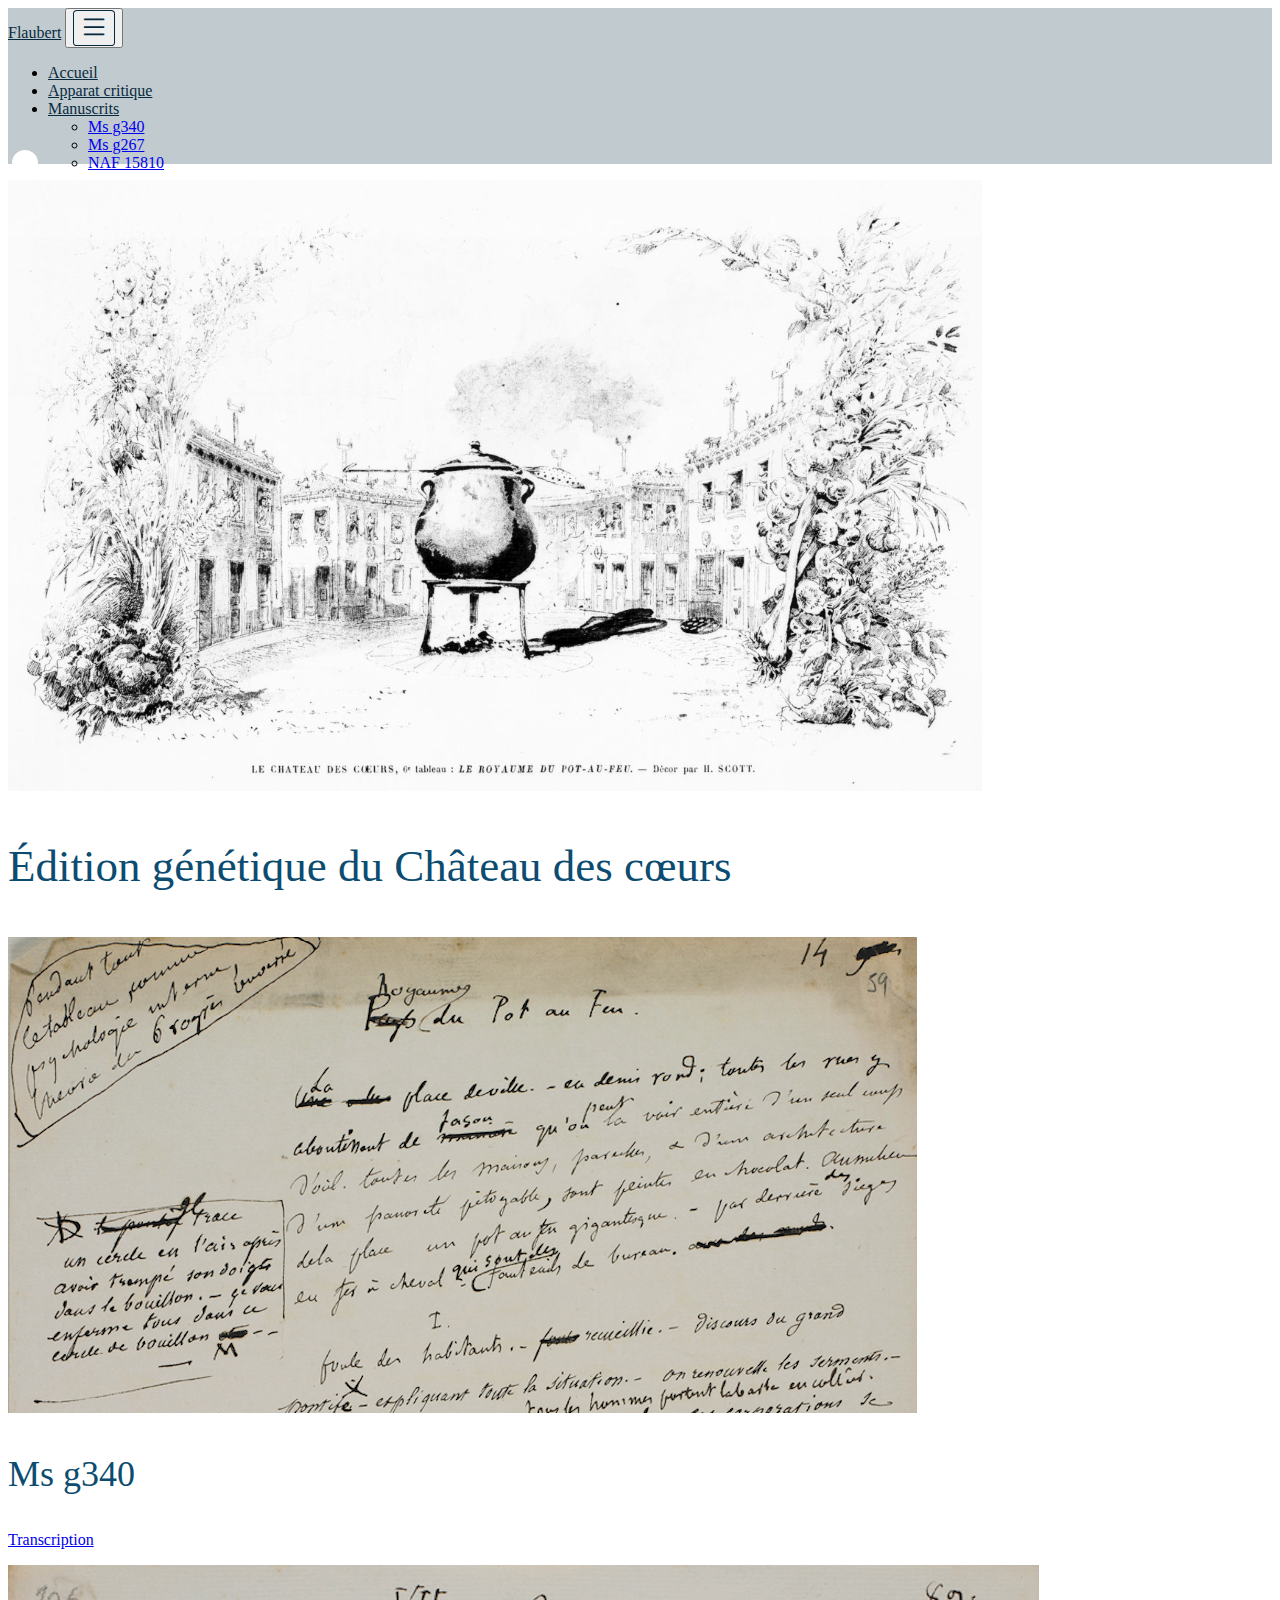
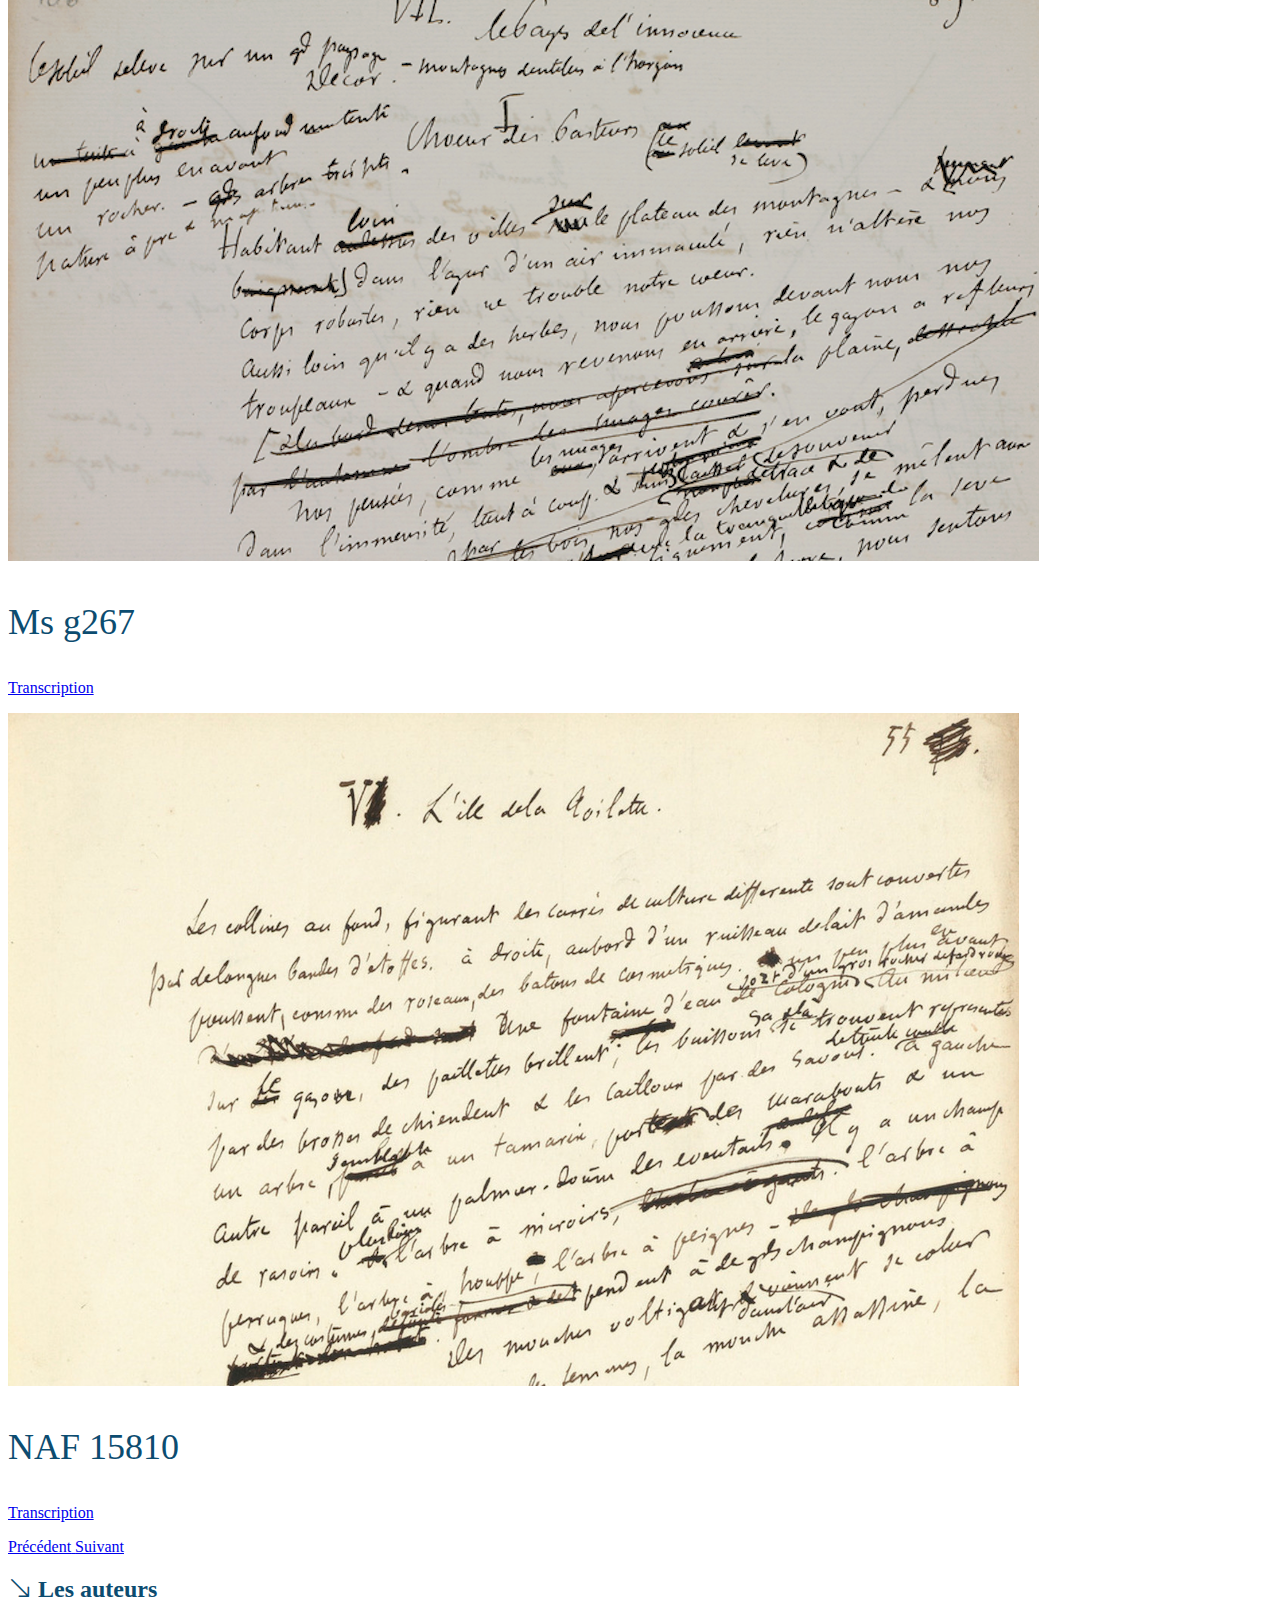
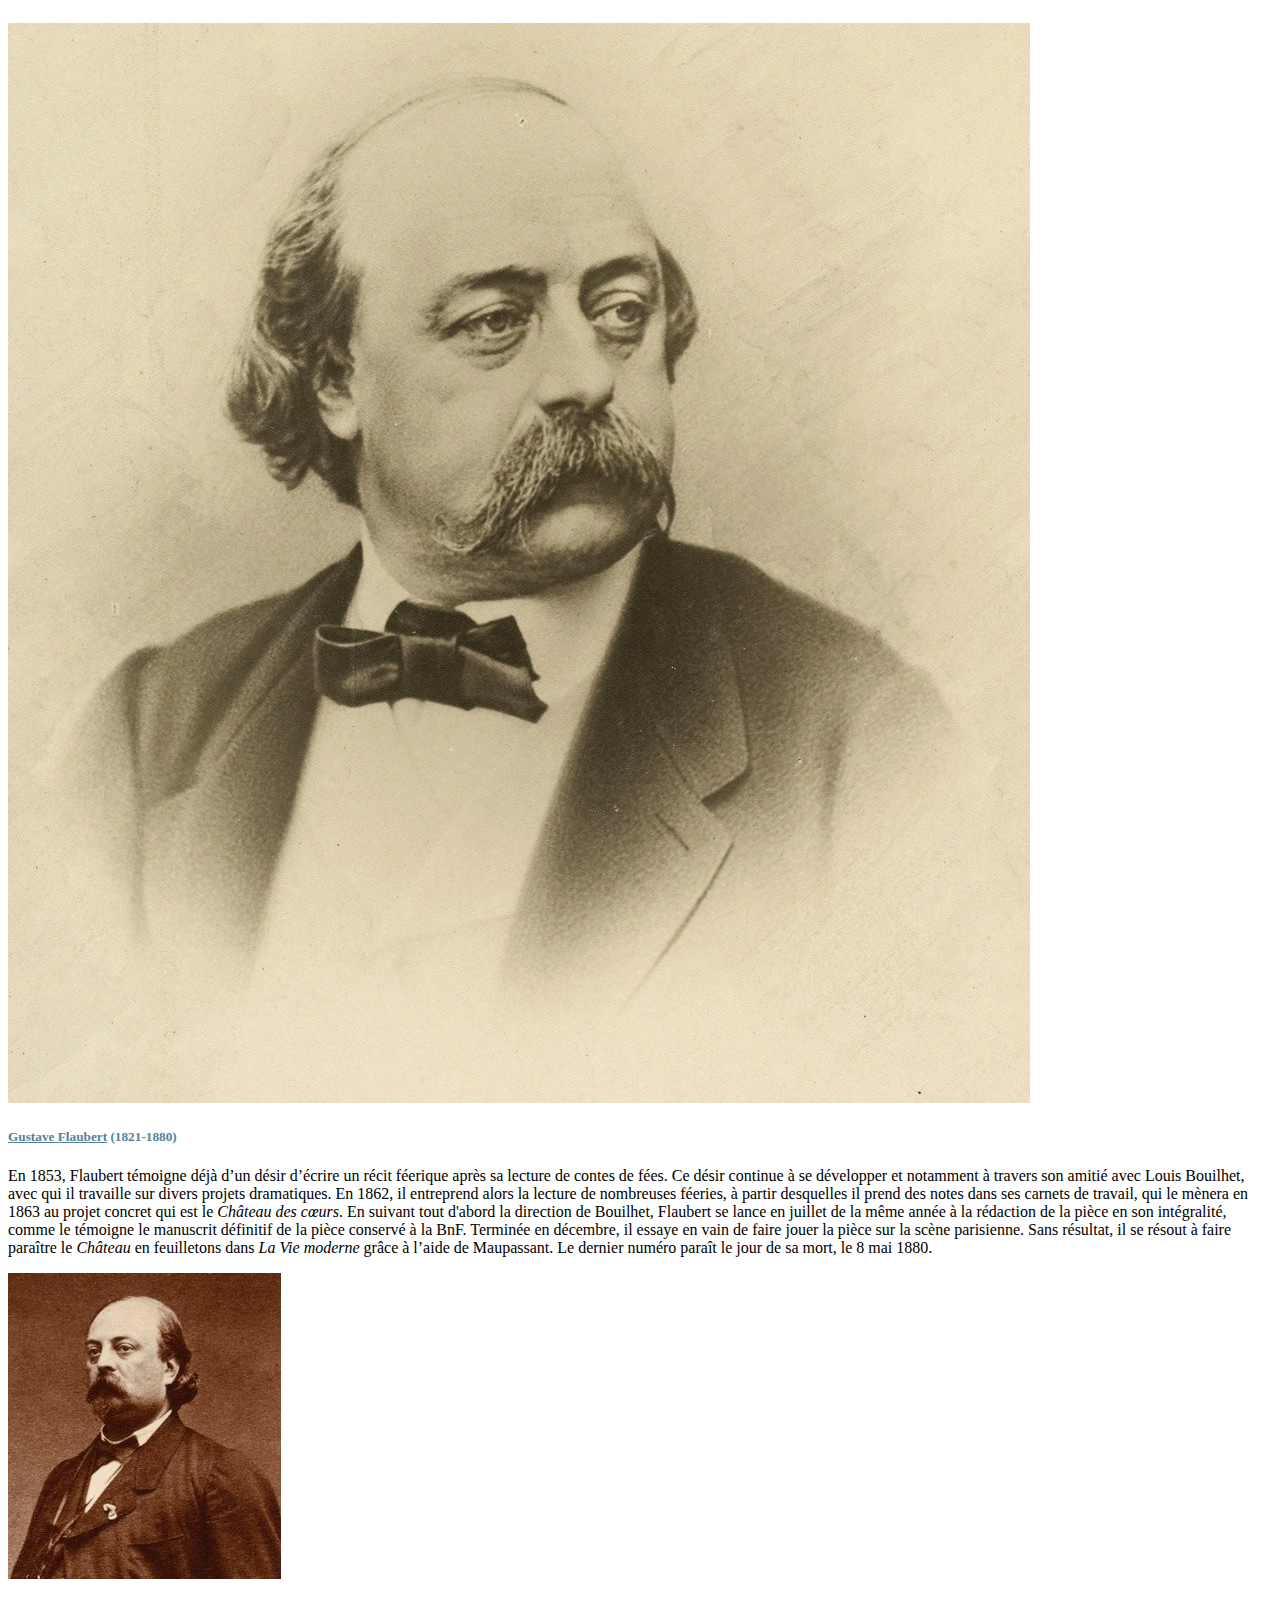
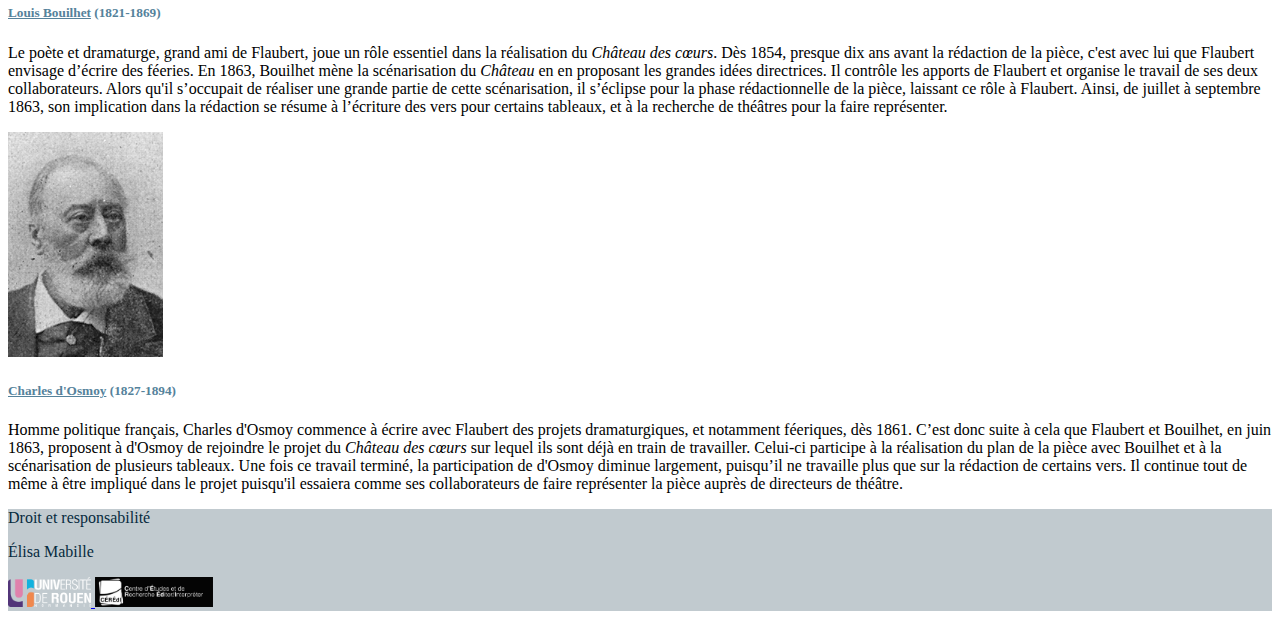
<file: index.html>
<!doctype html>
<html lang="fr">
<head>
  <meta charset="utf-8">
  <title>Le Château des cœurs</title>
  <link rel="stylesheet"
href="https://cdn.jsdelivr.net/npm/bootstrap@4.6.1/dist/css/bootstrap.min.css"
integrity="sha384-zCbKRCUGaJDkqS1kPbPd7TveP5iyJE0EjAuZQTgFLD2ylzuqKfdKlfG/eSrtxUkn"
crossorigin="anonymous">
  <link rel="stylesheet" href="https://cdn.jsdelivr.net/npm/bootstrap-icons@1.8.2/font/bootstrap-icons.css">
  <link rel="stylesheet" href="css/style.css">
  <script src="https://cdn.jsdelivr.net/npm/jquery@3.5.1/dist/jquery.slim.min.js"
integrity="sha384-DfXdz2htPH0lsSSs5nCTpuj/zy4C+OGpamoFVy38MVBnE+IbbVYUew+OrCXaRkfj"
crossorigin="anonymous"></script>
  <script
src="https://cdn.jsdelivr.net/npm/bootstrap@4.6.1/dist/js/bootstrap.bundle.min.js"
integrity="sha384-fQybjgWLrvvRgtW6bFlB7jaZrFsaBXjsOMm/tB9LTS58ONXgqbR9W8oWht/amnpF"
crossorigin="anonymous"></script>
</head>
<body>
	<!-- Barre de navigation -->
	<div id="navbar">
		<div class="container-fluid">
			<div class="row">
				<nav class="col navbar navbar-expand-lg">
  	 				<a class="navbar-brand" href="index.html?id=0">Flaubert</a>
  	 				<button class="navbar-toggler" type="button" data-toggle="collapse"
data-target="#navbarScroll">
  	 					<i class="bi bi-list bi"></i>
  	 				</button>
  	 				<div id="navbarScroll" class="collapse navbar-collapse">
  	 					<ul class="navbar-nav mr-auto my-2 my-lg-0 navbar-nav-scroll"
style="max-height: 100px;">
  	 						<li class="nav-item active">
  	 							<a class="nav-link" href="index.html">Accueil</a>
  	 						</li>
  	 						<li class="nav-item">
  	 							<a class="nav-link" href="apparat.html">Apparat critique</a>
  	 						</li>
  	 						<li class="nav-item dropdown">
  	 							<a class="nav-link dropdown-toggle" href="corpus.html"
id="navbarScrollingDropdown" role="button" data-toggle="dropdown"
aria-expanded="false">Manuscrits</a>
  	 								<ul class="dropdown-menu"
aria-labelledby="navbarScrollingDropdown">
  	 									<li><a class="dropdown-item" href="g340.html?id=0">Ms
g340</a></li>
  	 									<li><a class="dropdown-item" href="g267.html?id=0">Ms
g267</a></li>
  	 									<li><a class="dropdown-item" href="NAF15810.html?id=0">NAF
15810</a></li>
  	 								</ul>
  	 						</li>
  	 					</ul>
  	 				</div>
				</nav>
				<!-- Bouton jour/nuit -->		
				<div class="col-1 pt-3">
					<div class="theme-switch-wrapper">
						<label class="theme-switch" for="checkbox">
							<input type="checkbox" id="checkbox" />
							<div class="slider round"></div>
						</label>
					</div>
				</div>
			</div>
		</div>
	</div>
	<!-- Carrousel -->
	<div class="container">
    	<div class="row mb-4">
    		<div class="col"> 
    			<div id="carouselControls" class="carousel slide" data-ride="carousel">
    				<div class="carousel-inner">
    					<div class="carousel-item active">
    						<img class="d-block w-100" style="height: auto;"
src="media/illustration-viemoderne.jpeg" alt="Illustration de la
Cheminée de la Mansarde par Scott">
    						<div class="carousel-caption d-none d-md-block">
    							<p id="carousel-main-title">Édition génétique du Château des cœurs</h1>
    						</div>
    					</div>
    					<div class="carousel-item">
    						<img class="d-block w-100" style="height: auto;" src="media/g340.jpeg" alt="Ms g340">
    						<div class="carousel-caption d-none d-md-block">
    							<p class="carousel-title">Ms g340</p>
    							<p><a class="btn btn-lg btn-info" href="g340.html?id=0"
role="button">Transcription</a></p>
    						</div>
    					</div>
    					<div class="carousel-item">
    						<img class="d-block w-100" style="height: auto;" src="media/g267.jpeg" alt="Ms g267">
    						<div class="carousel-caption d-none d-md-block">
    							<p class="carousel-title">Ms g267</p>
    							<p><a class="btn btn-lg btn-info" href="g267.html?id=0"
role="button">Transcription</a></p>
    						</div>
    					</div>
    					<div class="carousel-item">
    						<img class="d-block w-100" style="height: auto;" src="media/NAF15810.jpeg" alt="NAF 15810">
    						<div class="carousel-caption d-none d-md-block">
    							<p class="carousel-title">NAF 15810</p>
    							<p><a class="btn btn-lg btn-info" href="NAF15810.html?id=0"
role="button">Transcription</a></p>
    						</div>
    					</div>
    				</div>
    				<a class="carousel-control-prev" href="#carouselControls"
role="button" data-slide="prev">
    					<span class="carousel-control-prev-icon"
aria-hidden="true"></span>
    					<span class="sr-only">Précédent</span>
    				</a>
    				<a class="carousel-control-next" href="#carouselControls"
role="button" data-slide="next">
    					<span class="carousel-control-next-icon"
aria-hidden="true"></span>
    					<span class="sr-only">Suivant</span>
    				</a>
    			</div>
    		</div>
    	</div>
    </div>
    <!-- Cartes de présentation des auteurs -->
    <div class="container">
    	<h2 class="pb-2" id="auteurs-titre"><i class="bi bi-arrow-down-right"></i> Les auteurs</h2>
			<div class="row pb-5">
    			<div class="col-12 col-lg-4">
					<div class="card mb-4 mb-lg-0 shadow">
						<img class="card-img-top img-fluid"  style="height: auto;"src="media/portrait-flaubert.jpg" alt="Portrait de Gustave Flaubert"/>
						<div class="card-body">
							<h5 class="card-title"><a href="https://data.bnf.fr/fr/11902894/gustave_flaubert/" target="_blank" style="color: var(--title-color-3);">Gustave Flaubert</a> (1821-1880)</h5>
							<p class="card-text text-justify">En 1853, Flaubert témoigne déjà d’un désir d’écrire un récit féerique après sa lecture de contes de fées. Ce désir continue à se développer et notamment à travers son amitié avec Louis Bouilhet, avec qui il travaille sur divers projets dramatiques. En 1862, il entreprend alors la lecture de nombreuses féeries, à partir desquelles il prend des notes dans ses carnets de travail, qui le mènera en 1863 au projet concret qui est le <cite>Château des cœurs</cite>. En suivant tout d'abord la direction de Bouilhet, Flaubert se lance en juillet de la même année à la rédaction de la pièce en son intégralité, comme le témoigne le manuscrit définitif de la pièce conservé à la BnF. Terminée en décembre, il essaye en vain de faire jouer la pièce sur la scène parisienne. Sans résultat, il se résout à faire paraître le <cite>Château</cite> en feuilletons dans <cite>La Vie moderne</cite> grâce à l’aide de Maupassant. Le dernier numéro paraît le jour de sa mort, le 8 mai 1880.</p>
						</div>
					</div>
				</div>
				<div class="col-12 col-lg-4">
					<div class="card mb-4 mb-lg-0 shadow">
						<img class="card-img-top img-fluid" style="height: auto;" src="media/portrait-bouilhet.jpeg" alt="Portrait de Louis Bouilhet"/>
						<div class="card-body">
							<h5 class="card-title"><a href="https://data.bnf.fr/fr/11893242/louis_bouilhet/" target="_blank" style="color: var(--title-color-3);">Louis Bouilhet</a> (1821-1869)</h5>
							<p class="card-text text-justify">Le poète et dramaturge, grand ami de Flaubert, joue un rôle essentiel dans la réalisation du <cite>Château des cœurs</cite>. Dès 1854, presque dix ans avant la rédaction de la pièce, c'est avec lui que Flaubert envisage d’écrire des féeries. En 1863, Bouilhet mène la scénarisation du <cite>Château</cite> en en proposant les grandes idées directrices. Il contrôle les apports de Flaubert et organise le travail de ses deux collaborateurs. Alors qu'il s’occupait de réaliser une grande partie de cette scénarisation, il s’éclipse pour la phase rédactionnelle de la pièce, laissant ce rôle à Flaubert. Ainsi, de juillet à septembre 1863, son implication dans la rédaction se résume à l’écriture des vers pour certains tableaux, et à la recherche de théâtres pour la faire représenter.</p>
						</div>
					</div>
				</div>
				<div class="col-12 col-lg-4">
					<div class="card mb-4 mb-lg-0 shadow">
						<img class="card-img-top img-fluid" style="height: auto;" src="media/portrait-osmoy.jpeg" alt="Portrait de Charles d'Osmoy"/>
					<div class="card-body">
						<h5 class="card-title"><a href="https://data.bnf.fr/fr/10728016/charles-francois-romain_leboeuf_osmoy/" target="_blank" style="color: var(--title-color-3);">Charles d'Osmoy</a> (1827-1894)</h5>
						<p class="card-text text-justify">Homme politique français, Charles d'Osmoy commence à écrire avec Flaubert des projets dramaturgiques, et notamment féeriques, dès 1861. C’est donc suite à cela que Flaubert et Bouilhet, en juin 1863, proposent à d'Osmoy de rejoindre le projet du <cite>Château des cœurs</cite> sur lequel ils sont déjà en train de travailler. Celui-ci participe à la réalisation du plan de la pièce avec Bouilhet et à la scénarisation de plusieurs tableaux. Une fois ce travail terminé, la participation de d'Osmoy diminue largement, puisqu’il ne travaille plus que sur la rédaction de certains vers. Il continue tout de même à être impliqué dans le projet puisqu'il essaiera comme ses collaborateurs de faire représenter la pièce auprès de directeurs de théâtre.</p>
					</div>
				</div>
			</div>
		</div>
	</div>
	<!-- Footer -->
	<div id="footer">
    	<div class="container-fluid">
      		<div class="row">
      			<div class="col-4">
      				<p class="text-left pl-5 pt-3"><a href="droit.html" style="text-decoration: none; color: var(--frame-font-color);">Droit et responsabilité</a></p>
      			</div>
      			<div class="col-4">
      				<p class="text-center pt-3" style="color: var(--frame-font-color);">Élisa Mabille</p>
      			</div>
      			<div class="col-4 pr-5 pt-3 text-right">
      				<a href="https://www.univ-rouen.fr/">
      					<img src="media/logo-universite.png" width="auto" height="30" alt="Logo Universite">
      				</a>
      				<a href="https://ceredi.hypotheses.org/">
      					<img src="media/logo-ceredi.png" class="pl-2" width="auto" height="30" alt="Logo CEREdI">
      				</a>
      			</div>
      		</div>
      	</div>
    </div>
    
      <script src="js/script.js"></script>

</body>
</html>
</file>
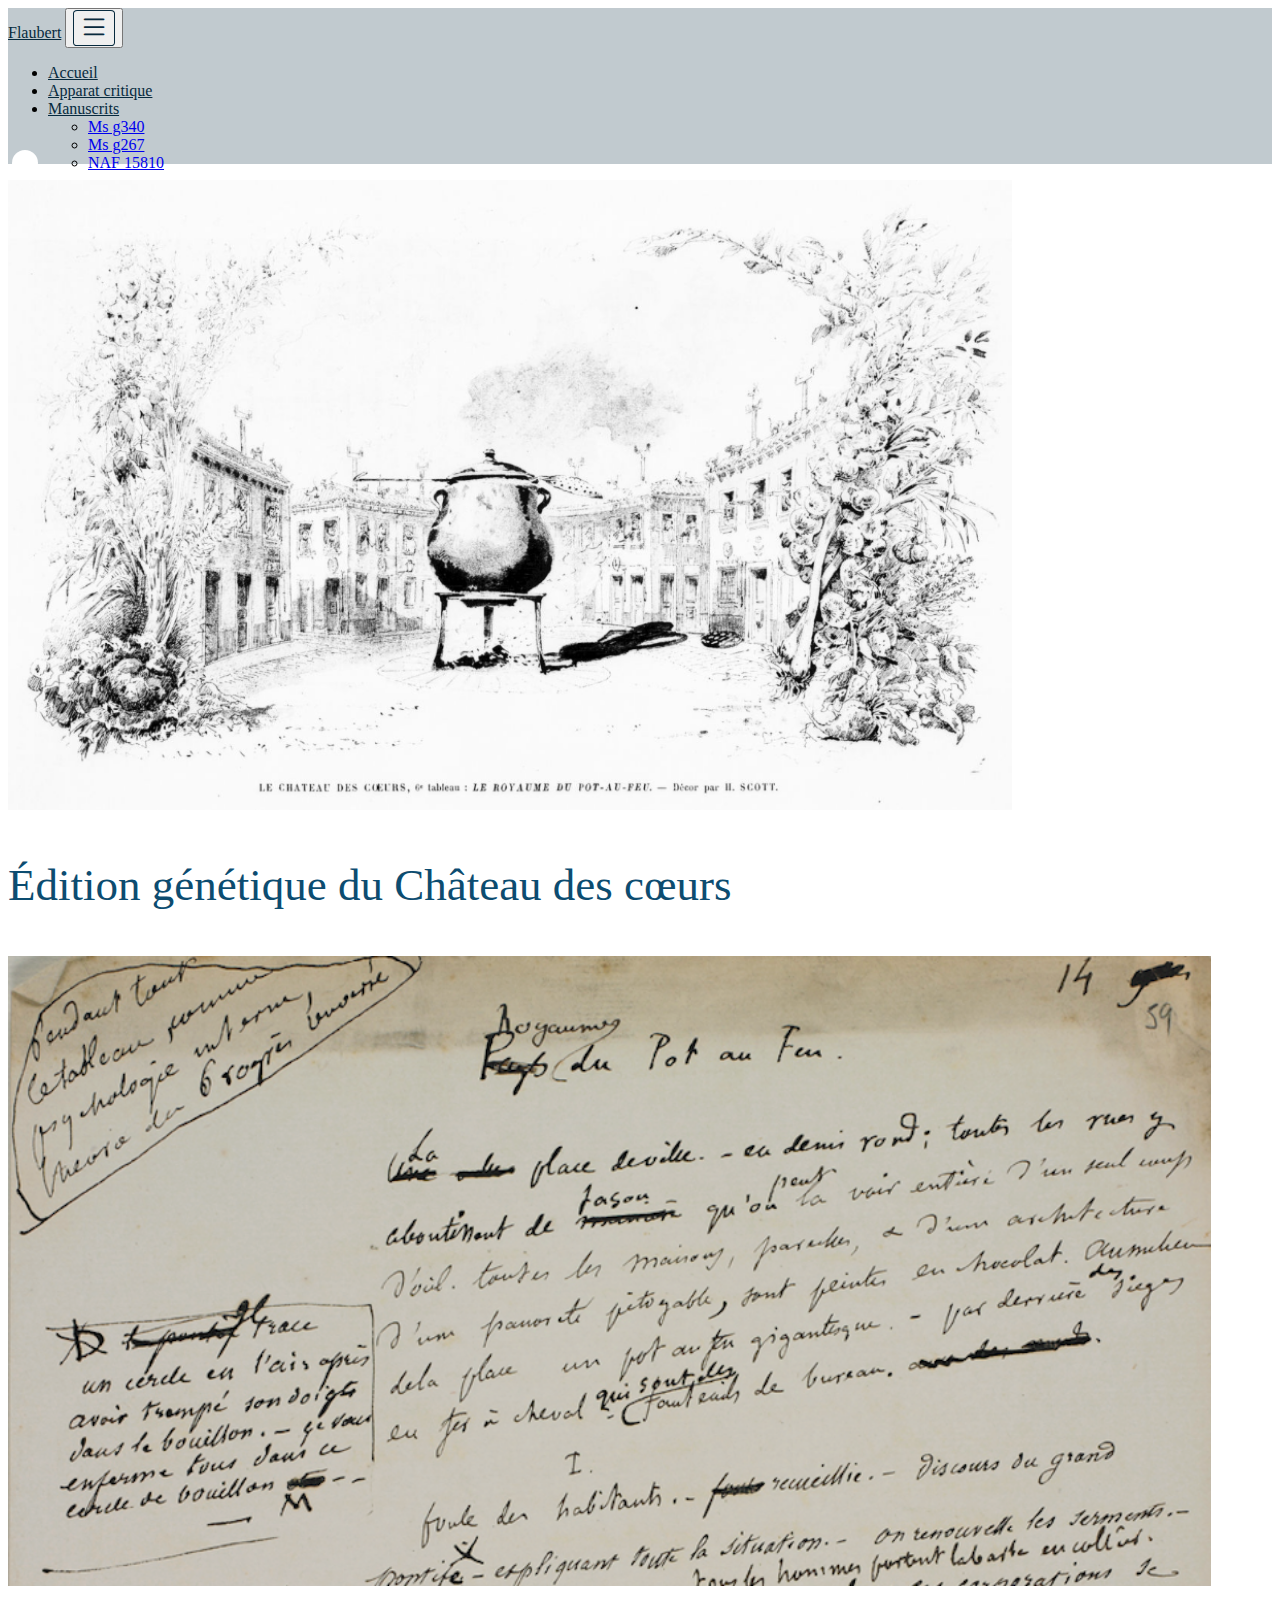
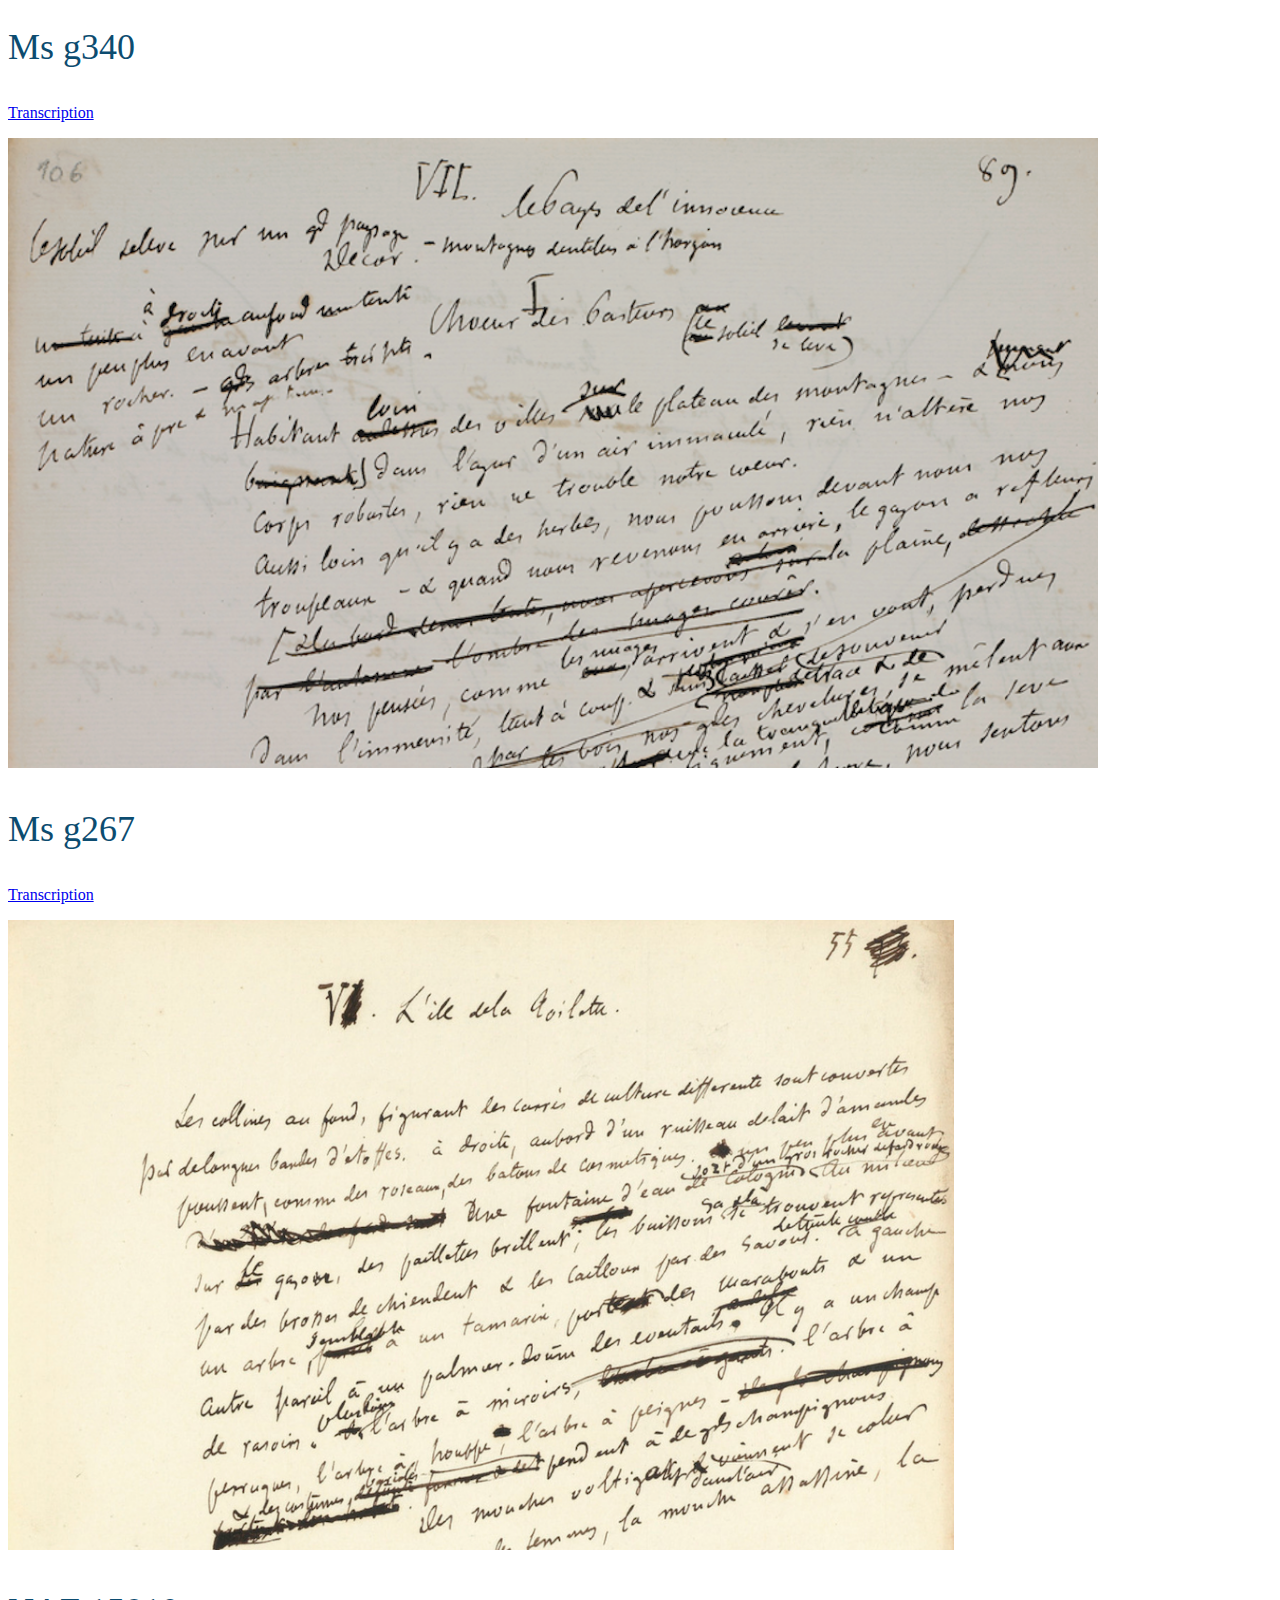
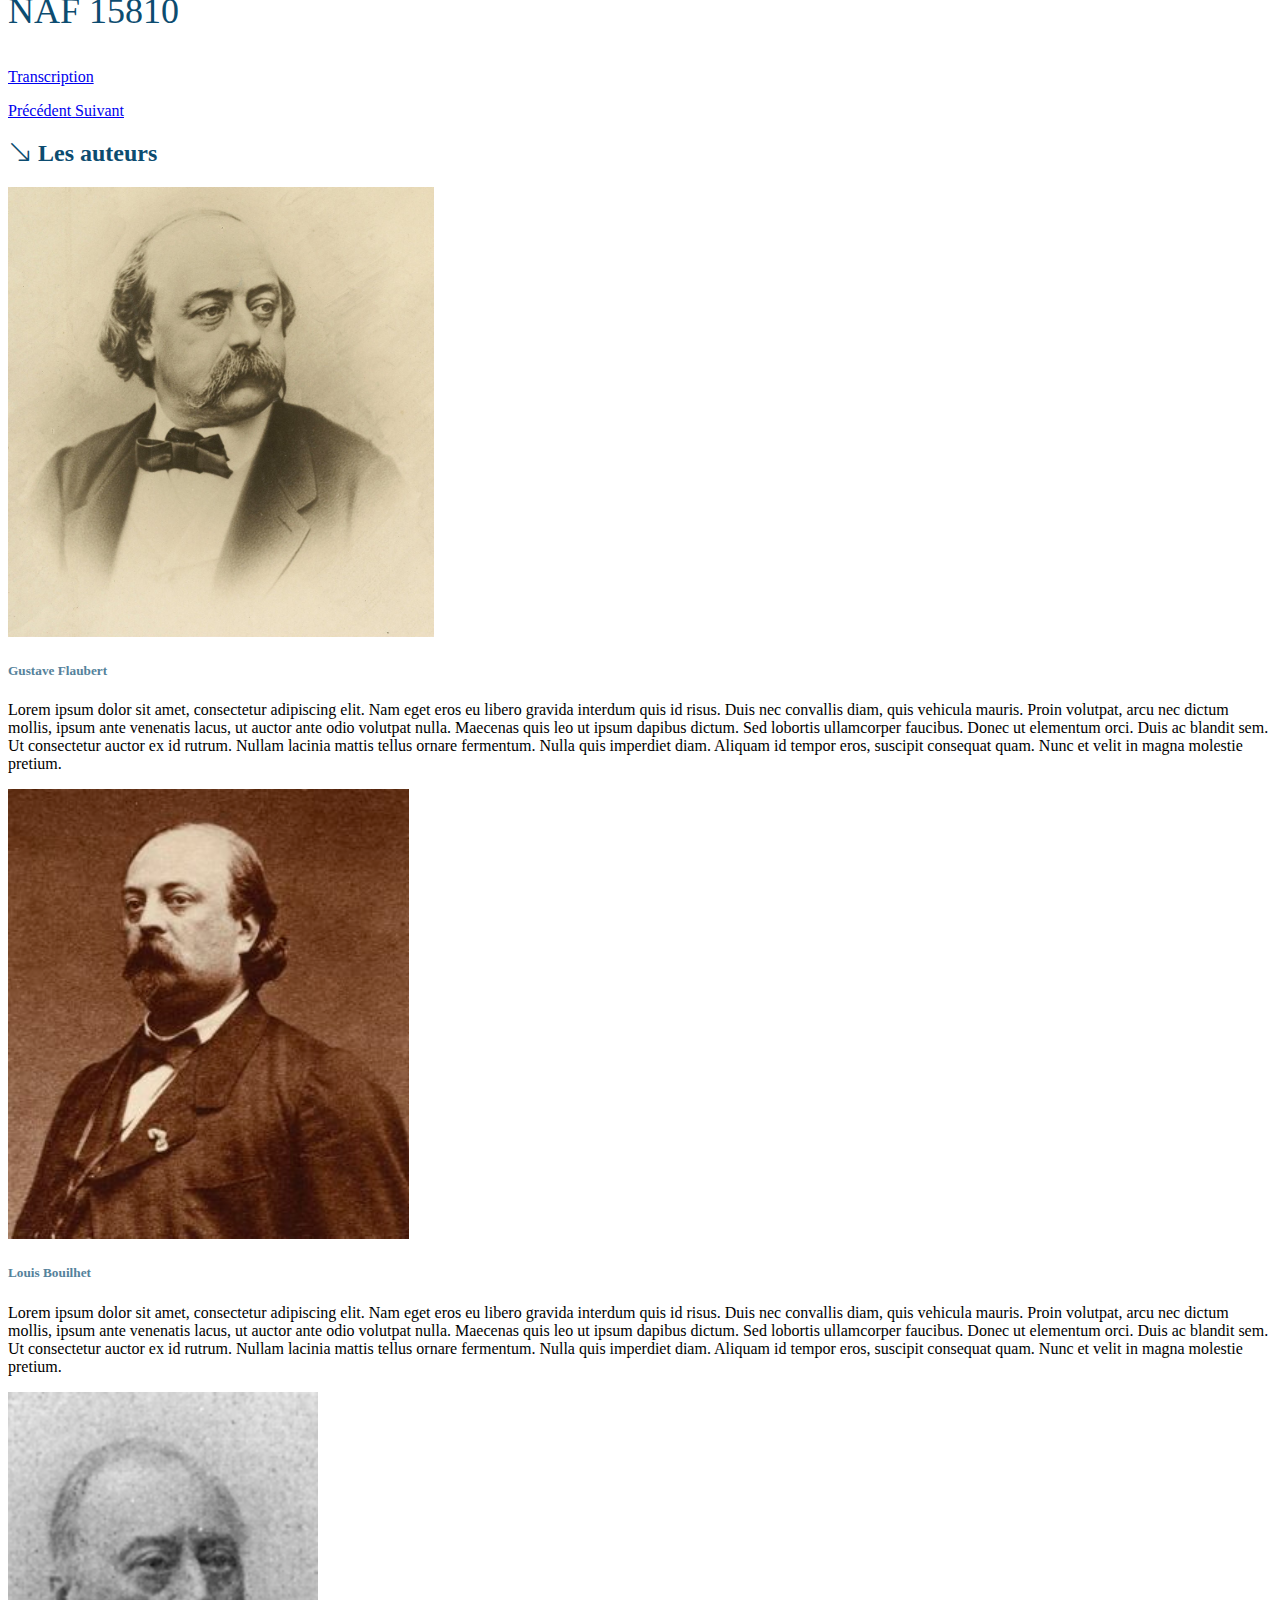
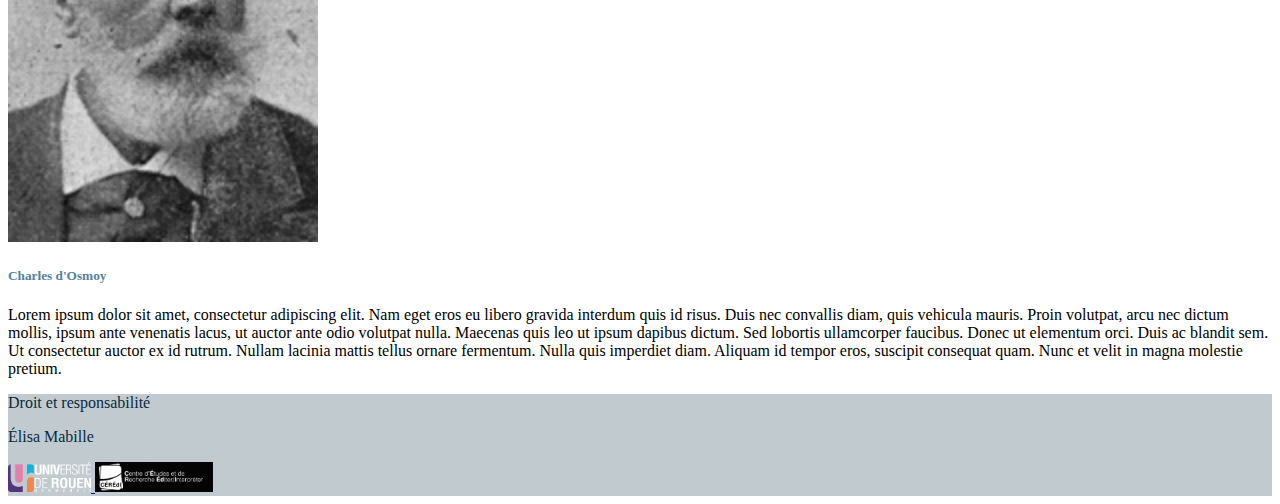
<file: flaubert/index.html>
<!doctype html>
<html lang="fr">
<head>
  <meta charset="utf-8">
  <title>Le Château des cœurs</title>
  <link rel="stylesheet"
href="https://cdn.jsdelivr.net/npm/bootstrap@4.6.1/dist/css/bootstrap.min.css"
integrity="sha384-zCbKRCUGaJDkqS1kPbPd7TveP5iyJE0EjAuZQTgFLD2ylzuqKfdKlfG/eSrtxUkn"
crossorigin="anonymous">
  <link rel="stylesheet" href="https://cdn.jsdelivr.net/npm/bootstrap-icons@1.8.2/font/bootstrap-icons.css">
  <link rel="stylesheet" href="css/style.css">
  <script src="https://cdn.jsdelivr.net/npm/jquery@3.5.1/dist/jquery.slim.min.js"
integrity="sha384-DfXdz2htPH0lsSSs5nCTpuj/zy4C+OGpamoFVy38MVBnE+IbbVYUew+OrCXaRkfj"
crossorigin="anonymous"></script>
  <script
src="https://cdn.jsdelivr.net/npm/bootstrap@4.6.1/dist/js/bootstrap.bundle.min.js"
integrity="sha384-fQybjgWLrvvRgtW6bFlB7jaZrFsaBXjsOMm/tB9LTS58ONXgqbR9W8oWht/amnpF"
crossorigin="anonymous"></script>
</head>
<body>
	<!-- Barre de navigation -->
	<div id="navbar">
		<div class="container-fluid">
			<div class="row">
				<nav class="col navbar navbar-expand-lg">
  	 				<a class="navbar-brand" href="index.html">Flaubert</a>
  	 				<button class="navbar-toggler" type="button" data-toggle="collapse"
data-target="#navbarScroll">
  	 					<i class="bi bi-list bi"></i>
  	 				</button>
  	 				<div id="navbarScroll" class="collapse navbar-collapse">
  	 					<ul class="navbar-nav mr-auto my-2 my-lg-0 navbar-nav-scroll"
style="max-height: 100px;">
  	 						<li class="nav-item active">
  	 							<a class="nav-link" href="index.html">Accueil</a>
  	 						</li>
  	 						<li class="nav-item">
  	 							<a class="nav-link" href="apparat.html">Apparat critique</a>
  	 						</li>
  	 						<li class="nav-item dropdown">
  	 							<a class="nav-link dropdown-toggle" href="corpus.html"
id="navbarScrollingDropdown" role="button" data-toggle="dropdown"
aria-expanded="false">Manuscrits</a>
  	 								<ul class="dropdown-menu"
aria-labelledby="navbarScrollingDropdown">
  	 									<li><a class="dropdown-item" href="g340.html">Ms
g340</a></li>
  	 									<li><a class="dropdown-item" href="#">Ms
g267</a></li>
  	 									<li><a class="dropdown-item" href="#">NAF
15810</a></li>
  	 								</ul>
  	 						</li>
  	 					</ul>
  	 				</div>
				</nav>
				<!-- Bouton jour/nuit -->		
				<div class="col-1 pt-3">
					<div class="theme-switch-wrapper">
						<label class="theme-switch" for="checkbox">
							<input type="checkbox" id="checkbox" />
							<div class="slider round"></div>
						</label>
					</div>
				</div>
			</div>
		</div>
	</div>
	<!-- Carrousel -->
	<div class="container">
    	<div class="row mb-4">
    		<div class="col"> 
    			<div id="carouselControls" class="carousel slide" data-ride="carousel">
    				<div class="carousel-inner">
    					<div class="carousel-item active">
    						<img class="d-block w-100" style="height: 70vh;"
src="media/illustration-viemoderne.jpeg" alt="Illustration de la
Cheminée de la Mansarde par Scott">
    						<div class="carousel-caption d-none d-md-block">
    							<p id="carousel-main-title">Édition génétique du Château des cœurs</h1>
    						</div>
    					</div>
    					<div class="carousel-item">
    						<img class="d-block w-100" style="height: 70vh;" src="media/g340.jpeg" alt="Ms g340">
    						<div class="carousel-caption d-none d-md-block">
    							<p class="carousel-title">Ms g340</p>
    							<p><a class="btn btn-lg btn-info" href="g340.html"
role="button">Transcription</a></p>
    						</div>
    					</div>
    					<div class="carousel-item">
    						<img class="d-block w-100" style="height: 70vh;" src="media/g267.jpeg" alt="Ms g267">
    						<div class="carousel-caption d-none d-md-block">
    							<p class="carousel-title">Ms g267</p>
    							<p><a class="btn btn-lg btn-info" href="#"
role="button">Transcription</a></p>
    						</div>
    					</div>
    					<div class="carousel-item">
    						<img class="d-block w-100" style="height: 70vh;" src="media/NAF15810.jpeg" alt="NAF 15810">
    						<div class="carousel-caption d-none d-md-block">
    							<p class="carousel-title">NAF 15810</p>
    							<p><a class="btn btn-lg btn-info" href="#"
role="button">Transcription</a></p>
    						</div>
    					</div>
    				</div>
    				<a class="carousel-control-prev" href="#carouselControls"
role="button" data-slide="prev">
    					<span class="carousel-control-prev-icon"
aria-hidden="true"></span>
    					<span class="sr-only">Précédent</span>
    				</a>
    				<a class="carousel-control-next" href="#carouselControls"
role="button" data-slide="next">
    					<span class="carousel-control-next-icon"
aria-hidden="true"></span>
    					<span class="sr-only">Suivant</span>
    				</a>
    			</div>
    		</div>
    	</div>
    </div>
    <!-- Cartes de présentation des auteurs -->
    <div class="container">
    	<h2 class="pb-2" id="auteurs-titre"><i class="bi bi-arrow-down-right"></i> Les auteurs</h2>
			<div class="row pb-5">
    			<div class="col-12 col-lg-4">
					<div class="card mb-4 mb-lg-0 shadow">
						<img class="card-img-top img-fluid"  style="height: 50vh;" src="media/portrait-flaubert.jpg"
alt="Portrait de Gustave Flaubert"/>
						<div class="card-body">
							<h5 class="card-title">Gustave Flaubert</h5>
							<p class="card-text text-justify">Lorem ipsum dolor sit amet, consectetur adipiscing elit. Nam eget eros eu libero gravida interdum quis id risus. Duis nec convallis diam, quis vehicula mauris. Proin volutpat, arcu nec dictum mollis, ipsum ante venenatis lacus, ut auctor ante odio volutpat nulla. Maecenas quis leo ut ipsum dapibus dictum. Sed lobortis ullamcorper faucibus. Donec ut elementum orci. Duis ac blandit sem. Ut consectetur auctor ex id rutrum. Nullam lacinia mattis tellus ornare fermentum. Nulla quis imperdiet diam. Aliquam id tempor eros, suscipit consequat quam. Nunc et velit in magna molestie pretium.</p>
						</div>
					</div>
				</div>
				<div class="col-12 col-lg-4">
					<div class="card mb-4 mb-lg-0 shadow">
						<img class="card-img-top img-fluid" style="height: 50vh;" src="media/portrait-bouilhet.jpeg"
alt="Portrait de Louis Bouilhet"/>
						<div class="card-body">
							<h5 class="card-title">Louis Bouilhet</h5>
							<p class="card-text text-justify">Lorem ipsum dolor sit amet, consectetur adipiscing elit. Nam eget eros eu libero gravida interdum quis id risus. Duis nec convallis diam, quis vehicula mauris. Proin volutpat, arcu nec dictum mollis, ipsum ante venenatis lacus, ut auctor ante odio volutpat nulla. Maecenas quis leo ut ipsum dapibus dictum. Sed lobortis ullamcorper faucibus. Donec ut elementum orci. Duis ac blandit sem. Ut consectetur auctor ex id rutrum. Nullam lacinia mattis tellus ornare fermentum. Nulla quis imperdiet diam. Aliquam id tempor eros, suscipit consequat quam. Nunc et velit in magna molestie pretium.</p>
						</div>
					</div>
				</div>
				<div class="col-12 col-lg-4">
					<div class="card mb-4 mb-lg-0 shadow">
						<img class="card-img-top img-fluid" style="height: 50vh;"
src="media/portrait-osmoy.jpeg" alt="Portrait de Charles d'Osmoy"/>
					<div class="card-body">
						<h5 class="card-title">Charles d'Osmoy</h5>
						<p class="card-text text-justify">Lorem ipsum dolor sit amet, consectetur adipiscing elit. Nam eget eros eu libero gravida interdum quis id risus. Duis nec convallis diam, quis vehicula mauris. Proin volutpat, arcu nec dictum mollis, ipsum ante venenatis lacus, ut auctor ante odio volutpat nulla. Maecenas quis leo ut ipsum dapibus dictum. Sed lobortis ullamcorper faucibus. Donec ut elementum orci. Duis ac blandit sem. Ut consectetur auctor ex id rutrum. Nullam lacinia mattis tellus ornare fermentum. Nulla quis imperdiet diam. Aliquam id tempor eros, suscipit consequat quam. Nunc et velit in magna molestie pretium.</p>
					</div>
				</div>
			</div>
		</div>
	</div>
	<!-- Footer -->
	<div id="footer">
    	<div class="container-fluid">
      		<div class="row">
      			<div class="col-4">
      				<p class="text-left pl-5 pt-3"><a href="droit.html" style="text-decoration: none; color: var(--frame-font-color);">Droit et responsabilité</a></p>
      			</div>
      			<div class="col-4">
      				<p class="text-center pt-3" style="color: var(--frame-font-color);">Élisa Mabille</p>
      			</div>
      			<div class="col-4 pr-5 pt-3 text-right">
      				<a href="https://www.univ-rouen.fr/">
      					<img src="media/logo-universite.png" width="auto" height="30" alt="Logo Universite">
      				</a>
      				<a href="https://ceredi.hypotheses.org/">
      					<img src="media/logo-ceredi.png" class="pl-2" width="auto" height="30" alt="Logo CEREdI">
      				</a>
      			</div>
      		</div>
      	</div>
    </div>
    
      <script src="js/script.js"></script>

</body>
</html>
</file>
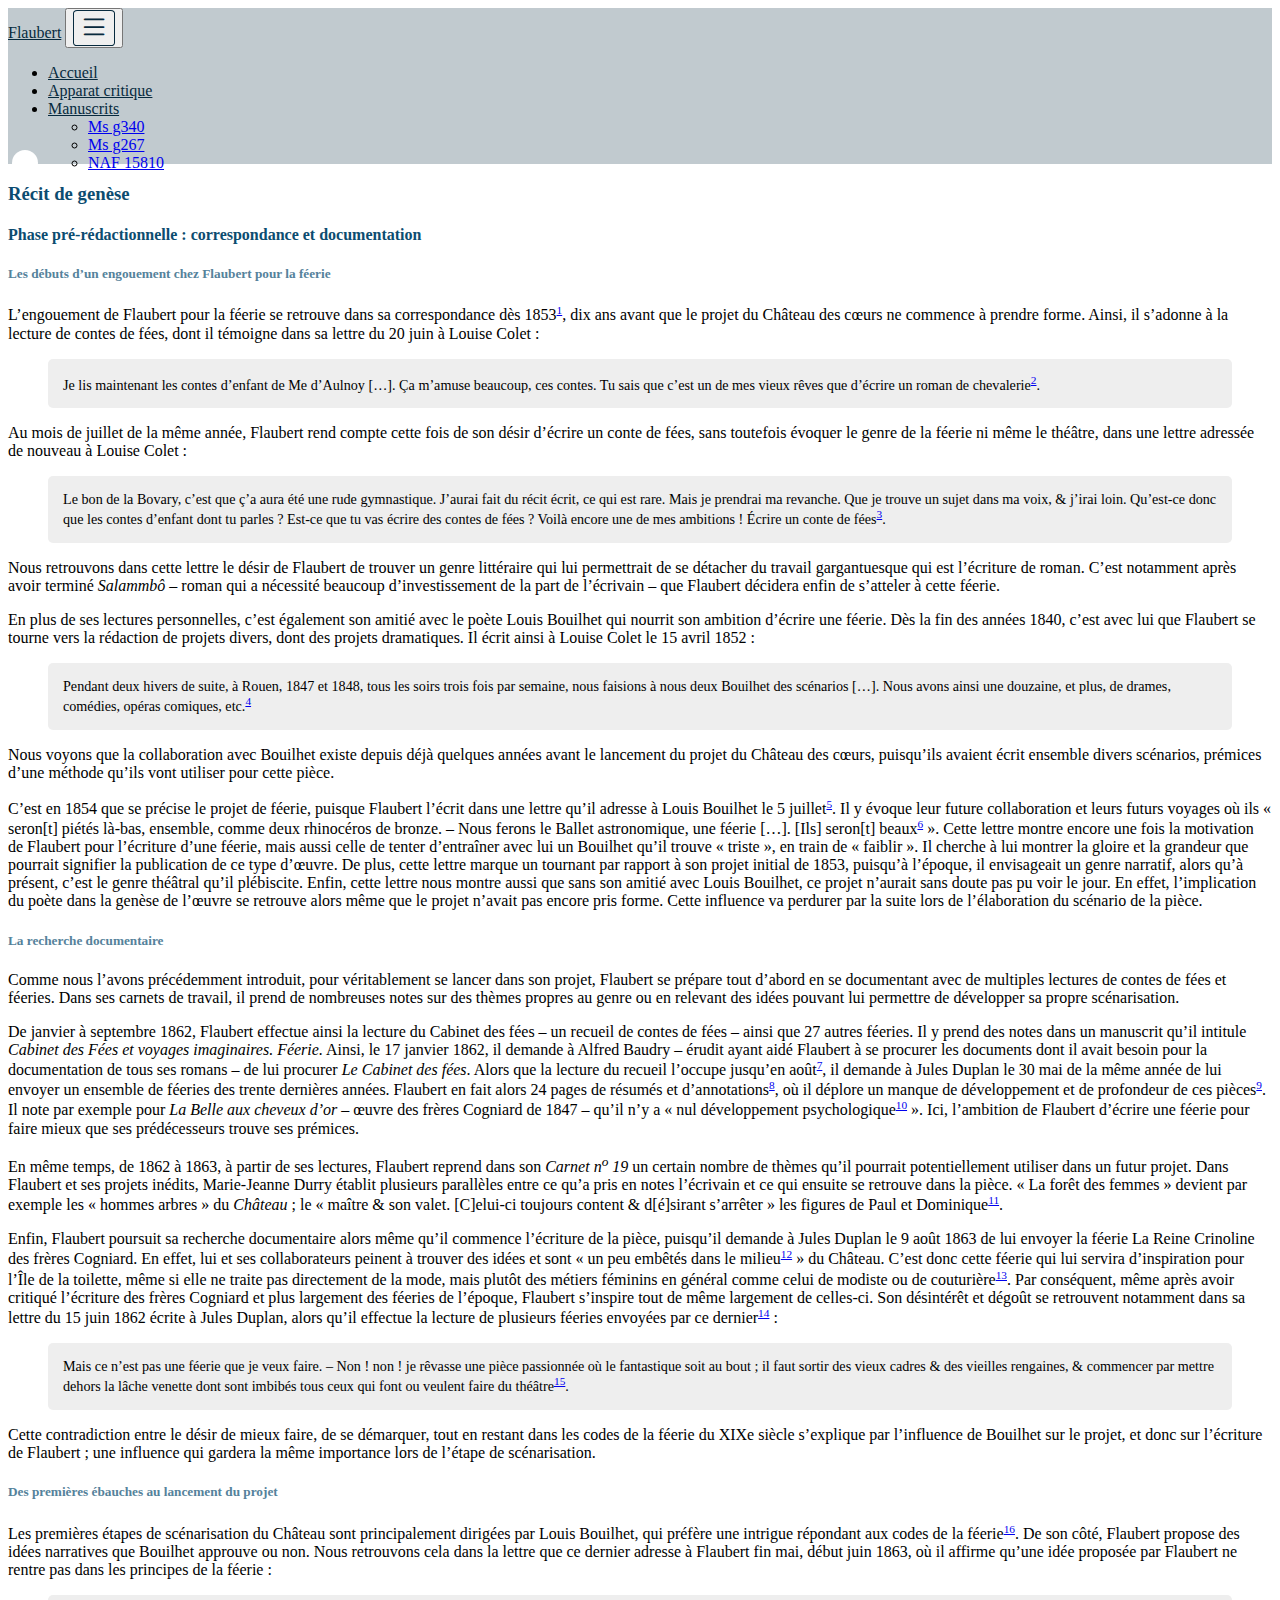
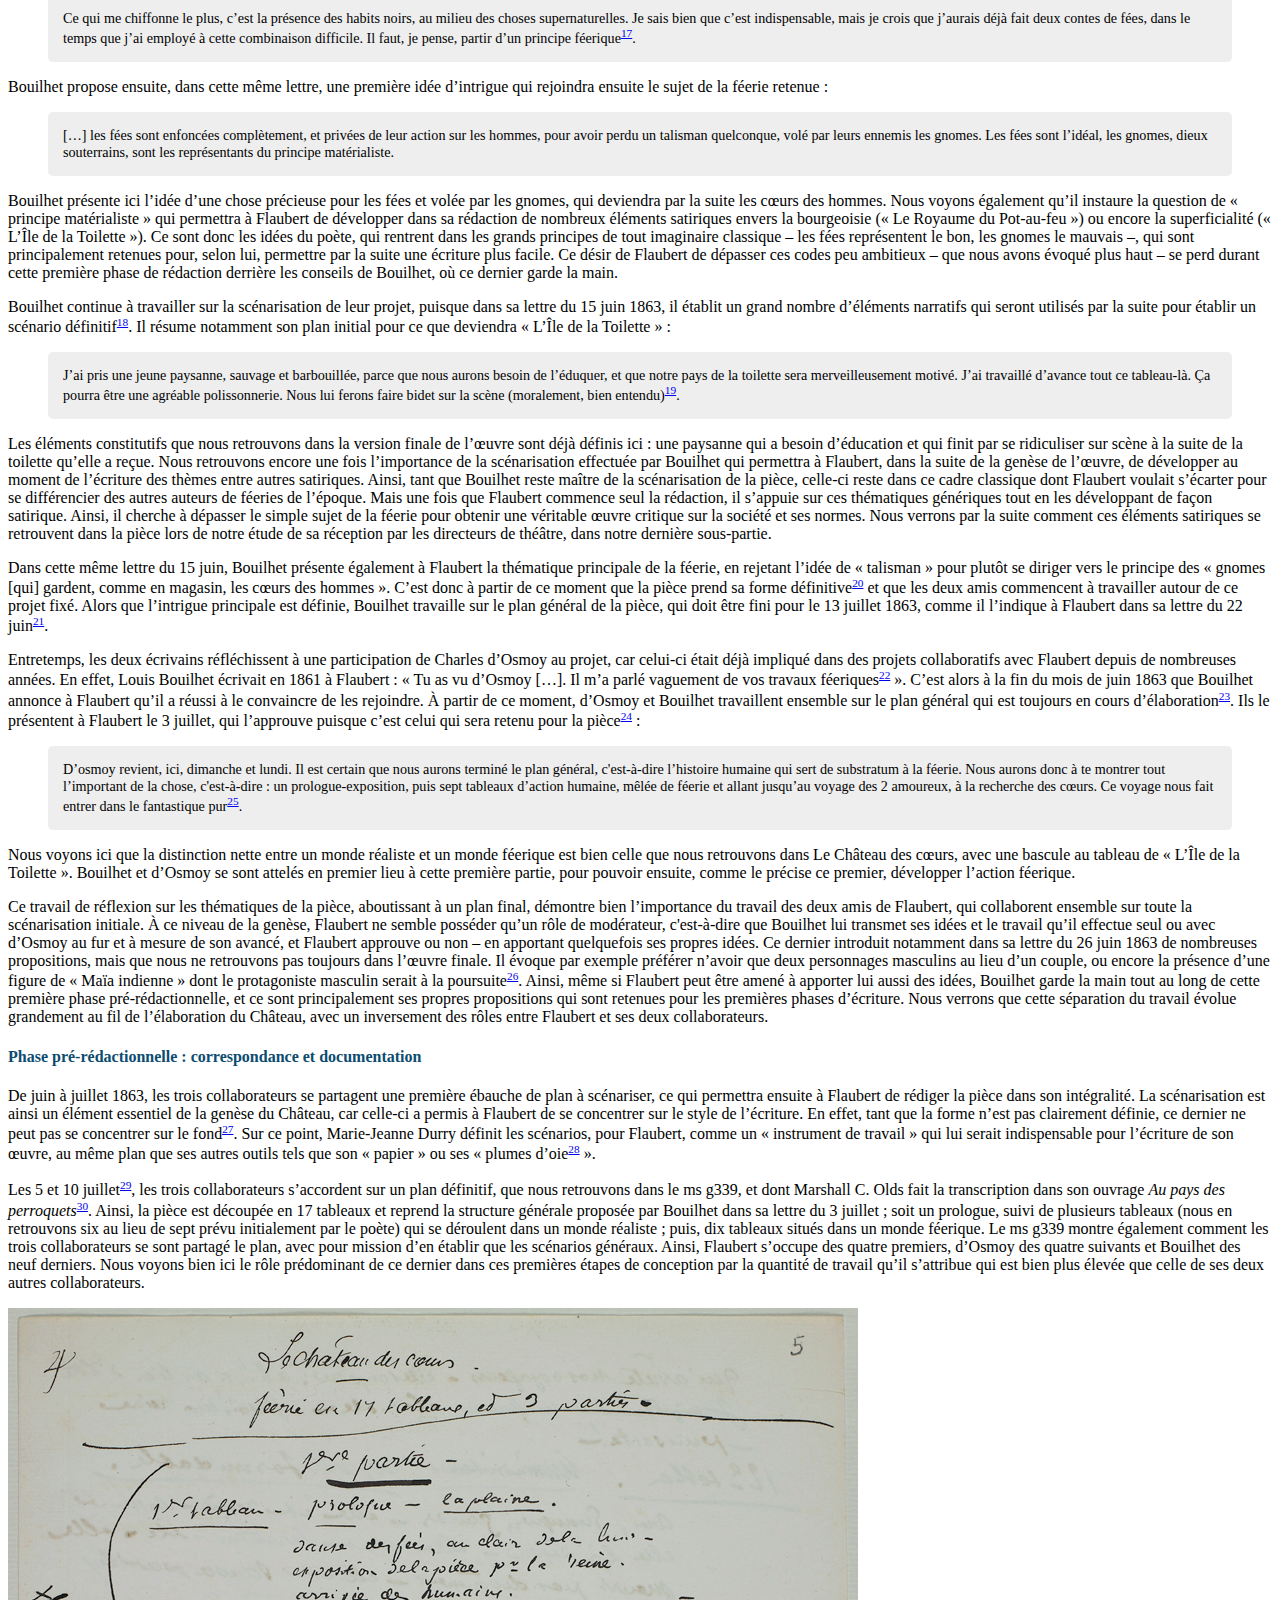
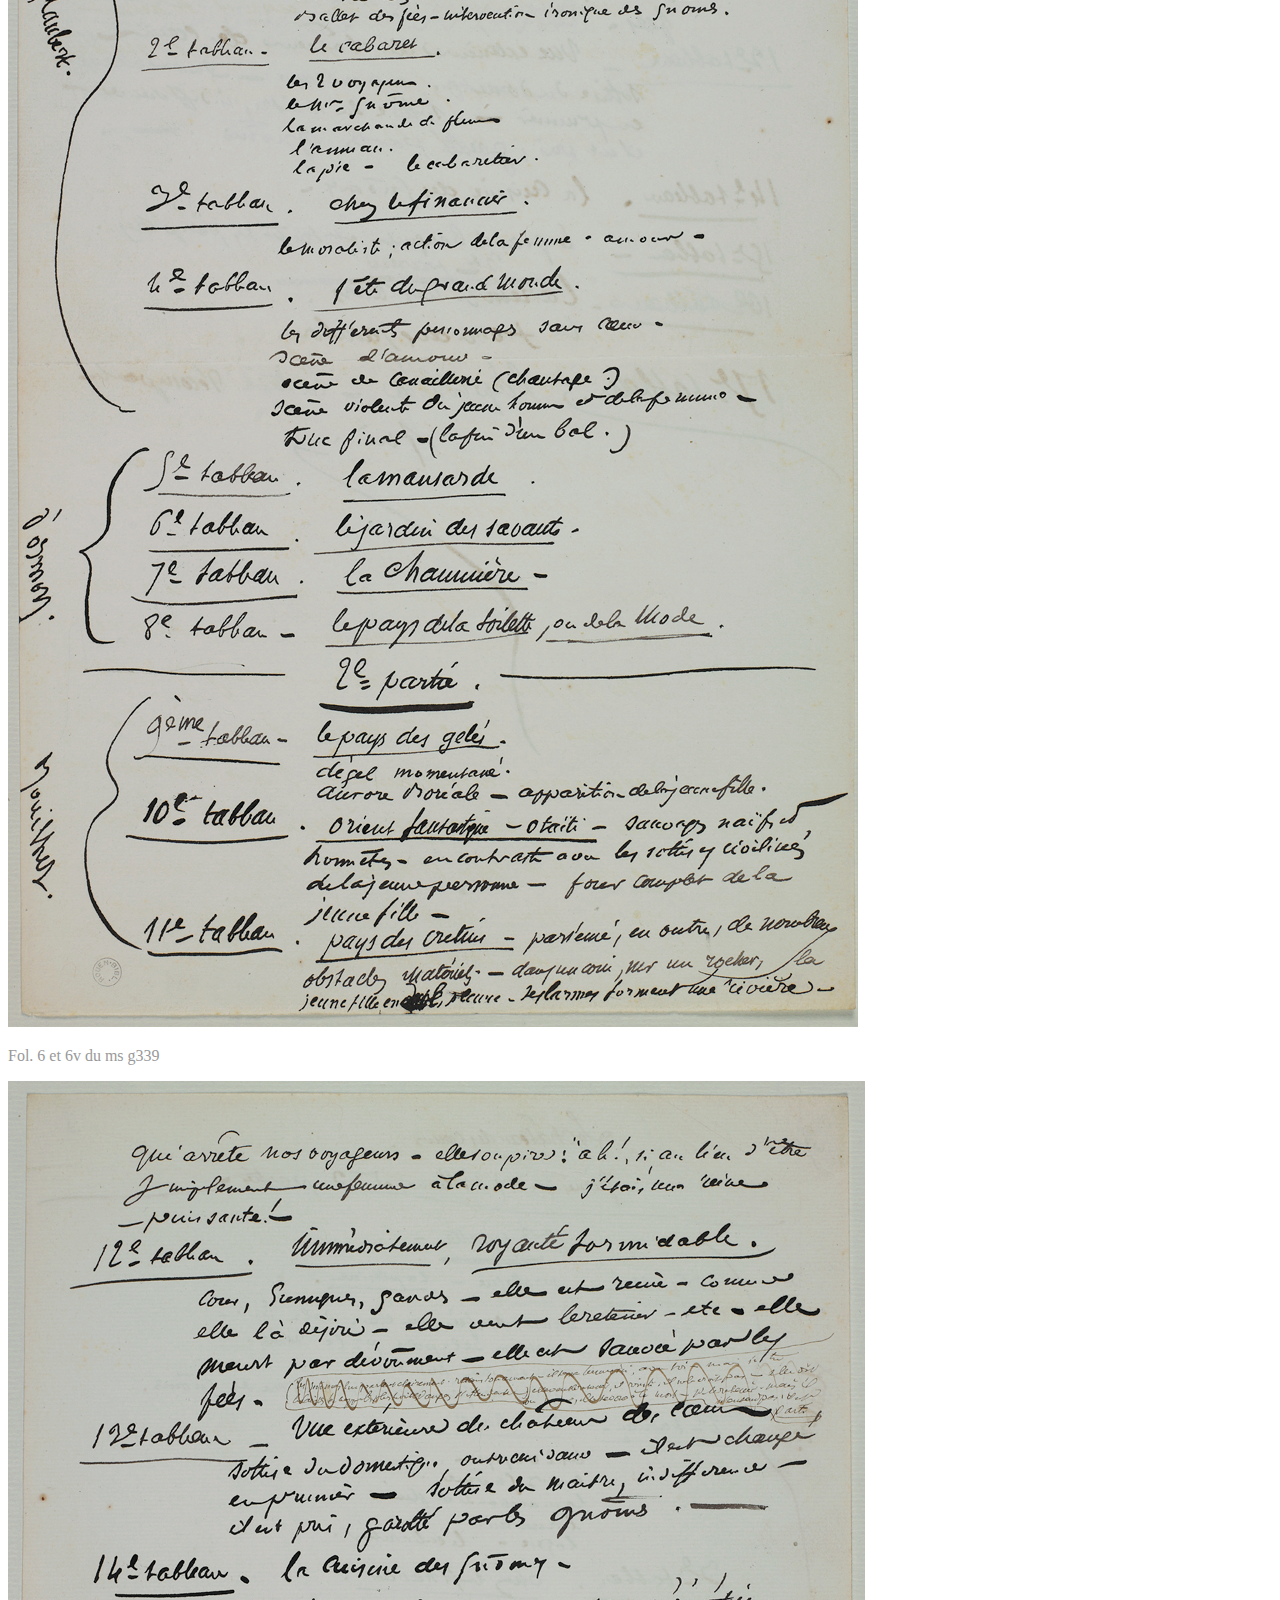
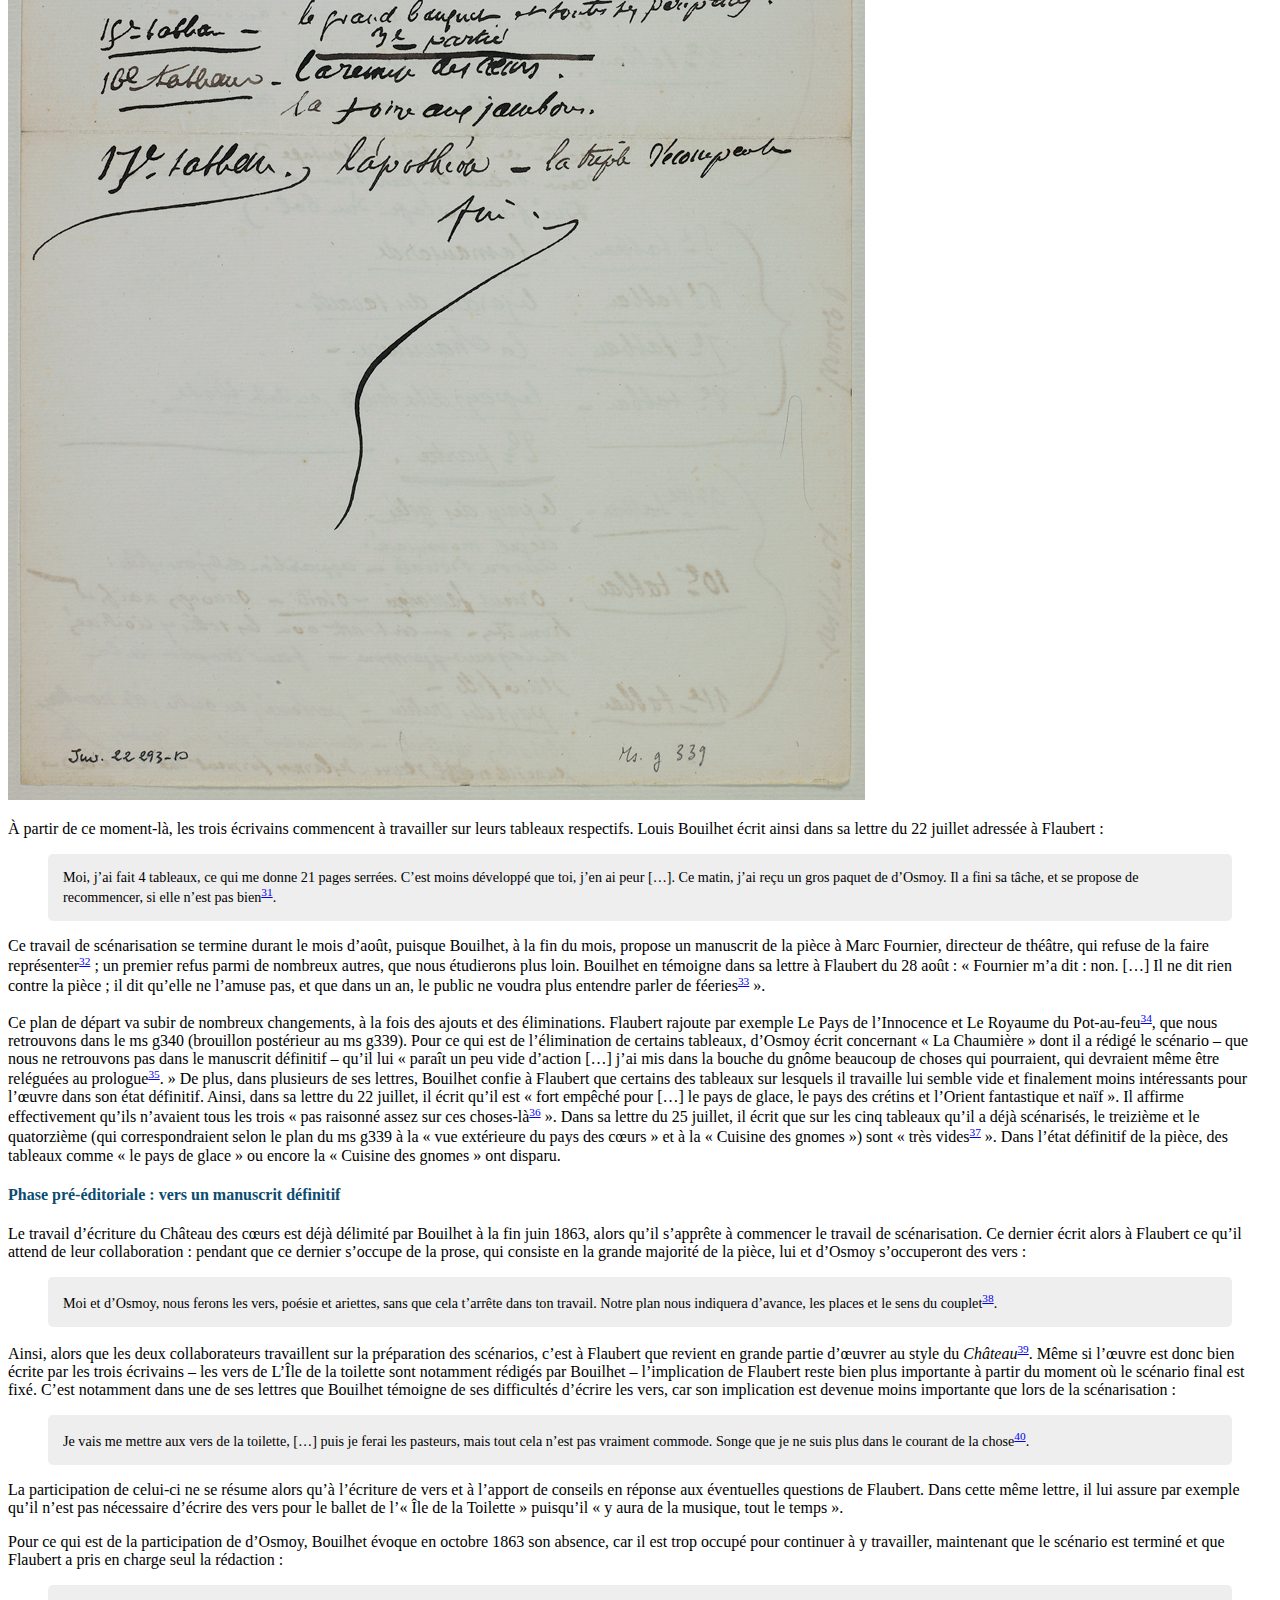
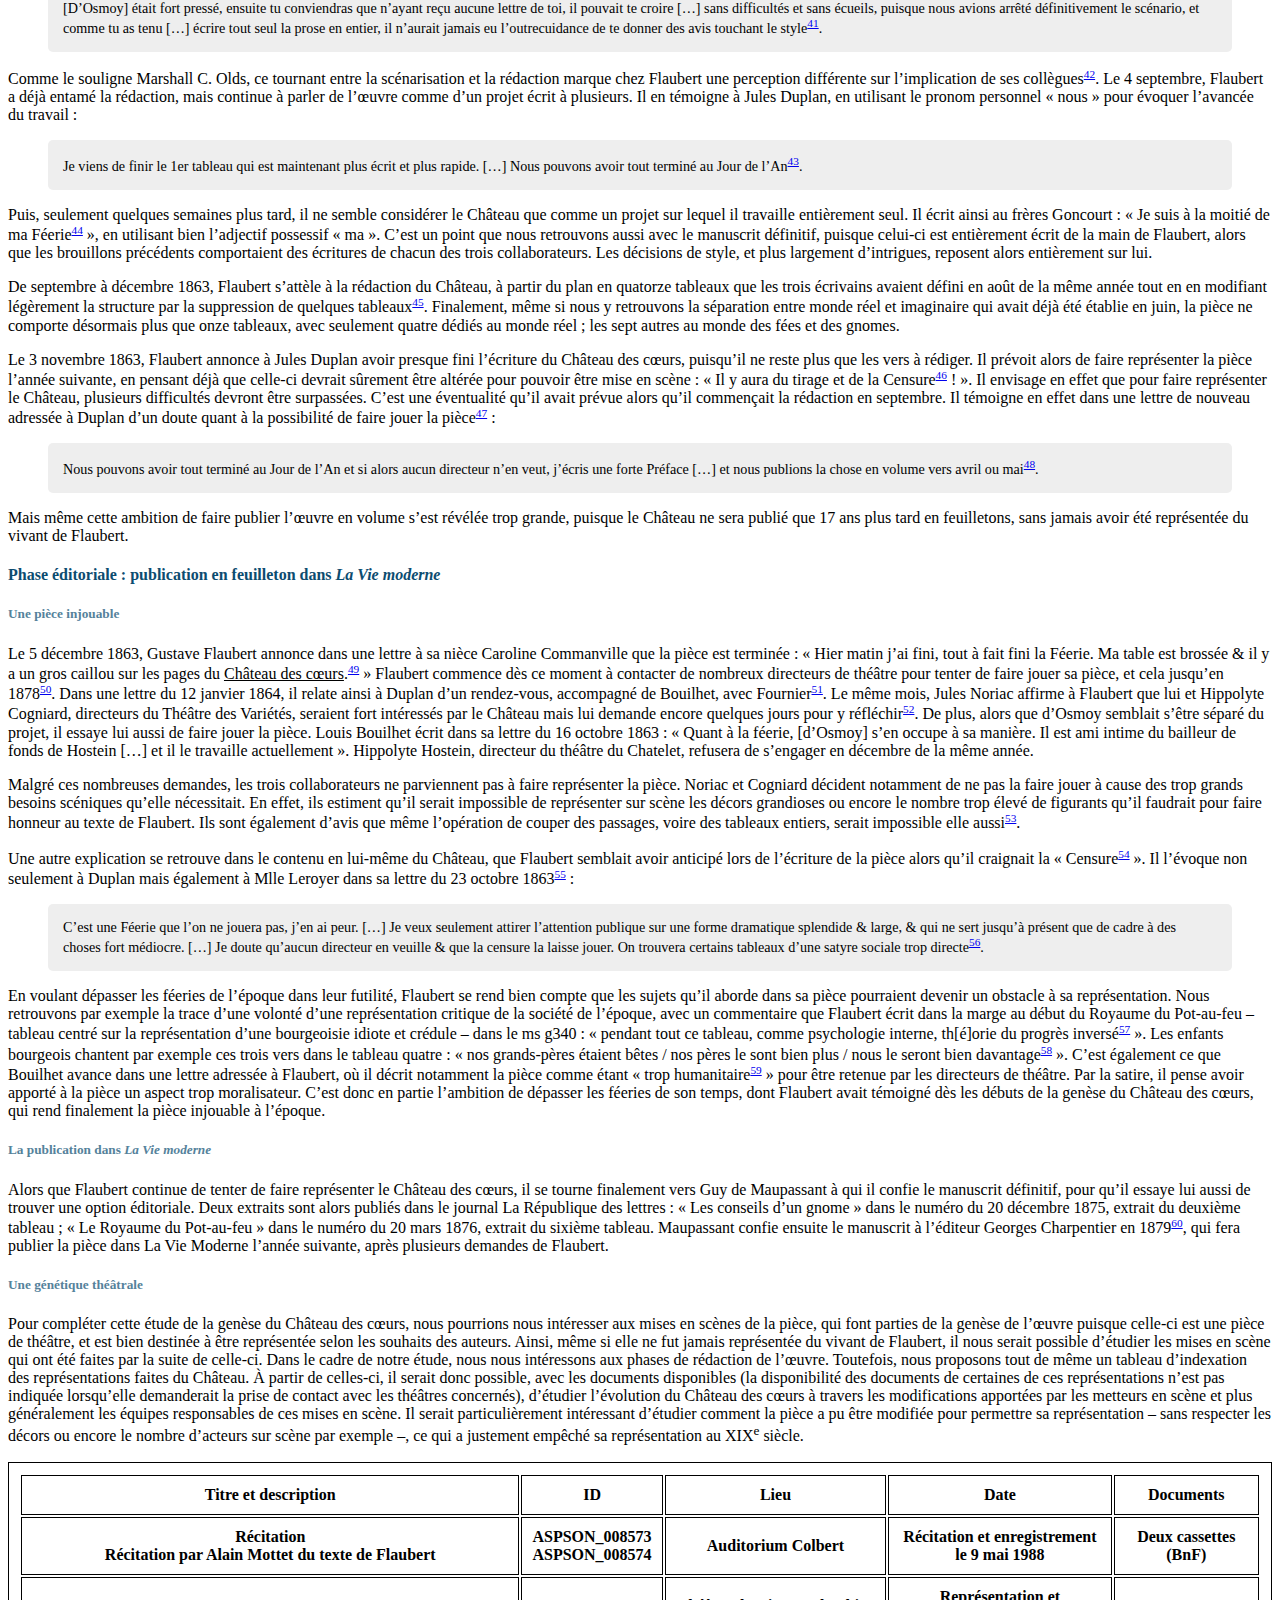
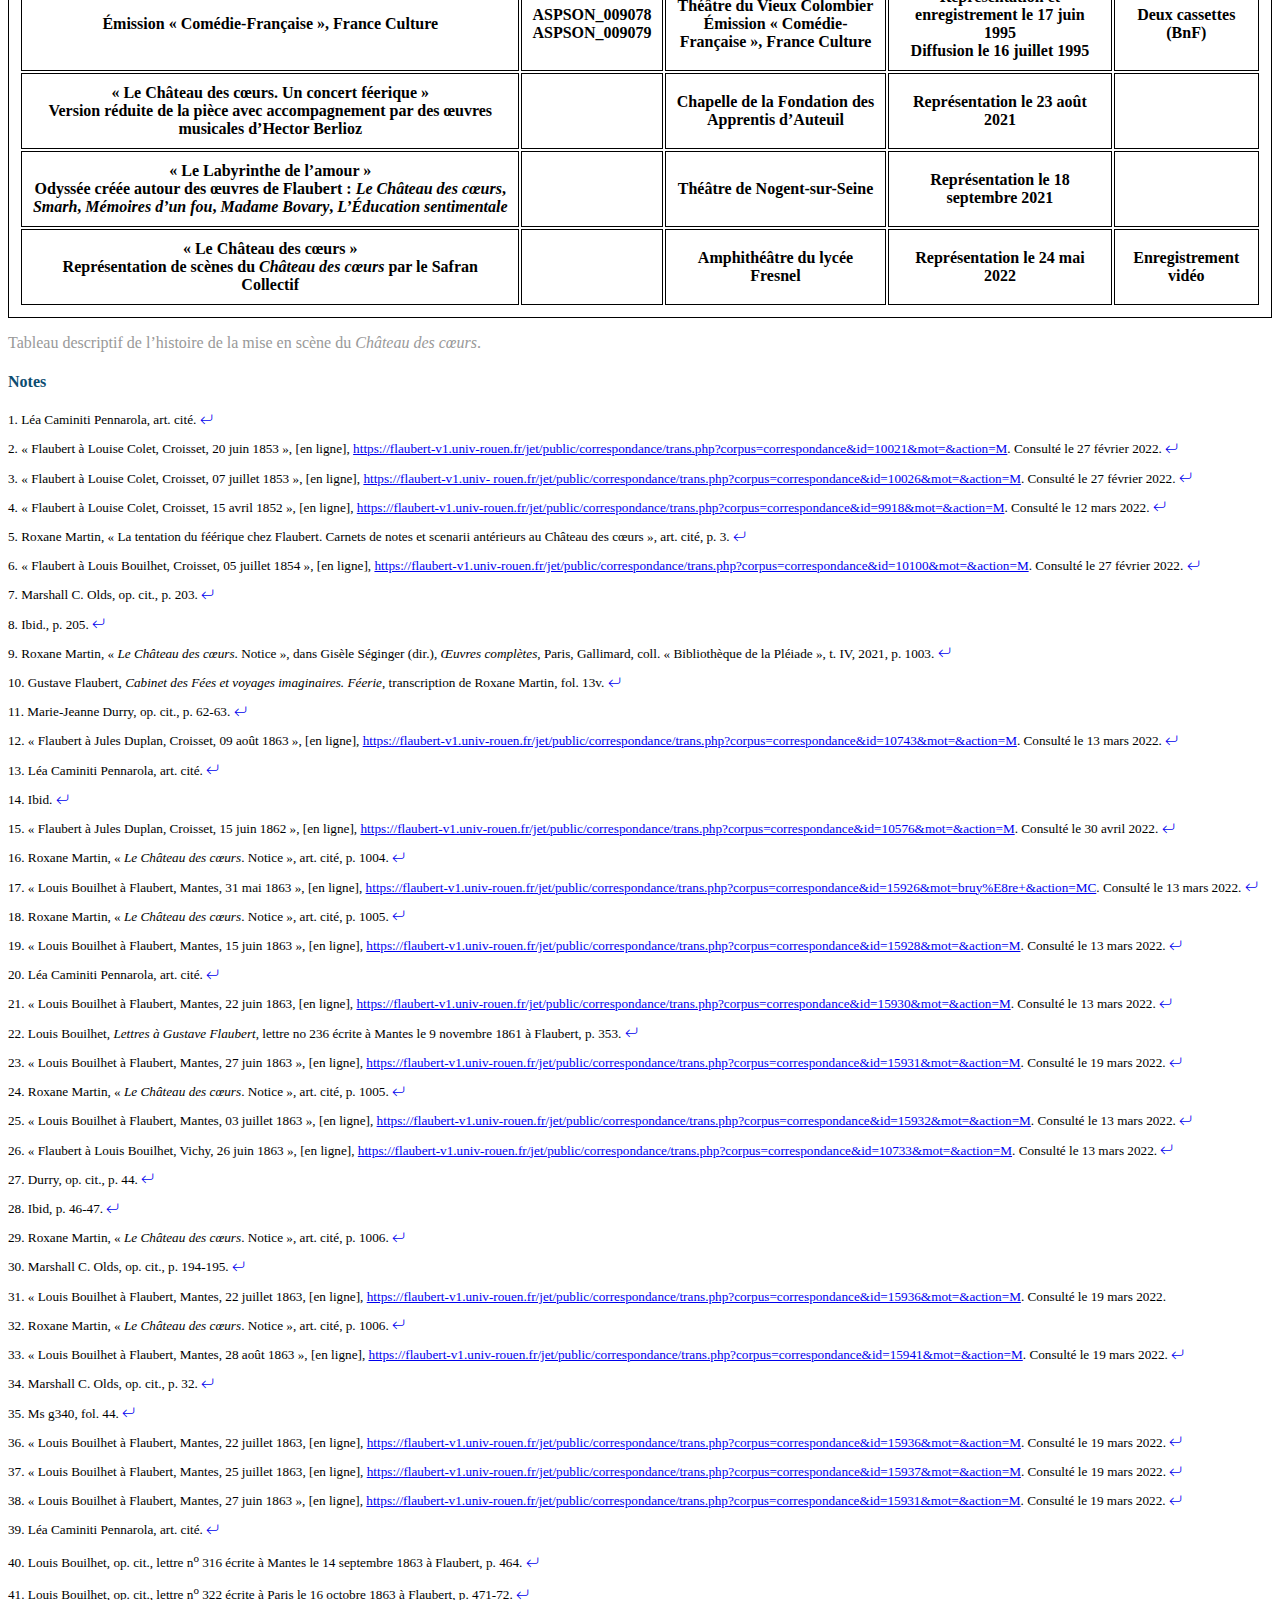
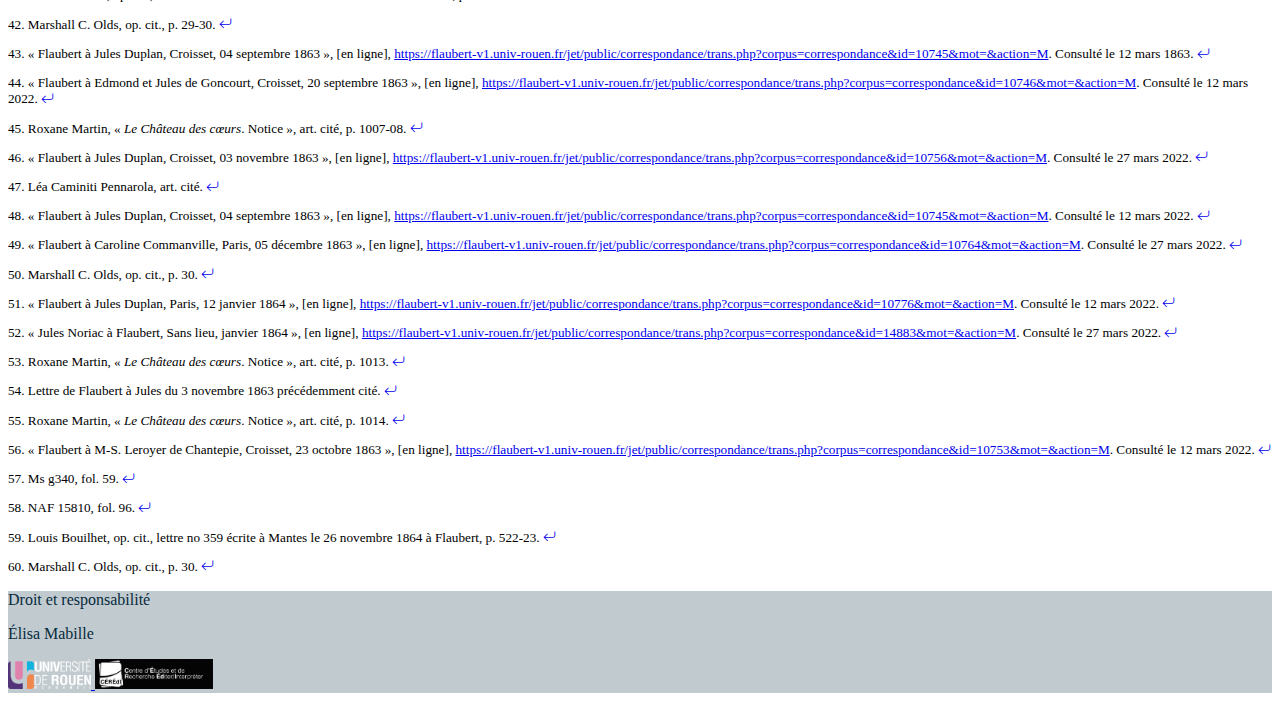
<file: apparat.html>
<!doctype html>
<html lang="fr">
<head>
  <meta charset="utf-8">
  <title>Le Château des cœurs</title>
  <link rel="stylesheet"
href="https://cdn.jsdelivr.net/npm/bootstrap@4.6.1/dist/css/bootstrap.min.css"
integrity="sha384-zCbKRCUGaJDkqS1kPbPd7TveP5iyJE0EjAuZQTgFLD2ylzuqKfdKlfG/eSrtxUkn"
crossorigin="anonymous">
  <link rel="stylesheet" href="https://cdn.jsdelivr.net/npm/bootstrap-icons@1.8.2/font/bootstrap-icons.css">
  <link rel="stylesheet" href="css/style.css">
  <script src="https://cdn.jsdelivr.net/npm/jquery@3.5.1/dist/jquery.slim.min.js"
integrity="sha384-DfXdz2htPH0lsSSs5nCTpuj/zy4C+OGpamoFVy38MVBnE+IbbVYUew+OrCXaRkfj"
crossorigin="anonymous"></script>
  <script
src="https://cdn.jsdelivr.net/npm/bootstrap@4.6.1/dist/js/bootstrap.bundle.min.js"
integrity="sha384-fQybjgWLrvvRgtW6bFlB7jaZrFsaBXjsOMm/tB9LTS58ONXgqbR9W8oWht/amnpF"
crossorigin="anonymous"></script>
</head>
<body class="light-theme">
	<!-- Barre de navigation -->
	<div id="navbar">
		<div class="container-fluid">
			<div class="row">
				<nav class="col navbar navbar-expand-lg">
  	 				<a class="navbar-brand" href="index.html">Flaubert</a>
  	 				<button class="navbar-toggler" type="button" data-toggle="collapse"
data-target="#navbarScroll">
  	 					<i class="bi bi-list bi"></i>
  	 				</button>
  	 				<div id="navbarScroll" class="collapse navbar-collapse">
  	 					<ul class="navbar-nav mr-auto my-2 my-lg-0 navbar-nav-scroll"
style="max-height: 100px;">
  	 						<li class="nav-item">
  	 							<a class="nav-link" href="index.html">Accueil</a>
  	 						</li>
  	 						<li class="nav-item active">
  	 							<a class="nav-link" href="apparat.html">Apparat critique</a>
  	 						</li>
  	 						<li class="nav-item dropdown">
  	 							<a class="nav-link dropdown-toggle" href="corpus.html"
id="navbarScrollingDropdown" role="button" data-toggle="dropdown"
aria-expanded="false">Manuscrits</a>
  	 								<ul class="dropdown-menu"
aria-labelledby="navbarScrollingDropdown">
  	 									<li><a class="dropdown-item" href="g340.html?id=0">Ms
g340</a></li>
  	 									<li><a class="dropdown-item" href="g267.html?id=0">Ms
g267</a></li>
  	 									<li><a class="dropdown-item" href="NAF15810.html?id=0">NAF
15810</a></li>
  	 								</ul>
  	 						</li>
  	 					</ul>
  	 				</div>
				</nav>
				<!-- Bouton jour/nuit -->		
				<div class="col-1 pt-3">
					<div class="theme-switch-wrapper">
						<label class="theme-switch" for="checkbox">
							<input type="checkbox" id="checkbox" />
							<div class="slider round"></div>
						</label>
					</div>
				</div>
			</div>
		</div>
	</div>
	<div class="container">
		<!-- Texte -->
		<div class="row">
			<div class="col-12">
				<h3 class="pb-3 pt-5">Récit de genèse</h3>
			</div>
		</div>
		<div class="row">
			<h4>Phase pré-rédactionnelle : correspondance et documentation</h4>
		</div>
		<div class="row">
			<h5>Les débuts d’un engouement chez Flaubert pour la féerie</h5>
		</div>
		<div class="row">
			<div class="col-12">
				<p class="text-justify">L’engouement de Flaubert pour la féerie se retrouve dans sa correspondance dès 1853<a id="footnote-back_1" href="#footnote_1" class="footnote">1</a>, dix ans avant que le projet du Château des cœurs ne commence à prendre forme. Ainsi, il s’adonne à la lecture de contes de fées, dont il témoigne dans sa lettre du 20 juin à Louise Colet :</p>
				<blockquote>
					<p>Je lis maintenant les contes d’enfant de Me d’Aulnoy […]. Ça m’amuse beaucoup, ces contes. Tu sais que c’est un de mes vieux rêves que d’écrire un roman de chevalerie<a id="footnote-back_2" href="#footnote_2" class="footnote">2</a>.</p>
				</blockquote>
				<p class="text-justify">Au mois de juillet de la même année, Flaubert rend compte cette fois de son désir d’écrire un conte de fées, sans toutefois évoquer le genre de la féerie ni même le théâtre, dans une lettre adressée de nouveau à Louise Colet :</p>
				<blockquote>
					<p>Le bon de la Bovary, c’est que ç’a aura été une rude gymnastique. J’aurai fait du récit écrit, ce qui est rare. Mais je prendrai ma revanche. Que je trouve un sujet dans ma voix, & j’irai loin. Qu’est-ce donc que les contes d’enfant dont tu parles ? Est-ce que tu vas écrire des contes de fées ? Voilà encore une de mes ambitions ! Écrire un conte de fées<a id="footnote-back_3" href="#footnote_3" class="footnote">3</a>.</p>
				</blockquote>
				<p class="text-justify">Nous retrouvons dans cette lettre le désir de Flaubert de trouver un genre littéraire qui lui permettrait de se détacher du travail gargantuesque qui est l’écriture de roman. C’est notamment après avoir terminé <cite>Salammbô</cite> – roman qui a nécessité beaucoup d’investissement de la part de l’écrivain – que Flaubert décidera enfin de s’atteler à cette féerie.</p>
				<p class="text-justify">En plus de ses lectures personnelles, c’est également son amitié avec le poète Louis Bouilhet qui nourrit son ambition d’écrire une féerie. Dès la fin des années 1840, c’est avec lui que Flaubert se tourne vers la rédaction de projets divers, dont des projets dramatiques. Il écrit ainsi à Louise Colet le 15 avril 1852 :</p>
				<blockquote>
					<p>Pendant deux hivers de suite, à Rouen, 1847 et 1848, tous les soirs trois fois par semaine, nous faisions à nous deux Bouilhet des scénarios […]. Nous avons ainsi une douzaine, et plus, de drames, comédies, opéras comiques, etc.<a id="footnote-back_4" href="#footnote_4" class="footnote">4</a></p>
				</blockquote>
				<p class="text-justify">Nous voyons que la collaboration avec Bouilhet existe depuis déjà quelques années avant le lancement du projet du Château des cœurs, puisqu’ils avaient écrit ensemble divers scénarios, prémices d’une méthode qu’ils vont utiliser pour cette pièce.</p>
				<p class="text-justify">C’est en 1854 que se précise le projet de féerie, puisque Flaubert l’écrit dans une lettre qu’il adresse à Louis Bouilhet le 5 juillet<a id="footnote-back_5" href="#footnote_5" class="footnote">5</a>. Il y évoque leur future collaboration et leurs futurs voyages où ils « seron[t] piétés là-bas, ensemble, comme deux rhinocéros de bronze. – Nous ferons le Ballet astronomique, une féerie […]. [Ils] seron[t] beaux<a id="footnote-back_6" href="#footnote_6" class="footnote">6</a> ». Cette lettre montre encore une fois la motivation de Flaubert pour l’écriture d’une féerie, mais aussi celle de tenter d’entraîner avec lui un Bouilhet qu’il trouve « triste », en train de « faiblir ». Il cherche à lui montrer la gloire et la grandeur que pourrait signifier la publication de ce type d’œuvre. De plus, cette lettre marque un tournant par rapport à son projet initial de 1853, puisqu’à l’époque, il envisageait un genre narratif, alors qu’à présent, c’est le genre théâtral qu’il plébiscite. Enfin, cette lettre nous montre aussi que sans son amitié avec Louis Bouilhet, ce projet n’aurait sans doute pas pu voir le jour. En effet, l’implication du poète dans la genèse de l’œuvre se retrouve alors même que le projet n’avait pas encore pris forme. Cette influence va perdurer par la suite lors de l’élaboration du scénario de la pièce.</p>
			</div>
		</div>
		
		<div class="row">
			<h5>La recherche documentaire</h5>
		</div>
		<div class="row">
			<div class="col-12">
				<p class="text-justify">Comme nous l’avons précédemment introduit, pour véritablement se lancer dans son projet, Flaubert se prépare tout d’abord en se documentant avec de multiples lectures de contes de fées et féeries. Dans ses carnets de travail, il prend de nombreuses notes sur des thèmes propres au genre ou en relevant des idées pouvant lui permettre de développer sa propre scénarisation.</p>
				<p class="text-justify">De janvier à septembre 1862, Flaubert effectue ainsi la lecture du Cabinet des fées – un recueil de contes de fées – ainsi que 27 autres féeries. Il y prend des notes dans un manuscrit qu’il intitule <cite>Cabinet des Fées et voyages imaginaires. Féerie.</cite> Ainsi, le 17 janvier 1862, il demande à Alfred Baudry – érudit ayant aidé Flaubert à se procurer les documents dont il avait besoin pour la documentation de tous ses romans – de lui procurer <cite>Le Cabinet des fées</cite>. Alors que la lecture du recueil l’occupe jusqu’en août<a id="footnote-back_7" href="#footnote_7" class="footnote">7</a>, il demande à Jules Duplan le 30 mai de la même année de lui envoyer un ensemble de féeries des trente dernières années. Flaubert en fait alors 24 pages de résumés et d’annotations<a id="footnote-back_8" href="#footnote_8" class="footnote">8</a>, où il déplore un manque de développement et de profondeur de ces pièces<a id="footnote-back_9" href="#footnote_9" class="footnote">9</a>. Il note par exemple pour <cite>La Belle aux cheveux d’or</cite> – œuvre des frères Cogniard de 1847 – qu’il n’y a « nul développement psychologique<a id="footnote-back_10" href="#footnote_10" class="footnote">10</a> ». Ici, l’ambition de Flaubert d’écrire une féerie pour faire mieux que ses prédécesseurs trouve ses prémices.</p>
				<p class="text-justify">En même temps, de 1862 à 1863, à partir de ses lectures, Flaubert reprend dans son <cite>Carnet n<sup>o</sup> 19</cite> un certain nombre de thèmes qu’il pourrait potentiellement utiliser dans un futur projet. Dans Flaubert et ses projets inédits, Marie-Jeanne Durry établit plusieurs parallèles entre ce qu’a pris en notes l’écrivain et ce qui ensuite se retrouve dans la pièce. « La forêt des femmes » devient par exemple les « hommes arbres » du <cite>Château</cite> ; le « maître & son valet. [C]elui-ci toujours content & d[é]sirant s’arrêter » les figures de Paul et Dominique<a id="footnote-back_11" href="#footnote_11" class="footnote">11</a>.</p>
				<p class="text-justify">Enfin, Flaubert poursuit sa recherche documentaire alors même qu’il commence l’écriture de la pièce, puisqu’il demande à Jules Duplan le 9 août 1863 de lui envoyer la féerie La Reine Crinoline des frères Cogniard. En effet, lui et ses collaborateurs peinent à trouver des idées et sont « un peu embêtés dans le milieu<a id="footnote-back_12" href="#footnote_12" class="footnote">12</a> » du Château. C’est donc cette féerie qui lui servira d’inspiration pour l’Île de la toilette, même si elle ne traite pas directement de la mode, mais plutôt des métiers féminins en général comme celui de modiste ou de couturière<a id="footnote-back_13" href="#footnote_13" class="footnote">13</a>. Par conséquent, même après avoir critiqué l’écriture des frères Cogniard et plus largement des féeries de l’époque, Flaubert s’inspire tout de même largement de celles-ci. Son désintérêt et dégoût se retrouvent notamment dans sa lettre du 15 juin 1862 écrite à Jules Duplan, alors qu’il effectue la lecture de plusieurs féeries envoyées par ce dernier<a id="footnote-back_14" href="#footnote_14" class="footnote">14</a> :</p>
				<blockquote>
					<p>Mais ce n’est pas une féerie que je veux faire. – Non ! non ! je rêvasse une pièce passionnée où le fantastique soit au bout ; il faut sortir des vieux cadres & des vieilles rengaines, & commencer par mettre dehors la lâche venette dont sont imbibés tous ceux qui font ou veulent faire du théâtre<a id="footnote-back_15" href="#footnote_15" class="footnote">15</a>.</p>
				</blockquote>
				<p class="text-justify">Cette contradiction entre le désir de mieux faire, de se démarquer, tout en restant dans les codes de la féerie du XIXe siècle s’explique par l’influence de Bouilhet sur le projet, et donc sur l’écriture de Flaubert ; une influence qui gardera la même importance lors de l’étape de scénarisation.</p>
			</div>
		</div>
		
		<div class="row">
			<h5>Des premières ébauches au lancement du projet</h5>
		</div>
		<div class="row">
			<div class="col-12">
				<p class="text-justify">Les premières étapes de scénarisation du Château sont principalement dirigées par Louis Bouilhet, qui préfère une intrigue répondant aux codes de la féerie<a id="footnote-back_16" href="#footnote_16" class="footnote">16</a>. De son côté, Flaubert propose des idées narratives que Bouilhet approuve ou non. Nous retrouvons cela dans la lettre que ce dernier adresse à Flaubert fin mai, début juin 1863, où il affirme qu’une idée proposée par Flaubert ne rentre pas dans les principes de la féerie :</p>
				<blockquote>
					<p>Ce qui me chiffonne le plus, c’est la présence des habits noirs, au milieu des choses supernaturelles. Je sais bien que c’est indispensable, mais je crois que j’aurais déjà fait deux contes de fées, dans le temps que j’ai employé à cette combinaison difficile. Il faut, je pense, partir d’un principe féerique<a id="footnote-back_17" href="#footnote_17" class="footnote">17</a>.</p>
				</blockquote>
				<p class="text-justify">Bouilhet propose ensuite, dans cette même lettre, une première idée d’intrigue qui rejoindra ensuite le sujet de la féerie retenue :</p>
				<blockquote>
					<p>[…] les fées sont enfoncées complètement, et privées de leur action sur les hommes, pour avoir perdu un talisman quelconque, volé par leurs ennemis les gnomes. Les fées sont l’idéal, les gnomes, dieux souterrains, sont les représentants du principe matérialiste.</p>
				</blockquote>
				<p class="text-justify">Bouilhet présente ici l’idée d’une chose précieuse pour les fées et volée par les gnomes, qui deviendra par la suite les cœurs des hommes. Nous voyons également qu’il instaure la question de « principe matérialiste » qui permettra à Flaubert de développer dans sa rédaction de nombreux éléments satiriques envers la bourgeoisie (« Le Royaume du Pot-au-feu ») ou encore la superficialité (« L’Île de la Toilette »). Ce sont donc les idées du poète, qui rentrent dans les grands principes de tout imaginaire classique – les fées représentent le bon, les gnomes le mauvais –, qui sont principalement retenues pour, selon lui, permettre par la suite une écriture plus facile. Ce désir de Flaubert de dépasser ces codes peu ambitieux – que nous avons évoqué plus haut – se perd durant cette première phase de rédaction derrière les conseils de Bouilhet, où ce dernier garde la main.</p>
				<p class="text-justify">Bouilhet continue à travailler sur la scénarisation de leur projet, puisque dans sa lettre du 15 juin 1863, il établit un grand nombre d’éléments narratifs qui seront utilisés par la suite pour établir un scénario définitif<a id="footnote-back_18" href="#footnote_18" class="footnote">18</a>. Il résume notamment son plan initial pour ce que deviendra « L’Île de la Toilette » :</p>
				<blockquote>
					<p>J’ai pris une jeune paysanne, sauvage et barbouillée, parce que nous aurons besoin de l’éduquer, et que notre pays de la toilette sera merveilleusement motivé. J’ai travaillé d’avance tout ce tableau-là. Ça pourra être une agréable polissonnerie. Nous lui ferons faire bidet sur la scène (moralement, bien entendu)<a id="footnote-back_19" href="#footnote_19" class="footnote">19</a>.</p>
				</blockquote>
				<p class="text-justify">Les éléments constitutifs que nous retrouvons dans la version finale de l’œuvre sont déjà définis ici : une paysanne qui a besoin d’éducation et qui finit par se ridiculiser sur scène à la suite de la toilette qu’elle a reçue. Nous retrouvons encore une fois l’importance de la scénarisation effectuée par Bouilhet qui permettra à Flaubert, dans la suite de la genèse de l’œuvre, de développer au moment de l’écriture des thèmes entre autres satiriques. Ainsi, tant que Bouilhet reste maître de la scénarisation de la pièce, celle-ci reste dans ce cadre classique dont Flaubert voulait s’écarter pour se différencier des autres auteurs de féeries de l’époque. Mais une fois que Flaubert commence seul la rédaction, il s’appuie sur ces thématiques génériques tout en les développant de façon satirique. Ainsi, il cherche à dépasser le simple sujet de la féerie pour obtenir une véritable œuvre critique sur la société et ses normes. Nous verrons par la suite comment ces éléments satiriques se retrouvent dans la pièce lors de notre étude de sa réception par les directeurs de théâtre, dans notre dernière sous-partie.</p>
				<p class="text-justify">Dans cette même lettre du 15 juin, Bouilhet présente également à Flaubert la thématique principale de la féerie, en rejetant l’idée de « talisman » pour plutôt se diriger vers le principe des « gnomes [qui] gardent, comme en magasin, les cœurs des hommes ». C’est donc à partir de ce moment que la pièce prend sa forme définitive<a id="footnote-back_20" href="#footnote_20" class="footnote">20</a> et que les deux amis commencent à travailler autour de ce projet fixé. Alors que l’intrigue principale est définie, Bouilhet travaille sur le plan général de la pièce, qui doit être fini pour le 13 juillet 1863, comme il l’indique à Flaubert dans sa lettre du 22 juin<a id="footnote-back_21" href="#footnote_21" class="footnote">21</a>.</p>
				<p class="text-justify">Entretemps, les deux écrivains réfléchissent à une participation de Charles d’Osmoy au projet, car celui-ci était déjà impliqué dans des projets collaboratifs avec Flaubert depuis de nombreuses années. En effet, Louis Bouilhet écrivait en 1861 à Flaubert : « Tu as vu d’Osmoy […]. Il m’a parlé vaguement de vos travaux féeriques<a id="footnote-back_22" href="#footnote_22" class="footnote">22</a> ». C’est alors à la fin du mois de juin 1863 que Bouilhet annonce à Flaubert qu’il a réussi à le convaincre de les rejoindre. À partir de ce moment, d’Osmoy et Bouilhet travaillent ensemble sur le plan général qui est toujours en cours d’élaboration<a id="footnote-back_23" href="#footnote_23" class="footnote">23</a>. Ils le présentent à Flaubert le 3 juillet, qui l’approuve puisque c’est celui qui sera retenu pour la pièce<a id="footnote-back_24" href="#footnote_24" class="footnote">24</a> :</p>
				<blockquote>
					<p>D’osmoy revient, ici, dimanche et lundi. Il est certain que nous aurons terminé le plan général, c'est-à-dire l’histoire humaine qui sert de substratum à la féerie. Nous aurons donc à te montrer tout l’important de la chose, c'est-à-dire : un prologue-exposition, puis sept tableaux d’action humaine, mêlée de féerie et allant jusqu’au voyage des 2 amoureux, à la recherche des cœurs. Ce voyage nous fait entrer dans le fantastique pur<a id="footnote-back_25" href="#footnote_25" class="footnote">25</a>.</p>
				</blockquote>
				<p class="text-justify">Nous voyons ici que la distinction nette entre un monde réaliste et un monde féerique est bien celle que nous retrouvons dans Le Château des cœurs, avec une bascule au tableau de « L’Île de la Toilette ». Bouilhet et d’Osmoy se sont attelés en premier lieu à cette première partie, pour pouvoir ensuite, comme le précise ce premier, développer l’action féerique.</p>
				<p class="text-justify">Ce travail de réflexion sur les thématiques de la pièce, aboutissant à un plan final, démontre bien l’importance du travail des deux amis de Flaubert, qui collaborent ensemble sur toute la scénarisation initiale. À ce niveau de la genèse, Flaubert ne semble posséder qu’un rôle de modérateur, c'est-à-dire que Bouilhet lui transmet ses idées et le travail qu’il effectue seul ou avec d’Osmoy au fur et à mesure de son avancé, et Flaubert approuve ou non – en apportant quelquefois ses propres idées. Ce dernier introduit notamment dans sa lettre du 26 juin 1863 de nombreuses propositions, mais que nous ne retrouvons pas toujours dans l’œuvre finale. Il évoque par exemple préférer n’avoir que deux personnages masculins au lieu d’un couple, ou encore la présence d’une figure de « Maïa indienne » dont le protagoniste masculin serait à la poursuite<a id="footnote-back_26" href="#footnote_26" class="footnote">26</a>. Ainsi, même si Flaubert peut être amené à apporter lui aussi des idées, Bouilhet garde la main tout au long de cette première phase pré-rédactionnelle, et ce sont principalement ses propres propositions qui sont retenues pour les premières phases d’écriture. Nous verrons que cette séparation du travail évolue grandement au fil de l’élaboration du Château, avec un inversement des rôles entre Flaubert et ses deux collaborateurs.</p>
			</div>
		</div>
		
		<div class="row">
			<h4>Phase pré-rédactionnelle : correspondance et documentation</h4>
		</div>
		<div class="row">
			<div class="col-12">
				<p class="text-justify">De juin à juillet 1863, les trois collaborateurs se partagent une première ébauche de plan à scénariser, ce qui permettra ensuite à Flaubert de rédiger la pièce dans son intégralité. La scénarisation est ainsi un élément essentiel de la genèse du Château, car celle-ci a permis à Flaubert de se concentrer sur le style de l’écriture. En effet, tant que la forme n’est pas clairement définie, ce dernier ne peut pas se concentrer sur le fond<a id="footnote-back_27" href="#footnote_27" class="footnote">27</a>. Sur ce point, Marie-Jeanne Durry définit les scénarios, pour Flaubert, comme un « instrument de travail » qui lui serait indispensable pour l’écriture de son œuvre, au même plan que ses autres outils tels que son « papier » ou ses « plumes d’oie<a id="footnote-back_28" href="#footnote_28" class="footnote">28</a> ».</p>
				<p class="text-justify">Les 5 et 10 juillet<a id="footnote-back_29" href="#footnote_29" class="footnote">29</a>, les trois collaborateurs s’accordent sur un plan définitif, que nous retrouvons dans le ms g339, et dont Marshall C. Olds fait la transcription dans son ouvrage <cite>Au pays des perroquets</cite><a id="footnote-back_30" href="#footnote_30" class="footnote">30</a>. Ainsi, la pièce est découpée en 17 tableaux et reprend la structure générale proposée par Bouilhet dans sa lettre du 3 juillet ; soit un prologue, suivi de plusieurs tableaux (nous en retrouvons six au lieu de sept prévu initialement par le poète) qui se déroulent dans un monde réaliste ; puis, dix tableaux situés dans un monde féerique. Le ms g339 montre également comment les trois collaborateurs se sont partagé le plan, avec pour mission d’en établir que les scénarios généraux. Ainsi, Flaubert s’occupe des quatre premiers, d’Osmoy des quatre suivants et Bouilhet des neuf derniers. Nous voyons bien ici le rôle prédominant de ce dernier dans ces premières étapes de conception par la quantité de travail qu’il s’attribue qui est bien plus élevée que celle de ses deux autres collaborateurs.</p>
			</div>
			<div class="col-6">
					<img class="card-img" src="media/Xms_g_339_006.jpg" style="max-width:100%; height:auto;" alt="Ms g340 6"/>
					<p class="text-left caption">Fol. 6 et 6v du ms g339</p>
			</div>
			<div class="col-6">
					<img class="card-img" src="media/Xms_g_339_006v.jpg" style="max-width:100%; height:auto;" alt="Ms g340 6"/>
			</div>
			<div class="col-12">
				<p class="text-justify">À partir de ce moment-là, les trois écrivains commencent à travailler sur leurs tableaux respectifs. Louis Bouilhet écrit ainsi dans sa lettre du 22 juillet adressée à Flaubert :</p>
				<blockquote>
					<p>Moi, j’ai fait 4 tableaux, ce qui me donne 21 pages serrées. C’est moins développé que toi, j’en ai peur […]. Ce matin, j’ai reçu un gros paquet de d’Osmoy. Il a fini sa tâche, et se propose de recommencer, si elle n’est pas bien<a id="footnote-back_31" href="#footnote_31" class="footnote">31</a>.</p>
				</blockquote>
				<p class="text-justify">Ce travail de scénarisation se termine durant le mois d’août, puisque Bouilhet, à la fin du mois, propose un manuscrit de la pièce à Marc Fournier, directeur de théâtre, qui refuse de la faire représenter<a id="footnote-back_32" href="#footnote_32" class="footnote">32</a> ; un premier refus parmi de nombreux autres, que nous étudierons plus loin. Bouilhet en témoigne dans sa lettre à Flaubert du 28 août : « Fournier m’a dit : non. […] Il ne dit rien contre la pièce ; il dit qu’elle ne l’amuse pas, et que dans un an, le public ne voudra plus entendre parler de féeries<a id="footnote-back_33" href="#footnote_33" class="footnote">33</a> ».</p>
				<p class="text-justify">Ce plan de départ va subir de nombreux changements, à la fois des ajouts et des éliminations. Flaubert rajoute par exemple Le Pays de l’Innocence et Le Royaume du Pot-au-feu<a id="footnote-back_34" href="#footnote_34" class="footnote">34</a>, que nous retrouvons dans le ms g340 (brouillon postérieur au ms g339). Pour ce qui est de l’élimination de certains tableaux, d’Osmoy écrit concernant « La Chaumière » dont il a rédigé le scénario – que nous ne retrouvons pas dans le manuscrit définitif – qu’il lui « paraît un peu vide d’action […] j’ai mis dans la bouche du gnôme beaucoup de choses qui pourraient, qui devraient même être reléguées au prologue<a id="footnote-back_35" href="#footnote_35" class="footnote">35</a>. » De plus, dans plusieurs de ses lettres, Bouilhet confie à Flaubert que certains des tableaux sur lesquels il travaille lui semble vide et finalement moins intéressants pour l’œuvre dans son état définitif. Ainsi, dans sa lettre du 22 juillet, il écrit qu’il est « fort empêché pour […] le pays de glace, le pays des crétins et l’Orient fantastique et naïf ». Il affirme effectivement qu’ils n’avaient tous les trois « pas raisonné assez sur ces choses-là<a id="footnote-back_36" href="#footnote_36" class="footnote">36</a> ». Dans sa lettre du 25 juillet, il écrit que sur les cinq tableaux qu’il a déjà scénarisés, le treizième et le quatorzième (qui correspondraient selon le plan du ms g339 à la « vue extérieure du pays des cœurs » et à la « Cuisine des gnomes ») sont « très vides<a id="footnote-back_37" href="#footnote_37" class="footnote">37</a> ». Dans l’état définitif de la pièce, des tableaux comme « le pays de glace » ou encore la « Cuisine des gnomes » ont disparu.</p>
			</div>
		</div>
			
		<div class="row">
			<h4>Phase pré-éditoriale : vers un manuscrit définitif</h4>
		</div>
		<div class="row">
			<div class="col-12">
				<p class="text-justify">Le travail d’écriture du Château des cœurs est déjà délimité par Bouilhet à la fin juin 1863, alors qu’il s’apprête à commencer le travail de scénarisation. Ce dernier écrit alors à Flaubert ce qu’il attend de leur collaboration : pendant que ce dernier s’occupe de la prose, qui consiste en la grande majorité de la pièce, lui et d’Osmoy s’occuperont des vers :</p>
				<blockquote>
					<p justify="text-align">Moi et d’Osmoy, nous ferons les vers, poésie et ariettes, sans que cela t’arrête dans ton travail. Notre plan nous indiquera d’avance, les places et le sens du couplet<a id="footnote-back_38" href="#footnote_38" class="footnote">38</a>.</p>
				</blockquote>
				<p class="text-align">Ainsi, alors que les deux collaborateurs travaillent sur la préparation des scénarios, c’est à Flaubert que revient en grande partie d’œuvrer au style du <cite>Château</cite><a id="footnote-back_39" href="#footnote_39" class="footnote">39</a>. Même si l’œuvre est donc bien écrite par les trois écrivains – les vers de L’Île de la toilette sont notamment rédigés par Bouilhet – l’implication de Flaubert reste bien plus importante à partir du moment où le scénario final est fixé. C’est notamment dans une de ses lettres que Bouilhet témoigne de ses difficultés d’écrire les vers, car son implication est devenue moins importante que lors de la scénarisation : </p>
				<blockquote>
					<p>Je vais me mettre aux vers de la toilette, […] puis je ferai les pasteurs, mais tout cela n’est pas vraiment commode. Songe que je ne suis plus dans le courant de la chose<a id="footnote-back_40" href="#footnote_40" class="footnote">40</a>.</p>
				</blockquote>
				<p class="text-align">La participation de celui-ci ne se résume alors qu’à l’écriture de vers et à l’apport de conseils en réponse aux éventuelles questions de Flaubert. Dans cette même lettre, il lui assure par exemple qu’il n’est pas nécessaire d’écrire des vers pour le ballet de l’« Île de la Toilette » puisqu’il « y aura de la musique, tout le temps ».</p>
				<p class="text-align">Pour ce qui est de la participation de d’Osmoy, Bouilhet évoque en octobre 1863 son absence, car il est trop occupé pour continuer à y travailler, maintenant que le scénario est terminé et que Flaubert a pris en charge seul la rédaction :</p>
				<blockquote>
					<p>[D’Osmoy] était fort pressé, ensuite tu conviendras que n’ayant reçu aucune lettre de toi, il pouvait te croire […] sans difficultés et sans écueils, puisque nous avions arrêté définitivement le scénario, et comme tu as tenu […] écrire tout seul la prose en entier, il n’aurait jamais eu l’outrecuidance de te donner des avis touchant le style<a id="footnote-back_41" href="#footnote_41" class="footnote">41</a>.</p>
				</blockquote>
				<p class="text-align">Comme le souligne Marshall C. Olds, ce tournant entre la scénarisation et la rédaction marque chez Flaubert une perception différente sur l’implication de ses collègues<a id="footnote-back_42" href="#footnote_42" class="footnote">42</a>. Le 4 septembre, Flaubert a déjà entamé la rédaction, mais continue à parler de l’œuvre comme d’un projet écrit à plusieurs. Il en témoigne à Jules Duplan, en utilisant le pronom personnel « nous » pour évoquer l’avancée du travail :</p>
				<blockquote>
					<p>Je viens de finir le 1er tableau qui est maintenant plus écrit et plus rapide. […] Nous pouvons avoir tout terminé au Jour de l’An<a id="footnote-back_43" href="#footnote_43" class="footnote">43</a>.</p>
				</blockquote>
				<p class="text-align">Puis, seulement quelques semaines plus tard, il ne semble considérer le Château que comme un projet sur lequel il travaille entièrement seul. Il écrit ainsi au frères Goncourt : « Je suis à la moitié de ma Féerie<a id="footnote-back_44" href="#footnote_44" class="footnote">44</a> », en utilisant bien l’adjectif possessif  « ma ». C’est un point que nous retrouvons aussi avec le manuscrit définitif, puisque celui-ci est entièrement écrit de la main de Flaubert, alors que les brouillons précédents comportaient des écritures de chacun des trois collaborateurs. Les décisions de style, et plus largement d’intrigues, reposent alors entièrement sur lui.</p>
				<p class="text-align">	De septembre à décembre 1863, Flaubert s’attèle à la rédaction du Château, à partir du plan en quatorze tableaux que les trois écrivains avaient défini en août de la même année tout en en modifiant légèrement la structure par la suppression de quelques tableaux<a id="footnote-back_45" href="#footnote_45" class="footnote">45</a>. Finalement, même si nous y retrouvons la séparation entre monde réel et imaginaire qui avait déjà été établie en juin, la pièce ne comporte désormais plus que onze tableaux, avec seulement quatre dédiés au monde réel ; les sept autres au monde des fées et des gnomes.</p>
				<p class="text-align">Le 3 novembre 1863, Flaubert annonce à Jules Duplan avoir presque fini l’écriture du Château des cœurs, puisqu’il ne reste plus que les vers à rédiger. Il prévoit alors de faire représenter la pièce l’année suivante, en pensant déjà que celle-ci devrait sûrement être altérée pour pouvoir être mise en scène : « Il y aura du tirage et de la Censure<a id="footnote-back_46" href="#footnote_46" class="footnote">46</a> ! ». Il envisage en effet que pour faire représenter le Château, plusieurs difficultés devront être surpassées. C’est une éventualité qu’il avait prévue alors qu’il commençait la rédaction en septembre. Il témoigne en effet dans une lettre de nouveau adressée à Duplan d’un doute quant à la possibilité de faire jouer la pièce<a id="footnote-back_47" href="#footnote_47" class="footnote">47</a> :</p>
				<blockquote>
					<p>Nous pouvons avoir tout terminé au Jour de l’An et si alors aucun directeur n’en veut, j’écris une forte Préface […] et nous publions la chose en volume vers avril ou mai<a id="footnote-back_48" href="#footnote_48" class="footnote">48</a>.</p>
				</blockquote>
				<p class="text-align">Mais même cette ambition de faire publier l’œuvre en volume s’est révélée trop grande, puisque le Château ne sera publié que 17 ans plus tard en feuilletons, sans jamais avoir été représentée du vivant de Flaubert.</p>
			</div>
		</div>
		
		<div class="row">
			<h4>Phase éditoriale : publication en feuilleton dans <cite>La Vie moderne</cite></h4>
		</div>
		<div class="row">
			<h5>Une pièce injouable</h5>
		</div>
		<div class="row">
			<div class="col-12">
				<p class="text-justify">Le 5 décembre 1863, Gustave Flaubert annonce dans une lettre à sa nièce Caroline Commanville que la pièce est terminée : « Hier matin j’ai fini, tout à fait fini la Féerie. Ma table est brossée & il y a un gros caillou sur les pages du <u>Château des cœurs</u>.<a id="footnote-back_49" href="#footnote_49" class="footnote">49</a> » Flaubert commence dès ce moment à contacter de nombreux directeurs de théâtre pour tenter de faire jouer sa pièce, et cela jusqu’en 1878<a id="footnote-back_50" href="#footnote_50" class="footnote">50</a>. Dans une lettre du 12 janvier 1864, il relate ainsi à Duplan d’un rendez-vous, accompagné de Bouilhet, avec Fournier<a id="footnote-back_51" href="#footnote_51" class="footnote">51</a>. Le même mois, Jules Noriac affirme à Flaubert que lui et Hippolyte Cogniard, directeurs du Théâtre des Variétés, seraient fort intéressés par le Château mais lui demande encore quelques jours pour y réfléchir<a id="footnote-back_52" href="#footnote_52" class="footnote">52</a>. De plus, alors que d’Osmoy semblait s’être séparé du projet, il essaye lui aussi de faire jouer la pièce. Louis Bouilhet écrit dans sa lettre du 16 octobre 1863 : « Quant à la féerie, [d’Osmoy] s’en occupe à sa manière. Il est ami intime du bailleur de fonds de Hostein […] et il le travaille actuellement ». Hippolyte Hostein, directeur du théâtre du Chatelet, refusera de s’engager en décembre de la même année.</p>
				<p class="text-align">Malgré ces nombreuses demandes, les trois collaborateurs ne parviennent pas à faire représenter la pièce. Noriac et Cogniard décident notamment de ne pas la faire jouer à cause des trop grands besoins scéniques qu’elle nécessitait. En effet, ils estiment qu’il serait impossible de représenter sur scène les décors grandioses ou encore le nombre trop élevé de figurants qu’il faudrait pour faire honneur au texte de Flaubert. Ils sont également d’avis que même l’opération de couper des passages, voire des tableaux entiers, serait impossible elle aussi<a id="footnote-back_53" href="#footnote_53" class="footnote">53</a>.</p>
				<p class="text-align">Une autre explication se retrouve dans le contenu en lui-même du Château, que Flaubert semblait avoir anticipé lors de l’écriture de la pièce alors qu’il craignait la « Censure<a id="footnote-back_54" href="#footnote_54" class="footnote">54</a> ». Il l’évoque non seulement à Duplan mais également à Mlle Leroyer dans sa lettre du 23 octobre 1863<a id="footnote-back_55" href="#footnote_55" class="footnote">55</a> :</p>
				<blockquote>
					<p>C’est une Féerie que l’on ne jouera pas, j’en ai peur. […] Je veux seulement attirer l’attention publique sur une forme dramatique splendide & large, & qui ne sert jusqu’à présent que de cadre à des choses fort médiocre. […] Je doute qu’aucun directeur en veuille & que la censure la laisse jouer. On trouvera certains tableaux d’une satyre sociale trop directe<a id="footnote-back_56" href="#footnote_56" class="footnote">56</a>.</p>
				</blockquote>
				<p class="text-align">En voulant dépasser les féeries de l’époque dans leur futilité, Flaubert se rend bien compte que les sujets qu’il aborde dans sa pièce pourraient devenir un obstacle à sa représentation. Nous retrouvons par exemple la trace d’une volonté d’une représentation critique de la société de l’époque, avec un commentaire que Flaubert écrit dans la marge au début du Royaume du Pot-au-feu – tableau centré sur la représentation d’une bourgeoisie idiote et crédule – dans le ms g340 : « pendant tout ce tableau, comme psychologie interne, th[é]orie du progrès inversé<a id="footnote-back_57" href="#footnote_57" class="footnote">57</a> ». Les enfants bourgeois chantent par exemple ces trois vers dans le tableau quatre : « nos grands-pères étaient bêtes / nos pères le sont bien plus / nous le seront bien davantage<a id="footnote-back_58" href="#footnote_58" class="footnote">58</a> ». C’est également ce que Bouilhet avance dans une lettre adressée à Flaubert, où il décrit notamment la pièce comme étant « trop humanitaire<a id="footnote-back_59" href="#footnote_59" class="footnote">59</a> » pour être retenue par les directeurs de théâtre. Par la satire, il pense avoir apporté à la pièce un aspect trop moralisateur. C’est donc en partie l’ambition de dépasser les féeries de son temps, dont Flaubert avait témoigné dès les débuts de la genèse du Château des cœurs, qui rend finalement la pièce injouable à l’époque.</p>
			</div>
		</div>
		<div class="row">
			<h5>La publication dans <cite>La Vie moderne</cite></h5>
		</div>
		<div class="row">
			<div class="col-12">
				<p class="text-justify">Alors que Flaubert continue de tenter de faire représenter le Château des cœurs, il se tourne finalement vers Guy de Maupassant à qui il confie le manuscrit définitif, pour qu’il essaye lui aussi de trouver une option éditoriale. Deux extraits sont alors publiés dans le journal La République des lettres : « Les conseils d’un gnome » dans le numéro du 20 décembre 1875, extrait du deuxième tableau ; « Le Royaume du Pot-au-feu » dans le numéro du 20 mars 1876, extrait du sixième tableau. Maupassant confie ensuite le manuscrit à l’éditeur Georges Charpentier en 1879<a id="footnote-back_60" href="#footnote_60" class="footnote">60</a>, qui fera publier la pièce dans La Vie Moderne l’année suivante, après plusieurs demandes de Flaubert.</p>
			</div>
		</div>
		<div class="row">
			<h5>Une génétique théâtrale</h5>
		</div>
		<div class="row">
			<div class="col-12">
				<p class="text-justify">Pour compléter cette étude de la genèse du Château des cœurs, nous pourrions nous intéresser aux mises en scènes de la pièce, qui font parties de la genèse de l’œuvre puisque celle-ci est une pièce de théâtre, et est bien destinée à être représentée selon les souhaits des auteurs. Ainsi, même si elle ne fut jamais représentée du vivant de Flaubert, il nous serait possible d’étudier les mises en scène qui ont été faites par la suite de celle-ci. Dans le cadre de notre étude, nous nous intéressons aux phases de rédaction de l’œuvre. Toutefois, nous proposons tout de même un tableau d’indexation des représentations faites du Château. À partir de celles-ci, il serait donc possible, avec les documents disponibles (la disponibilité des documents de certaines de ces représentations n’est pas indiquée lorsqu’elle demanderait la prise de contact avec les théâtres concernés), d’étudier l’évolution du Château des cœurs à travers les modifications apportées par les metteurs en scène et plus généralement les équipes responsables de ces mises en scène. Il serait particulièrement intéressant d’étudier comment la pièce a pu être modifiée pour permettre sa représentation – sans respecter les décors ou encore le nombre d’acteurs sur scène par exemple –, ce qui a justement empêché sa représentation au XIX<sup>e</sup> siècle.</p>
				<table>
					<thead>
						<tr>
							<th>Titre et description</th>
							<th>ID</th>
							<th>Lieu</th>
							<th>Date</th>
							<th>Documents</th>
						</tr>
					</thead>
					<tbody>
						<tr>
							<th>Récitation<br/>Récitation par Alain Mottet du texte de Flaubert</th>
							<th>ASPSON_008573<br/>ASPSON_008574</th>
							<th>Auditorium Colbert</th>
							<th>Récitation et enregistrement le 9 mai 1988</th>
							<th>Deux cassettes (BnF)</th>
						</tr>
						<tr>
							<th>Émission « Comédie-Française », France Culture</th>
							<th>ASPSON_009078<br/>ASPSON_009079</th>
							<th>Théâtre du Vieux Colombier<br/>Émission « Comédie-Française », France Culture</th>
							<th>Représentation et enregistrement le 17 juin 1995<br/>Diffusion le 16 juillet 1995</th>
							<th>Deux cassettes (BnF)</th>
						</tr>
						<tr>
							<th>« Le Château des cœurs. Un concert féerique »<br/>Version réduite de la pièce avec accompagnement par des œuvres musicales d’Hector Berlioz
</th>
							<th></th>
							<th>Chapelle de la Fondation des Apprentis d’Auteuil</th>
							<th>Représentation le 23 août 2021</th>
							<th></th>
						</tr>
						<tr>
							<th>« Le Labyrinthe de l’amour »<br/>Odyssée créée autour des œuvres de Flaubert : <cite>Le Château des cœurs</cite>, <cite>Smarh</cite>, <cite>Mémoires d’un fou</cite>, <cite>Madame Bovary</cite>, <cite>L’Éducation sentimentale</cite></th>
							<th></th>
							<th>Théâtre de Nogent-sur-Seine</th>
							<th>Représentation le 18 septembre 2021</th>
							<th></th>
						</tr>
						<tr>
							<th>« Le Château des cœurs »<br/>Représentation de scènes du <cite>Château des cœurs</cite> par le Safran Collectif</th>
							<th></th>
							<th>Amphithéâtre du lycée Fresnel</th>
							<th>Représentation le 24 mai 2022</th>
							<th>Enregistrement vidéo</th>
						</tr>
					</tbody>
				</table>
				<p class="text-left caption">Tableau descriptif de l’histoire de la mise en scène du <cite>Château des cœurs</cite>.</p>
			</div>
		</div>
		
		<h4 class="pt-5">Notes</h4>
		
		<div class="container_footnote">	
			<p id="footnote_1">1. Léa Caminiti Pennarola, art. cité. <a href="#footnote-back_1"><i class="bi bi-arrow-return-left"></i></a></p>
			
			<p id="footnote_2">2. « Flaubert à Louise Colet, Croisset, 20 juin 1853 », [en ligne], <a href="https://flaubert-v1.univ-rouen.fr/jet/public/correspondance/trans.php?corpus=correspondance&id=10021&mot=&action=M">https://flaubert-v1.univ-rouen.fr/jet/public/correspondance/trans.php?corpus=correspondance&id=10021&mot=&action=M</a>. Consulté le 27 février 2022. <a href="#footnote-back_2"><i class="bi bi-arrow-return-left"></i></a></p>
			
			<p id="footnote_3">3. « Flaubert à Louise Colet, Croisset, 07 juillet 1853 », [en ligne], <a href="https://flaubert-v1.univ-
rouen.fr/jet/public/correspondance/trans.php?corpus=correspondance&id=10026&mot=&action=M">https://flaubert-v1.univ-
rouen.fr/jet/public/correspondance/trans.php?corpus=correspondance&id=10026&mot=&action=M</a>. Consulté le 27 février 2022. <a href="#footnote-back_3"><i class="bi bi-arrow-return-left"></i></a></p>

			<p id="footnote_4">4. « Flaubert à Louise Colet, Croisset, 15 avril 1852 », [en ligne], <a href="https://flaubert-v1.univ-rouen.fr/jet/public/correspondance/trans.php?corpus=correspondance&id=9918&mot=&action=M">https://flaubert-v1.univ-rouen.fr/jet/public/correspondance/trans.php?corpus=correspondance&id=9918&mot=&action=M</a>. Consulté le 12 mars 2022. <a href="#footnote-back_4"><i class="bi bi-arrow-return-left"></i></a></p>
			
			<p id="footnote_5">5. Roxane Martin, « La tentation du féérique chez Flaubert. Carnets de notes et scenarii antérieurs au Château des cœurs », art. cité, p. 3. <a href="#footnote-back_5"><i class="bi bi-arrow-return-left"></i></a></p>
			
			<p id="footnote_6">6. « Flaubert à Louis Bouilhet, Croisset, 05 juillet 1854 », [en ligne], <a href="https://flaubert-v1.univ-rouen.fr/jet/public/correspondance/trans.php?corpus=correspondance&id=10100&mot=&action=M">https://flaubert-v1.univ-rouen.fr/jet/public/correspondance/trans.php?corpus=correspondance&id=10100&mot=&action=M</a>. Consulté le 27 février 2022. <a href="#footnote-back_6"><i class="bi bi-arrow-return-left"></i></a></p>
			
			<p id="footnote_7">7. Marshall C. Olds, op. cit., p. 203. <a href="#footnote-back_7"><i class="bi bi-arrow-return-left"></i></a></p>
			
			<p id="footnote_8">8. Ibid., p. 205. <a href="#footnote-back_8"><i class="bi bi-arrow-return-left"></i></a></p>
			
			<p id="footnote_9">9. Roxane Martin, « <cite>Le Château des cœurs</cite>. Notice », dans Gisèle Séginger (dir.), <cite>Œuvres complètes</cite>, Paris, Gallimard, coll. « Bibliothèque de la Pléiade », t. IV, 2021, p. 1003. <a href="#footnote-back_9"><i class="bi bi-arrow-return-left"></i></a></p>
			
			<p id="footnote_10">10. Gustave Flaubert, <cite>Cabinet des Fées et voyages imaginaires. Féerie</cite>, transcription de Roxane Martin, fol. 13v. <a href="#footnote-back_10"><i class="bi bi-arrow-return-left"></i></a></p>
			
			<p id="footnote_11">11. Marie-Jeanne Durry, op. cit., p. 62-63. <a href="#footnote-back_11"><i class="bi bi-arrow-return-left"></i></a></p>
			
			<p id="footnote_12">12. « Flaubert à Jules Duplan, Croisset, 09 août 1863 », [en ligne], <a href="https://flaubert-v1.univ-rouen.fr/jet/public/correspondance/trans.php?corpus=correspondance&id=10743&mot=&action=M">https://flaubert-v1.univ-rouen.fr/jet/public/correspondance/trans.php?corpus=correspondance&id=10743&mot=&action=M</a>. Consulté le 13 mars 2022. <a href="#footnote-back_12"><i class="bi bi-arrow-return-left"></i></a></p>
			
			<p id="footnote_13">13. Léa Caminiti Pennarola, art. cité. <a href="#footnote-back_13"><i class="bi bi-arrow-return-left"></i></a></p>
			
			<p id="footnote_14">14. Ibid. <a href="#footnote-back_14"><i class="bi bi-arrow-return-left"></i></a></p>
			
			<p id="footnote_15">15. « Flaubert à Jules Duplan, Croisset, 15 juin 1862 », [en ligne], <a href="https://flaubert-v1.univ-rouen.fr/jet/public/correspondance/trans.php?corpus=correspondance&id=10576&mot=&action=M">https://flaubert-v1.univ-rouen.fr/jet/public/correspondance/trans.php?corpus=correspondance&id=10576&mot=&action=M</a>. Consulté le 30 avril 2022. <a href="#footnote-back_15"><i class="bi bi-arrow-return-left"></i></a></p>
			
			<p id="footnote_16">16. Roxane Martin, « <cite>Le Château des cœurs</cite>. Notice », art. cité, p. 1004. <a href="#footnote-back_16"><i class="bi bi-arrow-return-left"></i></a></p>
			
			<p id="footnote_17">17. « Louis Bouilhet à Flaubert, Mantes, 31 mai 1863 », [en ligne],  <a href="https://flaubert-v1.univ-rouen.fr/jet/public/correspondance/trans.php?corpus=correspondance&id=15926&mot=bruy%E8re+&action=MC">https://flaubert-v1.univ-rouen.fr/jet/public/correspondance/trans.php?corpus=correspondance&id=15926&mot=bruy%E8re+&action=MC</a>. Consulté le 13 mars 2022. <a href="#footnote-back_17"><i class="bi bi-arrow-return-left"></i></a></p>
			
			<p id="footnote_18">18. Roxane Martin, « <cite>Le Château des cœurs</cite>. Notice », art. cité, p. 1005. <a href="#footnote-back_18"><i class="bi bi-arrow-return-left"></i></a></p>
			
			<p id="footnote_19">19. « Louis Bouilhet à Flaubert, Mantes, 15 juin 1863 », [en ligne],  <a href="https://flaubert-v1.univ-rouen.fr/jet/public/correspondance/trans.php?corpus=correspondance&id=15928&mot=&action=M">https://flaubert-v1.univ-rouen.fr/jet/public/correspondance/trans.php?corpus=correspondance&id=15928&mot=&action=M</a>. Consulté le 13 mars 2022. <a href="#footnote-back_19"><i class="bi bi-arrow-return-left"></i></a></p>
			
			<p id="footnote_20">20. Léa Caminiti Pennarola, art. cité. <a href="#footnote-back_20"><i class="bi bi-arrow-return-left"></i></a></p>
			
			<p id="footnote_21">21. « Louis Bouilhet à Flaubert, Mantes, 22 juin 1863, [en ligne], <a href="https://flaubert-v1.univ-rouen.fr/jet/public/correspondance/trans.php?corpus=correspondance&id=15930&mot=&action=M">https://flaubert-v1.univ-rouen.fr/jet/public/correspondance/trans.php?corpus=correspondance&id=15930&mot=&action=M</a>. Consulté le 13 mars 2022. <a href="#footnote-back_21"><i class="bi bi-arrow-return-left"></i></a></p>
			
			<p id="footnote_22">22. Louis Bouilhet, <cite>Lettres à Gustave Flaubert</cite>, lettre no 236 écrite à Mantes le 9 novembre 1861 à Flaubert, p. 353. <a href="#footnote-back_22"><i class="bi bi-arrow-return-left"></i></a></p>
			
			<p id="footnote_23">23. « Louis Bouilhet à Flaubert, Mantes, 27 juin 1863 », [en ligne], <a href="https://flaubert-v1.univ-rouen.fr/jet/public/correspondance/trans.php?corpus=correspondance&id=15931&mot=&action=M">https://flaubert-v1.univ-rouen.fr/jet/public/correspondance/trans.php?corpus=correspondance&id=15931&mot=&action=M</a>. Consulté le 19 mars 2022. <a href="#footnote-back_23"><i class="bi bi-arrow-return-left"></i></a></p>
			
			<p id="footnote_24">24. Roxane Martin, « <cite>Le Château des cœurs</cite>. Notice », art. cité, p. 1005. <a href="#footnote-back_24"><i class="bi bi-arrow-return-left"></i></a></p>
			
			<p id="footnote_25">25. « Louis Bouilhet à Flaubert, Mantes, 03 juillet 1863 », [en ligne], <a href="https://flaubert-v1.univ-rouen.fr/jet/public/correspondance/trans.php?corpus=correspondance&id=15932&mot=&action=M">https://flaubert-v1.univ-rouen.fr/jet/public/correspondance/trans.php?corpus=correspondance&id=15932&mot=&action=M</a>. Consulté le 13 mars 2022. <a href="#footnote-back_25"><i class="bi bi-arrow-return-left"></i></a></p>
			
			<p id="footnote_26">26. « Flaubert à Louis Bouilhet, Vichy, 26 juin 1863 », [en ligne], <a href="https://flaubert-v1.univ-rouen.fr/jet/public/correspondance/trans.php?corpus=correspondance&id=10733&mot=&action=M">https://flaubert-v1.univ-rouen.fr/jet/public/correspondance/trans.php?corpus=correspondance&id=10733&mot=&action=M</a>. Consulté le 13 mars 2022. <a href="#footnote-back_26"><i class="bi bi-arrow-return-left"></i></a></p>
			
			<p id="footnote_27">27. Durry, op. cit., p. 44. <a href="#footnote-back_27"><i class="bi bi-arrow-return-left"></i></a></p>
			
			<p id="footnote_28">28. Ibid, p. 46-47. <a href="#footnote-back_28"><i class="bi bi-arrow-return-left"></i></a></p>
			
			<p id="footnote_29">29. Roxane Martin, « <cite>Le Château des cœurs</cite>. Notice », art. cité, p. 1006. <a href="#footnote-back_29"><i class="bi bi-arrow-return-left"></i></a></p>
			
			<p id="footnote_30">30. Marshall C. Olds, op. cit.,  p. 194-195. <a href="#footnote-back_30"><i class="bi bi-arrow-return-left"></i></a></p>
			
			<p id="footnote_31">31. « Louis Bouilhet à Flaubert, Mantes, 22 juillet 1863, [en ligne], <a href="https://flaubert-v1.univ-rouen.fr/jet/public/correspondance/trans.php?corpus=correspondance&id=15936&mot=&action=M">https://flaubert-v1.univ-rouen.fr/jet/public/correspondance/trans.php?corpus=correspondance&id=15936&mot=&action=M</a>. Consulté le 19 mars 2022. <a href="#footnote-back_31><i class="bi bi-arrow-return-left"></i></a></p>
			
			<p id="footnote_32">32. Roxane Martin, « <cite>Le Château des cœurs</cite>. Notice », art. cité, p. 1006. <a href="#footnote-back_32"><i class="bi bi-arrow-return-left"></i></a></p>
			
			<p id="footnote_33">33. « Louis Bouilhet à Flaubert, Mantes, 28 août 1863 », [en ligne], <a href="https://flaubert-v1.univ-rouen.fr/jet/public/correspondance/trans.php?corpus=correspondance&id=15941&mot=&action=M">https://flaubert-v1.univ-rouen.fr/jet/public/correspondance/trans.php?corpus=correspondance&id=15941&mot=&action=M</a>. Consulté le 19 mars 2022. <a href="#footnote-back_33"><i class="bi bi-arrow-return-left"></i></a></p>
			
			<p id="footnote_34">34. Marshall C. Olds, op. cit., p. 32. <a href="#footnote-back_34"><i class="bi bi-arrow-return-left"></i></a></p>
			
			<p id="footnote_35">35. Ms g340, fol. 44. <a href="#footnote-back_35"><i class="bi bi-arrow-return-left"></i></a></p>
			
			<p id="footnote_36">36. « Louis Bouilhet à Flaubert, Mantes, 22 juillet 1863, [en ligne], <a href="https://flaubert-v1.univ-rouen.fr/jet/public/correspondance/trans.php?corpus=correspondance&id=15936&mot=&action=M">https://flaubert-v1.univ-rouen.fr/jet/public/correspondance/trans.php?corpus=correspondance&id=15936&mot=&action=M</a>. Consulté le 19 mars 2022. <a href="#footnote-back_36"><i class="bi bi-arrow-return-left"></i></a></p>
			
			<p id="footnote_37">37. « Louis Bouilhet à Flaubert, Mantes, 25 juillet 1863, [en ligne], <a href="https://flaubert-v1.univ-rouen.fr/jet/public/correspondance/trans.php?corpus=correspondance&id=15937&mot=&action=M">https://flaubert-v1.univ-rouen.fr/jet/public/correspondance/trans.php?corpus=correspondance&id=15937&mot=&action=M</a>. Consulté le 19 mars 2022. <a href="#footnote-back_37"><i class="bi bi-arrow-return-left"></i></a></p>
			
			<p id="footnote_38">38. « Louis Bouilhet à Flaubert, Mantes, 27 juin 1863 », [en ligne], <a href="https://flaubert-v1.univ-rouen.fr/jet/public/correspondance/trans.php?corpus=correspondance&id=15931&mot=&action=M">https://flaubert-v1.univ-rouen.fr/jet/public/correspondance/trans.php?corpus=correspondance&id=15931&mot=&action=M</a>. Consulté le 19 mars 2022. <a href="#footnote-back_38"><i class="bi bi-arrow-return-left"></i></a></p>
			
			<p id="footnote_39">39. Léa Caminiti Pennarola, art. cité. <a href="#footnote-back_39"><i class="bi bi-arrow-return-left"></i></a></p>
			
			<p id="footnote_40">40. Louis Bouilhet, op. cit., lettre n<sup>o</sup> 316 écrite à Mantes le 14 septembre 1863 à Flaubert, p. 464. <a href="#footnote-back_40"><i class="bi bi-arrow-return-left"></i></a></p>
			
			<p id="footnote_41">41. Louis Bouilhet, op. cit., lettre n<sup>o</sup> 322 écrite à Paris le 16 octobre 1863 à Flaubert, p. 471-72. <a href="#footnote-back_41"><i class="bi bi-arrow-return-left"></i></a></p>
			
			<p id="footnote_42">42. Marshall C. Olds, op. cit., p. 29-30. <a href="#footnote-back_42"><i class="bi bi-arrow-return-left"></i></a></p>
			
			<p id="footnote_43">43. « Flaubert à Jules Duplan, Croisset, 04 septembre 1863 », [en ligne], <a href="https://flaubert-v1.univ-rouen.fr/jet/public/correspondance/trans.php?corpus=correspondance&id=10745&mot=&action=M">https://flaubert-v1.univ-rouen.fr/jet/public/correspondance/trans.php?corpus=correspondance&id=10745&mot=&action=M</a>. Consulté le 12 mars 1863. <a href="#footnote-back_43"><i class="bi bi-arrow-return-left"></i></a></p>
			
			<p id="footnote_44">44. « Flaubert à Edmond et Jules de Goncourt, Croisset, 20 septembre 1863 », [en ligne], <a href="https://flaubert-v1.univ-rouen.fr/jet/public/correspondance/trans.php?corpus=correspondance&id=10746&mot=&action=M">https://flaubert-v1.univ-rouen.fr/jet/public/correspondance/trans.php?corpus=correspondance&id=10746&mot=&action=M</a>. Consulté le 12 mars 2022. <a href="#footnote-back_44"><i class="bi bi-arrow-return-left"></i></a></p>
			
			<p id="footnote_45">45. Roxane Martin, « <cite>Le Château des cœurs</cite>. Notice », art. cité, p. 1007-08. <a href="#footnote-back_45"><i class="bi bi-arrow-return-left"></i></a></p>
			
			<p id="footnote_46">46. « Flaubert à Jules Duplan, Croisset, 03 novembre 1863 », [en ligne], <a href="https://flaubert-v1.univ-rouen.fr/jet/public/correspondance/trans.php?corpus=correspondance&id=10756&mot=&action=M">https://flaubert-v1.univ-rouen.fr/jet/public/correspondance/trans.php?corpus=correspondance&id=10756&mot=&action=M</a>. Consulté le 27 mars 2022. <a href="#footnote-back_46"><i class="bi bi-arrow-return-left"></i></a></p>
			
			<p id="footnote_47">47. Léa Caminiti Pennarola, art. cité. <a href="#footnote-back_47"><i class="bi bi-arrow-return-left"></i></a></p>
			
			<p id="footnote_48">48. « Flaubert à Jules Duplan, Croisset, 04 septembre 1863 », [en ligne], <a href="https://flaubert-v1.univ-rouen.fr/jet/public/correspondance/trans.php?corpus=correspondance&id=10745&mot=&action=M">https://flaubert-v1.univ-rouen.fr/jet/public/correspondance/trans.php?corpus=correspondance&id=10745&mot=&action=M</a>. Consulté le 12 mars 2022. <a href="#footnote-back_48"><i class="bi bi-arrow-return-left"></i></a></p>
			
			<p id="footnote_49">49. « Flaubert à Caroline Commanville, Paris, 05 décembre 1863 », [en ligne], <a href="https://flaubert-v1.univ-rouen.fr/jet/public/correspondance/trans.php?corpus=correspondance&id=10764&mot=&action=M">https://flaubert-v1.univ-rouen.fr/jet/public/correspondance/trans.php?corpus=correspondance&id=10764&mot=&action=M</a>. Consulté le 27 mars 2022. <a href="#footnote-back_49"><i class="bi bi-arrow-return-left"></i></a></p>
			
			<p id="footnote_50">50. Marshall C. Olds, op. cit., p. 30. <a href="#footnote-back_50"><i class="bi bi-arrow-return-left"></i></a></p>
			
			<p id="footnote_51">51. « Flaubert à Jules Duplan, Paris, 12 janvier 1864 », [en ligne], <a href="https://flaubert-v1.univ-rouen.fr/jet/public/correspondance/trans.php?corpus=correspondance&id=10776&mot=&action=M">https://flaubert-v1.univ-rouen.fr/jet/public/correspondance/trans.php?corpus=correspondance&id=10776&mot=&action=M</a>. Consulté le 12 mars 2022. <a href="#footnote-back_51"><i class="bi bi-arrow-return-left"></i></a></p>
			
			<p id="footnote_52">52. « Jules Noriac à Flaubert, Sans lieu, janvier 1864 », [en ligne], <a href="https://flaubert-v1.univ-rouen.fr/jet/public/correspondance/trans.php?corpus=correspondance&id=14883&mot=&action=M">https://flaubert-v1.univ-rouen.fr/jet/public/correspondance/trans.php?corpus=correspondance&id=14883&mot=&action=M</a>. Consulté le 27 mars 2022. <a href="#footnote-back_52"><i class="bi bi-arrow-return-left"></i></a></p>
			
			<p id="footnote_53">53. Roxane Martin, « <cite>Le Château des cœurs</cite>. Notice », art. cité, p. 1013. <a href="#footnote-back_53"><i class="bi bi-arrow-return-left"></i></a></p>
			
			<p id="footnote_54">54. Lettre de Flaubert à Jules du 3 novembre 1863 précédemment cité. <a href="#footnote-back_54"><i class="bi bi-arrow-return-left"></i></a></p>
			
			<p id="footnote_55">55. Roxane Martin, « <cite>Le Château des cœurs</cite>. Notice », art. cité, p. 1014. <a href="#footnote-back_55"><i class="bi bi-arrow-return-left"></i></a></p>
			
			<p id="footnote_56">56. « Flaubert à M-S. Leroyer de Chantepie, Croisset, 23 octobre 1863 », [en ligne], <a href="https://flaubert-v1.univ-rouen.fr/jet/public/correspondance/trans.php?corpus=correspondance&id=10753&mot=&action=M">https://flaubert-v1.univ-rouen.fr/jet/public/correspondance/trans.php?corpus=correspondance&id=10753&mot=&action=M</a>. Consulté le 12 mars 2022. <a href="#footnote-back_56"><i class="bi bi-arrow-return-left"></i></a></p>
			
			<p id="footnote_57">57. Ms g340, fol. 59. <a href="#footnote-back_57"><i class="bi bi-arrow-return-left"></i></a></p>
			
			<p id="footnote_58">58. NAF 15810, fol. 96. <a href="#footnote-back_58"><i class="bi bi-arrow-return-left"></i></a></p>
			
			<p id="footnote_59">59. Louis Bouilhet, op. cit., lettre no 359 écrite à Mantes le 26 novembre 1864 à Flaubert, p. 522-23. <a href="#footnote-back_59"><i class="bi bi-arrow-return-left"></i></a></p>
			
			<p id="footnote_60">60. Marshall C. Olds, op. cit., p. 30. <a href="#footnote-back_60"><i class="bi bi-arrow-return-left"></i></a></p>
		</div>
	</div>
	
	
	
	<!-- Footer -->
	<div id="footer">
    	<div class="container-fluid">
      		<div class="row">
      			<div class="col-4">
      				<p class="text-left pl-5 pt-3"><a href="droit.html" style="text-decoration: none; color: var(--frame-font-color);">Droit et responsabilité</a></p>
      			</div>
      			<div class="col-4">
      				<p class="text-center pt-3" style="color: var(--frame-font-color);">Élisa Mabille</p>
      			</div>
      			<div class="col-4 pr-5 pt-3 text-right">
      				<a href="https://www.univ-rouen.fr/">
      					<img src="media/logo-universite.png" width="auto" height="30" alt="Logo Universite">
      				</a>
      				<a href="https://ceredi.hypotheses.org/">
      					<img src="media/logo-ceredi.png" class="pl-2" width="auto" height="30" alt="Logo CEREdI">
      				</a>
      			</div>
      		</div>
      	</div>
    </div>

<script src="js/script.js"></script>

</body>
</html>
</file>
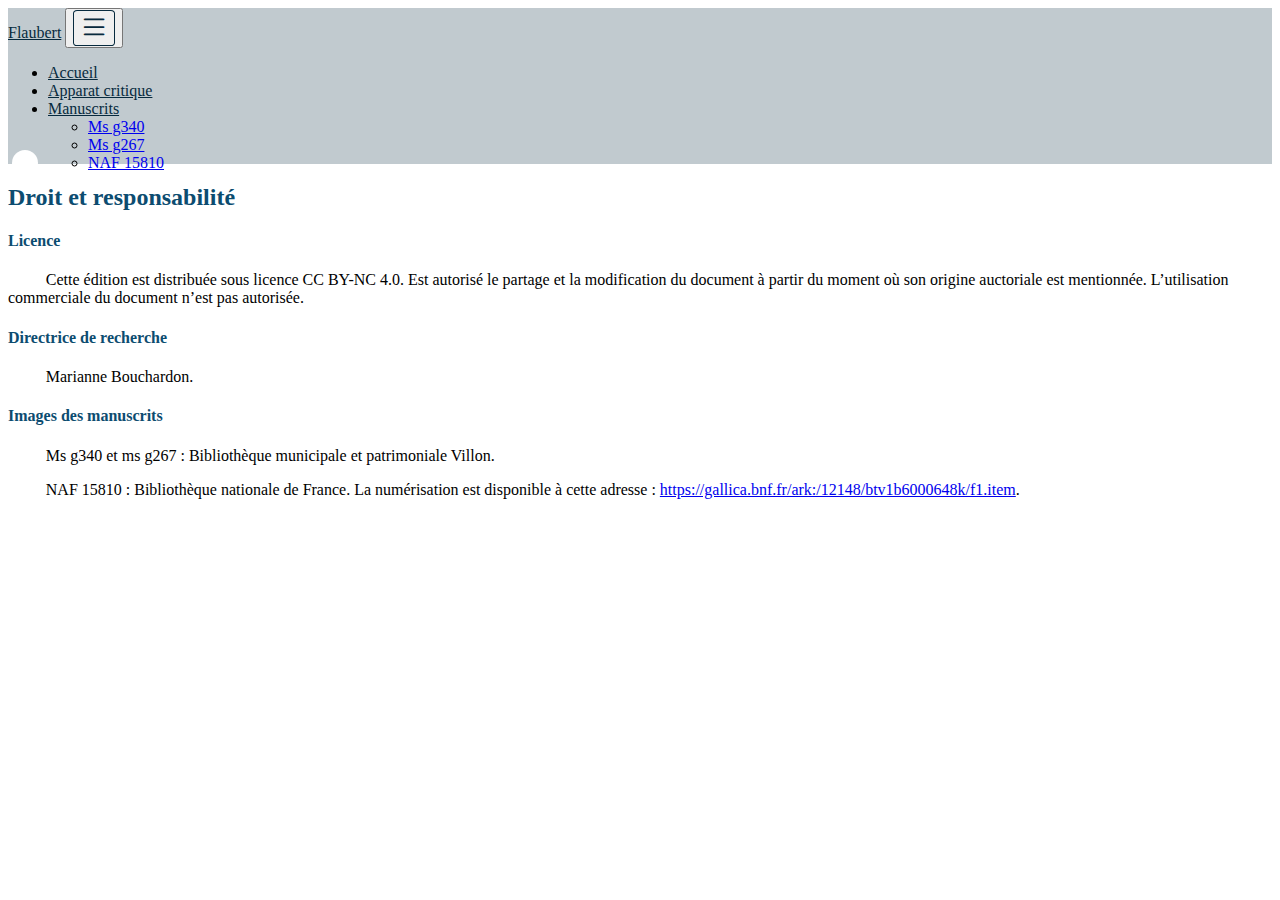
<file: droit.html>
<!doctype html>
<html lang="fr">
<head>
  <meta charset="utf-8">
  <title>Le Château des cœurs</title>
  <link rel="stylesheet"
href="https://cdn.jsdelivr.net/npm/bootstrap@4.6.1/dist/css/bootstrap.min.css"
integrity="sha384-zCbKRCUGaJDkqS1kPbPd7TveP5iyJE0EjAuZQTgFLD2ylzuqKfdKlfG/eSrtxUkn"
crossorigin="anonymous">
  <link rel="stylesheet" href="https://cdn.jsdelivr.net/npm/bootstrap-icons@1.8.2/font/bootstrap-icons.css">
  <link rel="stylesheet" href="css/style.css">
  <script src="https://cdn.jsdelivr.net/npm/jquery@3.5.1/dist/jquery.slim.min.js"
integrity="sha384-DfXdz2htPH0lsSSs5nCTpuj/zy4C+OGpamoFVy38MVBnE+IbbVYUew+OrCXaRkfj"
crossorigin="anonymous"></script>
  <script
src="https://cdn.jsdelivr.net/npm/bootstrap@4.6.1/dist/js/bootstrap.bundle.min.js"
integrity="sha384-fQybjgWLrvvRgtW6bFlB7jaZrFsaBXjsOMm/tB9LTS58ONXgqbR9W8oWht/amnpF"
crossorigin="anonymous"></script>
</head>
<body>
	<!-- Barre de navigation -->
	<div id="navbar">
		<div class="container-fluid">
			<div class="row">
				<nav class="col navbar navbar-expand-lg">
  	 				<a class="navbar-brand" href="index.html">Flaubert</a>
  	 				<button class="navbar-toggler" type="button" data-toggle="collapse"
data-target="#navbarScroll">
  	 					<i class="bi bi-list bi"></i>
  	 				</button>
  	 				<div id="navbarScroll" class="collapse navbar-collapse">
  	 					<ul class="navbar-nav mr-auto my-2 my-lg-0 navbar-nav-scroll"
style="max-height: 100px;">
  	 						<li class="nav-item active">
  	 							<a class="nav-link" href="index.html">Accueil</a>
  	 						</li>
  	 						<li class="nav-item">
  	 							<a class="nav-link" href="apparat.html">Apparat critique</a>
  	 						</li>
  	 						<li class="nav-item dropdown">
  	 							<a class="nav-link dropdown-toggle" href="corpus.html"
id="navbarScrollingDropdown" role="button" data-toggle="dropdown"
aria-expanded="false">Manuscrits</a>
  	 								<ul class="dropdown-menu"
aria-labelledby="navbarScrollingDropdown">
  	 									<li><a class="dropdown-item" href="g340.html?id=0">Ms
g340</a></li>
  	 									<li><a class="dropdown-item" href="g267.html?id=0">Ms
g267</a></li>
  	 									<li><a class="dropdown-item" href="NAF15810.html?id=0">NAF
15810</a></li>
  	 								</ul>
  	 						</li>
  	 					</ul>
  	 				</div>
				</nav>
				<!-- Bouton jour/nuit -->		
				<div class="col-1 pt-3">
					<div class="theme-switch-wrapper">
						<label class="theme-switch" for="checkbox">
							<input type="checkbox" id="checkbox" />
							<div class="slider round"></div>
						</label>
					</div>
				</div>
			</div>
		</div>
	</div>
	<div class="container">
		<div class="col">
			<div class="row pt-5">
				<h2>Droit et responsabilité</h2>
			</div>
			<div class="row pt-5 pb-3">
				<h4>Licence</h4>
			</div>
			<div class="row">
				<p style="text-indent: 10mm;">Cette édition est distribuée sous licence CC BY-NC 4.0. Est autorisé le partage et la modification du document à partir du moment où son origine auctoriale est mentionnée. L’utilisation commerciale du document n’est pas autorisée.</p>
			</div>
			<div class="row pt-5 pb-3">
				<h4>Directrice de recherche</h4>
			</div>
			<div class="row">
				<p style="text-indent: 10mm;">Marianne Bouchardon.</p>
			</div>
			<div class="row pt-5 pb-3">
				<h4>Images des manuscrits</h4> 
			</div>
			<div class="row">
				<p style="text-indent: 10mm;">Ms g340 et ms g267 : <a href="https://rouen.fr/adresse/bibliotheque-villon" style="text-decoration: none; color: var(--body-font-color);">Bibliothèque municipale et patrimoniale Villon</a>.</p>
			</div>
			<div class="row">
				<p style="text-indent: 10mm;">NAF 15810 : <a href="https://www.bnf.fr/fr" style="text-decoration: none; color: var(--body-font-color);">Bibliothèque nationale de France</a>. La numérisation est disponible à cette adresse : <a href="https://gallica.bnf.fr/ark:/12148/btv1b6000648k/f1.item">https://gallica.bnf.fr/ark:/12148/btv1b6000648k/f1.item</a>.</p>
			</div>
		</div>
	</div>
		


<script src="js/script.js"></script>
	
</body>
</html>
</file>
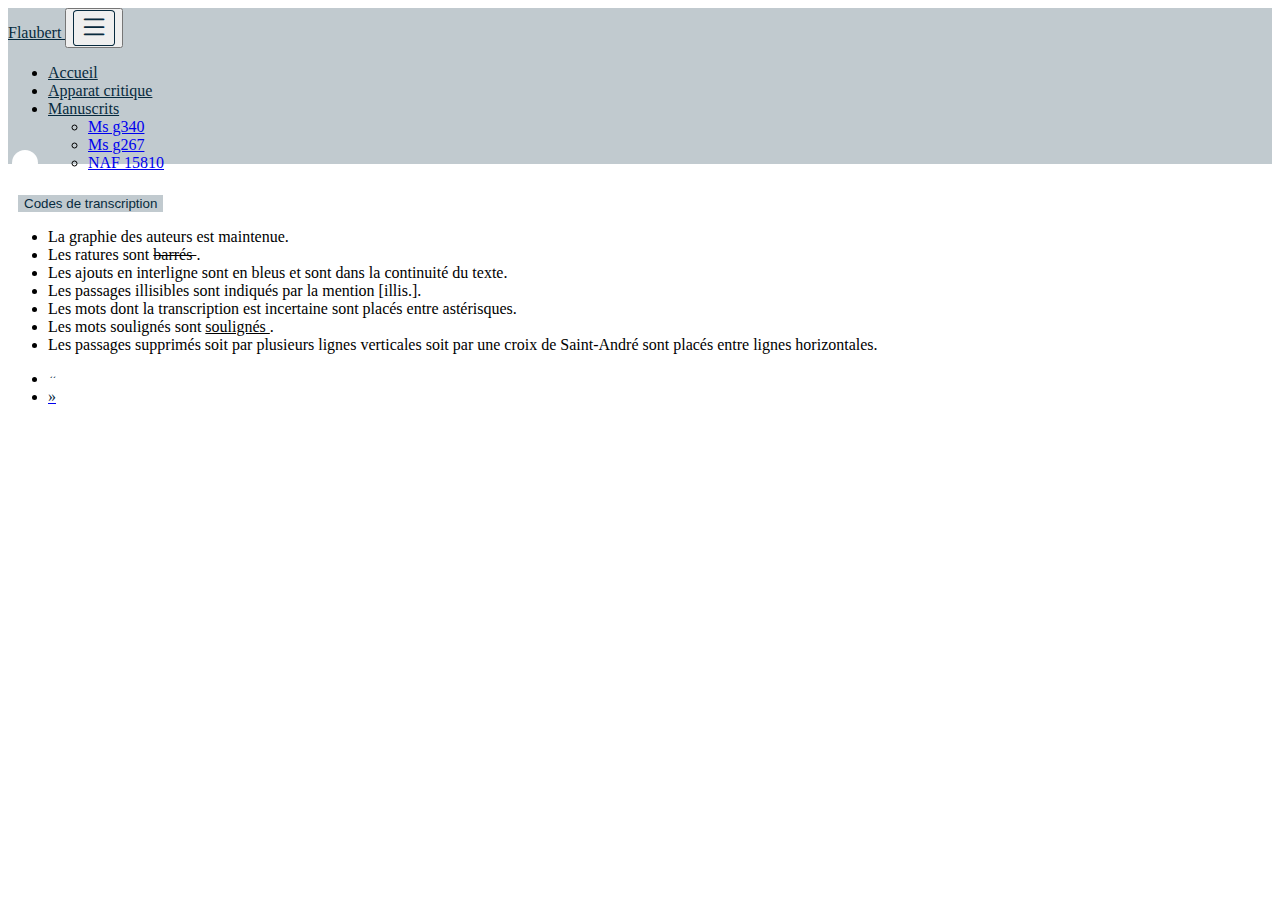
<file: g267.html>
<!DOCTYPE html>
<html lang="fr">
 <head>
  <meta charset="utf-8"/>
  <title>
   Le Château des cœurs
  </title>
  <link crossorigin="anonymous" href="https://cdn.jsdelivr.net/npm/bootstrap@4.6.1/dist/css/bootstrap.min.css" integrity="sha384-zCbKRCUGaJDkqS1kPbPd7TveP5iyJE0EjAuZQTgFLD2ylzuqKfdKlfG/eSrtxUkn" rel="stylesheet"/>
  <link href="https://cdn.jsdelivr.net/npm/bootstrap-icons@1.8.2/font/bootstrap-icons.css" rel="stylesheet"/>
  <link href="css/style.css" rel="stylesheet"/>
  <script crossorigin="anonymous" integrity="sha384-DfXdz2htPH0lsSSs5nCTpuj/zy4C+OGpamoFVy38MVBnE+IbbVYUew+OrCXaRkfj" src="https://cdn.jsdelivr.net/npm/jquery@3.5.1/dist/jquery.slim.min.js">
  </script>
  <script crossorigin="anonymous" integrity="sha384-fQybjgWLrvvRgtW6bFlB7jaZrFsaBXjsOMm/tB9LTS58ONXgqbR9W8oWht/amnpF" src="https://cdn.jsdelivr.net/npm/bootstrap@4.6.1/dist/js/bootstrap.bundle.min.js">
  </script>
  <script crossorigin="anonymous" integrity="sha256-9/aliU8dGd2tb6OSsuzixeV4y/faTqgFtohetphbbj0=" src="https://code.jquery.com/jquery-3.5.1.min.js">
  </script>
 </head>
 <body>
  <!-- Barre de navigation -->
  <div id="navbar">
   <div class="container-fluid">
    <div class="row">
     <nav class="col navbar navbar-expand-lg">
      <a class="navbar-brand" href="index.html">
       Flaubert
      </a>
      <button class="navbar-toggler" data-target="#navbarScroll" data-toggle="collapse" type="button">
       <i class="bi bi-list bi">
       </i>
      </button>
      <div class="collapse navbar-collapse" id="navbarScroll">
       <ul class="navbar-nav mr-auto my-2 my-lg-0 navbar-nav-scroll" style="max-height: 100px;">
        <li class="nav-item">
         <a class="nav-link" href="index.html">
          Accueil
         </a>
        </li>
        <li class="nav-item">
         <a class="nav-link" href="apparat.html">
          Apparat critique
         </a>
        </li>
        <li class="nav-item dropdown active">
         <a aria-expanded="false" class="nav-link dropdown-toggle" data-toggle="dropdown" href="corpus.html" id="navbarScrollingDropdown" role="button">
          Manuscrits
         </a>
         <ul aria-labelledby="navbarScrollingDropdown" class="dropdown-menu">
          <li>
           <a class="dropdown-item" href="g340.html?id=0">
            Ms
g340
           </a>
          </li>
          <li>
           <a class="dropdown-item" href="g267.html?id=0">
            Ms
g267
           </a>
          </li>
          <li>
           <a class="dropdown-item" href="NAF15810.html?id=0">
            NAF
15810
           </a>
          </li>
         </ul>
        </li>
       </ul>
      </div>
     </nav>
     <!-- Bouton jour/nuit -->
     <div class="col-1 pt-3">
      <div class="theme-switch-wrapper">
       <label class="theme-switch" for="checkbox">
        <input id="checkbox" type="checkbox"/>
        <div class="slider round">
        </div>
       </label>
      </div>
     </div>
    </div>
   </div>
  </div>
  <div class="container-fluid">
   <div class="row">
    <div class="col">
     <button class="btn btn-primary" data-target=".bd-example-modal-sm" data-toggle="modal" type="button">
      Codes de transcription
     </button>
     <div aria-hidden="true" aria-labelledby="mySmallModalLabel" class="modal fade bd-example-modal-sm justify-content-start pt-3" role="dialog" tabindex="-1">
      <div class="modal-dialog modal-sm">
       <div class="modal-content">
        <p>
         <ul>
          <li>
           La graphie des auteurs est maintenue.
          </li>
          <li>
           Les ratures sont
           <del>
            barrés
           </del>
           .
          </li>
          <li>
           Les ajouts en interligne sont en bleus et sont dans la continuité du texte.
          </li>
          <li>
           Les passages illisibles sont indiqués par la mention [illis.].
          </li>
          <li>
           Les mots dont la transcription est incertaine sont placés entre astérisques.
          </li>
          <li>
           Les mots soulignés sont
           <span style="text-decoration: underline;">
            soulignés
           </span>
           .
          </li>
          <li>
           Les passages supprimés soit par plusieurs lignes verticales soit par une croix de Saint-André sont placés entre lignes horizontales.
          </li>
         </ul>
        </p>
       </div>
      </div>
     </div>
    </div>
    <!-- Bouton foliotage -->
    <div class="col">
     <nav aria-label="foliotage">
      <ul class="pagination justify-content-end pt-3">
       <li class="page-item">
        <a aria-label="Previous" class="page-link folio" href="#" id="previous">
         <span aria-hidden="true" style="color: var(--frame-font-color);">
          «
         </span>
        </a>
       </li>
       <li class="page-item">
        <a aria-label="Next" class="page-link folio" href="#" id="next">
         <span aria-hidden="true" style="color: var(--frame-font-color);">
          »
         </span>
        </a>
       </li>
      </ul>
     </nav>
    </div>
   </div>
  </div>
  <div class="container-fluid" id="mainText">
   <div class="row" id="text">
    <div>
    </div>
    <div class="col-12 col-lg-6 myImage card overflow-auto" id="myImage0" style="display:none; max-width:100%; max-height:80vh; height:auto;">
     <img src="media/Xms_g_267_1_0097.jpg"/>
    </div>
    <div class="col-12 col-lg-6 myText card overflow-auto" id="myText0" style="display:none; max-height:80vh">
     <p class="folio">
      7
      <del>
       5
      </del>
      /3.
     </p>
     <h2 class="play-title">
      L’ile de la toilette
     </h2>
     <span class="stage">
      – Decor –
     </span>
     <h2 class="play-title">
      I.
     </h2>
     <span class="speaker">
      Jeanne
     </span>
     <span class="stage">
      appuyée contre l
      <del>
       a
      </del>
      e
      <del>
       fon
      </del>
      rocher
      <ins>
       gard
      </ins>
      d’un *couch* la fontaine
      <br/>
      d’eau de cologne –
      <del>
       se m
      </del>
      <ins>
       reste
      </ins>
      immobile qq temps – puis
      <br/>
      leve la tête. &amp; regarde tout à l’entour avec
      <br/>
      ebahissement
     </span>
     <p class="main">
      tiens ! – comme c’est joli ?
      <del>
       où suis-je donc
      </del>
      ? &amp; comme on sent bon !
      <br/>
      <del>
       Mais
      </del>
      <ins>
       on dirait l’odeur
      </ins>
      c’est de l’eau de cologne –
      <ins>
       d’où
                        vient-elle
      </ins>
      <del>
       oui, dans
      </del>
      <ins>
       de
      </ins>
      cette fontaine –
      <ins>
       mais oui !
      </ins>
      <br/>
      Ah – si je m’y lavais les mains
     </p>
     <span class="stage">
      <ins>
       <del>
        [illis.]
       </del>
       /elle y plonge ses bras
      </ins>
     </span>
     <p class="main">
      – on n’a pas peur
      <br/>
      d’en perdre je peux bien m’en mettre dans les cheveux A
     </p>
     <p class="note-left">
      <span class="stage">
       elle s’en verse
       <del>
        nt
       </del>
       <br/>
       qq gouttes qui
       <br/>
       <ins>
        deviennent aussitot de
       </ins>
       <del>
        sechange en
       </del>
       diamants
       <br/>
       sans qu’elle s’en aperçoive
      </span>
     </p>
     <span class="stage">
      ([illis.] pendant qu’elle est penchee
      <ins>
       sur la fontaine
      </ins>
      – un branche de l’arbre
      <br/>
      à peigne s’abaisse p. la demêler par derrière) E
      <br/>
      Elle se retourne
      <ins>
       surprise
      </ins>
      en tendant la joue droite –
     </span>
     <p class="main">
      <del>
       qui donc
      </del>
      <ins>
       qu’est-ce qui
      </ins>
      me prend les cheveux
      <del>
       Ah
      </del>
      Continuez Vous ne me faites pas mal !
     </p>
     <span class="stage">
      (l’arbre à houppes
      <ins>
       s’abaisse sur [illis.] &amp;.
      </ins>
      la caresse de sa poudre de riz)
     </span>
     <p class="main">
      Oh comme c’est doux ! comme c’est doux ! qui donc me fait
      <br/>
      ça ?
     </p>
     <span class="stage">
      (elle tend l’autre
      <ins>
       [illis.] la gauche
      </ins>
      joue – même jeu de l’arbre à houppe).
     </span>
     <p class="main">
      Ah –
      <br/>
      encore –
      <ins>
       Ah/*Mais* ça me chatouille ?
      </ins>
      <del>
       non
      </del>
      ?
      <del>
       c’est fini :
      </del>
      <del>
       finissez
      </del>
      <ins>
       cessez
      </ins>
      . j’ai envie de rire
      <br/>
      Ah ! ah ! ah ! –
     </p>
     <p class="note-left">
      <span class="stage">
       (l’arbre s’arrête)
      </span>
      <br/>
      C’est fini ? Je vous
      <br/>
      remercie bien monsieur
      <br/>
      <span class="stage">
       (elle se relève)
      </span>
      <br/>
      Comment personne ?
      <br/>
      Voilà qui est drôle
      <br/>
      par exemple
     </p>
     <span class="stage">
      (
      <del>
       elle se releve
      </del>
      &amp;
      <ins>
       elle
      </ins>
      considere tout
      <ins>
       les objets
      </ins>
      autour d’elle
      <br/>
      en marchant lentement) s’arrêtant devant
      <br/>
      eux &amp; les maniant
     </span>
     <p class="main">
      Ah ! mon Dieu le singulier pays – des peignes sur les arbres
      <br/>
      – &amp; qui y tiennent. en voilà un où
      <del>
       les
      </del>
      <ins>
       poussent des
      </ins>
      perruques
      <br/>
      et tout ces vêtements par terre, comme des feuilles
      <br/>
      mortes ! –
     </p>
     <span class="stage">
      <del>
       &amp;
      </del>
      <del>
       elle arrive devant le
      </del>
      –(regardant le gazon)
     </span>
     <p class="main">
      <del>
       la belle rosée
      </del>
      Ah ! la belle [illis.]
      <ins>
       [illis.]
      </ins>
      . Avec ces grosses gouttes
      <br/>
      <ins>
       de rosée
      </ins>
      qui reluisent. – Mais non ! ce sont des paillettes d’argent.
     </p>
     <span class="stage">
      (elle s’aperçoit dans une des glaces de l’arbre à miroir)
     </span>
     <p class="main">
      et
      <del>
       cel
      </del>
      ça ? – cela ? – c’est moi.
      <del>
       Comment
      </del>
      <br/>
      Avec
      <ins>
       et
      </ins>
      des diamants.
      <del>
       Ah ! Comme je suis heureuse
      </del>
      <br/>
      j’ai l’air d’un soleil
     </p>
    </div>
    <div class="col-12 col-lg-6 myImage card overflow-auto" id="myImage1" style="display:none; max-width:100%; max-height:80vh; height:auto;">
     <img src="media/Xms_g_267_1_0098.jpg"/>
    </div>
    <div class="col-12 col-lg-6 myText card overflow-auto" id="myText1" style="display:none; max-height:80vh">
     <p class="main">
      L’infinité des choses comme dans une liberté sans
      <br/>
      limites.
      <br/>
      c’est lui ! c’est lui ! il
      <del>
       nous
      </del>
      monte ! il
      <del>
       brille
      </del>
      nous
      <br/>
      chauffe. Levons les bras ! sa gde couleur rose
      <ins>
       toute *entouré*
      </ins>
      entre dans
      <br/>
      nos coeurs
     </p>
    </div>
    <div class="col-12 col-lg-6 myImage card overflow-auto" id="myImage2" style="display:none; max-width:100%; max-height:80vh; height:auto;">
     <img src="media/Xms_g_267_1_0100.jpg"/>
    </div>
    <div class="col-12 col-lg-6 myText card overflow-auto" id="myText2" style="display:none; max-height:80vh">
     <p class="folio">
      74 bis
     </p>
     <span class="stage">
      <span class="delSpan">
      </span>
      (le vent lui enleve s)on jupon
     </span>
     <p class="main">
      Ah
      <ins>
       le vent qui me deshabille
      </ins>
      que devenir
      <del>
       !
      </del>
      /? j’ai honte !
     </p>
     <p class="note-left">
      <span class="stage">
       (habillée)
      </span>
     </p>
     <p class="main">
      <del>
       Comment ? le vent
      </del>
      <ins>
       Eh bien Eh bien
      </ins>
      me voilà toute habillée maintenant –
     </p>
     <p class="note-left">
      <span class="stage">
       (le bracelet la serre)
      </span>
     </p>
     <p class="main">
      – qu’est-ce qui me
      <del>
       prend
      </del>
      <ins>
       retient ? p.quoi ?
      </ins>
      laissez-moi donc ?
      <ins>
       *
       <del>
        je
       </del>
       *
      </ins>
     </p>
     <span class="stage">
      (elle tire, le
      <br/>
      bracelet reste)
     </span>
     <p class="main">
      – Ah ! cela fait bien sur
      <del>
       mon br
      </del>
      <ins>
       ma peau
      </ins>
      –
      <br/>
      <del>
       br
      </del>
      (collier) qu’est-ce, mon Dieu ? – un
      <del>
       beau
      </del>
      collier !
      <br/>
      Ah comme je suis
      <del>
       heureuse
      </del>
      <ins>
       belle
      </ins>
      !
      <del>
       quel bonheur
      </del>
      <br/>
      [
      <del>
       Je m’aime
      </del>
      ]. Je voudrais m’embrasser !
      <span class="delSpan">
      </span>
      <br/>
      Mais
      <del>
       Mais
      </del>
      <ins>
       <del>
        Ah sans doute
       </del>
      </ins>
      je reve sans doute.
      <del>
       p.tant il me semble que
      </del>
      <br/>
      <del>
       mon
      </del>
      <ins>
       cependant ?
       <del>
        mais
       </del>
      </ins>
      <ins>
       non ?
      </ins>
      ce n’est pas possible. Je vais me *revaluer* tout
      <br/>
      à l’heure ? où suis-je donc ?
      <del>
       quel est ce
      </del>
      pays ?
      <ins>
       dans quel
      </ins>
     </p>
     <span class="speaker">
      Choeur
     </span>
     <p class="line">
      C’est le pays de la toilette
     </p>
     <p class="line">
      du mignon, du coquet,
     </p>
     <p class="line">
      du …
     </p>
     <p class="line">
      qui rend les femmes
      <ins>
       <del>
        &amp; les
       </del>
      </ins>
      jolies
     </p>
     <p class="line">
      &amp; capables de plaire. X
     </p>
     <p class="line">
      Agitez vous arbres à poudre
     </p>
     <p class="line">
      fontaine d’eau de cologne, coulez
     </p>
     <p class="line">
      <del>
       Diamants accourez
      </del>
      <ins>
       Savonnettes, Savonnez
      </ins>
     </p>
     <p class="line">
      <del>
       Mouches posez vous de vous *même*
      </del>
     </p>
     <p class="line">
      etc. X
     </p>
     <span class="stage">
      bruit de [illis.] – tamtam, chapeau chinois, flutes.
     </span>
     <p class="main">
      qu’est-ce ? du monde qui s’avance ?
     </p>
     <span class="stage">
      (elle remonte la scène)
     </span>
     <p class="note-left">
      changement
      <br/>
      de rythme
      <br/>
      des vers plus
      <br/>
      longs.
     </p>
     <p class="line">
      Voilà notre roi qui s’avance
     </p>
     <p class="line">
      dans toute sa gloire, avec toute sa cour
     </p>
     <p class="line">
      le souverain de la mode
     </p>
     <p class="line">
      le Premier des perruquiers
     </p>
     <p class="line">
      tout se soumet à ses decisions
     </p>
     <p class="line">
      Bien qu’il gouverne
      <del>
       un empire
      </del>
      <ins>
       des sujets peu
      </ins>
      respectueux
     </p>
     <p class="note-right">
      « J’ai peur de tout
      <br/>
      ce beau monde ! cachons
      <br/>
      nous.
      <br/>
      elle se cache
      <br/>
      sous l’arbre
      <br/>
      à [illis.].
     </p>
     <span class="stage">
      <del>
       – effroi de Jeanne qui se cache en l’appercevant
      </del>
     </span>
     <p class="line">
      honneur à lui ! ses decisions sont terribles,
     </p>
     <p class="line">
      on est perdu quand on les transgresse.
     </p>
    </div>
    <div class="col-12 col-lg-6 myImage card overflow-auto" id="myImage3" style="display:none; max-width:100%; max-height:80vh; height:auto;">
     <img src="media/Xms_g_267_1_0101.jpg"/>
    </div>
    <div class="col-12 col-lg-6 myText card overflow-auto" id="myText3" style="display:none; max-height:80vh">
     <p class="folio">
      75.
     </p>
     <h2 class="play-title">
      II.
     </h2>
     <span class="stage">
      le roi Pomadin 83, la reine Couturine
      <br/>
      toute la Cour, hommes &amp; femmes
      <br/>
      Il arrive porté à bras
      <ins>
       sur
       <del>
        une espèce
       </del>
       d’estrade
      </ins>
      dans une espece de fauteuil trone
      <br/>
      qui a des
      <ins>
       de petites boites
      </ins>
      compartimens
      <del>
       à
      </del>
      <del>
       boi
      </del>
      sur les côtés
      <br/>
      2 marabouts sur les montants, en haut – un miroir
      <br/>
      au dossier– on l’abaisse jusqu’à terre –
     </span>
     <p class="note-left">
      <span class="stage">
       <ins>
        à
        <del>
         droite
        </del>
        <ins>
         <del>
          l’un de
         </del>
         ses cotés
        </ins>
        <ins>
         deux
        </ins>
        sur deux sieges
        <ins>
         [illis.]
        </ins>
        –
        <br/>
        Couturine &amp; son premier ministre
        <ins>
         plus bas
        </ins>
       </ins>
      </span>
     </p>
     <p class="note-left">
      <span class="stage">
       <ins>
        ⍦ le Prince de la bretelle
        <br/>
        le deux du caoutchoux
        <br/>
        &amp; autres
       </ins>
      </span>
     </p>
     <span class="speaker">
      Pomadin
     </span>
     <p class="main">
      Là ! – c’est bien ! arrêtez-vous. – &amp; puisque nous
      <del>
       sommes
      </del>
      <ins>
       voilà
      </ins>
      tous reunis
      <br/>
      dans l’endroit consacré
      <ins>
       des seances royales
      </ins>
      <ins>
       trois fois [illis.]
      </ins>
      – ayant à notre droite
      <del>
       Couturine
      </del>
      notre
      <br/>
      chere epouse
      <ins>
       la
       <del>
        belle
       </del>
       couturine
      </ins>
      <ins>
       brillante
      </ins>
     </p>
     <p class="note-left">
      <ins>
       elle lui prend la [
       <del>
        illis.
       </del>
       ]
       <ins>
        main
       </ins>
       [illis.]
      </ins>
      <br/>
      <ins>
       – toujours tendre Pommadin
      </ins>
     </p>
     <p class="main">
      – &amp; à notre gauche
      <del>
       l’archiduc Frison
      </del>
      notre premier
      <ins>
       le gdreferendaire des chemises ⍦
       <br/>
       l’archi-tailleur [illis.]
       <br/>
       ministre, [illis.]
      </ins>
      <ins>
       l’indispensable
      </ins>
      <del>
       commençons *Occupons*
      </del>
      <ins>
       Graisse d’ours
      </ins>
      [
      <del>
       illis
      </del>
      .] devant nous
      <del>
       nos
      </del>
      les gds dignataires de notre bonnet
     </p>
     <p class="note-left">
      <ins>
       – Vous etes trop bon Majesté –
      </ins>
     </p>
     <p class="note-left">
      <ins>
       – nous *redeverons* de
       <br/>
       vous ô souverain
      </ins>
     </p>
     <p class="main">
      <ins>
       y compris
      </ins>
      avec les dames de notre
      <del>
       *cou*
      </del>
      cour
      <del>
       (
      </del>
      qui en font l’ornement
     </p>
     <span class="stage">
      (il
      <br/>
      salue)
     </span>
     <p class="note-left">
      <ins>
       – oh charmant –
      </ins>
     </p>
     <p class="main">
      &amp; derrière nous le peuple volage,
      <ins>
       [illis.]
       <del>
        portant
       </del>
      </ins>
      <del>
       fer en main &amp; peigne
      </del>
      <br/>
      <del>
       en tete, moi Pomadin 83 roi
      </del>
      <ins>
       mon
      </ins>
      <del>
       du pays de la toilette
      </del>
     </p>
     <p class="main">
      il
      <del>
       est
      </del>
      faudra
      <del>
       proceder
      </del>
      <ins>
       <del>
        decider
       </del>
      </ins>
     </p>
     <p class="note-left">
      <ins>
       – quel gd roi
      </ins>
     </p>
     <p class="note-left">
      <ins>
       – Il faudrait donc
      </ins>
     </p>
     <p class="main">
      selon la coutume –
      <del>
       quels
      </del>
      <ins>
       <del>
        decider
       </del>
       tous
      </ins>
      <ins>
       proceder
      </ins>
      ensemble
      <del>
       quels seront
      </del>
      les
      <ins>
       à etablir
      </ins>
      <br/>
      modes de la saison prochaine.
     </p>
     <span class="speaker">
      la Foule
     </span>
     <span class="stage">
      (babillant &amp; se demenant vivement)
     </span>
     <p class="main">
      <del>
       etablissons
      </del>
      – voyons.
      <del>
       parlons
      </del>
      – choisissons ;
      <del>
       qu’y a t-il neuf
      </del>
      <br/>
      quel *valeur* quelle longueur
     </p>
     <span class="speaker">
      Pomadin
     </span>
     <p class="main">
      un moment. Pour ne
      <del>
       pas
      </del>
      <ins>
       <del>
        trop
       </del>
      </ins>
      s’ecarter du vrai gout
      <del>
       &amp; ne point
      </del>
      <br/>
      <del>
       perdre un temps
      </del>
      , Je pense qu’il faudrait
      <ins>
       [
       <del>
        illis.
       </del>
       ]
      </ins>
      d’abord bien
      <br/>
      convenir des principes
     </p>
     <span class="speaker">
      graisse d’Ours
     </span>
     <p class="main">
      hum.
      <del>
       les principes
      </del>
     </p>
     <span class="speaker">
      Pomadin
     </span>
     <p class="main">
      Qu’avez-vous à grogner, graisse d’Ours ? vous etes une
      <br/>
      *base* je le sais |
      <del>
       &amp; vous neutralisez
      </del>
      | mais ce n’est
      <br/>
      pas une raison p. vous
      <del>
       croire au dessus de tout
      </del>
      <ins>
       [illis.]
       <ins>
        au dessus
       </ins>
       <del>
        voyons
       </del>
      </ins>
     </p>
     <p class="main">
      <ins>
       <del>
        toujours
       </del>
      </ins>
      &amp; quand je dis les principes
      <ins>
       <del>
        que dites
       </del>
      </ins>
     </p>
    </div>
    <div class="col-12 col-lg-6 myImage card overflow-auto" id="myImage4" style="display:none; max-width:100%; max-height:80vh; height:auto;">
     <img src="media/Xms_g_267_1_0102.jpg"/>
    </div>
    <div class="col-12 col-lg-6 myText card overflow-auto" id="myText4" style="display:none; max-height:80vh">
     <p class="folio">
      82
     </p>
     <h2 class="play-title">
      IV.
     </h2>
     <span class="stage">
      Jeanne, Pommadin, Couturine
     </span>
     <span class="speaker">
      Pommadin
     </span>
     <p class="main">
      Eh bien, jeune fille,
      <del>
       cette beauté
      </del>
      <ins>
       ce luxe
      </ins>
      de la toilette,
      <del>
       cette grace, ce luxe
      </del>
      que
      <ins>
       <del>
        cet eclat
       </del>
      </ins>
      <br/>
      tu desirais si fort,
      <del>
       tu le possedes, à present
      </del>
      ?
      <ins>
       le voilà
      </ins>
     </p>
     <span class="speaker">
      Jeanne
     </span>
     <p class="main">
      <ins>
       C’est donc vrai.
      </ins>
      <ins>
       Je ne rêve pas ?
      </ins>
      <del>
       Ce n’est donc pas un rêve ?
      </del>
     </p>
     <span class="speaker">
      Pommadin
     </span>
     <p class="main">
      Non. les g/Genies superieurs, à qui rien n’est caché, te protègent
     </p>
     <span class="speaker">
      Jeanne
     </span>
     <p class="main">
      moi ? Comment
     </p>
     <span class="speaker">
      Pommadin
     </span>
     <p class="main">
      <del>
       Mais
      </del>
      <ins>
       n’en doute plus
      </ins>
      <del>
       en peux-tu douter ? après tout ce qui t’arrive ?
      </del>
      <ins>
       <del>
        mais
       </del>
      </ins>
      Aucune, grace
      <br/>
      à nous, ne serai
      <ins>
       aussi seduisante
      </ins>
      *
      <del>
       aussi
      </del>
      *
      <del>
       [&amp; irresistible] comme toi
      </del>
      .
     </p>
     <span class="speaker">
      Jeanne
     </span>
     <p class="main">
      Oh merci ! merci ! il va donc m’aimer
     </p>
     <span class="speaker">
      Pommadin
     </span>
     <p class="main">
      <ins>
       <del>
        un *instant*
       </del>
      </ins>
      <ins>
       <del>
        Oh. pas tout de suite
       </del>
      </ins>
      Pas
      <span class="underline">
       encore
      </span>
      – Pour atteindre à la dignité
      <ins>
       moderne
      </ins>
      <del>
       d’une
      </del>
      <ins>
       de
      </ins>
      <del>
       veritable
      </del>
      femme
      <br/>
      – tâche de comprendre, – p. devenir tout à fait cet être charmant
      <br/>
      inextricable &amp; funeste commencé par Dieu &amp; achevé par
      <br/>
      les poëtes &amp; les coiffeurs, si bien qu’il y a fallu
      <del>
       au monde
      </del>
      <br/>
      soixante siecles
      <ins>
       au monde
      </ins>
      avant de produire la Parisienne, il te
      <br/>
      manque encore, ô petite fille, bien des choses
     </p>
     <span class="speaker">
      Jeanne
     </span>
     <p class="main">
      Lesquelles ? dis les donc !
      <del>
       pour que je lui plaise enfin, p. qu’il
      </del>
      <br/>
      <span class="delSpan">
      </span>
      me prenne
      <ins>
       m’accepte
      </ins>
      p. qu’il me garde, – explique toi – j’ecoute
     </p>
     <span class="speaker">
      Pommadin
     </span>
     <span class="stage">
      (la considerant ironiquement.)
     </span>
     <p class="main">
      Certes, voilà une coiffure bien disposée – Mais saurais-tu
      <br/>
      pendant qu’il [illis.] relever un [illis.] avec deux
      <br/>
      doigts une boucle qui s’echappe ? [ou raffermir
      <br/>
      par derrière, en te plaignant de la migraine ta torsade trop lourde ?] Comme t’y prendrais-tu en montant les escaliers p. faire braire
      <ins>
       [illis.]
      </ins>
      sur les marches
      <br/>
      tu [illis.] ?
      <span class="delSpan">
      </span>
     </p>
     <p class="note-left">
      Pommadin
      <br/>
      – Oh mille secrets qui
      <br/>
      composent le gd art. Tu ne sais
      <br/>
      [
      <del>
       illis
      </del>
      .]
      <del>
       que
      </del>
      <ins>
       pas
      </ins>
      faire *braire* decemment
      <br/>
      la [illis.] de ta robe, ni pincer la bouche
      <br/>
      ni cligner
      <ins>
       [illis.]
      </ins>
      des yeux ni debiter des
      <br/>
      melancolies en prenant
      <ins>
       [
       <del>
        illis.
       </del>
       ]
      </ins>
      sur un
      <br/>
      sopha des poses de fleur
      <del>
       s
      </del>
      battue par la brise. Comment
      <del>
       ferais tu
      </del>
      <br/>
      ferais-tu – voyons, – en l’entendant
      <br/>
      soupirer ? – &amp; quelle serait ta reponse s’il te demandait
      <br/>
      « m’aimes-tu ?
     </p>
    </div>
    <div class="col-12 col-lg-6 myImage card overflow-auto" id="myImage5" style="display:none; max-width:100%; max-height:80vh; height:auto;">
     <img src="media/Xms_g_267_1_0103.jpg"/>
    </div>
    <div class="col-12 col-lg-6 myText card overflow-auto" id="myText5" style="display:none; max-height:80vh">
     <p class="folio">
      83.
     </p>
     <p class="main">
      <span class="delSpan">
      </span>
      montres moi l’attitude
      <ins>
       ton attitude
      </ins>
      que tu aurais en l’ecoutant soupirer
      <br/>
      &amp; quelle serait ta reponse, –
      <del>
       voyons
      </del>
      – s’il murmurait
      <ins>
       te demandait
      </ins>
      à ton
      <br/>
      oreille – « je t’aime
     </p>
     <span class="speaker">
      Jeanne
     </span>
     <p class="main">
      Mon Dieu, je repondrais « j’en suis bien contente
     </p>
     <span class="speaker">
      Couturine
     </span>
     <span class="stage">
      (indignée)
     </span>
     <p class="main">
      On le fait voir ! on ne l’avoue pas !
     </p>
     <span class="speaker">
      Pommadin
     </span>
     <p class="main">
      et quand il ajoutera « et toi, m’aimes tu ?
     </p>
     <p class="note-left">
      et quelle serait ta
      <br/>
      reponse s’il te
      <br/>
      demandait « m’aimes-tu
      <span class="delSpan">
      </span>
     </p>
     <span class="speaker">
      Jeanne
     </span>
     <p class="main">
      eh bien, je
      <del>
       dirais
      </del>
      /repondrais « oui !
     </p>
     <span class="speaker">
      Couturine
     </span>
     <p class="main">
      <ins>
       Ça ne se dit pas
      </ins>
      <del>
       *Ce* mot-là est indecent
      </del>
      jeune fille.
      <del>
       c’est une expression naturelle, pop
      </del>
      <ins>
       [
       <del>
        illis
       </del>
       .]
      </ins>
      <ins>
       c’est un mot indecent, naturel &amp; populaire
      </ins>
      <br/>
      <del>
       &amp; populaire
      </del>
     </p>
     <span class="speaker">
      Jeanne
     </span>
     <p class="main">
      Mais comment faut-il donc parler ?
      <ins>
       s’y prendre
      </ins>
      au nom du ciel, dis-le. Je
      <ins>
       qu’on m’explique
      </ins>
      <br/>
      <del>
       me fie à toi
      </del>
      . Sois mon
      <ins>
       𝄐
      </ins>
      maitre,
      <del>
       mon guide
      </del>
      , mon protecteur,
      <ins>
       𝄐
      </ins>
      <br/>
      <del>
       mon [illis.]
      </del>
      !
     </p>
     <span class="speaker">
      Pommadin
     </span>
     <p class="main">
      Hola les deux types du [
      <del>
       illis
      </del>
      .]
      <ins>
       savoir-vivre, arrivez !
      </ins>
     </p>
     <h2 class="play-title">
      V.
     </h2>
     <span class="stage">
      les Precedents.
     </span>
     <span class="stage">
      – Deux mannequins
      <ins>
       homme &amp; femme
      </ins>
      que l’on
      <br/>
      apporte. (le mannequin-homme a une raie sur le
      <br/>
      derrière de la tete, qui se continue par les poils de sa
      <br/>
      paletot symetriquement divisée, jusqu’au bas des [illis.]
      <br/>
      corgnon dans l’oeil – chose anglais
     </span>
     <span class="speaker">
      Pommadin
     </span>
     <p class="main">
      Considère ces deux [
      <del>
       aimables [illis.] de la plus haute [illis.]] ces honnêtes
      </del>
      <br/>
      <ins>
       honnêtes
      </ins>
      mannequins qui ressemblent à des mortels – tache de reproduire leurs
      <br/>
      mouvements,
      <del>
       &amp; tu auras
      </del>
      <ins>
       si tu veux avoir
      </ins>
      de belles manières –
      <del>
       Ecoute les parler
      </del>
      <br/>
      rappelle toi leurs discours – &amp; en qque lieu que tu te trouves, à la
      <br/>
      campagne,
      <del>
       aux bains de mer
      </del>
      , en visite
      <del>
       &amp; au bal
      </del>
      <ins>
       en soirée
      </ins>
      , dans un diner au
      <br/>
      spectacle ou à l’eglise tu pourras jacasser hardiment sur
      <br/>
      la nature la littérature
      <del>
       &amp;
      </del>
      <ins>
       <del>
        *ou*
       </del>
      </ins>
      la peinture,
      <ins>
       [
       <del>
        illis.
       </del>
       ]
      </ins>
      les enfants aux tetes
      <br/>
      blondes,
      <del>
       les esprits *frappeurs*, le probleme social
      </del>
      ,
      <ins>
       <del>
        la charité [illis.]
       </del>
      </ins>
      le turf,
      <del>
       les chemins
      </del>
      <br/>
      <del>
       de fer
      </del>
      &amp; autres chose. – La clef, Couturine !
     </p>
    </div>
    <div class="col-12 col-lg-6 myImage card overflow-auto" id="myImage6" style="display:none; max-width:100%; max-height:80vh; height:auto;">
     <img src="media/Xms_g_267_1_0104.jpg"/>
    </div>
    <div class="col-12 col-lg-6 myText card overflow-auto" id="myText6" style="display:none; max-height:80vh">
     <p class="folio">
      84.
     </p>
     <span class="stage">
      (il entr’ouvre la poitrine des deux automates – &amp; remonte
      <br/>
      un ressort d’horloge) que l’on entend craquer) –
     </span>
     <p class="note-left">
      Commençons – en appuyant ici par exemple
     </p>
     <p class="main">
      <del>
       Nous allons combiner l’effet des deux, [illis.] celle du lien &amp; celle
      </del>
      <ins>
       <del>
        ressorts celui qui
       </del>
      </ins>
      <ins>
       <del>
        ou d’après
       </del>
      </ins>
      <ins>
       <del>
        agit &amp; l’on
       </del>
      </ins>
      <br/>
      <ins>
       &amp; maintenant
      </ins>
      <ins>
       bien – en appuyant
       <del>
        ici
       </del>
      </ins>
      <del>
       du sentiment
      </del>
      nous obtenons ce qu’on
      <ins>
       quil
      </ins>
      doit dire dans
      <del>
       *trouve* – &amp; celle celui du sentiment
      </del>
      . c’est une rencontre en plein
      <ins>
       [
       <del>
        illis.
       </del>
       ]
      </ins>
      <ins>
       où l’on se
      </ins>
      <br/>
      soleil entre Monsieur &amp; Dame,
      <ins>
       M &amp; Dame
      </ins>
      , en plein soleil devant
      <ins>
       *
       <del>
        son
       </del>
       *
      </ins>
      un beau
      <br/>
      paysage –
      <del>
       allez
      </del>
      . partez ! –
     </p>
     <p class="note-left">
      à la fois
      <br/>
      sur ces deux
      <br/>
      ressorts celui du
      <br/>
      lien &amp; du sentiment
     </p>
     <span class="stage">
      il les souleve comme des [illis.] en les prenant par les epaules
     </span>
     <span class="speaker">
      – le monsieur –
     </span>
     <span class="stage">
      (avec de petits gestes rapides de la main droite &amp; l’air guilleret)
     </span>
     <p class="main">
      bonjour chère
     </p>
     <span class="speaker">
      la Dame –
     </span>
     <span class="stage">
      (avec le mène jour jeu)
     </span>
     <p class="main">
      bonjour, bonjour mon bon
     </p>
     <span class="stage">
      (ils se rapprochent en glissant sur leur roulette – &amp; comme le
      <br/>
      Mr fume un cigare, la dame une cigarette &amp; qu’ils se trouvent
      <br/>
      nez à nez
      <ins>
       face à face
      </ins>
      , ils s’envoient au visage reciproquement des
      <br/>
      tourbillons de fumée)
     </span>
     <span class="speaker">
      le monsieur –
     </span>
     <p class="main">
      <del>
       charme
      </del>
      <ins>
       eh c’est une bonne fortune
      </ins>
     </p>
     <span class="speaker">
      la dame –
     </span>
     <span class="stage">
      en même temps
     </span>
     <p class="main">
      enchantée moi-même
     </p>
     <span class="stage">
      ils se prennent
      <ins>
       la main
      </ins>
      &amp; se la [illis.] pendant qq temps
      <ins>
       minutes
      </ins>
      <br/>
      avec vehemence, en ricanant
     </span>
     <span class="speaker">
      Jeanne
     </span>
     <p class="main">
      [est-ce qu’
      <del>
       il doivent
      </del>
      <ins>
       ils doivent
      </ins>
      se serrer la main si
      <br/>
      «
      <del>
       Comment aussi
      </del>
      fort
                     que cela ?
     </p>
     <span class="speaker">
      Pommadin
     </span>
     <p class="main">
      Oui, comme deux crocheteurs au cabaret. –] Ce gentleman,
      <br/>
      <del>
       du reste
      </del>
      est le modele
      <ins>
       numero un
      </ins>
      <del>
       suprême
      </del>
      , – un gaillard
      <del>
       froid &amp;
      </del>
      <ins>
       [illis.] negatif [illis.]
      </ins>
      <ins>
       serieux
      </ins>
      <br/>
      <del>
       &amp; pertinent
      </del>
      <ins>
       <del>
        tout à gd la place
       </del>
      </ins>
      taillé dans le sapin d’un comptoir avec des fils,
      <br/>
      d’archal
      <ins>
       [illis.]
      </ins>
      en guise de nerfs, du foin dans les bottes &amp; du
      <br/>
      [illis.]
      <ins>
       [illis.]
      </ins>
      dans la tête
      <ins>
       cervelle
      </ins>
      <ins>
       <del>
        cervelle
       </del>
      </ins>
      – ecoute le.
     </p>
     <span class="speaker">
      le Mr
     </span>
     <span class="stage">
      (regardant autour de lui par de petits mouvements de face [illis.]
     </span>
     <p class="main">
      tiens tiens tiens,
      <del>
       Po
      </del>
      où sommes-nous ? donc ici
     </p>
     <span class="speaker">
      Pommadin
     </span>
     <p class="main">
      &amp; la cocotte de ce coco qui est
      <del>
       une creature
      </del>
      <ins>
       la poupée de ce mannequin
      </ins>
     </p>
    </div>
    <div class="col-12 col-lg-6 myImage card overflow-auto" id="myImage7" style="display:none; max-width:100%; max-height:80vh; height:auto;">
     <img src="media/Xms_g_267_1_0115.jpg"/>
    </div>
    <div class="col-12 col-lg-6 myText card overflow-auto" id="myText7" style="display:none; max-height:80vh">
     <p class="folio">
      151.
     </p>
     <span class="stage">
      (
      <span class="underline">
       aussitôt arrivant des baigneurs &amp; des baigneuses.
       <ins>
        très petites
       </ins>
       La plage en est couverte.
       <br/>
       beaucoup sont en costume de bains de mer. callecons, toiles cirées.
      </span>
      etc –
      <br/>
      Choeur de Messieurs et de dames
      <del>
       aux
      </del>
      Bains de mer.
      <br/>
      Tout en chantant, ils font mille politesses à Paul &amp; veulent l’entrainer
      <br/>
      avec eux. Il se debat, &amp; parvient à s’echapper
     </span>
     <span class="speaker">
      Paul
     </span>
     <p class="main">
      Eh ! non ! non ! non ! c’est pitoyable !
     </p>
     <span class="speaker">
      Jeanne
     </span>
     <p class="main">
      Oh oui ! Je vous comprends ! Il faudrait mettre une grande toile cirée
      <br/>
      sur la plage
      <ins>
       [
       <del>
        illis.
       </del>
       ]
      </ins>
      , *
      <del>
       vernir
      </del>
      * vernir les coquillages, remplacer les [illis.]
      <br/>
      par des [illis.] &amp; ces affreuses cabanes par de bonnes petites
      <br/>
      voitures, avoir au milieu des vagues ça &amp; là, des buffets de [
      <del>
       illis.
      </del>
      ]
      <ins>
       chemin de fer
      </ins>
      <br/>
      sous les pieds un bon plancher comme aux ecoles de natation,
      <br/>
      derrière soi, p. prendre les vues un photographe en permanence
      <br/>
      et des bateaux concerts
      <del>
       à l’horizon
      </del>
      , des [illis.] dans l’ecume.
      <br/>
      Je voudrais que les maitres baigneurs fassent des pedicures [
      <del>
       &amp;
      </del>
      ] toutes
      <br/>
      les huitres des huitres d’*ostensile*.
     </p>
     <span class="speaker">
      Paul,
     </span>
     <span class="stage">
      (en faisant un gd geste de desespoir)
     </span>
     <p class="main">
      Misericorde !
     </p>
     <span class="stage">
      (il s’en va)
     </span>
     <span class="speaker">
      Jeanne
     </span>
     <p class="main">
      Reviens ! aimons-nous !
     </p>
     <span class="speaker">
      Paul
     </span>
     <p class="main">
      Pas de cette façon-là !
     </p>
     <span class="speaker">
      Jeanne
     </span>
     <p class="main">
      Ecoute-moi !
     </p>
     <span class="speaker">
      Paul
     </span>
     <p class="main">
      Jamais.
     </p>
     <span class="stage">
      (il disparait par la gauche)
     </span>
    </div>
    <div class="col-12 col-lg-6 myImage card overflow-auto" id="myImage8" style="display:none; max-width:100%; max-height:80vh; height:auto;">
     <img src="media/Xms_g_267_1_0116.jpg"/>
    </div>
    <div class="col-12 col-lg-6 myText card overflow-auto" id="myText8" style="display:none; max-height:80vh">
     <p class="folio">
      152.
     </p>
     <span class="speaker">
      Dominique
     </span>
     <p class="main">
      Comment ? enfui ! c’était p.tant bien *
      <del>
       aussi
      </del>
      *
      <ins>
       confortable
      </ins>
      !
     </p>
     <span class="stage">
      (il sort.
     </span>
     <h2 class="play-title">
      Scène VIIe
     </h2>
     <span class="stage">
      Les mêmes, (moins Paul &amp; Dominique)
     </span>
     <span class="speaker">
      Jeanne
     </span>
     <span class="stage">
      (afferée &amp; considerant le roi des gnome, près d’elle
     </span>
     <p class="main">
      Eh bien ? Eh bien ?
     </p>
     <span class="speaker">
      le roi
     </span>
     <p class="main">
      Qu’as-tu donc ?
     </p>
     <span class="speaker">
      Jeanne
     </span>
     <span class="stage">
      (eclate en sanglots &amp; s’appuyant sur l’epaule du
      <br/>
      roi des gnomes)
     </span>
     <p class="main">
      Ah ! je suis horriblement malheureuse !
     </p>
     <span class="stage">
      Choeur des Messieurs &amp; des Dames
      <br/>
      Ils tachent de lui faire oublier son desespoir en lui donnant des
      <br/>
      conseils à l’usage des yeux du monde.
     </span>
     <span class="speaker">
      Jeanne
     </span>
     <span class="stage">
      (les regarde qq temps sans comprendre, puis, tout a coup
     </span>
     <p class="main">
      Miserables ! c’est vous qui en etes la cause avec vos fadeurs
      <br/>
      imbeciles, la platitude de vos esprits &amp; la bouffissure de vos
      <br/>
      etoffes, allez-vous en ! Mensonges du cœur
      <ins>
       <del>
        de l’âme
       </del>
      </ins>
      &amp; de la *joue* ! hypocrisie &amp; maquillage, faux sentiments faux chignons
      <br/>
      petites voilettes, petits detours, poitrines debraillés
      <br/>
      coeurs etroits.
     </p>
    </div>
    <div class="col-12 col-lg-6 myImage card overflow-auto" id="myImage9" style="display:none; max-width:100%; max-height:80vh; height:auto;">
     <img src="media/Xms_g_267_1_0117.jpg"/>
    </div>
    <div class="col-12 col-lg-6 myText card overflow-auto" id="myText9" style="display:none; max-height:80vh">
     <p class="folio">
      148.
     </p>
     <p class="main">
      assise
      <del>
       au bord
      </del>
      dans le kiosque, au bord de la route, je le vois venir le long des cuisses d’orange
      <ins>
       celui que j’idolatre
      </ins>
      le jeune militaire ! » –
     </p>
     <span class="stage">
      (
      <span class="underline">
       Pendant que Jeanne chantait &amp; à mesure que sa romance devenait
       <br/>
       plus intense de vulgarité, le paysage, peu à peu, s’est amoindri
       <br/>
       les montagnes se sont abaissées, &amp; representent des petites falaises
       <br/>
       au fond, à peine si l’on
       <del>
        voit
       </del>
       <ins>
        distingue
       </ins>
       au bout d’une longue plage, une
       <br/>
       mer toute
       <del>
        plat
       </del>
       [illis.]. à droite quantité de cabanes
       <del>
        lillilu
       </del>
       lilligrutiennes
       <br/>
       plus loin de petites roches noires, à gauche un casino, le même dimensions.
       <br/>
       Paul est resté, auprès du piano, la tête basse.
      </span>
      )
     </span>
     <span class="speaker">
      Jeanne
     </span>
     <span class="stage">
      (
      <span class="underline">
       etonnée de son silence
      </span>
      )
     </span>
     <p class="main">
      Comment ? vous ne trouvez pas ça gentil
      <del>
       )
      </del>
      /?
     </p>
     <span class="stage">
      (
      <span class="underline">
       Paul, toujours muet, la considère d’un air consterné.
      </span>
      )
     </span>
     <p class="main">
      Preferez-vous une chansonnette comique ? – avec beaucoup de
      <br/>
      paroles entre les couplets ? Je sais faire des [illis.] !
     </p>
     <span class="speaker">
      Paul
     </span>
     <span class="stage">
      (
      <span class="underline">
       douloureusement
      </span>
      )
     </span>
     <p class="main">
      Oh ! non ! non !
     </p>
     <span class="stage">
      (
      <span class="underline">
       en se detournant, il aperçoit le paysage nouveau
       <br/>
       et s’ecrie :)
      </span>
     </span>
     <p class="main">
      Horrible !
     </p>
    </div>
    <div class="col-12 col-lg-6 myImage card overflow-auto" id="myImage10" style="display:none; max-width:100%; max-height:80vh; height:auto;">
     <img src="media/Xms_g_267_1_0092.jpg"/>
    </div>
    <div class="col-12 col-lg-6 myText card overflow-auto" id="myText10" style="display:none; max-height:80vh">
     <span class="stage">
      fureur contre elle-même. elle
      <br/>
      dechire ses habits
     </span>
     <p class="main">
      Moi-même j’ai gardé des [illis.]. [illis.] imbecille
      <br/>
      Ah ce que j’aurais du être c’est une femme raisonnable
      <br/>
      serieuse, sans excentricité imbécile
      <ins>
       a
      </ins>
      lors il m’aimerait
     </p>
     <span class="stage">
      le roi des gnomes reparait
     </span>
     <p class="main">
      « vous avez
      <br/>
      raison. Venez »
     </p>
     <span class="stage">
      elle s’enfuit p/du côté par où Paul
      <br/>
      est parti
     </span>
     <span class="speaker">
      Cascade, vieux sapin
     </span>
     <span class="stage">
      *Dans* les remerciements des Bergers rococo
     </span>
     <p class="main">
      « merci d’avoir
      <br/>
      chassé ces [illis.] et de nous avoir appelé à la place.
     </p>
    </div>
    <div class="col-12 col-lg-6 myImage card overflow-auto" id="myImage11" style="display:none; max-width:100%; max-height:80vh; height:auto;">
     <img src="media/Xms_g_267_1_0095.jpg"/>
    </div>
    <div class="col-12 col-lg-6 myText card overflow-auto" id="myText11" style="display:none; max-height:80vh">
     <p class="folio">
      102
     </p>
     <span class="speaker">
      Paul
     </span>
     <p class="main">
      Mais comment donc
      <ins>
       au nom du ciel
      </ins>
      voulez-vous qu’ils soient ?
     </p>
     <span class="speaker">
      Jeanne
     </span>
     <p class="main">
      <ins>
       Mais agreables !
      </ins>
      C’est bien simple !
     </p>
     <span class="stage">
      aussitot arrivent deux bandes
      <ins>
       [
       <del>
        illis.
       </del>
       ] en trottinant
      </ins>
      de paysans rococo – bergers
      <br/>
      &amp; bergères
      <ins>
       avec des rubans [illis.] leur
      </ins>
      <del>
       au en
      </del>
      chapeau
      <del>
       de fleurs
      </del>
      , au de petits paniers
      <br/>
      de fleurs
      <ins>
       au bras
      </ins>
      &amp; des houlettes.
      <br/>
      Ils chantent –
     </span>
     <h2 class="play-title">
      <del>
       VI.
      </del>
     </h2>
     <h2 class="play-title">
      VI.
     </h2>
     <span class="speaker">
      Choeur
     </span>
     <p class="line">
      Honneur à notre chatelaine
     </p>
     <p class="line">
      qui vient de nous tirer de peine
     </p>
     <p class="line">
      en bannissant tous ces lourdauds
     </p>
     <p class="line">
      tous ces vilains, tous ces rustauds
     </p>
     <p class="line">
      <del>
       qui
      </del>
      …
     </p>
     <p class="line">
      ……
     </p>
     <p class="line">
      leurs mines sales… leurs…
      <del>
       ah
      </del>
      horreur
     </p>
     <p class="line">
      Mais du fard des pompoms – Ah quel bonheur
     </p>
     <span class="speaker">
      Jeanne
     </span>
     <p class="main">
      Oui oui
      <del>
       c’est cela ! c’est cela
      </del>
      !
      <ins>
       voilà mon rêve.
      </ins>
      <ins>
       *charmant*
       <del>
        ravissant
       </del>
       – exquis enchanteur
      </ins>
      <ins>
       C’est Watteau Pompadour
      </ins>
      <ins>
       bois de rose
      </ins>
      <del>
       [illis.] de [illis.]
      </del>
      , talon rouge
      <br/>
      &amp; regence
     </p>
     <span class="speaker">
      Le bailli
     </span>
     <p class="main">
      Moi le bailli de ce village.
      <br/>
      J’ai l’honneur de vous presenter cet essaim de fillettes
      <br/>
      ces jouvençaux
      <del>
       Rose &amp; Colas –
      </del>
      <br/>
      ces moutons frises
      <ins>
       tous decents, coquets
      </ins>
      . – qui vous danser p. vous rejouir
     </p>
     <span class="stage">
      Ballet.
     </span>
     <span class="stage">
      *Ques* uns des bergers deposent par terre,
      <del>
       entre
      </del>
      <ins>
       ça &amp;
      </ins>
      sur le gazon bordé de fleurs
      <br/>
      des moutons avec des faveurs roses au col. &amp; se
      <br/>
      mettent à danser. ][
      <ins>
       autour tandis qu’au fond les Bergères seules dansent alignees en haie
      </ins>
      ][ Rose poursuit Colas qui se derobe
      <br/>
      Mais un
      <del>
       petit
      </del>
      <ins>
       petit
      </ins>
      amour apparait
      <ins>
       &amp;
      </ins>
      lance sà flèche à
      <br/>
      Colas qui court après Rose. ][
      <ins>
       puis
      </ins>
      les Bergèr
      <del>
       es
      </del>
      /s poursuivent les
      <br/>
      Bergères.
      <del>
       qui
      </del>
      Frappées par les flèches de l’amour elles
      <br/>
      se laissent attraper. ][
      <ins>
       bientot &amp; dansent au bras des Bergers
      </ins>
      ][ L’Amour en larde tous les
      <br/>
      moutons qui belent ± &amp; *e*/furieux de voir Paul
      <br/>
      sombre &amp; immobile, il le vise &amp; lui en lance
      <br/>
      plusieurs. Les Bergers &amp; les Bergères veulent
      <br/>
      l’entrainer dans leur danse
     </span>
    </div>
    <div class="col-12 col-lg-6 myImage card overflow-auto" id="myImage12" style="display:none; max-width:100%; max-height:80vh; height:auto;">
     <img src="media/Xms_g_267_1_0105.jpg"/>
    </div>
    <div class="col-12 col-lg-6 myText card overflow-auto" id="myText12" style="display:none; max-height:80vh">
     <p class="folio">
      89
     </p>
     <h2 class="play-title">
      VII. Le Pays de l’Innocence
     </h2>
     <span class="stage">
      decor –
     </span>
     <span class="speaker">
      Choeur des pasteurs.
     </span>
     <p class="main">
      habitant
      <del>
       au dessus des demeures civilisées
      </del>
      <ins>
       au dessus des villes
      </ins>
      –
      <del>
       sur
      </del>
      le plateau des
      <br/>
      montagnes – &amp; nous baignant dans l’azur [
      <del>
       illis.
      </del>
      ] d’un
      <br/>
      air immaculé,
      <del>
       comme des aigles
      </del>
      , rien n’altère nos corps
      <br/>
      robustes, – rien ne trou
      <del>
       t
      </del>
      /ble notre
      <del>
       pensée
      </del>
      <ins>
       coeur
      </ins>
      –
      <br/>
      Aussi loin qu’il y a des herbes, nous poussons
      <ins>
       devant nous
      </ins>
      nos troupeaux
      <br/>
      &amp; quand nous revenons en arrière, la
      <del>
       Savane
      </del>
      <ins>
       le gazon
      </ins>
      a refleuri.
      <br/>
      Du bord de nos tentes –
      <del>
       ou couchés sous les berges
      </del>
      <del>
       feuilles
      </del>
      nous
      <del>
       voyons
      </del>
      <ins>
       apercevons
      </ins>
      , sur la plaine dessechée par l’automne
      <br/>
      l’ombre des nuages courir.
      <br/>
      <del>
       en pensee comme en *eux tout*
      </del>
      <ins>
       nos pensées comme eux, arrivant, &amp; s’envont, perdues dans
      </ins>
      <ins>
       libres
      </ins>
      l’immensité, tout à coup
      <br/>
      <del>
       est dans *l’obscurité* [illis.] sang [illis.]
      </del>
      <br/>
      comme la seve
      <del>
       dans les arbres
      </del>
      .
      <del>
       L’ami de la *terre* sur laquelle
      </del>
      <br/>
      <del>
       nous
      </del>
      <ins>
       &amp;
      </ins>
      <del>
       sommes
      </del>
      couchés à plat ventre,
      <ins>
       <del>
        qui vit
       </del>
      </ins>
      <ins>
       sur la terre, nous sentons
      </ins>
      <del>
       bat contre notre poitrine
      </del>
     </p>
     <p class="note-left">
      <del>
       Quand nous passons
      </del>
      <ins>
       en passant
      </ins>
      <br/>
      <del>
       pres
      </del>
      <ins>
       dans
      </ins>
      <del>
       d
      </del>
      /les *
      <del>
       haies
      </del>
      *
      <ins>
       [
       <del>
        illis.
       </del>
       ]
      </ins>
      <ins>
       bois
      </ins>
      nos
      <br/>
      gdes chevelures se
      <br/>
      <del>
       mêlent
      </del>
      <ins>
       *
       <del>
        mêlent
       </del>
       *
      </ins>
      aux [
      <del>
       illis.
      </del>
      ]
      <ins>
       buissons
      </ins>
      <br/>
      notre sang circule
      <br/>
      <del>
       h
      </del>
      /pacifiquement
     </p>
     <p class="main">
      qque chose d’eternel palpiter contre
      <del>
       notre
      </del>
      <ins>
       nos
      </ins>
      poitrine
      <br/>
      <del>
       nos regards – pendant la nuit se portent tour à tour
      </del>
      <br/>
      <del>
       des étoiles du ciel
      </del>
      <br/>
      Pendant la nuit,
      <del>
       nous sommes entourés
      </del>
      <ins>
       contemplons les
      </ins>
      <br/>
      <del>
       d’
      </del>
      etoiles. – &amp; quand nos
      <del>
       regards [illis.]
      </del>
      <ins>
       yeux à la fin
      </ins>
      <del>
       se
      </del>
      *redesandant*
      <br/>
      <del>
       sur la terre
      </del>
      , nous les retrouvons à coté de nous,
      <br/>
      <del>
       au milieu de l’[illis.]
      </del>
      , dans nos bras, sur le visage de
      <br/>
      nos femmes.
      <br/>
      Le vagissement clair des chèvres
      <del>
       se mêle
      </del>
      <ins>
       se [illis.]
      </ins>
      <br/>
      <ins>
       dans l’ombre aux br
      </ins>
      <ins>
       doux
      </ins>
      <del>
       aux
      </del>
      sanglots
      <del>
       doux
      </del>
      du nouveau né – &amp;
      <del>
       l’aboiement
      </del>
      <ins>
       la voix
      </ins>
      <br/>
      du chien coupe,
      <del>
       avec regularité
      </del>
      <ins>
       par saccades
      </ins>
      le
      <del>
       gros
      </del>
      bruit du
      <br/>
      torrent qui tombe – [peu à peu elle s’apaise – &amp; tout
      <br/>
      s’endort.]
      <br/>
      à la première blancheur du matin tout le vent
      <br/>
      du ciel nous arrive à la face. La joie de re-sentir
      <br/>
      la vie eclate en nous comme la lumière
      <br/>
      du soleil,
      <del>
       qui
      </del>
      <ins>
       <del>
        contient
       </del>
      </ins>
      apparait/
      <ins>
       ssant
      </ins>
      derrière les montagnes
      <br/>
      Les oiseaux chantent,
      <del>
       les fleurs s’entr’ouvrent
      </del>
     </p>
    </div>
    <div class="col-12 col-lg-6 myImage card overflow-auto" id="myImage13" style="display:none; max-width:100%; max-height:80vh; height:auto;">
     <img src="media/Xms_g_267_1_0106.jpg"/>
    </div>
    <div class="col-12 col-lg-6 myText card overflow-auto" id="myText13" style="display:none; max-height:80vh">
     <p class="folio">
      89.
     </p>
     <h2 class="play-title">
      VII. le Pays de l’innocence
     </h2>
     <span class="stage">
      Le soleil se leve sur un gd paysage – montagnes dentelees à l’horizon
      <br/>
      Decor.
     </span>
     <h2 class="play-title">
      I.
     </h2>
     <p class="note-left">
      une
      <del>
       tente à gauche
      </del>
      <ins>
       à droite
      </ins>
      au fond une tente
      <br/>
      un peu plus en avant
      <br/>
      un rocher. –
      <del>
       gds
      </del>
      arbres très hts.
      <br/>
      Nature âpre &amp; majestueuse.
     </p>
     <span class="speaker">
      Choeur des Pasteurs
     </span>
     <span class="stage">
      <del>
       au
      </del>
      <ins>
       le
      </ins>
      <ins>
       (
       <del>
        au
       </del>
       soleil
       <del>
        levant
       </del>
       se leve)
      </ins>
     </span>
     <p class="main">
      Habitant
      <del>
       au dessus
      </del>
      <ins>
       loin
      </ins>
      des villes
      <del>
       sur
      </del>
      <ins>
       sur
      </ins>
      le plateau des montagnes – &amp; nous
      <ins>
       [
       <del>
        illis.
       </del>
       ]
      </ins>
      <br/>
      <del>
       baignant
      </del>
      dans l’azur d’un air immaculé, rien n’altère nos
      <br/>
      corps robustes, rien ne trouble notre coeur.
      <br/>
      Aussi loin qu’il y a des herbes, nous poussons devant nous nos
      <br/>
      troupeaux – &amp; quand nous revenons en arrière, le gazon a refleuri
      <br/>
      [
      <del>
       &amp; du bord de nos tentes, nous apercevons
      </del>
      <ins>
       <del>
        au loin
       </del>
      </ins>
      <del>
       sur
      </del>
      la plaine,
      <del>
       desséchee
      </del>
      <br/>
      <del>
       par l’automne l’ombre des nuages courir
      </del>
      .
      <br/>
      Nos pensées comme
      <del>
       eux
      </del>
      ,
      <ins>
       les nuages
      </ins>
      arrivent &amp; s’en vont, perdues
      <br/>
      dans l’immensité, tout à coup. &amp; sans laisser
      <ins>
       *plus*
       <del>
        lorsqu'eux
       </del>
      </ins>
      de souvenir
      <ins>
       <del>
        non plus
       </del>
       de trace &amp; de
      </ins>
     </p>
     <p class="note-left">
      Nous avons les pieds
      <br/>
      durs comme des
      <br/>
      cailloux.
      <br/>
      les cheveux libres
      <br/>
      &amp; longs comme
      <br/>
      des lianes.
     </p>
     <p class="main">
      <del>
       En passant dans
      </del>
      <ins>
       par
      </ins>
      <del>
       les bois nos
      </del>
      gdes chevelures se mêlent aux
      <br/>
      <del>
       buissons.]
      </del>
      notre sang circule, pacifiquement,
      <ins>
       [
       <del>
        illis.
       </del>
       ] seule la tranquillité de
      </ins>
      <del>
       comme
      </del>
      <ins>
       comme
      </ins>
      la seve
      <br/>
      d/les arbres –
      <del>
       &amp;
      </del>
      couchés à plat ventre sur la terre, nous sentons
      <br/>
      qque chose d’eternel palpiter contre nos poitrines
      <br/>
      <del>
       Pendant
      </del>
      <ins>
       <del>
        Pendant
       </del>
      </ins>
      <ins>
       [illis.] de
      </ins>
      <ins>
       pendant
      </ins>
      la nuit, nous contemplons les etoiles.
      <del>
       &amp;
      </del>
      <ins>
       qui
      </ins>
      quand nos
      <br/>
      yeux
      <del>
       à la fin
      </del>
      s’abaissent, nous les retrouvons à coté de nous
      <br/>
      dans nos bras, sur le visage de nos femmes.
      <br/>
      <del>
       Le vagissement clair des chèvres se confond dans l’ombre
      </del>
      <br/>
      <del>
       avec les doux sanglots du nouveau n*é* – &amp;
      </del>
      la voix du chien
      <ins>
       cependant les gds [illis.] ruminent dans la rosee &amp;
      </ins>
      <br/>
      <del>
       dans les tenèbres
      </del>
      coupe, par saccades, le bruit
      <ins>
       continu
      </ins>
      du torrent
      <del>
       qui tombe
      </del>
      <br/>
      à la premiere blancheur du matin le vent
      <del>
       du ciel
      </del>
      <ins>
       [
       <del>
        illis.
       </del>
       ]
       <del>
        froid
       </del>
      </ins>
      <ins>
       froid
      </ins>
      nous
      <ins>
       [illis.]
      </ins>
      <br/>
      arrive à la face. La joie de re-sentir la vie eclate en nous
      <br/>
      comme la lumière du soleil
      <del>
       apparaissant
      </del>
      *
      <del>
       derriere des
      </del>
      *
      <ins>
       au delà des
      </ins>
      monts.
      <br/>
      alors Les
      <del>
       oiseaux chantent
      </del>
      <ins>
       les fleurs s’entr’ouvrent
      </ins>
      . L’infinité des choses remue dans une
      <br/>
      liberté sans limites
      <br/>
      C’est lui ! c’est lui ! il monte ! il nous rechauffe.
      <br/>
      Debout !
      <del>
       levons les bras ! sa gde lumiere Rose, toute entière,
       <br/>
       entre dans notre coeur
      </del>
     </p>
    </div>
    <div class="col-12 col-lg-6 myImage card overflow-auto" id="myImage14" style="display:none; max-width:100%; max-height:80vh; height:auto;">
     <img src="media/Xms_g_267_1_0107.jpg"/>
    </div>
    <div class="col-12 col-lg-6 myText card overflow-auto" id="myText14" style="display:none; max-height:80vh">
     <p class="folio">
      90.
     </p>
     <span class="speaker">
      Les Femmes
     </span>
     <p class="main">
      Cousant avec des fils d’ecorce le cuir des tentes –&amp; remplissant
      <ins>
       *
       <del>
        pressant
       </del>
       *
      </ins>
      <br/>
      le lait
      <ins>
       ecumeux les
      </ins>
      <del>
       les gdes
      </del>
      calebasses
      <del>
       creuses
      </del>
      , nous
      <ins>
       <del>
        suiv
       </del>
      </ins>
      <del>
       accompagnons nos
      </del>
      <ins>
       soignons [
       <del>
        illis.
       </del>
       ] nos
      </ins>
      hommes
      <br/>
      <del>
       hommes dans leur course &amp; leur repos.
      </del>
      <br/>
      <ins>
       nos epoux
      </ins>
      les pasteurs à longues barbes
      <br/>
      nous
      <del>
       marchons
      </del>
      <ins>
       <del>
        allons
       </del>
       allons
      </ins>
      <ins>
       <del>
        marchons
       </del>
       avec eux
      </ins>
      <del>
       à leur coté
      </del>
      <ins>
       aux [illis.]
      </ins>
      – pas à pas –
      <del>
       comme
      </del>
      <ins>
       derrière
      </ins>
      les
      <br/>
      moutons qui broutent
      <del>
       en marchant
      </del>
      –
      <ins>
       en
      </ins>
      <del>
       &amp; tirant par la main
      </del>
      <br/>
      <ins>
       qq
      </ins>
      <del>
       un petit enfant*,* qui se retourne p. [illis.] regarder les [illis.]
      </del>
      <ins>
       papillons
      </ins>
      <br/>
      <del>
       p
      </del>
      /Souvent deux papillons voltig
      <del>
       a
      </del>
      /ent
      <ins>
       ensemble
      </ins>
      au dessus d’une fleur, *
      <del>
       se
      </del>
      *
      <br/>
      <del>
       poursuivent, sans cesse, en faisant des cercles
      </del>
      .
      <del>
       on a beau les chasser
      </del>
      <br/>
      <del>
       ils reviennent
      </del>
      . Mon coeur à moi &amp; celui
      <del>
       du [illis.] aime
      </del>
      <ins>
       compagnon
      </ins>
      <br/>
      ne quittent pas
      <ins>
       non plus
      </ins>
      la
      <del>
       te
      </del>
      /prairie, &amp;
      <del>
       tournent &amp;
      </del>
      <ins>
       tournent
      </ins>
      <ins>
       <del>
        ils palpitent d’accord
       </del>
      </ins>
      <del>
       vibrent ensemble
      </del>
      <br/>
      <ins>
       ils tourbillonnent
       <ins>
        <del>
         ensemble
        </del>
       </ins>
       <ins>
        d’accord
       </ins>
      </ins>
      autour de la tente, – dans le cercle
      <del>
       *des besoins* [illis.] &amp;
      </del>
      d’une
      <ins>
       fatale
      </ins>
      <br/>
      destinée commune.
      <br/>
      <del>
       Au milieu
      </del>
      <ins>
       Pendant
      </ins>
      la nuit
      <del>
       de
      </del>
      la vagissement *
      <del>
       clair
      </del>
      *
      <ins>
       clair
      </ins>
      les chevres
      <br/>
      se mêle
      <ins>
       confond
      </ins>
      aux doux sanglots du nouveau né –
      <ins>
       en
      </ins>
      <del>
       &amp; à
      </del>
      <br/>
      <ins>
       &amp; d’une seule main en sommeillant
      </ins>
      <del>
       à coté de lui
      </del>
      <ins>
       sur
      </ins>
      nous
      <ins>
       je
      </ins>
      le
      <del>
       berçons
      </del>
      <ins>
       <del>
        remue
       </del>
      </ins>
      <ins>
       balançons
      </ins>
      dans son berceau
      <br/>
      <del>
       fait
      </del>
      <ins>
       fait d’un
      </ins>
      tronc d’arbre [
      <del>
       illis.
      </del>
      ] jusqu’au jour.
      <br/>
      alors les oiseaux
      <del>
       chante/ant secoua/ent leurs ailes [illis.]
      </del>
      <ins>
       <del>
        au soleil
       </del>
      </ins>
      <br/>
      &amp; la terre fume comme un manteau mouille
      <br/>
      c’est lui c’est lui ! il monte ! il nous rechauffe. Debout !
      <br/>
      <del>
       Sa gde lumière rose tout entière entre dans notre coeur
      </del>
     </p>
     <span class="stage">
      ils se levent &amp;
      <ins>
       les Femmes
      </ins>
      prennent des paniers
      <br/>
      les hommes leurs gdes houlettes
     </span>
    </div>
    <div class="col-12 col-lg-6 myImage card overflow-auto" id="myImage15" style="display:none; max-width:100%; max-height:80vh; height:auto;">
     <img src="media/Xms_g_267_1_0108.jpg"/>
    </div>
    <div class="col-12 col-lg-6 myText card overflow-auto" id="myText15" style="display:none; max-height:80vh">
     <p class="folio">
      98.
     </p>
     <span class="speaker">
      Jeanne
     </span>
     <p class="main">
      <del>
       Au voyage
      </del>
      <ins>
       à la campagne
      </ins>
      n’est
      <del>
       -ce pas
      </del>
      <ins>
       -il pas
      </ins>
      vrai la ceremonie
      <ins>
       <del>
        sans
       </del>
      </ins>
      <ins>
       *
       <del>
        parents
       </del>
       *
      </ins>
      <ins>
       on se passe
      </ins>
      <del>
       est hors [illis.]
      </del>
      – donc
      <br/>
      <ins>
       Je
       <ins>
        vous
       </ins>
       souhaite le
      </ins>
      bonjour –
      <ins>
       cher monsieur
      </ins>
      bonjour –
      <ins>
       bonjour !
      </ins>
      <del>
       bonjour mon bon
      </del>
     </p>
     <span class="speaker">
      Paul
     </span>
     <span class="stage">
      (à part)
     </span>
     <p class="main">
      quelle cette familiarité !
      <ins>
       C’
      </ins>
      est un indice
      <ins>
       un signe
      </ins>
      peut-être.
      <ins>
       il faut que je sache
      </ins>
      (ht) Oserais je demander
      <br/>
      <del>
       à
      </del>
      <ins>
       devant
      </ins>
      qui
      <del>
       *j’ai* l’honneur
      </del>
     </p>
     <span class="speaker">
      le groom
     </span>
     <span class="stage">
      (avec aplomb)
     </span>
     <p class="main">
      Nous sommes la veuve d’un major anglais
      <del>
       mort
      </del>
      <ins>
       decedé
      </ins>
      dans les
      <br/>
      indes.
     </p>
     <span class="speaker">
      Jeanne
     </span>
     <span class="stage">
      avec un soupir pretentieu
     </span>
     <p class="main">
      *
      <del>
       &amp;
      </del>
      */Helas !
     </p>
     <span class="speaker">
      le groom
     </span>
     <p class="main">
      et nous allons à la recherche de sa cendre p. lui faire lever
      <br/>
      un monument
     </p>
     <span class="speaker">
      Paul
     </span>
     <p class="main">
      <del>
       puisque
      </del>
      <ins>
       puisque
      </ins>
      vous pleurez un mort
      <del>
       ?
      </del>
      Madame ?
     </p>
     <span class="speaker">
      Jeanne
     </span>
     <span class="stage">
      (legerement)
     </span>
     <p class="main">
      il le parait.
     </p>
     <span class="speaker">
      (Dominique
     </span>
     <span class="stage">
      à part)
     </span>
     <p class="main">
      [illis.] elle a l’air
      <del>
       deja très
      </del>
      <ins>
       fort
      </ins>
      consolé
     </p>
     <span class="speaker">
      Paul
     </span>
     <p class="main">
      <del>
       Daignez donc recevoir, (car
      </del>
      <ins>
       comme
      </ins>
      [illis.]/J’ai connu moi-même, ces douleurs)
      <br/>
      daignez donc recevoir, [*
      <del>
       qu
      </del>
      *
      <ins>
       si
      </ins>
      inutile qu’elle puisse être]
      <br/>
      l’assurance
      <del>
       bien [illis.]
      </del>
      <ins>
       <del>
        je vous le jure
       </del>
       …
      </ins>
      de ma sympathie
      <br/>
      – – –
      <br/>
      Je vous le jure
     </p>
     <span class="speaker">
      Jeanne.
     </span>
     <p class="main">
      Mais certainement. Je l’accepte.
      <del>
       pourquoi pas
      </del>
      ?
      <ins>
       comment donc
      </ins>
      <br/>
      plus on est de fous plus on rit.
     </p>
     <span class="speaker">
      Paul
     </span>
     <span class="stage">
      (à part)
     </span>
     <p class="main">
      <del>
       tant
      </del>
      <ins>
       cette
      </ins>
      de gaite est
      <ins>
       bizarre ? m’eprouver sans doute
      </ins>
      <del>
       [illis.] p. moi sans doute ?
      </del>
      &amp;
      <br/>
      *qui*
      <ins>
       elle
      </ins>
      cache au contraire
      <del>
       un coeur [illis.] *–* c’est
      </del>
      <ins>
       des sentiments
      </ins>
      <ins>
       profondeur [illis.] (ht)
      </ins>
      Ah
      <ins>
       c’est
      </ins>
      p. moi un bonheur
      <ins>
       [
       <del>
        illis.
       </del>
       ]
      </ins>
      exquis
      <ins>
       [
       <del>
        illis.
       </del>
       ]
      </ins>
      <del>
       p. moi
      </del>
      que
      <del>
       de
      </del>
      <ins>
       *d’
       <del>
        ela
       </del>
       *
      </ins>
      rencontrer [
      <del>
       illis.
      </del>
      ]
      <ins>
       la vôtre
      </ins>
      <br/>
      <del>
       dans l’absence [illis.] où [illis.]
      </del>
      <ins>
       dans l’absence
       <del>
        [illis.]
       </del>
      </ins>
      <br/>
      de toute affection [
      <del>
       illis.
      </del>
      ] dans *
      <del>
       ce
      </del>
      */le vide
      <ins>
       affreux
      </ins>
      qui
      <br/>
      m’entoure ?
     </p>
    </div>
    <div class="col-12 col-lg-6 myImage card overflow-auto" id="myImage16" style="display:none; max-width:100%; max-height:80vh; height:auto;">
     <img src="media/Xms_g_267_1_0109.jpg"/>
    </div>
    <div class="col-12 col-lg-6 myText card overflow-auto" id="myText16" style="display:none; max-height:80vh">
     <p class="folio">
      99
     </p>
     <span class="speaker">
      Jeanne
     </span>
     <p class="main">
      <ins>
       Comment ?
      </ins>
      de la tristesse – du sentiment allons donc ! mais c’est vieux
      <br/>
      Je ne donne plus là dedans ha ha –
     </p>
     <span class="speaker">
      Paul
     </span>
     <p class="main">
      est-ce une raillerie ?
      <ins>
       cependant
      </ins>
      La tendresse de son regard dement la
      <br/>
      secheresse de ses paroles ] &amp; je me sens [illis.]
      <br/>
      attiré
      <br/>
      – Oh non ! Vous n’en êtes pas *revenue* – Vous savez bien
      <br/>
      que ce qu’il y a de meilleur
      <ins>
       <del>
        sur la terre
       </del>
      </ins>
      au monde ce sont les
      <br/>
      <ins>
       illusions
      </ins>
      illusions
      <ins>
       chim*è*res
      </ins>
      dont les sots
      <ins>
       point d’orgue
      </ins>
      se raillent
      <ins>
       idem
      </ins>
      – par
      <ins>
       ce qu’elles sont trop
      </ins>
      <del>
       l’impuissance où
      </del>
      <br/>
      <del>
       ils sont de les comprendre
      </del>
      .
      <br/>
     </p>
     <p class="note-left">
      Car au dessus de la vie
      <br/>
      n’est-ce pas, planant
      <br/>
      sur elle dans planant au dessus [illis.]
      <br/>
      les [illis.] &amp;
      <br/>
      l’embellis [illis.]
      <br/>
      d’un reflet d’or
      <br/>
      [illis.] que toutes
      <br/>
      les elevations
     </p>
     <p class="main">
      [illis.] p. la bassesse de leur ame. ne
      <ins>
       vous
      </ins>
      sentez-vous pas
      <br/>
      qu’au dessus
      <del>
       de l
      </del>
      de la richesse … de tout… il y a
      <br/>
      …
      <del>
       l’amour
      </del>
      qque chose.
      <ins>
       c’est une aspiration [illis.]
      </ins>
      p. cela vous donnerez tout.
      <br/>
      Je comprends. je comprends
     </p>
     <p class="note-left">
      Car plus somptueuse
      <br/>
      que la richesse, a plus
      <br/>
      [illis.]
      <br/>
      les plaisirs – [illis.]
      <br/>
      [illis.] quelles
      <br/>
      elevations de la
      <br/>
      gloire
      <ins>
       de la puissance
      </ins>
      &amp; du genie
      <br/>
      au dessus de la vie
      <br/>
      planant sur elle
      <br/>
      dans les cieux &amp;
      <br/>
      l’embellissant d’un
      <br/>
      reflet d’or [illis.]
      <br/>
      qque chose dont le desir
     </p>
     <p class="main">
      - C’est cela / *o* c’est ceci. C’est cela –
      <br/>
     </p>
     <p class="main">
      – &amp; s’il se rencontre
      <ins>
       dans un être…
      </ins>
      . c’est une joie…
      <br/>
     </p>
     <p class="main">
      - Oh oui – oui
      <br/>
     </p>
     <p class="main">
      - prends garde à toi, Jeanne
      <br/>
     </p>
     <p class="main">
      - on voudrait vivre… [illis.]
      <br/>
     </p>
     <p class="main">
      - parle lui donc de ce qui l’interesse…
     </p>
     <span class="stage">
      - reprise de Paul
     </span>
     <p class="main">
      - vos capitaux. confortable
     </p>
     <span class="speaker">
      <del>
       -
      </del>
      /Paul
     </span>
     <p class="main">
      ici. dans cette belle nature.
     </p>
     <span class="speaker">
      Jeanne
     </span>
     <p class="main">
      Permettez si l’on taillait ces arbres …
      <br/>
      - &amp; un piano !
     </p>
     <span class="stage">
      deception de Paul
     </span>
     <span class="stage">
      Choeur des pasteurs.
     </span>
    </div>
    <div class="col-12 col-lg-6 myImage card overflow-auto" id="myImage17" style="display:none; max-width:100%; max-height:80vh; height:auto;">
     <img src="media/Xms_g_267_1_0111.jpg"/>
    </div>
    <div class="col-12 col-lg-6 myText card overflow-auto" id="myText17" style="display:none; max-height:80vh">
     <p class="folio">
      100.
     </p>
     <span class="speaker">
      Jeanne
     </span>
     <p class="main">
      Mais c’est epouvantable, la musique de ces sauvages là.
     </p>
     <span class="speaker">
      Paul
     </span>
     <p class="main">
      *
      <del>
       moi
      </del>
      *.
      <ins>
       Ah
      </ins>
      <del>
       elle me
      </del>
      j’y trouve
      <ins>
       moi
      </ins>
      comme
      <del>
       de gds
      </del>
      <ins>
       un gd
      </ins>
      <ins>
       large
      </ins>
      coups de vent
      <br/>
      <del>
       large – &amp; [illis.]
      </del>
      <ins>
       [illis.]
      </ins>
      –  &amp; qui m’apporte la
      <del>
       p*uis*
      </del>
      l’emanation
      <br/>
      d’une vie robuste, patriarchale &amp; libre
     </p>
     <span class="speaker">
      Jeanne
     </span>
     <p class="main">
      <ins>
       Mais c’est trop de bœufs
      </ins>
      <br/>
      Ah ! c’est trop de boucherie ! laissez donc, j’ai
      <del>
       touts
      </del>
      <ins>
       tout
      </ins>
      <br/>
      un abattoir dans la tête.
     </p>
     <span class="speaker">
      Paul
     </span>
     <p class="main">
      decidement elle est stupide.
     </p>
     <span class="speaker">
      Jeanne.
     </span>
     <p class="main">
      Admirez
      <del>
       donc
      </del>
      ceci, plutot – tenez.
     </p>
     <span class="stage">
      Elle chante
     </span>
     <span class="stage">
      Romance
     </span>
     <p class="note-left">
      1er couplet poetico-sentimental.
     </p>
     <p class="line">
      Ce que j’aime c’est la cloche du soir –
     </p>
     <p class="line">
      <del>
       C’est la baronne au fond de son manoir
      </del>
     </p>
     <p class="line">
      <ins>
       <del>
        la
       </del>
      </ins>
      <br/>
      <del>
       la bergere [illis.]
      </del>
      <ins>
       la petite fleur sous l’herbe
      </ins>
      . le bon pauvre au galbe evangelique
     </p>
     <p class="line">
      le bruit de la ferme &amp; ses gais travaux.
      <ins>
       (un peu de paysage
       <del>
        )
       </del>
       mediocre)
      </ins>
      les faneuses
     </p>
     <p class="line">
      Mais
      <del>
       ce
      </del>
      /ce que j’adore c’est ma mère, ma bonne mère
     </p>
     <p class="note-left">
      2e couplet plus folatre.
     </p>
     <p class="line">
      j’aime la valse legere
      <ins>
       <del>
        aussi les fleurs à ma fenêtre.
       </del>
      </ins>
     </p>
     <p class="line">
      les fleurs à ma fenêtre
     </p>
     <p class="line">
      les rubans les bombons
     </p>
     <p class="line">
      le bois, l’opera – mon canari – mon petit poney
     </p>
     <p class="line">
      <del>
       conduire un [illis.]
      </del>
     </p>
     <p class="line">
      <del>
       les bains de mer
      </del>
     </p>
     <p class="line">
      <del>
       le tout bien que je ne sois pas coquette
      </del>
      .
     </p>
     <p class="line">
      Mais ce que j’adore c’est ma mère, ma bonne mère
     </p>
     <p class="note-left">
      3e couplet
     </p>
     <p class="line">
      J’aime
      <del>
       un beau parc
      </del>
      <ins>
       l’escarpolette sous les gds *maronniers*
      </ins>
     </p>
     <p class="line">
      <ins>
       un beau [illis.]
      </ins>
      <del>
       p
      </del>
      /Avec de
      <del>
       gdes
      </del>
      allées
      <ins>
       [
       <del>
        illis.
       </del>
       ]
      </ins>
      pr la conversation
     </p>
     <p class="line">
      &amp; des bosquets p. l’intimité
     </p>
     <p class="line">
      des cygnes sur le lac – des enfants sur la pelouse.
     </p>
     <p class="line">
      qque chose de calme
      <del>
       &amp;
      </del>
      de plat &amp; de fleuri comme mon coeur
     </p>
     <p class="line">
      le long des caisses d’orangers
      <del>
       oh c’est *bien* que
      </del>
      <ins>
       assise dans le kiosque au bord de la route
      </ins>
      <ins>
       je le verrais venir
      </ins>
     </p>
     <p class="line">
      <del>
       Je voudrais être aussi
      </del>
      celui que j’adore
      <ins>
       j’idolâtre
      </ins>
      <br/>
     </p>
     <p class="line">
      le jeune militaire !
     </p>
    </div>
    <div class="col-12 col-lg-6 myImage card overflow-auto" id="myImage18" style="display:none; max-width:100%; max-height:80vh; height:auto;">
     <img src="media/Xms_g_267_1_0112.jpg"/>
    </div>
    <div class="col-12 col-lg-6 myText card overflow-auto" id="myText18" style="display:none; max-height:80vh">
     <p class="folio">
      99
     </p>
     <span class="stage">
      (on
      <ins>
       [
       <del>
        illis.
       </del>
       ]
      </ins>
      pousse
      <ins>
       vivement
      </ins>
      un piano qui se trouve parmi
      <del>
       d
      </del>
      /ses bagages) [
      <del>
       illis.
      </del>
      ]
     </span>
     <span class="speaker">
      Paul
     </span>
     <span class="stage">
      stupefait
     </span>
     <p class="main">
      <ins>
       misericorde
      </ins>
      jusqu’ici !
     </p>
     <span class="speaker">
      Jeanne.
     </span>
     <p class="main">
      Ah ! il faut que vous m’ecoutiez ! vous l’avez voulu, tant pis
      <br/>
      <del>
       p. vous
      </del>
      ! Vous allez voir comme c’est pratique – &amp; [
      <del>
       illis.
      </del>
      ]
      <br/>
      <del>
       d’ailleurs ce spectacle grandiose m’inspire
      </del>
      .
      <ins>
       &amp; puis je me sens exaltée
       <del>
        inspirée
       </del>
       par la vue de ce
      </ins>
      <br/>
      spectacle grandiose
     </p>
     <span class="stage">
      à peine a-t-elle fait les premieres mesures du
      <br/>
      prelude que la voix des Pasteurs s’eleve
     </span>
     <span class="speaker">
      les Pasteurs
     </span>
     <p class="main">
      Il est temps de descendre dans les plaines – Poussez ô frères
      <br/>
      vos troupeaux
     </p>
     <p class="note-left">
      Jeanne
      <br/>
      Qu’est-ce donc ? ah l’horreur
      <br/>
      Paul
      <br/>
      ecoutez – ecoutez !
      <br/>
      Les Pasteurs
      <br/>
      <del>
       Dans l
      </del>
      /Les chemins
      <br/>
      <ins>
       [illis.]
      </ins>
      trop etroits p. eux
      <br/>
      ils se
      <del>
       serrent
      </del>
      <ins>
       pressent
      </ins>
      aux
      <br/>
      flancs, leurs cornes
      <br/>
      s’entrechoquent &amp;
     </p>
     <p class="main">
      – Le
      <del>
       bruit
      </del>
      <ins>
       <del>
        vagissement
       </del>
       *
       <del>
        gds
       </del>
       *
      </ins>
      <ins>
       leurs
      </ins>
      <ins>
       battement
      </ins>
      de
      <del>
       leur
      </del>
      cent mille pieds
      <del>
       large
      </del>
      <ins>
       fourchus
      </ins>
      <del>
       resonnent
      </del>
      <br/>
      <del>
       entre les gorges, dans les chemins trop etroits p. eux –
      </del>
      <br/>
      ressemble au pas d’une armee,
      <ins>
       qui s’avance pendant
      </ins>
      <del>
       survenant
      </del>
      la nuit
      <del>
       dans
      </del>
      <br/>
      <del>
       un pays qui dort
      </del>
      .
      <br/>
      ils vont, ensuite, se repandre
      <del>
       plus à l’aise, comme un lac
      </del>
      <ins>
       tout à l’aise
      </ins>
      <br/>
      <del>
       debord*é*
      </del>
      !
      <br/>
      verra les buffles
      <ins>
       <del>
        cornés
       </del>
      </ins>
      de place de place –
      <ins>
       <del>
        dans les herbes
       </del>
       – &amp; l’on
      </ins>
      comme des
      <br/>
      rochers/s noirs dans un ocean vert.
      <br/>
      Les avez-vous comptés ? prends garde ô pasteur
      <br/>
      d’en perdre un seul. monts sur la
      <del>
       route
      </del>
      <ins>
       roche
      </ins>
      – allonge
      <br/>
      ta vue. c’est jusque là bas qu’il les faut
      <br/>
      conduire !
      <br/>
      Là bas, p. qu’ils boivent à l’heure de midi !
      <br/>
      ils secouent leurs oreilles sous les moucherons qui
      <br/>
      bourdonnenent. ] &amp;
      <del>
       etales
      </del>
      <ins>
       enfouis
      </ins>
      dans la vase au bord de
      <br/>
      la fontaine, les taureaux avec leur salive d’argent
      <br/>
      ont l’air pensifs comme un conseil de vieillards
      <br/>
      à barbe blanche !
     </p>
    </div>
    <div class="col-12 col-lg-6 myImage card overflow-auto" id="myImage19" style="display:none; max-width:100%; max-height:80vh; height:auto;">
     <img src="media/Xms_g_267_1_0082.jpg"/>
    </div>
    <div class="col-12 col-lg-6 myText card overflow-auto" id="myText19" style="display:none; max-height:80vh">
     <p class="folio">
      11
      <del>
       1
      </del>
      /3.
     </p>
     <h2 class="play-title">
      <span class="delSpan">
      </span>
      II.
     </h2>
     <span class="stage">
      La scène reste completement vide.
      <br/>
      &amp; D’abord on entend
      <ins>
       dans
      </ins>
      toutes les maisons un bruit de gros baiser – puis
      <br/>
      un bruit de chaises
      <ins>
       <del>
        qu’on p
       </del>
      </ins>
      – [
      <del>
       illis
      </del>
      .] &amp; presque aussitot un
      <del>
       cliquetis
      </del>
      bruit
      <br/>
      de cueillères sur des assiettes – &amp;
      <del>
       de toutes
      </del>
      qq temps après *du*
      <br/>
      [illis.] de toutes les maisons, des
      <del>
       v
      </del>
      /Voix s’elevent qui disent
      <span class="delSpan">
      </span>
     </span>
     <p class="main">
      <del>
       Ah ! ça fait bien !
      </del>
     </p>
     <span class="stage">
      (un
      <ins>
       petit
      </ins>
      silence
      <del>
       un
      </del>
      <ins>
       <del>
        puis
       </del>
      </ins>
      <ins>
       –
       <del>
        &amp;
       </del>
      </ins>
      cliquetis de couteaux &amp; de fourchettes.)
     </span>
     <span class="speaker">
      Les mêmes voix
     </span>
     <p class="main">
      Voilà ce qu’on ne trouve pas au restaurant !
     </p>
     <span class="stage">
      (le bruit des fourchettes &amp; des couteaux
      <del>
       dure plus longtemps
      </del>
      <ins>
       continue
      </ins>
      . on entend
      <br/>
      deboucher des bouteilles
      <del>
       de vin &amp;
      </del>
      )
      <ins>
       <del>
        enfin
       </del>
      </ins>
      <ins>
       puis
      </ins>
     </span>
     <span class="speaker">
      les mêmes voix
     </span>
     <p class="main">
      Nous sommes entre la poire &amp; le fromage.
     </p>
     <span class="stage">
      (alors qques petits rires de satisfactions)
     </span>
     <span class="speaker">
      les voix d’hommes, seulement.
     </span>
     <p class="main">
      [
      <del>
       illis
      </del>
      .] D/donne nous un verre de liqueur,
      <del>
       hein ?
      </del>
      hein ?
     </p>
     <span class="speaker">
      les vois des femmes
     </span>
     <p class="main">
      Mais tu f/vas te faire mal ?
     </p>
     <span class="speaker">
      les voix d’hommes.
     </span>
     <p class="main">
      C’est p. mon estomac ! Une fois n’est pas coutume !
     </p>
     <span class="stage">
      (
      <del>
       puis
      </del>
      <ins>
       ensuite
      </ins>
      un fort
      <del>
       bruit
      </del>
      <ins>
       remuement
      </ins>
      de chaises &amp;)
     </span>
     <span class="speaker">
      Tous les bourgeois de toute la ville
     </span>
     <span class="stage">
      (apparaissant à
      <del>
       leur
      </del>
      <ins>
       chaque
      </ins>
      fenêtre, etendent la
      <br/>
      main
      <ins>
       en
      </ins>
      dehors &amp;
      <del>
       dehors
      </del>
      disent
     </span>
     <p class="main">
      Il fait chaud !
     </p>
     <span class="speaker">
      une femme
     </span>
     <span class="stage">
      arrive à chaque fenetre,
     </span>
     <p class="main">
      oui ! mais le fond de l’air est froid.
     </p>
     <span class="speaker">
      tous les bourgeois
     </span>
     <p class="main">
      c’est vrai ! –
     </p>
     <span class="stage">
      (ils se detournent un peu &amp; tapent sur leur
      <br/>
      baromètre accroché en dehors
      <ins>
       de la fenetre)
      </ins>
      de devant chacune
     </span>
     <p class="main">
      ça va-t-il se maintenir ?
     </p>
     <span class="stage">
      (après un peu de reflexion)
     </span>
     <p class="main">
      oui – oui.
      <br/>
      On peut prendre
      <br/>
      le frais.
     </p>
    </div>
    <div class="col-12 col-lg-6 myImage card overflow-auto" id="myImage20" style="display:none; max-width:100%; max-height:80vh; height:auto;">
     <img src="media/Xms_g_267_1_0083.jpg"/>
    </div>
    <div class="col-12 col-lg-6 myText card overflow-auto" id="myText20" style="display:none; max-height:80vh">
     <p class="folio">
      11
      <del>
       2
      </del>
      /4
     </p>
     <span class="stage">
      ils se retirent des fenetres
      <del>
       en disant
      </del>
      <ins>
       &amp; on les entend
      </ins>
      dans l’interieur
     </span>
     <p class="main">
      Allons faire un petit tour –
     </p>
     <span class="stage">
      alors paraissent sur la scène des groupes de *
      <del>
       deux
      </del>
      * trois personnes
      <br/>
      chacun, le mari la femme &amp; l’enfant. – L’enfant est alternativement
      <br/>
      un petit garçon. Habillé en turco &amp; une petite fille habillée
      <br/>
      en Suissesse.
      <br/>
      tous les groupes se promenent lentement, partant du fond
      <br/>
      ou des cotés &amp; faisant le tour entier de la scène.
     </span>
     <span class="stage">
      1
      <sup>
       er
      </sup>
      groupe
     </span>
     <span class="speaker">
      la femme –
     </span>
     <p class="main">
      Il n’y a plus moyen d’avoir de domestiques.
     </p>
     <span class="speaker">
      le mari –
     </span>
     <p class="main">
      ils se croients des princes ! à present !
     </p>
     <span class="stage">
      2
      <sup>
       e
      </sup>
      groupes.
     </span>
     <span class="speaker">
      le mari
     </span>
     <span class="stage">
      <ins>
       indigné
      </ins>
      <ins>
       [
       <del>
        illis.
       </del>
       ]
      </ins>
      –
     </span>
     <p class="main">
      <ins>
       Eh bien
      </ins>
      <ins>
       <del>
        tu auras [illis.] aussi
       </del>
      </ins>
      C’est [
      <del>
       illis
      </del>
      .] par economie que je l’ai
      <ins>
       <del>
        vais
       </del>
      </ins>
      acheté, ce calefacteur
     </p>
     <span class="speaker">
      la femme
     </span>
     <p class="main">
      <ins>
       <del>
        c’est
       </del>
      </ins>
      <ins>
       calme.
      </ins>
      – *
      <del>
       Ma
      </del>
      * D’accord. Mais je ne me fie pas, moi, à toutes ces
      <br/>
      inventions ! Il faut toujours en revenir au
      <del>
       r
      </del>
      A
     </p>
     <span class="stage">
      <del>
       4
      </del>
      /3
      <sup>
       e
      </sup>
      groupe.
     </span>
     <span class="speaker">
      la femme –
     </span>
     <p class="main">
      Les carottes deviennent maintenant d’un dur !
      <del>
       c’est du
      </del>
      <ins>
       <del>
        on dirait
       </del>
      </ins>
      <br/>
      <del>
       vrai
       <ins>
        du
       </ins>
       bois
      </del>
      . –
      <del>
       &amp; chères aussi ça
      </del>
      !
     </p>
     <span class="speaker">
      le mari.
     </span>
     <p class="main">
      c’est ce que Me Forchambot me disait encore
      <del>
       avant-hier
      </del>
      <ins>
       hier au soir
      </ins>
      <br/>
      à l’enfant – veux-tu bien ne pas
      <del>
       tes
      </del>
      <ins>
       mettre tes
      </ins>
      doigts dans ton nez, toi.
     </p>
     <span class="stage">
      B
      <del>
       3
      </del>
      /4
      <sup>
       e
      </sup>
      groupe
     </span>
     <span class="speaker">
      <del>
       la femme
      </del>
      <ins>
       le mari
      </ins>
      .
     </span>
     <p class="main">
      Puisque les autres
      <ins>
       la
      </ins>
      vendent. à ce prix là, je ne vois pas
      <br/>
      p.quoi nous ne
      <del>
       pourrions pas
      </del>
      <ins>
       <del>
        pourrions
       </del>
      </ins>
      <ins>
       <del>
        pourrions pas. Avec nos
       </del>
      </ins>
     </p>
     <span class="speaker">
      <del>
       l’enfant.
      </del>
     </span>
     <p class="main">
      <del>
       Maman j’ai *encore* ?
      </del>
     </p>
     <span class="speaker">
      la femme.
     </span>
     <p class="main">
      <del>
       tout à l’heure
      </del>
      .
      <ins>
       certainement –
       <del>
        &amp; plus cher encore
       </del>
      </ins>
      <ins>
       certainement !
      </ins>
     </p>
     <span class="stage">
      5
      <sup>
       e
      </sup>
      groupe.
     </span>
     <span class="speaker">
      le mari
     </span>
     <span class="stage">
      <ins>
       *journant*
      </ins>
     </span>
     <p class="main">
      ah
      <ins>
       n’importe
      </ins>
      elle est [
      <del>
       illis
      </del>
      .]
      <ins>
       jolie
      </ins>
      <del>
       n’importe, elle est jolie
      </del>
      <ins>
       <del>
        illis
       </del>
       .
      </ins>
      <ins>
       <del>
        illis
       </del>
       .
      </ins>
      <ins>
       extremement agaçante
      </ins>
     </p>
     <span class="speaker">
      la femme.
     </span>
     <span class="stage">
      <ins>
       outrée
      </ins>
     </span>
     <p class="main">
      on devrait les *foutres* en place publique, ces femmes là !
     </p>
    </div>
    <div class="col-12 col-lg-6 myImage card overflow-auto" id="myImage21" style="display:none; max-width:100%; max-height:80vh; height:auto;">
     <img src="media/Xms_g_267_1_0084.jpg"/>
    </div>
    <div class="col-12 col-lg-6 myText card overflow-auto" id="myText21" style="display:none; max-height:80vh">
     <p class="folio">
      116.
     </p>
     <span class="stage">
      mais bientot un des nourrissons se met à crier très fort.
     </span>
     <span class="speaker">
      Jeanne
     </span>
     <p class="main">
      ah ! le pauvre enfant ! qu’a-t-il donc ?
     </p>
     <span class="speaker">
      La nourrice
     </span>
     <p class="main">
      <del>
       ce n’est
      </del>
      rien,
      <del>
       mademoiselle faites pas attention
      </del>
      <ins>
       mamselle
      </ins>
      <ins>
       <del>
        n*e*
       </del>
      </ins>
      <ins>
       n’y prenez
       <del>
        garde
       </del>
      </ins>
     </p>
     <span class="stage">
      le nourrisson redouble &amp; tous les autres s’en mêlent.
     </span>
     <span class="speaker">
      Jeanne
     </span>
     <p class="main">
      Mais ils souffrent.
      <del>
       [illis.]
       <ins>
        chers
       </ins>
       petits
      </del>
      .
      <ins>
       voyons !
      </ins>
      <ins>
       [illis.]
      </ins>
     </p>
     <span class="speaker">
      le roi des gnomes
     </span>
     <p class="main">
      approchez
      <del>
       donc
      </del>
      , nourrices
      <ins>
       <del>
        voyons
       </del>
      </ins>
      <br/>
      <del>
       voyons
      </del>
     </p>
     <span class="stage">
      (une nourrice
      <del>
       (
      </del>
      s’avance)
      <del>
       – Jeanne se penche sur
      </del>
     </span>
     <span class="speaker">
      Jeanne
     </span>
     <span class="stage">
      (se penche sur le nourrisson)
      <del>
       &amp; [illis.] son bonnet
      </del>
     </span>
     <p class="main">
      Il est malade sans doute ?
     </p>
     <span class="stage">
      (elle
      <del>
       leve
      </del>
      <ins>
       soulève
      </ins>
      <ins>
       <del>
        le
       </del>
      </ins>
      son
      <del>
       bonnet
      </del>
      <ins>
       beguin
      </ins>
      . &amp; pousse un cri
      <ins>
       d’horreur [illis.].
      </ins>
     </span>
     <p class="main">
      du sang ! la tête ecrasee !
     </p>
     <span class="speaker">
      la nourrice
     </span>
     <p class="main">
      Eh ! nan, Mamselle, c’est son bandeau qui le gêne un peu. Je vais
      <br/>
      vous expliquer.
      <del>
       on tourne cette mecanique la, &amp; ça *les*
      </del>
     </p>
     <span class="stage">
      (
      <ins>
       alors
      </ins>
      elle lui
      <del>
       montre
      </del>
      <ins>
       fait voir
      </ins>
      autour de la tete de l’enfant une forte
      <del>
       bandeau
      </del>
      <ins>
       <del>
        ruban
       </del>
      </ins>
      <ins>
       bande
      </ins>
      <br/>
      de papier
      <del>
       noue
      </del>
      <del>
       attachée
      </del>
      <ins>
       empressée
      </ins>
      <ins>
       retenue sur la tempe par une vis de bois)
      </ins>
     </span>
     <p class="main">
      on tourne cette mecanique là p. leur faire des têtes
      <br/>
      <del>
       comme
      </del>
      <ins>
       pareilles à
      </ins>
      celles de leurs papas, –
      <del>
       &amp; vu que ça les gêne
      </del>
      <br/>
      <del>
       ils crient
      </del>
      .
     </p>
     <span class="speaker">
      Jeanne
     </span>
     <p class="main">
      <del>
       Mais qu’elle
      </del>
      quelle necessité ?
     </p>
     <span class="speaker">
      la nourrice.
     </span>
     <p class="main">
      Ah ! c’est l’image – &amp; puis ça les eduque.
     </p>
     <span class="speaker">
      le roi
     </span>
     <p class="main">
      <del>
       En effet
      </del>
      . regarde.
      <ins>
       plutôt !
      </ins>
     </p>
     <span class="stage">
      (il deploie aux yeux de Jeanne un de ces
      <br/>
      rubans sur lequel est ecrit.
      <span class="underline">
       Manuel pour
      </span>
      –
      <br/>
      <span class="underline">
       preparation au
      </span>
      …
      <span class="underline">
       Preceptes de
      </span>
      )
     </span>
     <p class="main">
      par
      <ins>
       la
      </ins>
      force d’un presseur continu, tout cela leur entre dans
      <br/>
      la cervelle &amp; ils n’ont pas dix ans qu’ils sont
      <br/>
      raisonnables &amp; savent calculer.
      <br/>
      <del>
       l’arithmatique
      </del>
      . Aussi quelles têtes !
      <br/>
      mieux encore que
      <br/>
      <del>
       comme
      </del>
      leurs pères
      <br/>
      contemplez
     </p>
    </div>
    <div class="col-12 col-lg-6 myImage card overflow-auto" id="myImage22" style="display:none; max-width:100%; max-height:80vh; height:auto;">
     <img src="media/Xms_g_267_1_0085.jpg"/>
    </div>
    <div class="col-12 col-lg-6 myText card overflow-auto" id="myText22" style="display:none; max-height:80vh">
     <p class="folio">
      117.
     </p>
     <span class="stage">
      (il [
      <del>
       illis
      </del>
      .]
      <ins>
       ote
      </ins>
      le bonnet du nourrisson
      <ins>
       qui a un crane prodigieusement pointu
      </ins>
      &amp; le montre
      <ins>
       levant
      </ins>
      au bout de ses
      <br/>
      bras
      <del>
       dans l’air
      </del>
      <ins>
       en public
      </ins>
      ) ;
     </span>
     <p class="main">
      deja un citoyen !
     </p>
     <span class="speaker">
      Jeanne
     </span>
     <p class="main">
      Mais c’est une torture !
     </p>
     <span class="speaker">
      le Roi des gnomes
     </span>
     <p class="main">
      Bah –
      <del>
       pour leur bien d’[illis.] &amp; puis
      </del>
      on ne les ecoute pas ?/!
      <br/>
      en sont-ils plus malades ? Vois dans quel air de santé,
      <br/>
      quels
      <del>
       gaillards
      </del>
      <ins>
       <del>
        illis
       </del>
       .
      </ins>
      ! – &amp; je parie que toi-même plus tard
     </p>
     <span class="speaker">
      Jeanne
     </span>
     <span class="stage">
      (rêveuse, &amp; lentement)
     </span>
     <p class="main">
      <del>
       C’est vrai
      </del>
      !/?
      <ins>
       <del>
        peut-[illis
       </del>
       .]
      </ins>
      tu as
      <del>
       raison
      </del>
      <ins>
       <del>
        peut-etre
       </del>
       raison, peut être ?
      </ins>
      <del>
       V
      </del>
      /mais dis-moi.
      <del>
       c’est bien ici que
      </del>
      <br/>
      <del>
       n’est-ce pas, qu’il va venir
      </del>
      ?
     </p>
     <span class="speaker">
      le roi
     </span>
     <p class="main">
      <del>
       [illis.]
       <ins>
        certainement
       </ins>
       asseois toi *&amp;* attends le ! (ils se [illis.])
      </del>
     </p>
     <span class="speaker">
      <del>
       Jeanne
      </del>
     </span>
     <span class="stage">
      <del>
       – soupirant d’aise
      </del>
     </span>
     <p class="main">
      <del>
       Ah – &amp; ce sera Bientot ?
      </del>
     </p>
     <span class="speaker">
      le roi
     </span>
     <p class="main">
      <del>
       Oui
      </del>
      /Un peu de patience ! il arrive
     </p>
     <span class="speaker">
      Jeanne
     </span>
     <span class="stage">
      (regardant la danse
      <ins>
       autour du pot au feu
      </ins>
      )
      <ins>
       (soupirant d’aise.)
      </ins>
     </span>
     <p class="main">
      Ah ! Ils sont jolis ces enfants. – on a du plaisir ) les
      <br/>
      voir. – Heureuses mères.
     </p>
     <span class="speaker">
      une dame
     </span>
     <span class="stage">
      (à coté d’elle sur une chaise)
     </span>
     <p class="main">
      Vous êtes bien
      <del>
       polie
      </del>
      <ins>
       honnête
      </ins>
      , mademoiselle. Il est de fait que le
      <br/>
      mien. surtout
     </p>
     <span class="speaker">
      une
      <ins>
       autre
      </ins>
      dame
     </span>
     <span class="stage">
      (lui coupant la parole)
     </span>
     <p class="main">
      Puisque vous aimez ces chers
      <ins>
       <del>
        illis
       </del>
       .
      </ins>
      petits anges, en voilà un,
      <br/>
      tenez, qui
      <del>
       sait
      </del>
      <ins>
       sait
      </ins>
      <del>
       déjà
      </del>
      [
      <del>
       illis
      </del>
      .]
      <ins>
       <del>
        illis
       </del>
      </ins>
      <del>
       epeler
      </del>
      <ins>
       illis. reconnaitre ses lettres
      </ins>
     </p>
     <span class="speaker">
      une autre
     </span>
     <p class="main">
      envoyez un becot à la jolie demoiselle – voyons –
      <ins>
       &amp; au bon monsieur
      </ins>
      <ins>
       aussi
      </ins>
     </p>
     <p class="note-left">
      une autre
      <br/>
      – qui de deux
      <br/>
      prend trois combien
      <br/>
      reste-t-il ?
     </p>
     <span class="speaker">
      une autre
     </span>
     <p class="main">
      recitez
      <del>
       une fable
      </del>
      .
     </p>
     <span class="stage">
      tous les enfants envoies des baisers à Jeanne
      <br/>
      et commencent à reciter
      <ins>
       balbutier
      </ins>
      très vite – quand
      <br/>
      il s’elève dans la coulisse un gd
      <br/>
      murmure,
      <ins>
       un baste bourd[illis] serait
       <del>
        &amp;
       </del>
       comme
       <del>
        le
       </del>
       serait
      </ins>
      l’[illis]
      <br/>
      contenue d’une foule lointaine
      <br/>
      &amp; Paul &amp; Dominique paraissent
      <br/>
      terreur de tous les enfants
      <br/>
      qui s’enfuient
     </span>
    </div>
    <div class="col-12 col-lg-6 myImage card overflow-auto" id="myImage23" style="display:none; max-width:100%; max-height:80vh; height:auto;">
     <img src="media/Xms_g_267_1_0086.jpg"/>
    </div>
    <div class="col-12 col-lg-6 myText card overflow-auto" id="myText23" style="display:none; max-height:80vh">
     <p class="folio">
      190
      <del>
       190
      </del>
      /*1*9
     </p>
     <span class="speaker">
      Paul
     </span>
     <p class="main">
      ce n’est pas que j’y tienne demesurement. mais cependant
      <br/>
     </p>
     <span class="speaker">
      Jeanne
     </span>
     <span class="stage">
      <del>
       dou
      </del>
      (avec douceur)
     </span>
     <p class="main">
      Oh faites !
      <del>
       faites
      </del>
      ! pas d’exageration
     </p>
     <span class="speaker">
      tous les dames
     </span>
     <p class="main">
      oui oui. pas d’excentricité ! rangez-vous.
     </p>
     <span class="stage">
      <del>
       il
      </del>
      une chaise se trouve derrière lui. on l’y asseoit
      <ins>
       pousse
      </ins>
      <br/>
      il s’e/y laisse tomber d’un air resigné
      <br/>
      &amp; le coiffeur lui noue la serviette autour du
      <br/>
      cou.
      <del>
       &amp; *repasse* son rasoir
      </del>
      – Jeanne ne le
      <br/>
      quitte pas des yeux. ils se contemplent.
     </span>
     <span class="speaker">
      1
      <sup>
       er
      </sup>
      bourgeois
     </span>
     <p class="main">
      Pour
      <ins>
       vous
      </ins>
      epargner toute peine, on vous remettra, même, au [illis.]
      <br/>
      de l’an. une
      <ins>
       longue
      </ins>
      liste
      <del>
       imprimée
      </del>
      de tout ce
      <ins>
       que vous êtes contraint
      </ins>
      <del>
       qu’il peut
      </del>
      dire
      <ins>
       faire
      </ins>
      &amp;
      <br/>
      penser dans le courant de l’année
     </p>
     <span class="speaker">
      Paul
     </span>
     <span class="stage">
      (au coiffeur) qui lui passe le rasoir sur la face)
     </span>
     <p class="main">
      <del>
       que voulez-vous
      </del>
      ?
      <ins>
       <del>
        qu’est-ce don
       </del>
       ?
      </ins>
      <ins>
       arrêtez !
      </ins>
     </p>
     <span class="speaker">
      le coiffeur
     </span>
     <p class="main">
      mais je taille
      <del>
       à même
      </del>
      <ins>
       en plein
      </ins>
      , monsieur p. vous faire un
      <br/>
      collier.
     </p>
     <span class="stage">
      Jeanne tombe à ses genoux
     </span>
     <span class="speaker">
      tous s’ecrient
     </span>
     <p class="main">
      oui. le collier ! le collier !
     </p>
     <span class="speaker">
      Paul
     </span>
     <span class="stage">
      (se leve furieux)
     </span>
     <p class="main">
      Laissez-moi donc, imbeciles !
      <del>
       Pensez vous
      </del>
      <ins>
       croyez vous
      </ins>
      que je vais
      <br/>
      [
      <del>
       illis
      </del>
      .]
      <ins>
       s’*assagiter* à
      </ins>
      toutes vos inepties… bonsoir.
     </p>
     <span class="stage">
      il croit prendre son chapeau sur une chaise
      <br/>
      près de lui – &amp; dans son egarement
      <del>
       prend
      </del>
      <ins>
       *
       <del>
        sais
       </del>
       *
      </ins>
      <ins>
       prend
      </ins>
      <br/>
      un
      <del>
       ch
      </del>
      trombon qu’on y a mis à la
      <br/>
      place. &amp; s’en coiffe d’un air majestueux
     </span>
     <span class="speaker">
      Dominique.
     </span>
     <span class="stage">
      riant
     </span>
     <p class="main">
      Vous avez une bonne tête, decidement, avec cette machine là
      <br/>
      sur vos epaules ?
     </p>
    </div>
    <div class="col-12 col-lg-6 myImage card overflow-auto" id="myImage24" style="display:none; max-width:100%; max-height:80vh; height:auto;">
     <img src="media/Xms_g_267_1_0089.jpg"/>
    </div>
    <div class="col-12 col-lg-6 myText card overflow-auto" id="myText24" style="display:none; max-height:80vh">
     <p class="folio">
      <del>
       113
      </del>
      . 112.
     </p>
     <span class="stage">
      <span class="delSpan">
      </span>
      6
      <sup>
       e
      </sup>
      groupe.
     </span>
     <span class="speaker">
      la femme –
     </span>
     <p class="main">
      est-ce que c’est vrai ? elle a renvoyé Eleonora ?
     </p>
     <span class="speaker">
      le mari –
     </span>
     <p class="main">
      on le dit.
     </p>
     <span class="speaker">
      l’enfant
     </span>
     <span class="stage">
      <ins>
       pleurant
      </ins>
      –
     </span>
     <p class="main">
      maman j’ai faim
     </p>
     <span class="speaker">
      la mère –
     </span>
     <p class="main">
      *bon*. c’est p. avoir
      <ins>
       *
       <del>
        p. avoir
       </del>
       *
      </ins>
      *envie* de la crème
     </p>
     <span class="speaker">
      l’enfant –
     </span>
     <p class="main">
      maman, j’ai mal au cœur
     </p>
     <span class="speaker">
      la mère, –
     </span>
     <p class="main">
      <ins>
       Bon !
      </ins>
      <del>
       allons
      </del>
      il va avoir encore une indigestion maintenant
      <br/>
      porte le !
     </p>
     <span class="stage">
      7
      <sup>
       e
      </sup>
      groupe
     </span>
     <span class="speaker">
      la femme –
     </span>
     <p class="main">
      mais *–* non
      <ins>
       mon ami
      </ins>
      <ins>
       allons allons donc !
      </ins>
      , on t’en fait [illis.]. 6
      <ins>
       1/4
      </ins>
      livres de viande
      <br/>
      c’est bien assez !
     </p>
     <span class="stage">
      tous les bourgeois se retrouvent devant leurs portes
      <br/>
      respectives ils prennent des chaises &amp; s’asseoient
      <br/>
      en soupirant.
     </span>
     <span class="speaker">
      les Bourgeois
     </span>
     <p class="main">
      Si nous prenions un peu le frais ? ah !
      <span class="delSpan">
      </span>
     </p>
     <p class="note-left">
      tous les Bourgeois
      <br/>
      reparaissent sur
      <br/>
      la scène, &amp; s’installent
      <br/>
      au levant de leurs portes sur des
      <br/>
      chaises, chaque menage
      <br/>
      flanqué d’un
      <br/>
      petit garçon habillé
      <br/>
      en turcot, &amp; d’une petite fille habillée en suissesse
     </p>
     <p class="note-left">
      tous les Bourgeois
      <br/>
      On est bien ici ! – ah !
      <br/>
      <span class="stage">
       (les femmes prennent
       <br/>
       leur tricot &amp; les
       <br/>
       hommes leur
       <br/>
       journal.)
      </span>
     </p>
     <h2 class="play-title">
      III.
     </h2>
     <span class="stage">
      Les bourgeois &amp; bourgeoises (assis devant leur porte)
      <br/>
      Jeanne,
      <ins>
       <del>
        la petite bourgeoise
       </del>
      </ins>
      , le roi des gnomes (
      <del>
       en monsieur tres bien.
       <ins>
        illis.
       </ins>
      </del>
      <br/>
      <del>
       Jeanne a autour
      </del>
      Ils arrivent tous les deux par
      <br/>
      le fond, le roi des gnomes donnant le bras à Jeanne.
      <br/>
      Elle a autour
      <ins>
       au
      </ins>
      du cou un b
      <del>
       a
      </del>
      /oa, sur la tete un
      <del>
       maigre
      </del>
      chapeau
      <br/>
      de merinos noir, autour du corps un robe etriquee – (aux mains des
      <br/>
      gants de fil
      <ins>
       <del>
        aux mains
       </del>
       &amp;
      </ins>
      – à son bras un
      <del>
       gros
      </del>
      <ins>
       fort
      </ins>
      cabas
      <ins>
       elegant
       <del>
        illis
       </del>
       .
      </ins>
      <ins>
       [illis.]
      </ins>
      d’où
      <del>
       sortent
      </del>
      <ins>
       [illis.]
      </ins>
      <br/>
      des
      <ins>
       la brique de
      </ins>
      soques
      <del>
       articulés
      </del>
      <br/>
      Le roi des gnomes porte
      <del>
       par dessus
      </del>
      <ins>
       <del>
        un
       </del>
      </ins>
      <ins>
       &amp; par dessus
      </ins>
      sa redingotte à
      <ins>
       un tromblon ,
       <del>
        sur
       </del>
       au [illis.]
      </ins>
      <ins>
       chapeau encore plus gd que
      </ins>
      <br/>
      la proprietaire un pardessus blanchâtre ; il a des lunettes à
      <br/>
      quatre verres bleues,
      <del>
       du
      </del>
      <ins>
       beaucoup de
      </ins>
      coton dans les oreilles,
      <ins>
       des gants de tricot
      </ins>
      des caoutchoux
      <br/>
      autour de
      <del>
       ses
      </del>
      bottes, à la main droite
      <ins>
       illis &amp;
      </ins>
      un parapluie (
      <del>
       illis
      </del>
      )
      <br/>
      dont le pommeau est terminée par une tabatière – &amp;
      <br/>
      à son bras gauche (celui sur lequel s’appuie Jeanne)
      <br/>
      un rond p. s’asseoir,
      <del>
       un rond
      </del>
      en basane verte
     </span>
    </div>
    <div class="col-12 col-lg-6 myImage card overflow-auto" id="myImage25" style="display:none; max-width:100%; max-height:80vh; height:auto;">
     <img src="media/Xms_g_267_1_0091v.jpg"/>
    </div>
    <div class="col-12 col-lg-6 myText card overflow-auto" id="myText25" style="display:none; max-height:80vh">
     <p class="folio">
      194.
     </p>
     <span class="delSpan">
     </span>
     <span class="stage">
      ressemble à deux gros plumets. La mêche de son bonnet coton
      <br/>
      flamboie. il disparait avec Jeanne
     </span>
     <h2 class="play-title">
      VIII
     </h2>
     <span class="stage">
      Aussitot, le pot au feu dont les
      <del>
       ansons sont
      </del>
      <ins>
       anses
      </ins>
      <ins>
       <del>
        illis
       </del>
       .
      </ins>
      transforment en
      <ins>
       deux
      </ins>
      ailes
      <br/>
      monte dans les airs – &amp;
      <del>
       une fois en
      </del>
      <ins>
       arrivé en haut
      </ins>
      il se retourne
      <del>
       completement
      </del>
      <ins>
       entièrement
      </ins>
      <ins>
       <del>
        completement
       </del>
      </ins>
      <br/>
      <ins>
       Tandis
      </ins>
      <ins>
       que
      </ins>
      [
      <del>
       illis
      </del>
      .]
      <ins>
       <del>
        Pendant que
       </del>
      </ins>
      les flancs du pot au feu [
      <del>
       illis
      </del>
      .]
      <ins>
       vont
      </ins>
      s’elargissant
      <del>
       d’une
      </del>
      <br/>
      <del>
       façon [illis.]
      </del>
      <ins>
       toujours
      </ins>
      , de manière à couvrir la cité endormie
      <br/>
      des legumes lumineux, carottes, navets, poireaux s’echappent
      <br/>
      de sa cavité &amp; restent suspendus à la voute noire, comme
      <br/>
      des constellations.
      <br/>
      Dès que l’obscurité est complète, on entend
      <del>
       sortir
      </del>
      <ins>
       dans
      </ins>
      de
      <br/>
      toutes les maisons un ronflement general.
      <br/>
      Mais il se fait un bruit sec, comme d’un barreau
      <br/>
      qu’on brise – puis il sort de la prison deux ombres d’hommes
      <br/>
      frôlant les murs, &amp; marchant sur la pointe des pieds.
      <br/>
      Paul apparait d’abord.
      <del>
       puis
      </del>
      <ins>
       Ensuite
      </ins>
      Dominique avec le trombou
      <br/>
      &amp; la redingotte à la proprietaire, – &amp; portant
      <del>
       ses bottes
      </del>
      sous
      <br/>
      ses bras
      <ins>
       ses deux bottes
      </ins>
      p. ne point faire de bruit. [
      <del>
       illis.
      </del>
      ]
      <br/>
      Il contemple
      <ins>
       un instant
      </ins>
      avec effroi les constellations legumes.
      <br/>
      <del>
       Puis
      </del>
      le ronflement general repart –
      <br/>
      La toile tombe lentement
     </span>
     <span class="delSpan">
     </span>
    </div>
    <div class="col-12 col-lg-6 myImage card overflow-auto" id="myImage26" style="display:none; max-width:100%; max-height:80vh; height:auto;">
     <img src="media/Xms_g_267_1_0113.jpg"/>
    </div>
    <div class="col-12 col-lg-6 myText card overflow-auto" id="myText26" style="display:none; max-height:80vh">
     <p class="folio">
      124.
     </p>
     <span class="speaker">
      Paul
     </span>
     <p class="main">
      <del>
       Ah Vous triomphez, miserables. tant m
      </del>
      <ins>
       <del>
        illis. c’est bien
       </del>
      </ins>
      <ins>
       <del>
        insultez moi
       </del>
       battez moi ! *oui*
      </ins>
      <ins>
       outrages
      </ins>
      j’aime mieux vos outrages
      <ins>
       illis.
      </ins>
      <br/>
      que vos applaudissements
      <ins>
       <del>
        illis
       </del>
      </ins>
      &amp; vos supplices que vos bienfaits
      <br/>
      <del>
       Du fond de ma prison je cracherai sur vous
      </del>
      <br/>
      avec vos coeurs d’esclaves &amp; vos mines de cornichons
      <br/>
      vos
      <del>
       habits grotesques
      </del>
      <ins>
       pitoyables costumes
      </ins>
      <del>
       &amp;
      </del>
      vos
      <del>
       architectures
      </del>
      <ins>
       hideuses
       <del>
        illis
       </del>
      </ins>
      <ins>
       <del>
        vos abjectes
       </del>
      </ins>
      <ins>
       illis
      </ins>
      <br/>
      vos occipations abjectes &amp; vos ferocités d’anthropages
      <br/>
      Bourgeois, je vous haïs – &amp; du fond de m
      <del>
       on
      </del>
      /a
      <del>
       ca
      </del>
      /prison
      <br/>
      je cracherai encore sur votre stupidité &amp; votre
      <br/>
      bête de pot au feu !
     </p>
     <span class="speaker">
      la Foule !
     </span>
     <p class="main">
      <del>
       il
      </del>
      <ins>
       c’est du
      </ins>
      delire !
     </p>
     <span class="speaker">
      Paul
     </span>
     <span class="stage">
      (levant au ciel ses mains enchainées)
     </span>
     <p class="main">
      Ah ! que n’ai-je p. vous broyer tous la foudre
      <br/>
      du ciel ! ou au moins qq puissance humaine, terrible
      <br/>
      &amp; exterminatrice !
     </p>
     <span class="speaker">
      la Foule
     </span>
     <p class="main">
      il devient dangereux ! un baillon ! un baillon !
     </p>
     <span class="stage">
      (on le baillonne)
     </span>
     <span class="speaker">
      un bourgeois
     </span>
     <p class="main">
      et
      <del>
       le
      </del>
      <ins>
       au
      </ins>
      domestique aussi.
     </p>
     <p class="note-left">
      les autres
      <br/>
      oui oui –
     </p>
     <span class="speaker">
      Dominique
     </span>
     <span class="stage">
      (qui a la redingotte
      <ins>
       &amp; se debat.
      </ins>
      )
     </span>
     <p class="main">
      Mais j’ai la reg/dingotte moi. – je ne demande
      <br/>
      pas mieux.
     </p>
     <span class="speaker">
      bourgeois
     </span>
     <p class="main">
      ça n’y fait rien. en vertu de la solidarité
     </p>
     <span class="speaker">
      Dominique
     </span>
     <p class="main">
      je boirais le bouillon.
     </p>
     <span class="speaker">
      bourgeois
     </span>
     <p class="main">
      silence.
     </p>
     <span class="speaker">
      Dominique
     </span>
     <p class="main">
      j’en ai même besoin
     </p>
     <span class="speaker">
      bourgeois
     </span>
     <p class="main">
      insolent !
     </p>
     <span class="stage">
      (on le baillonne &amp; on les enferme tous les deux
      <br/>
      <ins>
       illis
      </ins>
      dans la prison qui est à droite
      <br/>
      en face de l’auberge. – on les voit baillonnés à travers la grille
     </span>
    </div>
    <div class="col-12 col-lg-6 myImage card overflow-auto" id="myImage27" style="display:none; max-width:100%; max-height:80vh; height:auto;">
     <img src="media/Xms_g_267_1_0114.jpg"/>
    </div>
    <div class="col-12 col-lg-6 myText card overflow-auto" id="myText27" style="display:none; max-height:80vh">
     <p class="note-left">
      je puis
      <ins>
       <del>
        peux
       </del>
      </ins>
      [
      <del>
       illis
      </del>
      ]
      <ins>
       t’accorder
      </ins>
      <br/>
      <del>
       tout le
      </del>
      [illis.]
      <br/>
      *le* [illis.]. Mais
      <br/>
      ce que tu me demandes. Mais
      <br/>
      il m’est impossible
      <br/>
      d’agir sur tes
      <br/>
      sentiments comme sur les siens :
      <br/>
      *chois* mieux
     </p>
     <span class="speaker">
      le roi
     </span>
     <p class="main">
      Mais je ne t’ai pas trompé. à ta première requisition je t’ais
      <br/>
      accordé toutes les elegances du monde
      <del>
       avec
      </del>
      <ins>
       &amp;
      </ins>
      les niaiseries
      <br/>
      qu’elle comporte. à la seconde la candeur
      <ins>
       simplicité
      </ins>
      <ins>
       l’innocence
      </ins>
      bourgeoises avec
      <br/>
      son cortege de [illis.] &amp; de babalités. de quoi te plains-tu
      <br/>
      que te faut-il.
     </p>
     <span class="speaker">
      Jeanne
     </span>
     <span class="stage">
      après un long silence
     </span>
     <p class="main">
      Eh bien ! je vais
      <del>
       t
      </del>
      dire ! Ah ! je l’ai deviné – enfin – quand
      <br/>
      au milieu de la populace qui l’enchainait le souhait
      <ins>
       reve
      </ins>
      <br/>
      de son coeur a jailli dans une exclamation d’orgueil
      <br/>
      ce que je veux, ecoute c’est un pouvoir tellement fort &amp;
      <br/>
      beau qu’il l’eblouisse. Je demande un palais de *porphore*
      <br/>
      avec des escaliers d’emeraude – &amp; que p. venir
      <br/>
      jusqu’à moi, s’asseoir à mes cotés sur mon trone
      <br/>
      d’or, je lui fasse [illis.] par ma [illis.] &amp; p.
      <br/>
      mon bon plaisir
      <del>
       toutes
      </del>
      les fêtes de mes peuples esclaves
      <br/>
      prosternés dans la poussière
     </p>
     <span class="speaker">
      le roi
     </span>
     <p class="main">
      Bien bien ! mais pas si ht ma
      <del>
       mignonne
      </del>
      <ins>
       princesse
      </ins>
      de peur de
      <br/>
      reveiller ces honnêtes populations !
     </p>
     <span class="stage">
      il tire de sa poche un bonnet de coton, demesuré
      <br/>
      *
      <del>
       retir
      </del>
      * &amp; se l’enfonce sur la tete, en même
      <br/>
      qu’il relève ses lunettes
      <del>
       bleues
      </del>
      <ins>
       bleus
      </ins>
      . son visage
      <br/>
      <ins>
       effroy
      </ins>
      [illis.] apparait
      <del>
       ses
      </del>
      <ins>
       avec des
      </ins>
      yeux
      <del>
       sont
      </del>
      cernés jusqu’aux
      <br/>
      oreilles, tandis que son collier
      <ins>
       de
      </ins>
      barbe
      <ins>
       rouge
      </ins>
      , s’elargissent
      <br/>
      sur les coté comme deux
      <ins>
       ressemble à
      </ins>
      gros plumets
      <br/>
      La mèche du bonnet de
      <ins>
       son
      </ins>
      coton flamboie
      <br/>
      Il disparait avec Jeanne.
     </span>
    </div>
   </div>
  </div>
  <script src="js/script_g267.js">
  </script>
 </body>
</html>
</file>
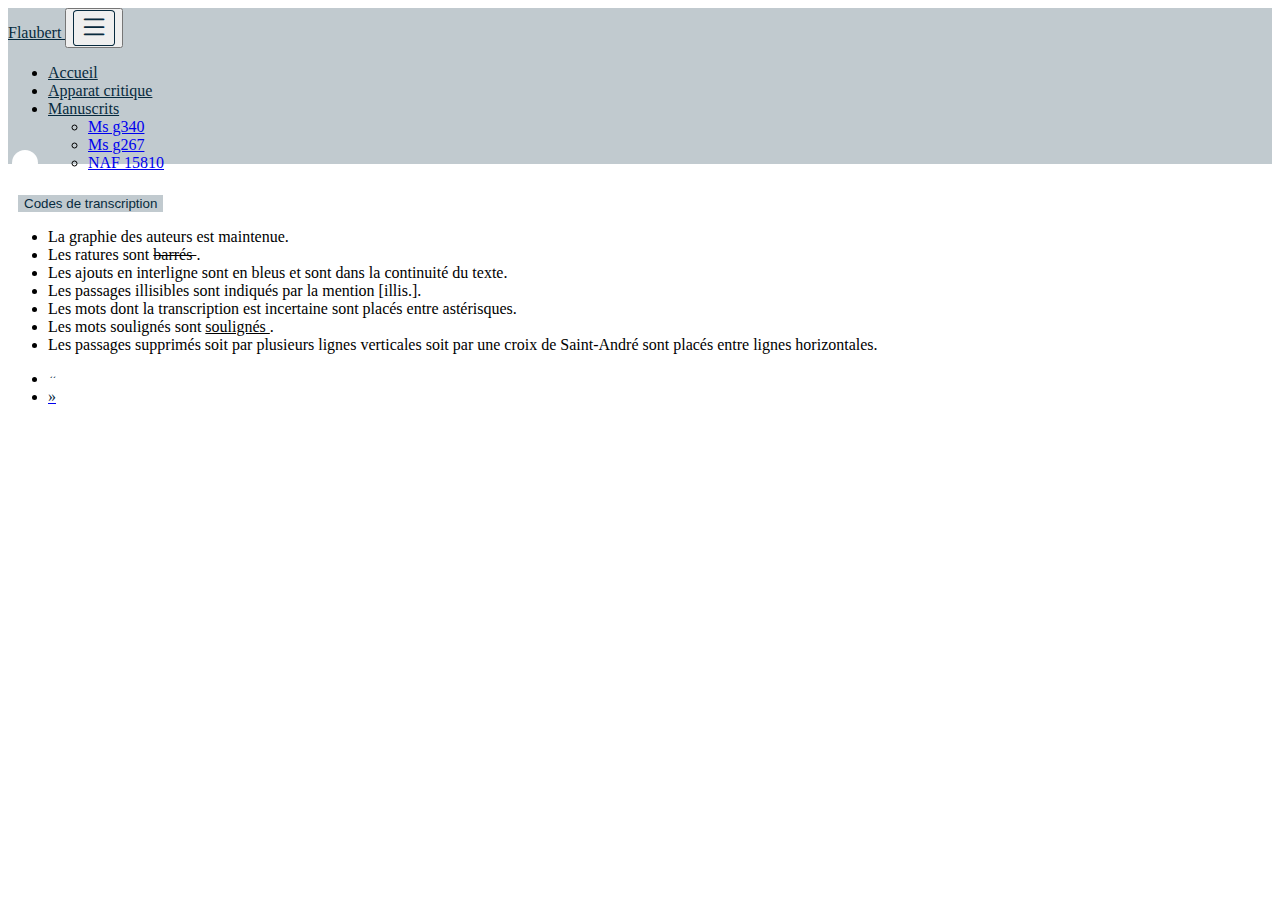
<file: g340.html>
<!DOCTYPE html>
<html lang="fr">
 <head>
  <meta charset="utf-8"/>
  <title>
   Le Château des cœurs
  </title>
  <link crossorigin="anonymous" href="https://cdn.jsdelivr.net/npm/bootstrap@4.6.1/dist/css/bootstrap.min.css" integrity="sha384-zCbKRCUGaJDkqS1kPbPd7TveP5iyJE0EjAuZQTgFLD2ylzuqKfdKlfG/eSrtxUkn" rel="stylesheet"/>
  <link href="https://cdn.jsdelivr.net/npm/bootstrap-icons@1.8.2/font/bootstrap-icons.css" rel="stylesheet"/>
  <link href="css/style.css" rel="stylesheet"/>
  <script crossorigin="anonymous" integrity="sha384-DfXdz2htPH0lsSSs5nCTpuj/zy4C+OGpamoFVy38MVBnE+IbbVYUew+OrCXaRkfj" src="https://cdn.jsdelivr.net/npm/jquery@3.5.1/dist/jquery.slim.min.js">
  </script>
  <script crossorigin="anonymous" integrity="sha384-fQybjgWLrvvRgtW6bFlB7jaZrFsaBXjsOMm/tB9LTS58ONXgqbR9W8oWht/amnpF" src="https://cdn.jsdelivr.net/npm/bootstrap@4.6.1/dist/js/bootstrap.bundle.min.js">
  </script>
  <script crossorigin="anonymous" integrity="sha256-9/aliU8dGd2tb6OSsuzixeV4y/faTqgFtohetphbbj0=" src="https://code.jquery.com/jquery-3.5.1.min.js">
  </script>
 </head>
 <body>
  <!-- Barre de navigation -->
  <div id="navbar">
   <div class="container-fluid">
    <div class="row">
     <nav class="col navbar navbar-expand-lg">
      <a class="navbar-brand" href="index.html">
       Flaubert
      </a>
      <button class="navbar-toggler" data-target="#navbarScroll" data-toggle="collapse" type="button">
       <i class="bi bi-list bi">
       </i>
      </button>
      <div class="collapse navbar-collapse" id="navbarScroll">
       <ul class="navbar-nav mr-auto my-2 my-lg-0 navbar-nav-scroll" style="max-height: 100px;">
        <li class="nav-item">
         <a class="nav-link" href="index.html">
          Accueil
         </a>
        </li>
        <li class="nav-item">
         <a class="nav-link" href="apparat.html">
          Apparat critique
         </a>
        </li>
        <li class="nav-item dropdown active">
         <a aria-expanded="false" class="nav-link dropdown-toggle" data-toggle="dropdown" href="corpus.html" id="navbarScrollingDropdown" role="button">
          Manuscrits
         </a>
         <ul aria-labelledby="navbarScrollingDropdown" class="dropdown-menu">
          <li>
           <a class="dropdown-item" href="g340.html?id=0">
            Ms
g340
           </a>
          </li>
          <li>
           <a class="dropdown-item" href="g267.html?id=0">
            Ms
g267
           </a>
          </li>
          <li>
           <a class="dropdown-item" href="NAF15810.html?id=0">
            NAF
15810
           </a>
          </li>
         </ul>
        </li>
       </ul>
      </div>
     </nav>
     <!-- Bouton jour/nuit -->
     <div class="col-1 pt-3">
      <div class="theme-switch-wrapper">
       <label class="theme-switch" for="checkbox">
        <input id="checkbox" type="checkbox"/>
        <div class="slider round">
        </div>
       </label>
      </div>
     </div>
    </div>
   </div>
  </div>
  <div class="container-fluid">
   <div class="row">
    <div class="col">
     <button class="btn btn-primary" data-target=".bd-example-modal-sm" data-toggle="modal" type="button">
      Codes de transcription
     </button>
     <div aria-hidden="true" aria-labelledby="mySmallModalLabel" class="modal fade bd-example-modal-sm justify-content-start pt-3" role="dialog" tabindex="-1">
      <div class="modal-dialog modal-sm">
       <div class="modal-content">
        <p>
         <ul>
          <li>
           La graphie des auteurs est maintenue.
          </li>
          <li>
           Les ratures sont
           <del>
            barrés
           </del>
           .
          </li>
          <li>
           Les ajouts en interligne sont en bleus et sont dans la continuité du texte.
          </li>
          <li>
           Les passages illisibles sont indiqués par la mention [illis.].
          </li>
          <li>
           Les mots dont la transcription est incertaine sont placés entre astérisques.
          </li>
          <li>
           Les mots soulignés sont
           <span style="text-decoration: underline;">
            soulignés
           </span>
           .
          </li>
          <li>
           Les passages supprimés soit par plusieurs lignes verticales soit par une croix de Saint-André sont placés entre lignes horizontales.
          </li>
         </ul>
        </p>
       </div>
      </div>
     </div>
    </div>
    <!-- Bouton foliotage -->
    <div class="col">
     <nav aria-label="foliotage">
      <ul class="pagination justify-content-end pt-3">
       <li class="page-item">
        <a aria-label="Previous" class="page-link folio" href="#" id="previous">
         <span aria-hidden="true" style="color: var(--frame-font-color);">
          «
         </span>
        </a>
       </li>
       <li class="page-item">
        <a aria-label="Next" class="page-link folio" href="#" id="next">
         <span aria-hidden="true" style="color: var(--frame-font-color);">
          »
         </span>
        </a>
       </li>
      </ul>
     </nav>
    </div>
   </div>
  </div>
  <div class="container-fluid" id="mainText">
   <div class="row" id="text">
    <div>
    </div>
    <div class="col-12 col-lg-6 myImage card overflow-auto" id="myImage0" style="display:none; max-width:100%; max-height:80vh; height:auto;">
     <img src="media/Xms_g_340_010v.jpg"/>
    </div>
    <div class="col-12 col-lg-6 myText card overflow-auto" id="myText0" style="display:none; max-height:80vh">
     <h2 class="play-title">
      8ème tableau. Le pays de la toilette.
     </h2>
     <p class="note-left">
      les
      <br/>
      gnomes
      <br/>
      au
      <br/>
      lieu
      <br/>
      des fées.
     </p>
     <p class="main">
      des arbres à perruque – à poudre (les fleurs chargées de
      <br/>
      poudre sous des houpes qu’on peut ceuillir, quand on en
      <br/>
      a besoin – le vent, en passant, fait une poussière blanche de poudre
      <br/>
      de riz, qui couvre les gazons. des arbres à peignes,
      <br/>
      des arbres à miroir – les cosmétiques poussent comme des roseaux.
      <br/>
      les fontaines sont d’eau de rose, et d’eau de cologne – les montagnes
      <br/>
      blanches et rouges sont de fard – ne pas oublier l’arbre
      <br/>
      à rasoir et à blaireaux – les rasoirs, luisant au soleil, figurent
      <br/>
      les feuilles – les blaireaux chargés de mousse de rasoir, représentent
      <br/>
      des fleurs ou les fruits (c’est ce même arbre qui, autrefois, coupa
      <br/>
      si cruellement le prince charmant changé en oiseau bleu.
      <del>
       )
      </del>
      <br/>
      les cailloux sont de savon – de toute forme &amp; de toute couleur.
     </p>
    </div>
    <div class="col-12 col-lg-6 myImage card overflow-auto" id="myImage1" style="display:none; max-width:100%; max-height:80vh; height:auto;">
     <img src="media/Xms_g_340_039.jpg"/>
    </div>
    <div class="col-12 col-lg-6 myText card overflow-auto" id="myText1" style="display:none; max-height:80vh">
     <h2 class="play-title">
      8eme Tableau
      <br/>
      Le Pays de la toilette
     </h2>
     <p class="main">
      Des arbres à perruque. – des arbres à poudre. –
      <br/>
      les fleurs chargées de poudre sont des houpes qu’on
      <br/>
      peut cueillir. – le vent, en passant, fait une
      <br/>
      poussière blanche de poudre de riz, qui couvre
      <br/>
      les gazons. – des arbres à peignes – des arbres
      <br/>
      à miroir – les cosmétiques poussent comme
      <br/>
      des roseaux. – les fontaines sont d’eau de rose, et d’eau de cologne. – les montagnes blanches et rouges sont de fard. – il y a encore, l’arbre à rasoirs et l’arbre à blaireaux –
     </p>
    </div>
    <div class="col-12 col-lg-6 myImage card overflow-auto" id="myImage2" style="display:none; max-width:100%; max-height:80vh; height:auto;">
     <img src="media/Xms_g_340_039v.jpg"/>
    </div>
    <div class="col-12 col-lg-6 myText card overflow-auto" id="myText2" style="display:none; max-height:80vh">
     <p class="main">
      – les rasoirs luisant au soleil figurent les
      <br/>
      feuilles – les blaireaux chargés de mousse de
      <br/>
      savon représentent les fleurs ou les fruits. –
      <br/>
      (c’est ce même arbre qui, autrefois, coupa
      <br/>
      si cruellement le prince charmant changé
      <br/>
      en oiseau bleu.) – les Cailloux sont de
      <br/>
      savon de toute forme et de toute couleur. –
      <br/>
      – des étoffes sont étendues sur les collines,
      <br/>
      ou dans les plaines, comme des carrés de
      <br/>
      cultures diverses. – des mouches voltigent ça et là ; – la mouche assassine – la capricieuse – la provocante – elles viennent
      <br/>
      se coller, d’elles mêmes, sur les visages des
      <br/>
      jolies femmes. – la jeune laitière arrive,
      <br/>
      toute effarée, toute honteuse. – le roi des
      <br/>
      gnômes qui la tient par la main, la
      <br/>
      promène et lui explique les choses du décor. – puis il fait un signal et des
      <br/>
      soubrettes élégantes accourent. – toilette de la jeune fille. – c’est le commencement du ballet de la toilette. – peu à peu le ballet
      <br/>
      s’augmente puis il arrive à son apogée. –
      <br/>
      – après le ballet, le roi des gnômes demande
      <br/>
      à la jeune fille si elle est heureuse de
      <br/>
      se trouver au milieu de tant de belles
      <br/>
      choses. – Je suis heureuse de me trouver
      <br/>
      si bien vêtue, répond elle ; mais ce pays
      <br/>
      que j’ai trouvé si beau en arrivant commence
      <br/>
      à me sembler bien fade. – J’en suis à
      <br/>
      regretter nos champs et le pâtés où
      <br/>
      broute notre vache. –
      <br/>
      oh ! la vilaine façon de parler, dit
      <br/>
      le gnôme et les grossières idées ! –
     </p>
    </div>
    <div class="col-12 col-lg-6 myImage card overflow-auto" id="myImage3" style="display:none; max-width:100%; max-height:80vh; height:auto;">
     <img src="media/Xms_g_340_040.jpg"/>
    </div>
    <div class="col-12 col-lg-6 myText card overflow-auto" id="myText3" style="display:none; max-height:80vh">
     <p class="main">
      – Je parle comme une villageoise ; – que voulez vous,
      <br/>
      dit la jeune fille, Je ne suis pas accoutumée aux
      <br/>
      façons d’ici [
      <del>
       qui me paraissent bien grimacières,
       <br/>
       entre nous. –
      </del>
      <br/>
      C’est pourtant le pays de l’élégance,
      <br/>
      des belles manières et du suprême bon ton. – objecte
      <br/>
      le roi des gnômes. –
      <br/>
      Je n’entends rien à tout cela, dit la jeune
      <br/>
      fille. – tout ce que je sais c’est que vos fontaines
      <br/>
      d’eau de cologne m’affadissent et que la tête
      <br/>
      me tourne rien qu’en regardant vos montagnes
      <br/>
      de fard et vos arbres à houpes. –
      <br/>
      peut-être, dit une des suivantes, madame
      <br/>
      a t’elle besoin de quelque nourriture ? –
      <br/>
      C’est possible dit la jeune fille.
      <br/>
      – que desire madame ? –
      <br/>
      moi, répond la jeune fille, oh ! mon dieu
      <br/>
      je me contenterais d’une omelette au lard. –
      <br/>
      – à ce mot d’omelette au lard, tou
      <del>
       t
      </del>
      /s les |assistants donnent les marques d’un profond
      <br/>
      dégoût. –
      <br/>
      Mais vous avez des desirs de basse courière,
      <br/>
      dit le roi des gnômes. – il faudrait vous efforçer
      <br/>
      d’élever votre esprit au niveau de votre
      <br/>
      costume. –
      <br/>
      J’ai une superbe toilette, c’est vrai ;
      <br/>
      dit la jeune fille ; mais ça ne change pas
      <br/>
      mes goûts et mes idées ; – et je n’épouvre pas
      <br/>
      du tout le besoin d’en changer. –
      <br/>
      quoi, dit le roi des gnômes, ne seriez
      <br/>
      vous pas heureuse d’avoir l’esprit cultivé ?
      <br/>
      – moi, dit la jeune fille, pas du tout.
     </p>
    </div>
    <div class="col-12 col-lg-6 myImage card overflow-auto" id="myImage4" style="display:none; max-width:100%; max-height:80vh; height:auto;">
     <img src="media/Xms_g_340_040v.jpg"/>
    </div>
    <div class="col-12 col-lg-6 myText card overflow-auto" id="myText4" style="display:none; max-height:80vh">
     <p class="main">
      mais, au moins, dit le roi des gnômes, seriez
      <br/>
      vous bien aise de posséder les belles manières ?
      <br/>
      – je n’en vois pas la nécessité. – dit la
      <br/>
      jeune fille. –
      <br/>
      alors vous vous contentez de rester
      <br/>
      telle que vous êtes ? – dit le roi.
      <br/>
      dame, oui. – répond la jeune
      <br/>
      fille.
      <br/>
      – mais cela ne suffit pas pour
      <br/>
      séduire, pour plaire. –
      <br/>
      pour plaire ! – dit la jeune fille –
      <br/>
      c’est pourtant cela que je voudrais. –
      <br/>
      je ne suis donc pas bien ainsi ? –
      <br/>
      que de choses vous manquent encore
      <br/>
      pour être parfaite ! –
      <br/>
      et quand j’aurai ces choses – je
      <br/>
      plairai ?
      <br/>
      vous serez irrésistible. –
      <br/>
      – oui. mais qui me donnera ces choses
      <br/>
      dont j’ai besoin et que j’ignore, puisque
      <br/>
      je n’en sens pas du tout la nécessité ?
      <br/>
      qui vous les donnera ? – les personnes
      <br/>
      attachées à votre maison ; car belle comme
      <br/>
      vous êtes, vous êtes digne d’avoir une cour. –
      <br/>
      et vous allez en avoir une. – (
      <span class="underline">
       sur un signe
      </span>
      <br/>
      <del>
       quatre
      </del>
      <span class="underline">
       du gnôme, cinq personnages se
       <br/>
       présentent – ils sont convenablement vêtus ;
       <br/>
       mais dans une grande recherche.
      </span>
      )
      <br/>
      voici d’abord, dit le roi des gnômes, (en désignant
      <br/>
      un des personnages) – le chevalier Printemps –
      <br/>
      ce sera votre écuyer cavalcadour et il vous
      <br/>
      initiera aux belles manières. – celui-ci, c’est
     </p>
    </div>
    <div class="col-12 col-lg-6 myImage card overflow-auto" id="myImage5" style="display:none; max-width:100%; max-height:80vh; height:auto;">
     <img src="media/Xms_g_340_041.jpg"/>
    </div>
    <div class="col-12 col-lg-6 myText card overflow-auto" id="myText5" style="display:none; max-height:80vh">
     <p class="main">
      l’amiral zéphir – il vous fera parcourir les plus
      <br/>
      beaux endroits de ce royaume – les voyages forment
      <br/>
      la jeunesse. –
      <br/>
      – oui, dit l’amiral zéphir. – nous nous
      <br/>
      embarquerons d’abord sur le fleuve de lait sur
      <br/>
      les bords duquel les habitants ne parlent qu’en musique. –
      <br/>
      – le vaisseau que nous monterons est tout dérisoire
      <br/>
      vert avec des sculptures plus fines que celles des
      <br/>
      branches d’un éventail fouillé par un artiste chinois. –
      <br/>
      – les voiles sont de pourpre – les cordages de
      <br/>
      filigrane – les mots sont d’or et d’argent – la
      <br/>
      poupe représente une belle femme taillée dans
      <br/>
      une émeraude colossalle. – l’ancre est
      <del>
       d’emeraude
      </del>
      <ins>
       de rubis
      </ins>
      <br/>
      et quand on la jette dans les flots ou qu’on
      <br/>
      la retire, elle fait entendre des chants si mélodieux
      <br/>
      que c’est merveille. – quantité de peintures
      <br/>
      décorent l’intérieur du navire – quelques unes dont
      <br/>
      éxécutées avec une si rare perfection que de
      <br/>
      temps à autres elles s’animent – c’est la vie en
      <br/>
      miniature. – pour mousses, pour matelots, nous
      <br/>
      avons des poëtes, des musiciens, des sculpteurs –
      <br/>
      le pilote est un architecte qui fait quand il lui
      <br/>
      plait sortir des flots des palais de toutes sortes
      <br/>
      où l’équipage se repose. – mille femmes délicieuses
      <br/>
      nagent constamment à l’avant du vaisseau et
      <br/>
      véritablement nous naviguons au milieu d’un
      <br/>
      choeur de danses. – quand vous voudrez dormir,
      <br/>
      un alcyon, sur ses ailes étendues, vous bercera
      <br/>
      comme un enfant – à votre réveil, s’il vous prend
      <br/>
      fantaisie de quelque toilette, il vous suffira de
      <br/>
      tremper votre main dans l’eau et d’en secouer ensuite
      <br/>
      les gouttes sur votre chevelure, chaque goutte
      <br/>
      en tombant durcira et vous serez inondée de
      <br/>
      perles fines et de toutes les espèces de pierreries. –
     </p>
    </div>
    <div class="col-12 col-lg-6 myImage card overflow-auto" id="myImage6" style="display:none; max-width:100%; max-height:80vh; height:auto;">
     <img src="media/Xms_g_340_041v.jpg"/>
    </div>
    <div class="col-12 col-lg-6 myText card overflow-auto" id="myText6" style="display:none; max-height:80vh">
     <p class="note-right">
      ⁜ Comment les trouvez
      <br/>
      vous, dit le roi des
      <br/>
      gnômes à la jeune fille ?
      <br/>
      – parfaitement
      <br/>
      inintelligibles, dit
      <br/>
      la jeune fille. – tout
      <br/>
      ce que je remarque
      <br/>
      c’est que leur costume
      <br/>
      ne me plaît pas. –
      <br/>
      – qu’à cela ne
      <br/>
      tienne, dit le roi
      <br/>
      des gnômes. –
      <br/>
      (
      <span class="underline">
       aussitôt, les pièces
       <br/>
       d’étoffes étendues
       <br/>
       dans les plaines
       <br/>
       viennent, d’elles
       <br/>
       mêmes, habiller
       <br/>
       splendidement les
       <br/>
       3 personnages
      </span>
      )
     </p>
     <p class="main">
      que vous dirais-je, du reste ? – tout est à l’avenant. –
      <br/>
      vous plaît-il que nous partions tout-à-l’heure ? –
      <br/>
      – cet autre, dit le des gnômes, est l’abbé
      <br/>
      calibri. – il est notre poëte ordinaire et vous
      <br/>
      initiera à tous les raffinements de l’esprit. –
      <br/>
      – il vous inculquera la belle façon de parler,
      <br/>
      les tours de phrases ingénieux – les délicatesses
      <br/>
      de pensée
      <del>
       s
      </del>
      . –
      <br/>
      l’abbé répond par un madrigal. –
      <br/>
      il tire un livre de sa poche et demande à
      <br/>
      la jeune fille
      <ins>
       la permission
      </ins>
      de lui en lire quelques extraits,
      <br/>
      pendant qu’elle va considérer les divers habitants
      <br/>
      du royaume. – quelques minutes me suffiront,
      <br/>
      dit il, pour élever cette intelligence dont la
      <br/>
      forme me parait furieusement enfoncée dans
      <br/>
      la matière. – ⁜
      <br/>
      (
      <span class="underline">
       à ce moment des espèces d’automates
       <br/>
       paraissent au fond du théatre. – ces automates
       <br/>
       sont ainsi faits : – ils restent dans la plus parfaite
       <br/>
       immobilité jusqu’à ce que l’un deux, à l’aide
       <br/>
       du clef, remonte l’autre ; alors celui qui a été
       <br/>
       remonté se met à parler avec une volubilité
       <br/>
       extrême, et fait, par exemple, si c’est un automate
       <br/>
       homme, une déclaration échevelée à l’autre qui
       <br/>
       est une automate femme. – pendant la déclaration
       <br/>
       l’automate femme reste dans la plus parfaite
       <br/>
       immobilité, alors l’automate homme remonte
       <br/>
       la femme à son tour et rétombe, lui, dans
       <br/>
       l’attitude rigide d’un polichinelle ; – la femme
       <br/>
       répond à son tour etc etc.
      </span>
      )
      <br/>
      les drôles de gens, dit la jeune fille. –
      <br/>
      elle remonte le théatre pour les voir de plus
      <br/>
      près. – l’abbé la suit son livre à la main ;
      <br/>
      et lui fait la lecture. – le chevalier printemps
      <br/>
      fait des poses avec l’amiral zéphir. –
     </p>
    </div>
    <div class="col-12 col-lg-6 myImage card overflow-auto" id="myImage7" style="display:none; max-width:100%; max-height:80vh; height:auto;">
     <img src="media/Xms_g_340_042.jpg"/>
    </div>
    <div class="col-12 col-lg-6 myText card overflow-auto" id="myText7" style="display:none; max-height:80vh">
     <p class="main">
      un gnôme subalterne, dit alors au roi des gnômes,
      <br/>
      je crains bien que l’abbé en soit pour ses frais de
      <br/>
      lecture. –
      <br/>
      pourquoi ? – demande le roi.
      <br/>
      parce que cette petite fille me parait si naïve, si
      <br/>
      franche, si naturelle et si pleine de bon sens
      <br/>
      que le factice, le convenu, le prétentieux, le
      <br/>
      maniéré doit avoir peu de prise sur elle. –
      <br/>
      je le crains. – répond le roi.
      <br/>
      – des personnages de toute sorte inondent le
      <br/>
      théatre ; mais ce que remarquent le plus la jeune
      <br/>
      fille c’est le changement de modes. – en effet, à
      <br/>
      chaque instant les costument changent. – elle
      <br/>
      en remarque un particulièrement – alors, elle descend
      <br/>
      la scène et s’adressant au roi des gnômes elle
      <br/>
      dit qu’elle voudrait bien porter un pareil costume. –
      <br/>
      – mais cela est très vieux, répond le roi, vous
      <br/>
      n’y songez pas – c’était porté il y a 10 minutes. –
      <br/>
      et celui-ci, dit la jeune fille désignant
      <br/>
      un autre costume ?
      <br/>
      oh ! celui là est trop neuf. – il ne sera à
      <br/>
      la mode que dans une demie heure ; répond
      <br/>
      le roi. –
      <br/>
      (
      <span class="underline">
       peu à peu le théatre se dégarnit et
       <br/>
       les personnages essentiels à l’action sont seuls
       <br/>
       scène
      </span>
      .)
      <br/>
      eh ! bien, dit l’abbé, l’éducation est
      <br/>
      faite. –
      <br/>
      nous allons bien voir, dit le roi des
      <br/>
      gnômes ; mais j’ai bien peur du contraire. –
      <br/>
      – ne trouvez vous pas, madame, dit le
      <br/>
      roi des gnômes, qu’il manque quelque chose
      <br/>
      à ce pays charmant ?
     </p>
    </div>
    <div class="col-12 col-lg-6 myImage card overflow-auto" id="myImage8" style="display:none; max-width:100%; max-height:80vh; height:auto;">
     <img src="media/Xms_g_340_042v.jpg"/>
    </div>
    <div class="col-12 col-lg-6 myText card overflow-auto" id="myText8" style="display:none; max-height:80vh">
     <p class="main">
      mais non, dit la jeune fille, je ne vois pas –
      <br/>
      quoi donc ?
      <br/>
      – une vache, dit le roi.
      <br/>
      – oh ! fi ! – l’horreur ! – dit la jeune fille. –
      <br/>
      pouvez vous employer des termes d’une grossiereté
      <br/>
      pareille ! – si on veut à toute force exprimer une
      <br/>
      idée aussi répugnante
      <del>
       .
      </del>
      /, on dit : la nourrice aux flancs
      <br/>
      roux qui mugit dans les herbes. n’est-ce-pas,
      <br/>
      l’abbé ? –
      <br/>
      bravo, dit-à-part le roi des gnômes,
      <br/>
      poursuivons. – – puis tout haut et en s’inclinant :
      <br/>
      je tâcherai de profiter de la leçon, madame.
      <br/>
      Voyez donc, mon cher Printemps, dit
      <br/>
      la jeune fille, la gauche façon de saluer. –
      <br/>
      vous n’avez aucune frace, mon bon seigneur,
      <br/>
      aucune désinvolture. –
      <br/>
      soit, dit le roi des gnômes ; mais je vais
      <br/>
      réparer tous mes torts en vous faisant servir…
      <br/>
      quoi donc ? – dit la jeune fille.
      <br/>
      – une omelette au lard, – répond le roi.
      <br/>
      – il ne s’en est fallu de rien que je ne m’évanouisse
      <br/>
      à ce mot là ; mais par la blancheur des colombes,
      <br/>
      vous avez donc une nature de bourier ? – qu’on
      <br/>
      m’apporte tout au plus un parfum de jasmin
      <br/>
      trempé dans un
      <del>
       e
      </del>
      <del>
       p
      </del>
      souvenir de l’ubéreuse avec
      <br/>
      une pointe de regrets de giroflée. –
      <br/>
      elle va bien, dit le roi. – puis s’adressant
      <br/>
      à la jeune fille, vous sentez vous en état de
      <br/>
      supporter quelque musique ? (dit la jeune fille)
      <br/>
      cela m’agite singulièrement les nerfs ;
      <br/>
      mais cependant… (dit la jeune fille.)
      <br/>
      Qu’on fasse avancer mon orchestre,
      <br/>
      dit le roi, surtout qu’on n’oublie point les
      <br/>
      flûtes et les cymbales. –
     </p>
    </div>
    <div class="col-12 col-lg-6 myImage card overflow-auto" id="myImage9" style="display:none; max-width:100%; max-height:80vh; height:auto;">
     <img src="media/Xms_g_340_043.jpg"/>
    </div>
    <div class="col-12 col-lg-6 myText card overflow-auto" id="myText9" style="display:none; max-height:80vh">
     <p class="main">
      – vous voulez donc m’écorcher toute vive ! –
      <br/>
      – si vous voulez des cymbales prenez au moins
      <br/>
      les deux aîles d’un papillon pour flûter la tige
      <br/>
      d’une violette et je pourrai entendre votre
      <br/>
      symphonie sans trop me boucher les oreilles.
      <br/>
      <ins>
       (
      </ins>
      <ins>
       dit la jeune fille
      </ins>
      <ins>
       )
      </ins>
      – non, dit l’abbé, point de musique ;
      <br/>
      mais plus tôt quelque poësie. (
      <span class="underline">
       il recite
      </span>
      )
     </p>
     <p class="line">
      Allez au pays de chine
     </p>
     <p class="line">
      et sur ma table apportez
     </p>
     <p class="line">
      le papiet de paille fine
     </p>
     <p class="line">
      plein de reflets argentés.
     </p>
     <p class="main">
      – la chine – c’est bien barbare, dit la jeune fille.
      <br/>
      – quand au papier de paille, cela est rugueux et
      <br/>
      agaçant, cela vous *
      <del>
       cris
      </del>
      * crispe le toucher et vous
      <br/>
      éraille les yeux.
     </p>
     <p class="line">
      pour encre et pour écritoire
     </p>
     <p class="line">
      allez prendre à l’alhambra
     </p>
     <p class="line">
      le sang d’une mûre noire
     </p>
     <p class="line">
      et l’écorce d’un cédrat.
     </p>
     <p class="main">
      –
      <del>
       pour
      </del>
      encre ! – écritoire ! – quelle grossiereté ! –
      <br/>
      et ce sang, pour l’amour de dieu otez moi ce sang !
      <br/>
      <ins>
       (
      </ins>
      <ins>
       dit la jeune fille
      </ins>
     </p>
     <p class="line">
      alors de ma main fidèlle
     </p>
     <p class="line">
      peut-être oserais-je, un jour,
     </p>
     <p class="line">
      <del>
       écrire
      </del>
      <ins>
       traçer doux
      </ins>
      le nom de celle
     </p>
     <p class="line">
      qui me fait
      <span class="underline">
       mourir
      </span>
      d’amour
     </p>
     <p class="main">
      J’aime assez la main fidèle – oserais-je est
      <br/>
      d’écl délicat – traçer le doux nom est absolument
      <br/>
      délicieux ; mais Amour ! cela choque étrangement
      <br/>
      la pudeur – on peut le faire soupçonner avec
      <br/>
      des précautions ; mais le nommer, jamais.
      <br/>
      <ins>
       (dit la jeune fille)
      </ins>
      Allons, dit le roi des gnomes c’est une
      <br/>
      grue accomplie. – il ne s’agit plus que de
      <br/>
      la retenir ici. – c’est l’afaire du capitaine
      <br/>
      Bourreau des cœurs, le don juan de cet
      <br/>
      empire. –
     </p>
    </div>
    <div class="col-12 col-lg-6 myImage card overflow-auto" id="myImage10" style="display:none; max-width:100%; max-height:80vh; height:auto;">
     <img src="media/Xms_g_340_043v.jpg"/>
    </div>
    <div class="col-12 col-lg-6 myText card overflow-auto" id="myText10" style="display:none; max-height:80vh">
     <p class="main">
      – le capitaine bourreau des cœurs, paraît. – tout
      <br/>
      le monde se retire. – la jeune fille est charmée
      <br/>
      de son extérieur. – ici commençe entre eux
      <br/>
      une scène d’amour pleine de maniérisme
      <br/>
      et d’afféterie, on y étale des sentiments
      <br/>
      dignes de la Sybille d’octave feuillet,
      <br/>
      le langage est à la hauteur des idées. – quand le capitaine bourreau des cœurs
      <br/>
      croit avoir subjugué la jeune fille, il lui
      <br/>
      fait une déclaration à toute vapeur et
      <br/>
      la supplie de lui donner son cœur. –
      <br/>
      la jeune fille qui a été fascinée
      <br/>
      comme par un serpent, hésite, se
      <br/>
      trouble, balbutie. –
      <br/>
      Elle est à nous dit le capitaine
      <br/>
      bourreau des cœurs. –
      <br/>
      tout-à-coup, la jeune fille fait
      <br/>
      un violent effort sur elle-même – on sent
      <br/>
      toutes les souffrances qu’elle éprouve
      <br/>
      et qu’elle peine elle a se retrouver elle-même
      <br/>
      au milieu de ce pays qui l’enchante ; mais
      <br/>
      elle triomphe et dit : mon cœur n’est pas
      <br/>
      à moi. – n’en parlons plus – je le garde
      <br/>
      tout entier pour celui que j’aime et
      <br/>
      que je voudrais revoir à tout prix.
      <br/>
      – à ce moment le roi des gnômes
      <br/>
      revient avec toute sa cour. –
      <del>
       il parait
      </del>
      <br/>
      tu veux revoir ce jeune homme ? – eh ! bien,
      <br/>
      soit. – tu pourras même te retrouver
      <br/>
      avec lui – l’entendre – lui parler ; mais
      <br/>
      si dans n’importe quelle circonstance
      <br/>
      tu as le malheur de lui dire : Je suis la
      <br/>
      petite laitière – tu mourras. – accepte
      <br/>
      tu à ce prix là ?
      <br/>
      J’accepte, dit la jeune fille.
      <br/>
      <span class="underline">
       Tableau
      </span>
      . (
      <span class="underline">
       la toile tombe
      </span>
      .)
     </p>
    </div>
    <div class="col-12 col-lg-6 myImage card overflow-auto" id="myImage11" style="display:none; max-width:100%; max-height:80vh; height:auto;">
     <img src="media/Xms_g_340_076.jpg"/>
    </div>
    <div class="col-12 col-lg-6 myText card overflow-auto" id="myText11" style="display:none; max-height:80vh">
     <p class="folio">
      129-130.
     </p>
     <h2 class="play-title">
      Scène II.
     </h2>
     <span class="stage">
      Paul, Dominique.
     </span>
     <span class="stage">
      (Paul reste immobile, suivant du regard, les Pasteurs qui s’eloignent)
     </span>
     <span class="speaker">
      Dominique
     </span>
     <p class="main">
      Monsieur ! monsieur !
     </p>
     <span class="speaker">
      Paul
     </span>
     <p class="main">
      hein ?
     </p>
     <span class="speaker">
      Dominique
     </span>
     <p class="main">
      Suivons les ! ou plutot quittons les ! Partons definitivement
     </p>
     <span class="speaker">
      Paul
     </span>
     <p class="main">
      <del>
       Eh !
      </del>
      Pourquoi
     </p>
     <span class="speaker">
      Dominique.
     </span>
     <p class="main">
      Monsieur ne va pas, j’imaginer, passer le restant de ses jours avec ces espèces
      <br/>
      de sauvage
     </p>
     <span class="speaker">
      Paul
     </span>
     <p class="main">
      Leur tristesse est belle, cependant, ils boivent dans leurs mains l’eau des
      <br/>
      monts, dorment au soleil, chassent l’antilope. &amp; les fatigues d’un
      <br/>
      travail exorbitant les defaits de l’ambition, l’etourdissement que
      <br/>
      nous procure la gde machine civilisée, ils ne reconnaissent rien
      <br/>
      de tout cela. moi, je trouve qu’il y a ici un charme
     </p>
     <span class="speaker">
      Dominique
     </span>
     <p class="main">
      d’accord. le paysage est magnifique mais
     </p>
     <span class="speaker">
      Paul
     </span>
     <p class="main">
      on voudrait même y vivre perpetuellement, si l’on pouvait dans
      <br/>
      cette solitude avoir le coeur desiré, la bien aimée inconnue…
     </p>
     <span class="speaker">
      Dominique
     </span>
     <span class="stage">
      (– à part, en haussant les epaules)
     </span>
     <p class="main">
      Ah ! nous y re-voilà !
      <span class="stage">
       (
       <del>
        haut
       </del>
       <ins>
        à Paul
       </ins>
       )
      </span>
      decidement que voulez-vous ?
      <br/>
      que cherchez-vous ? où est le but ? il y a six moi nous etions
      <br/>
      en Chine, quand
     </p>
    </div>
    <div class="col-12 col-lg-6 myImage card overflow-auto" id="myImage12" style="display:none; max-width:100%; max-height:80vh; height:auto;">
     <img src="media/Xms_g_340_077.jpg"/>
    </div>
    <div class="col-12 col-lg-6 myText card overflow-auto" id="myText12" style="display:none; max-height:80vh">
     <p class="folio">
      131.
     </p>
     <p class="main">
      tout a coup, vous
      <del>
       vous jetez
      </del>
      <ins>
       bondissez
      </ins>
      derrière un palanquin. où se trouvaient etendu
     </p>
     <span class="speaker">
      Paul
     </span>
     <p class="main">
      oui. J’avais cru… si bizarre &amp; si charmante ! il m’avait semblé…
     </p>
     <span class="speaker">
      Dominique
     </span>
     <p class="main">
      <del>
       Il vous a semblé
      </del>
      <ins>
       Oh !
      </ins>
      durant trois jours.
      <del>
       moi
      </del>
      ,
      <ins>
       pendant ce temps là
      </ins>
      je me mets à la besogne
      <br/>
      ma torture était faite ! j’allais fonder une
      <del>
       magasin
      </del>
      <ins>
       maison
      </ins>
      de curiosités –
      <br/>
      patatras ! vous revenez tête basse
      <ins>
       le coeur gros
      </ins>
      &amp; nous de [illis.] p. les pages les plus
      <br/>
      saugrenus, le mongol, l’inde, la Perse,
      <del>
       l’Egypte
      </del>
     </p>
     <span class="speaker">
      Paul
     </span>
     <p class="main">
      et partout…
      <del>
       partout
      </del>
      … la desillusion !
     </p>
     <span class="speaker">
      Dominique
     </span>
     <p class="main">
      Oh !
      <del>
       de quoi
      </del>
      <ins>
       de la desillusion
      </ins>
      à meubler trois [illis.] au gd [illis.] ! enfin nous arrivons
      <br/>
      en Espagne. cette fois, vous la reconnaissez. c’est bien elle. [illis.].
     </p>
     <span class="speaker">
      Paul
     </span>
     <p class="main">
      toutes les apparences, en effet
     </p>
     <span class="speaker">
      Dominique
     </span>
     <p class="main">
      j’avais même pris des [illis.] une mine argentifère. Mais non
      <br/>
      ce n’était pas
      <ins>
       elle
      </ins>
      encore.
      <del>
       [illis.]-là &amp;
      </del>
      nous voilà ici !
     </p>
     <span class="speaker">
      Paul
     </span>
     <p class="main">
      que veux-tu ?
     </p>
     <span class="speaker">
      Dominique.
     </span>
     <p class="main">
      en partir &amp; tout de suite ; ou sinon, monsieur avec tout le
      <br/>
      respect que je vous dois…
     </p>
     <span class="speaker">
      Paul
     </span>
     <p class="main">
      quoi,
      <del>
       après
      </del>
      ?
     </p>
     <span class="speaker">
      Dominique.
     </span>
     <p class="main">
      Je serai forcé de guetter Monsieur.
     </p>
    </div>
    <div class="col-12 col-lg-6 myImage card overflow-auto" id="myImage13" style="display:none; max-width:100%; max-height:80vh; height:auto;">
     <img src="media/Xms_g_340_078.jpg"/>
    </div>
    <div class="col-12 col-lg-6 myText card overflow-auto" id="myText13" style="display:none; max-height:80vh">
     <p class="folio">
      132.
     </p>
     <span class="speaker">
      Paul
     </span>
     <p class="main">
      Tu le regretteras Dominique ! – Peut-etre, vais-je bientôt reussir.
      <br/>
      <del>
       prends garde
      </del>
      .
     </p>
     <span class="speaker">
      Dominique
     </span>
     <p class="main">
      Au moins si je comprenais ! mais c’est la bouteille à l’[illis.] que votre
      <br/>
      diable d’histoire !
     </p>
     <span class="speaker">
      Paul
     </span>
     <p class="main">
      Rien de plus simple ! je dois rencontrer qquepart une jeune fille au coeur
      <br/>
      pur, au desinteressement absolu, la reconnaitre, en etre aimé &amp;,
      <del>
       m’emp
      </del>
      <ins>
       fort
      </ins>
      <br/>
      de cet amour, m’emparer du château des coeurs.
     </p>
     <span class="speaker">
      Dominique
     </span>
     <p class="main">
      Ah ! très bien
      <del>
       ,
      </del>
      /! une femme qui n’existe guère, un chateau qui n’existe
      <br/>
      pas ! car enfin, qu’y a-t-il donc
      <del>
       *de si* [illis.]
      </del>
      dans ce savoyard
      <br/>
      de château
      <del>
       ,
      </del>
      /? des tresors, des diamants ?
     </p>
     <span class="speaker">
      Paul
     </span>
     <p class="main">
      <del>
       oui
      </del>
      <ins>
       non ! mais
      </ins>
      un fortune tellement extraordinaire que tu ne peux même l’imaginer
     </p>
     <span class="speaker">
      Dominique
     </span>
     <p class="main">
      Oh ! oh ! reste à savoir ! allons, Monsieur, un bon *mouvement*. Revenez
      <br/>
      avec moi à Paris ! oh les boulevards, les cafés, les magasins de
      <br/>
      comestibles, les cocottes &amp; les [illis.], vous n’etes donc pas
      <br/>
      français, Monsieur
      <del>
       ,
      </del>
      /? le coeur ne vous dit rien !
     </p>
     <span class="speaker">
      Paul
     </span>
     <p class="main">
      Decidement, je reste !
     </p>
     <span class="speaker">
      Dominique
     </span>
     <p class="main">
      Vous avez tort ! – car sur votre route, vous auriez
      <br/>
      [
      <del>
       illis.
      </del>
      ] recontré…
     </p>
    </div>
    <div class="col-12 col-lg-6 myImage card overflow-auto" id="myImage14" style="display:none; max-width:100%; max-height:80vh; height:auto;">
     <img src="media/Xms_g_340_079.jpg"/>
    </div>
    <div class="col-12 col-lg-6 myText card overflow-auto" id="myText14" style="display:none; max-height:80vh">
     <p class="folio">
      133.
     </p>
     <span class="speaker">
      Paul
     </span>
     <p class="main">
      Au fait
      <del>
       ,
      </del>
      /? p.quoi pas ?
     </p>
     <span class="speaker">
      Dominique
     </span>
     <p class="main">
      J’en suis certain
     </p>
     <span class="speaker">
      Paul
     </span>
     <p class="main">
      Qui te fait croire.
     </p>
     <span class="speaker">
      Dominique
     </span>
     <p class="main">
      un pressentiment
     </p>
     <span class="speaker">
      Paul
     </span>
     <p class="main">
      Il a peut-etre raison. Voilà longtemps que je vagabonde p.
      <br/>
      rien. Il faut peut-etre revenir en arriere ?
      <del>
       même [illis.]
      </del>
      <ins>
       – &amp; puis,
      </ins>
      je
      <br/>
      suis si las ! si decouragé ! – Eh bien soit partons !
     </p>
     <span class="speaker">
      Dominique
     </span>
     <p class="main">
      à la bonne heure ! Je me precipite !
     </p>
    </div>
    <div class="col-12 col-lg-6 myImage card overflow-auto" id="myImage15" style="display:none; max-width:100%; max-height:80vh; height:auto;">
     <img src="media/Xms_g_340_080.jpg"/>
    </div>
    <div class="col-12 col-lg-6 myText card overflow-auto" id="myText15" style="display:none; max-height:80vh">
     <p class="folio">
      134.
     </p>
     <p class="note-left">
      (Pasteur)
     </p>
     <h2 class="play-title">
      Sc. III.
     </h2>
     <span class="stage">
      Au moment où Paul &amp; Dominique vont p. sortir, apparaissent
      <br/>
      sur les trois cotés de la scène, trois valets de pied, en gde tenue.
     </span>
     <span class="speaker">
      I
      <seg rend="superscript">
       er
      </seg>
      valet
     </span>
     <span class="stage">
      (
      <span class="underline">
       à Dominique
      </span>
      )
     </span>
     <p class="main">
      On ne passe pas ! Voyez par l’autre porte !
     </p>
     <span class="speaker">
      Dominique
     </span>
     <p class="main">
      Quelle porte ? –
     </p>
     <span class="stage">
      (
      <span class="underline">
       se tournant vers Paul
      </span>
      )
     </span>
     <p class="main">
      qu’est-ce que ça veut dire
     </p>
     <span class="speaker">
      Paul
     </span>
     <p class="main">
      Je n’en sais rien !
     </p>
     <span class="stage">
      (apercevant le second valet)
     </span>
     <p class="main">
      tiens ! en voilà un
      <br/>
      autre !
     </p>
     <span class="stage">
      (il s’avance)
     </span>
     <span class="speaker">
      2e valet
     </span>
     <span class="stage">
      (à Paul)
     </span>
     <p class="main">
      <del>
       Non
      </del>
      .
      <ins>
       Pardon
      </ins>
      Monsieur. Madame n’est pas visible.
     </p>
     <span class="speaker">
      Paul
     </span>
     <p class="main">
      Quel Madame ?
     </p>
     <span class="stage">
      le deuxième valet fait un geste
      <ins>
       comme
      </ins>
      pour
      <del>
       indiquer
      </del>
      <ins>
       dire
      </ins>
      qu’il
      <br/>
      ne faut pas insister davantage)
     </span>
     <span class="speaker">
      Dominique
     </span>
     <p class="main">
      <del>
       Mais
      </del>
      ça ne peut dire qu’une princesse.
     </p>
     <span class="speaker">
      Paul
     </span>
     <p class="main">
      tant qu’il lui plaira ! mais vouloir nous barrer la
      <br/>
      route !
     </p>
     <span class="speaker">
      Dominique
     </span>
     <p class="main">
      ma foi ! Monsieur !
      <del>
       ne nous faisons pas
      </del>
      d’affair
      <del>
       es
      </del>
      /e !
      <ins>
       inutile de nous attirer une
      </ins>
      <br/>
      en prenant par ce coté
      <del>
       -
      </del>
      là
      <del>
       (
      </del>
      /nous allons…
      <span class="stage">
       (il s’avance)
      </span>
      <br/>
      ah *bien* !
     </p>
    </div>
    <div class="col-12 col-lg-6 myImage card overflow-auto" id="myImage16" style="display:none; max-width:100%; max-height:80vh; height:auto;">
     <img src="media/Xms_g_340_081.jpg"/>
    </div>
    <div class="col-12 col-lg-6 myText card overflow-auto" id="myText16" style="display:none; max-height:80vh">
     <p class="folio">
      [
      <del>
       illis.
      </del>
      ] 135.
     </p>
     <span class="speaker">
      Paul
     </span>
     <p class="main">
      Quoi donc ?
     </p>
     <span class="speaker">
      Dominique
     </span>
     <span class="stage">
      (designant le 3
      <seg rend="superscript">
       e
      </seg>
      valet)
     </span>
     <p class="main">
      encore un !
     </p>
     <span class="speaker">
      Paul
     </span>
     <span class="stage">
      (marchant resolument vers le 3e valet)
     </span>
     <p class="main">
      [
      <del>
       Pr le coup, c’est trop fort
      </del>
      ] ! Je
      <del>
       vais *pousser* au [illis.]
      </del>
      <ins>
       me moque bien
      </ins>
     </p>
     <span class="speaker">
      3
      <sup>
       e
      </sup>
      valet
     </span>
     <p class="main">
      [
      <del>
       illis.
      </del>
      ] une minute seulement, Madame passe ses gants.
     </p>
     <span class="speaker">
      Paul
     </span>
     <span class="stage">
      (au valet)
     </span>
     <p class="main">
      Ah ! ça drôle !
     </p>
     <span class="speaker">
      Dominique
     </span>
     <p class="main">
      un peu de patience. je vais lui parler peut-etre qu’en
      <br/>
      lui remettant notre carte avec P.P.C. p. prendre congé
      <br/>
      on nous laissera partir ?
     </p>
    </div>
    <div class="col-12 col-lg-6 myImage card overflow-auto" id="myImage17" style="display:none; max-width:100%; max-height:80vh; height:auto;">
     <img src="media/Xms_g_340_082.jpg"/>
    </div>
    <div class="col-12 col-lg-6 myText card overflow-auto" id="myText17" style="display:none; max-height:80vh">
     <p class="folio">
      [
      <del>
       illis.
      </del>
      ] 136.
     </p>
     <span class="stage">
      (Pendant ce qui precède le Roi des gnomes en costume
      <br/>
      de courrier a surgi sur un des pics des montagnes
      <br/>
      <del>
       faisant
      </del>
      <ins>
       et a fait
      </ins>
      plusieurs gestes à la cantonnade, comme
      <br/>
      p. appeler des gens. au dernier mot de Dominique
      <br/>
      des
      <del>
       porteurs
      </del>
      <ins>
       hommes
      </ins>
      , chargés de bagages qu’ils roulent
      <br/>
      au sur leur sol ou portent sur leurs epaules
      <br/>
      debouchent sur la scène de droite &amp; de
      <br/>
      gauche.)
     </span>
     <span class="speaker">
      le Roi des gnomes
     </span>
     <span class="stage">
      (qui s’est
      <br/>
      avancé)
     </span>
     <p class="main">
      Là, là – plus doucement ! vous allez casser les
      <br/>
      cristaux, imbecilles ! – Bien ici
      <del>
       poser les
      </del>
      –
      <br/>
      non là – plus loin ! et le coffre à
      <br/>
      l’argenterie où est-il ?
     </p>
     <span class="speaker">
      Dominique
     </span>
     <span class="stage">
      (ebahi – à Paul)
     </span>
     <p class="main">
      de l’argenterie !
     </p>
     <span class="speaker">
      le Roi des gnomes
     </span>
     <span class="stage">
      (s’agitant)
     </span>
     <p class="main">
      Mais je ne vois pas les six [illis.]
      <del>
       ordinaires
      </del>
      <br/>
      le petit gueridon, les eventails ! ces [illis.]
      <br/>
      là sont d’une lenteur !…
     </p>
     <span class="speaker">
      Dominique.
     </span>
     <p class="main">
      Ah ! ça ! qui etes-vous donc
      <del>
       !
      </del>
      /? vous !
     </p>
     <span class="speaker">
      le Roi des gnomes
     </span>
     <span class="stage">
      (sans l’ecouter)
     </span>
     <p class="main">
      et la boite de parfumerie, les brosses, la
      <br/>
      pierre ponce,
      <ins>
       les peignoirs
      </ins>
      la baignoire.
      <del>
       les peignoirs
      </del>
      <br/>
      <del>
       les trois douzaines de ciseaux p.
      </del>
      les
      <br/>
      <del>
       ongles
      </del>
      . Bon ! – Mais saperlotte ! où est
      <br/>
      le gd [illis.] de vermeil p. faire
      <br/>
      chauffer l’eau
      <ins>
       <del>
        le bain
       </del>
      </ins>
      de Madame.
     </p>
    </div>
    <div class="col-12 col-lg-6 myImage card overflow-auto" id="myImage18" style="display:none; max-width:100%; max-height:80vh; height:auto;">
     <img src="media/Xms_g_340_083.jpg"/>
    </div>
    <div class="col-12 col-lg-6 myText card overflow-auto" id="myText18" style="display:none; max-height:80vh">
     <p class="folio">
      [
      <del>
       illis.
      </del>
      ] 137
     </p>
     <span class="speaker">
      Paul
     </span>
     <p class="main">
      Mais encore une fois, au nom du ciel, quel
      <br/>
      Madame !
     </p>
     <span class="stage">
      (le roi des gnomes lui tourne le dos)
     </span>
     <span class="speaker">
      Dominique.
     </span>
     <p class="main">
      il est poli ! [illis.]
     </p>
     <span class="speaker">
      le roi des gnomes
     </span>
     <p class="main">
      est-ce que j’ai le temps de vous repondre !
     </p>
     <span class="stage">
      aux
      <br/>
      <del>
       (
      </del>
      porteurs
      <del>
       )
      </del>
     </span>
     <p class="main">
      Plus vite, nom d’une belle…
      <del>
       Deployez
      </del>
      <br/>
      moi
      <ins>
       par terre
      </ins>
      , ce tapis – quatre coussins, *
      <del>
       pas
      </del>
      * tout
      <br/>
      autour
      <ins>
       , bien
      </ins>
      !
      <del>
       la fourrure plus bas
      </del>
      – Il est 3 heures
      <br/>
      et demie ! nous n’avons plus que 10 minutes
      <br/>
      p. le lunch ! –
      <del>
       oui saperlotte
      </del>
      on a oublié les
      <br/>
      mufines. où sont les gens de la bouche. –
      <br/>
      <del>
       là ce pliant
      </del>
      ! ici le fauteuil – la fourrure
      <br/>
      p. les pieds,
      <del>
       plus bas
      </del>
      ! est-ce tout ?
     </p>
     <span class="stage">
      (
      <del>
       on apporte un piano
      </del>
      !)
     </span>
     <span class="speaker">
      Dominique
     </span>
     <p class="main">
      un piano ! c’est
      <ins>
       trop
      </ins>
      fort !
     </p>
     <span class="speaker">
      Paul
     </span>
     <p class="main">
      Comment ! ce serait p. …
     </p>
     <span class="speaker">
      le roi des gnomes
     </span>
     <p class="main">
      Mais certainement ! – p. elle ! oui ! est-ce qu’on
      <br/>
      peut voyager sans ça.
     </p>
    </div>
    <div class="col-12 col-lg-6 myImage card overflow-auto" id="myImage19" style="display:none; max-width:100%; max-height:80vh; height:auto;">
     <img src="media/Xms_g_340_084.jpg"/>
    </div>
    <div class="col-12 col-lg-6 myText card overflow-auto" id="myText19" style="display:none; max-height:80vh">
     <p class="folio">
      138 [
      <del>
       illis.
      </del>
      ]
     </p>
     <span class="stage">
      (un gd brouhaha s’elève, comme celui d’une foule qui se rapproche
      <br/>
      et ça &amp; là dans la montagne paraissent des Pasteurs
      <br/>
      dans l’attitude de gens qui regardent qque chose venir du
      <br/>
      fond de l’horizon. qques valets [illis.] aux trois valets
      <br/>
      de la scène precedente apparaissent mêlés aux pasteurs
      <br/>
      ça &amp; là. le mouvement augment.) –
      <del>
       qques
      </del>
     </span>
     <span class="speaker">
      qques voix.
     </span>
     <p class="main">
      Par ici ! à droite ! encore un peu plus haut ! – nous
      <br/>
      y sommes !
     </p>
     <span class="speaker">
      Dominique
     </span>
     <span class="stage">
      (qui s’est avancé vers le fond de la
      <br/>
      scène)
     </span>
     <p class="main">
      Monsieur ! Monsieur ! venez donc voir ! une belle dame –
      <br/>
      une parisienne !
     </p>
     <span class="stage">
      (Paul remonte la scène)
     </span>
     <span class="speaker">
      le Roi des gnomes
     </span>
     <span class="stage">
      (à part)
     </span>
     <p class="main">
      Quant à toi, mon mignon qu’on fait voyager
      <del>
       dans le
      </del>
      <ins>
       au
      </ins>
      pays de
      <br/>
      l’innocence, dans l’espoir que la Fiancée ideale s’y revelera
      <br/>
      tu peux la voir, tout à ton aise, mais la j/reconnaitre
      <br/>
      je t’en defie.
     </p>
     <span class="stage">
      Les valets se rangent sur les deux côtés
     </span>
     <span class="speaker">
      un Huissier
     </span>
     <span class="stage">
      , (à hte voix)
     </span>
     <p class="main">
      Madame !
     </p>
    </div>
    <div class="col-12 col-lg-6 myImage card overflow-auto" id="myImage20" style="display:none; max-width:100%; max-height:80vh; height:auto;">
     <img src="media/Xms_g_340_059.jpg"/>
    </div>
    <div class="col-12 col-lg-6 myText card overflow-auto" id="myText20" style="display:none; max-height:80vh">
     <p class="folio">
      14 [illis.]
     </p>
     <note place="top-left">
      pendant tout
      <br/>
      ce tableau, comme
      <br/>
      psychologie interne,
      <br/>
      theorie du Progrès inversé
     </note>
     <h2 class="play-title">
      <del>
       Pays
      </del>
      <ins>
       Royaume
      </ins>
      du Pot au Feu
     </h2>
     <p class="main">
      <del>
       Une
      </del>
      <ins>
       La
      </ins>
      <del>
       ville
      </del>
      place de ville. – en demi rond ; toutes les rues y
      <br/>
      aboutissent de
      <del>
       manière
      </del>
      <ins>
       façon
      </ins>
      qu’on
      <ins>
       peut
      </ins>
      la voir entière d’un seul coup
      <br/>
      d’oeil. Toutes les maisons, pareilles, &amp; d’une architecture
      <br/>
      d’une pauvreté pitoyable, sont peintes en chocolat. Au milieu
      <br/>
      de la place un pot au feu gigantesque. – par derrière
      <ins>
       des
      </ins>
      sieges
      <br/>
      en fer à cheval –
      <ins>
       qui sont des
      </ins>
      fauteuils de bureau.
      <del>
       avec des [illis.]
      </del>
      .
     </p>
     <p class="note-left">
      <del>
       D
      </del>
      <del>
       le pontif
      </del>
      <ins>
       Il
      </ins>
      trace
      <br/>
      un cercle en l’air après
      <br/>
      avoir trempé son doigt
      <br/>
      dans le bouillon. – ça vous
      <br/>
      enferme tous dans ce cercle de bouillons
      <del>
       et
      </del>
      – –
      <br/>
      –– M
     </p>
     <h2 class="play-title">
      I.
     </h2>
     <p class="main">
      foule des habitants. –
      <del>
       font
      </del>
      recueillie. – discours du grand
      <br/>
      pontife
      <del>
       i
      </del>
      ; – expliquant toute la situation. – on renouvelle les serments. – Chaque corporation y prend part. –
      <ins>
       tous les hommes portent la barbe en collier.
      </ins>
      dans ces corporations se
      <br/>
      trouvent un poëte, un savant etc.
      <del>
       A
      </del>
      /⁜
      <del>
       [Cette cérémonie se
      </del>
     </p>
     <p class="note-left">
      <del>
       B
      </del>
      /⁜ enfants au maillot
      <br/>
      enfants de tous les âges.
     </p>
     <p class="main">
      <ins>
       cette ceremonie se
      </ins>
      clôt par
      <del>
       le
      </del>
      /un digne cabalistique
      <ins>
       du
      </ins>
      <ins>
       Pontife
      </ins>
      qui les affermit tous dans
      <br/>
      la croyance commune.
      <ins>
       C
      </ins>
      –
      <ins>
       M
      </ins>
      la séance est levée. – on
      <br/>
      emporte à droite et à gauche les sièges des
      <del>
       juges
      </del>
      <ins>
       notables
      </ins>
      . –
      <del>
       le
      </del>
      <br/>
      Le pot-au-feu reste sur la place et tous les habitants s’arrêtent
      <br/>
      le dos tourné au spectateur à considérer l’aiguille de
      <br/>
      chaque horloge. – au moment où l’heure sonne partout,
      <br/>
      ils se précipitent dans l’intérieur des maisons. – on entend
      <br/>
      d’abord un cliquetis de cuillères et de fourchettes – puis marquer
      <br/>
      par des phrases nettes et courtes les différentes étapes du diner.
      <br/>
      – après la soupe, on entend :
      <span class="underline">
       Ah ! ça fait bien
      </span>
      . – puis,
      <br/>
      <span class="underline">
       voila ce qu’on ne trouve pas au restaurant
      </span>
      . – bruits de
      <br/>
      fourchettes. – puis, pour marquer le dessert :
      <span class="underline">
       nous sommes
      </span>
      <br/>
      <span class="underline">
       entre la poire et l
      </span>
      <del>
       a
      </del>
      <span class="underline">
       /e fromage
      </span>
      . – ici petit éclat de rire.
      <ins>
       de satisfaction bourgeois
      </ins>
      – un
      <br/>
      silence, – « la bonne, le café ! » – (un silence) – « je le veux
      <br/>
      brûlant. » – un grand bruit de chaises. – après quoi
      <br/>
      les bourgeois à chaque fenêtre étendent leur main. – tous
      <br/>
      ensemble : « il fait chaud » – une femme arrive à
      <br/>
      chaque fenêtre et dit : « oui ; mais le fond de l’air est
      <br/>
      froid. » – chaque mari : « c’est vrai. » – tous descendent
      <br/>
      et apparaissent timidement au seuil de la porte en
      <br/>
      disant en choeur : « ça va t’il se maintenir ? » – tous
      <br/>
      tappent sur la queue des baromètres. – réponse
      <br/>
      de tout le monde :
      <del>
       oui, – nous pourrons nous asseoir
      </del>
      <ins>
       «
      </ins>
      <ins>
       oui » alors
      </ins>
      <ins>
       (
      </ins>
      <del>
       après
      </del>
      <ins>
       (
      </ins>
      <ins>
       un petit four pour la digestion ou – ⁜
      </ins>
      <br/>
      <del>
       devant les portes
      </del>
      . –
      <del>
       on entend alors un [illis.] général
      </del>
      <br/>
      <del>
       et imbécille
      </del>
      . –
      <del>
       arrivée de la jeune fille et du roi
      </del>
     </p>
     <p class="note-left">
      <del>
       alternativement un [illis.]
       <br/>
       et une suissesse
      </del>
     </p>
     <p class="note-left">
      Q Chacun en passant
      <br/>
      dit une bêtise
     </p>
     <p class="note-left">
      ils font une
      <br/>
      ⁜ promenade chaque groupe
      <br/>
      contient un monsieur, une
      <br/>
      femme et un petit
      <br/>
      garcon habillé en Turco.
      <br/>
      une petite fille en Suissesse ⍦
      <br/>
      puis ils rentrent &amp;
      <br/>
      s’asseoient sur les portes
      <br/>
      « prenons fraicheur
      <br/>
      un peu la
     </p>
    </div>
    <div class="col-12 col-lg-6 myImage card overflow-auto" id="myImage21" style="display:none; max-width:100%; max-height:80vh; height:auto;">
     <img src="media/Xms_g_340_060.jpg"/>
    </div>
    <div class="col-12 col-lg-6 myText card overflow-auto" id="myText21" style="display:none; max-height:80vh">
     <p class="folio">
      15. [illis.]
     </p>
     <p class="note-left">
      <del>
       les enfants dansent
       <br/>
       autour du pot au feu
      </del>
     </p>
     <h2 class="play-title">
      II
     </h2>
     <p class="note-left">
      (⁜ il a
      <ins>
       un
      </ins>
      parapluie
      <br/>
      canne – sous la pomme
      <br/>
      du parapluie il y a une
      <br/>
      tabatière. –
     </p>
     <p class="main">
      <ins>
       Arrivée de la jeune fille &amp; du roi,
      </ins>
      <del>
       des
      </del>
      des gnômes . – [il porte un pardessus sur une redingotte
      <br/>
      à la propriétaire. – (
      <del>
       tout le monde porte la barbe en
       <br/>
       collier
      </del>
      ) – il donne son bras gauche à Jeannette – il a
      <br/>
      a sa main droite un parapluie de famille ⁜ – et passé )
      <br/>
      à son bras un rond en cuir – il a ses lunettes à
      <br/>
      quatre verres –
      <br/>
      du coton dans les oreilles – des gants
      <br/>
      de filoselles – des caoutchoux autour de ses bottes –
      <br/>
      – Jeanne a à son bras gauche un cabas. – elle est
      <br/>
      habillée comme une petite bourgeoise. –]
      <br/>
      salutations de tous les habitants et murmures flatteurs –
      <br/>
      ça et là on entend : « Ah ! très bien. – tu vois, ma
      <br/>
      fille », dit le gnôme, « que notre première récompense est
      <br/>
      l’admiration du monde et l’estime des honnêtes gens. – »
      <br/>
      – « oh ! oui », dit la jeune fille, « quelle bonne vie calme,
      <br/>
      Comme cela vaut mieux
      <del>
       que vos
      </del>
      <ins>
       que le
      </ins>
      sot étalage d’un
      <br/>
      luxe
      <del>
       étalage
      </del>
      inutile. – Je ne comprends que trop pourquoi
      <br/>
      je l’ai dégouté. – C’est un homme sérieux, fatigué
      <br/>
      peut-être des luttes
      <del>
       de la vie
      </del>
      <ins>
       du monde
      </ins>
      . – Je le dorlotterai dans
      <br/>
      Ce pays où la vie ne craint pas de viscissitudes. –
      <del>
       le
      </del>
      <br/>
      <del>
       gnôme dit
      </del>
      ; « oui,
      <ins>
       »
      </ins>
      <ins>
       repond
      </ins>
      <ins>
       le gnome
      </ins>
      « mais il faut nous loger en attendant –
      <br/>
      –
      <del>
       la petite fille, sir,
      </del>
      cherchons une auberge. » –
      <ins>
       reprend Jeanne
      </ins>
      <del>
       une
      </del>
      <br/>
      <del>
       Auberge, repond le gnôme, il n’y
      </del>
      <ins>
       en
      </ins>
      <del>
       a pas dans ce pays on y
       <br/>
       craint trop les étrangers. – chacun chez soi chacun pour
       <br/>
       soi
      </del>
      . – en voilà une. – (
      <del>
       ils
      </del>
      X
     </p>
     <h2 class="play-title">
      III.
     </h2>
     <p class="main">
      <del>
       Deux agents de police viennent les visiter,
      </del>
      <ins>
       les
      </ins>
      <del>
       prevenant
       <br/>
       que p. etre admi dans le pays il ne faut
       <br/>
       apporter rien de dangereux, [illis.]
       <br/>
      </del>
      <del>
       costume,
      </del>
      <del>
       [illis.] trouver dans leurs bagages
       <br/>
       rien que d’orthodoxe. on loue le gnôme de son
       <br/>
       rond
      </del>
     </p>
     <h2 class="play-title">
      <del>
       IV.
      </del>
     </h2>
     <p class="main">
      <del>
       Paul &amp; Jean entrent
      </del>
      <br/>
      ils entrent
      <del>
       au
      </del>
      <ins>
       sur le
      </ins>
      seuil
      <del>
       du cabaret
      </del>
      .
      <del>
       –
      </del>
      <ins>
       de l’auberge
      </ins>
      <ins>
       qui est au second
       <br/>
       plan à gauche
      </ins>
      <ins>
       alors
      </ins>
      Sortent deux
      <br/>
      valets qui veulent prendre le cabas et le rond
     </p>
    </div>
    <div class="col-12 col-lg-6 myImage card overflow-auto" id="myImage22" style="display:none; max-width:100%; max-height:80vh; height:auto;">
     <img src="media/Xms_g_340_061.jpg"/>
    </div>
    <div class="col-12 col-lg-6 myText card overflow-auto" id="myText22" style="display:none; max-height:80vh">
     <p class="folio">
      16
     </p>
     <p class="note-left">
      <del>
       L’auberge est au
       <br/>
       second plan à gauche.
      </del>
     </p>
     <p class="main">
      du gnôme. – « non,
      <del>
       dit celui-ci
      </del>
      , C’est mon vade mecum. »
      <br/>
      – « eh ! bien asseyez vous », dit le domestique, c’est l’heure
      <br/>
      qu’on doit prendre le frais. – « je le savais bien » dit
      <br/>
      le gnôme » c’est pour ça que j’ai gardé mon rond. » –
      <br/>
      les parents sur le seuil des portes disent, « allez
      <br/>
      mes enfants voici l’heure où les enfants doivent
      <br/>
      s’amuser. » – ][ pendant que les enfants se placent,
      <br/>
      <ins>
       autour du pot au feu p. danser
      </ins>
      –
      <del>
       la petite fille dit vous [illis.]
      </del>
      <ins>
       Jeanne dit à son compagnon
      </ins>
      « vous m’affirmez
      <br/>
      que je vais le revoir » – « oui, il va venir je le
      <br/>
      sais »,
      <del>
       dit le gn
      </del>
      <del>
       <del>
        ô
       </del>
      </del>
      <del>
       me
      </del>
      . –
      <ins>
       Jeanne contemple le bal d’enfants
      </ins>
      <del>
       la jeune fille *danse* ah ! les
      </del>
      <br/>
      « les jolies enfants, – heureuses mères ! – remerciements –
      <br/>
      <ins>
       des mères &amp; des moutards
      </ins>
      salutations. – baisers qu’on force les enfants d’envoyer.
     </p>
     <h2 class="play-title">
      IV
     </h2>
     <p class="main">
      – tout-à-coup, apparition de Paul et d
      <del>
       u
      </del>
      /e
      <br/>
      <del>
       domestique
      </del>
      <ins>
       Dominique
      </ins>
      . – rumeurs lointaines. – « Qu’est-ce-que
      <br/>
      c’est ? » – à leur approche les petits enfants se
      <br/>
      réfugient sous le cotillon de leurs mamans. –
      <br/>
      poussant ses petits cris aigus de terreur. – Paul
      <br/>
      qui est entré en scène dit à Jean : « enfin, voici un pays
      <br/>
      bien calme et où nous allons pouvoir nous reposer l’esprit et le corps. – je vais m’informer où trouver un gite. » – il s’approche d’un couple, la femme baisse
      <br/>
      les yeux
      <ins>
       pudiquement
      </ins>
      – l’homme fait un geste de répulsion. même
      <br/>
      jeu de tous les groupes. – Jeanne est apitoyée et inquiète. – il vient vers elle,
      <ins>
       Elle
      </ins>
      seule
      <del>
       elle
      </del>
      lui fait
      <br/>
      bonne mine ; ce qui l’engage à
      <del>
       s’approcher
      </del>
      <ins>
       s’asseoir près
      </ins>
      d’elle. –
      <br/>
      <del>
       accueil de la jeune fille – le
      </del>
      <del>
       jeune homme dit
      </del>
      <ins>
       il lui dit
      </ins>
      que sa
      <br/>
      *vain* lui rappelle une autre femme. –
      <del>
       il [illis.]
      </del>
      . –
      <br/>
      alors
      <del>
       la jeune fille
      </del>
      <ins>
       Jeanne
      </ins>
      se penchant vers une dame
      <del>
       lui
      </del>
      <br/>
      <del>
       dit
      </del>
      – « c’est un étranger – il est excentrique c’est vrai ;
      <br/>
      mais il se corrigera peut-être – d’ailleurs en aussi belle
      <br/>
      compagnie il ne saurait se soustraire au couvenable – si vous
      <br/>
      voulez m’aider »… elle
      <del>
       lui
      </del>
      propose
      <ins>
       à Paul
      </ins>
      des douceurs
      <ins>
       domestiques
      </ins>
      . – « Voulez
      <br/>
      vous des pantoufles – vous devriez mettre de la flanelle » –
      <br/>
      etc »
      <del>
       le jeune homme la remercie ; mais ce pays si tranquille
      </del>
     </p>
    </div>
    <div class="col-12 col-lg-6 myImage card overflow-auto" id="myImage23" style="display:none; max-width:100%; max-height:80vh; height:auto;">
     <img src="media/Xms_g_340_062.jpg"/>
    </div>
    <div class="col-12 col-lg-6 myText card overflow-auto" id="myText23" style="display:none; max-height:80vh">
     <p class="folio">
      17
      <br/>
      <del>
       12
      </del>
     </p>
     <p class="main">
      <del>
       va le reposer. – vous avez faim sans doute ? il ne faut
       <br/>
       pas jouer avec son estomac – si vous preniez quelque chose…
       <br/>
       un bouillon
      </del>
      –
      <ins>
       Paul
      </ins>
      en est attendri et reconnaissant. –
      <br/>
      – « vous voyez » dit
      <del>
       la jeune fille
      </del>
      <ins>
       Jeanne
      </ins>
      à une dame : « vous voyez
      <br/>
      il n’est pas si méchant qu’il en a l’air – il a déjà fait
      <br/>
      des progrès. » – alors une dame s’approchant dit au
      <br/>
      jeune homme : « ce n’est pas pour
      <del>
       vot
      </del>
      vous donner un
      <br/>
      ordre ; mais ce costume est-il bien convenable ? » – une
      <br/>
      autre dit : « croyez vous que ce costume soit bon pour
      <br/>
      la santé. – vous feriez bien de mettre la redingotte » – « mais…
      <br/>
      dit
      <del>
       le jeune homme
      </del>
      <ins>
       Paul
      </ins>
      – … « il le faut » dit la dame. –
      <br/>
      <del>
       le jeune homme
      </del>
      <ins>
       Paul
      </ins>
      y consent
      <ins>
       par complaisance
      </ins>
      et met la redingotte –
      <del>
       maintenant
      </del>
     </p>
     <p class="note-left">
      X– « me voila bien
      <br/>
      affable. » –
      <ins>
       en riant
      </ins>
      sur lui-même
      <br/>
      – « comme il est beau
      <br/>
      dit
      <del>
       s’ecrit
      </del>
      <del>
       la jeune fille
      </del>
      <ins>
       Jeanne
      </ins>
      !
      <br/>
      – « comment, vous aussi ! – maintenant
     </p>
     <p class="main">
      il faudrait avoir le chapeau – puis
      <ins>
       se decouper
      </ins>
      les cheveux
      <ins>
       comme tout
      </ins>
      le monde
      <br/>
      puis
      <del>
       le
      </del>
      <ins>
       avoir le
      </ins>
      collier
      <ins>
       d’usage
      </ins>
      . –
      <ins>
       un perruquier
      </ins>
      « C’est impossible. –
      <br/>
      Mais voyez les tous. –
      <del>
       il se met à rire
      </del>
      . –
      <del>
       alors
      </del>
      <ins>
       &amp;
      </ins>
      un perruquier
      <br/>
      se présente devant lui
      <ins>
       pr l’accommoder suivant les us du pays
      </ins>
      .–
      <del>
       voyons, monsieur, c’est
      </del>
      <br/>
      <ins>
       « Allons, monsieur c’est
      </ins>
      pour votre bien ; – dit
      <del>
       la jeune fille
      </del>
      <ins>
       Jeanne
      </ins>
      . – « Est-ce qu’elle
      <br/>
      serait encore plus bête que les autres
      <del>
       dit le jeune
      </del>
      <ins>
       se dit Paul
      </ins>
      <br/>
      <del>
       homme
      </del>
      . – le perruquier s’approche
      <ins>
       va se mettre en besogne
      </ins>
      . – « non c’est trop
      <br/>
      fort
      <ins>
       » dit Paul
      </ins>
      ,
      <ins>
       qui se lève d’indignation &amp; croyant prendre son
      </ins>
      <del>
       Le jeune homme qui s’est assis [illis.]
      </del>
      <ins>
       [illis.]
      </ins>
      <del>
       prend
      </del>
      <br/>
      <ins>
       chapeau, il prend
      </ins>
      <del>
       son chapeau – on en
      </del>
      un chapeau
      <ins>
       local
      </ins>
      qu’on a
      <del>
       mis
      </del>
      <ins>
       pose exprès
      </ins>
      à la
      <br/>
      place du sien – il le met sur sa tête, sans le remarquer,
      <br/>
      « Ah ! par exemple, monsieur »,
      <del>
       dit le domestique
      </del>
      <del>
       vous
      </del>
      <ins>
       s’ecrie Dominique
      </ins>
      <br/>
      « vous avez une bonne binette comme ça » – fureur d
      <del>
       u
      </del>
      /e
      <br/>
      <del>
       <del>
        jeune homme
       </del>
      </del>
      <ins>
       Paul
      </ins>
      , il examine le chapeau, le jette par
      <br/>
      terre et le foule aux pieds – cris d’indignation – pendant que la foule accourt, il retire sa redingotte
      <br/>
      et la jette
      <del>
       aussi
      </del>
      <ins>
       par terre
      </ins>
      . –
      <del>
       la jeune fille dit [illis.]
      </del>
      <ins>
       Jeanne s’ecrit
      </ins>
      <br/>
      « le malheureux ! » –
      <ins>
       x
      </ins>
      « Jeune dinde, répond le jeune homme.
      <br/>
      <del>
       p
      </del>
      <del>
       le rire ad libitum
      </del>
      – les
      <del>
       hab
      </del>
      propositions
      <ins>
       morales des habitants
      </ins>
      doivent
      <br/>
      être par degrés de progression. –
      <ins>
       jusqu’au moment où on lui propose du bouillon de la [illis.]
      </ins>
      <del>
       enfin
      </del>
      (on le mene
      <br/>
      en prison ; c’est alors qu’il dit : « si j’étais assez puissant
      <br/>
      pour vous écraser tous. – on entraine aussi le
      <br/>
      domestique qui, lui, est orthodoxe comme vêtement
      <br/>
      et demande à prendre le bouillon, on le lui
     </p>
    </div>
    <div class="col-12 col-lg-6 myImage card overflow-auto" id="myImage24" style="display:none; max-width:100%; max-height:80vh; height:auto;">
     <img src="media/Xms_g_340_063.jpg"/>
    </div>
    <div class="col-12 col-lg-6 myText card overflow-auto" id="myText24" style="display:none; max-height:80vh">
     <p class="folio">
      18.
      <br/>
      <del>
       13
      </del>
      .
     </p>
     <p class="main">
      refuse. – et on baillonne Paul pour l’empêcher
      <br/>
      de gueuler. – Quand ils sont en prison. – le
      <br/>
      grand pontife le har
      <del>
       e
      </del>
      /angue. – tout le peuple
      <br/>
      écoute touché d’admiration. –
      <del>
       au
      </del>
      <del>
       loin
      </del>
      , en face
      <del>
       la jeune
       <br/>
       fille
      </del>
      <ins>
       Jeanne
      </ins>
      soutenue par le gnôme
      <del>
       et
      </del>
      sanglott
      <del>
       ant
      </del>
      /e. –
      <br/>
      tout-à-coup, une cloche lointaine retentit –
      <br/>
      tous les cadras font leur petit tintement ;
      <del>
       c’est
       <br/>
       encore le crepuscule *Cependant*
      </del>
      <ins>
       et qu’il fasse encore demi jour
      </ins>
      . – immédiatement
      <br/>
      tous les hommes mettent leur bonnet de coton. – le grand pontife interrompt son discours
      <ins>
       net, p.
      </ins>
      mettre son
      <br/>
      bonnet comme les autres
      <ins>
       &amp;
      </ins>
      <ins>
       s’en aller
      </ins>
      . –
      <del>
       tout le monde
      </del>
      <ins>
       chacun
      </ins>
      <br/>
      rentre
      <ins>
       dans sa maison
      </ins>
      – tous les volets se ferment d’eux-mêmes. –
      <br/>
      – « Que voulez vous donc de moi », dit
      <del>
       la jeune
      </del>
      <ins>
       Jeanne
      </ins>
      <br/>
      <del>
       fille
      </del>
      au gnôme ? –
      <del>
       q
      </del>
      /Vous m’avez trompé deux
      <br/>
      fois – il m’échappe toujours. » – « je vous ai trompé,
      <br/>
      moi ! – n’avez-vous a eu à votre 1
      <hi rend="sup">
       er
      </hi>
      réquisition
     </p>
     <p class="note-left">
      <del>
       ?
      </del>
     </p>
     <p class="main">
      toutes les graces
      <ins>
       d’une coquette
      </ins>
      et toutes les habilités d’une
      <br/>
      ménagère. – ne vous ais-je pas sans cesse
      <br/>
      conduit sur ses traces ; j’ai le pouvoir d’accomplir
      <br/>
      tous vos desirs ; mais il ne m’est pas permis
      <br/>
      d’agir sur vos sentiments si sur ceux de
      <br/>
      Paul. – c’est à vous à mieux désirer. – »
      <br/>
      Je sais bien maintenant ce
      <del>
       qu’il
      </del>
      que je veux
      <br/>
      <ins>
       reprend Jeanne
      </ins>
      C’est la puissance, il l’a demandée lui-même
      <br/>
      tout-à-l’heure – Ah ! si je l’avais eue aux
      <br/>
      mains, comme je l’aurais sauvé de cette
      <br/>
      populace. (mouvement
      <ins>
       interieur
      </ins>
      d’orgueil qui la
      <br/>
      fait déjà reine.) – « Vous en êtes bien sûre ? » –
      <br/>
      « oui, oui, oui. » – « pas si haut vous aurez tous
      <br/>
      cela. » – puis il tire le bonnet de coton plus exageré
     </p>
    </div>
    <div class="col-12 col-lg-6 myImage card overflow-auto" id="myImage25" style="display:none; max-width:100%; max-height:80vh; height:auto;">
     <img src="media/Xms_g_340_064.jpg"/>
    </div>
    <div class="col-12 col-lg-6 myText card overflow-auto" id="myText25" style="display:none; max-height:80vh">
     <p class="folio">
      1
      <del>
       4
      </del>
      /9.
     </p>
     <p class="main">
      que les autres.
      <ins>
       &amp; se
      </ins>
      <ins>
       l’enfonce
      </ins>
      <ins>
       sur les oreilles
      </ins>
      (si on veut la mêche du bonnet
      <br/>
      sera flamboyante.) –
      <del>
       cependant le jour est
      </del>
      <br/>
      immédiatement
      <del>
       faire monter
      </del>
      le pot-au-feu
      <br/>
      dont les
      <del>
       [illis.]
      </del>
      anses sont transformées
      <br/>
      en ailes
      <ins>
       monte dans les airs
      </ins>
      et quand il est arrivé au dessus de
      <br/>
      la ville il se retourne
      <ins>
       complement.
      </ins>
      (
      <del>
       [illis.] possible
      </del>
      )
      <ins>
      </ins>
      <ins>
       [illis.]
      </ins>
      <ins>
       &amp; de
      </ins>
      <br/>
      sa cavité s’échappent des legumes lumineux
      <br/>
      carottes, navets et poireaux qui restent
      <br/>
      suspendus
      <ins>
       à la voute noire
      </ins>
      Comme des constellations –
      <br/>
      tandis qu’au dessus les flancs de la
      <br/>
      marmite
      <ins>
       ont été
      </ins>
      s’élargiss
      <del>
       a
      </del>
      /ent d’une façon formidable
      <br/>
      de
      <del>
       façon
      </del>
      <ins>
       manière
      </ins>
      à couvrir la cité endormie. –
      <br/>
      à peine l’obscurité est elle complete
      <ins>
       que l’on entend
      </ins>
      <del>
       un
      </del>
      <br/>
      <ins>
       sortir de toutes les maisons un
      </ins>
      ronflement général. –
      <del>
       alors
      </del>
      <ins>
       mais il se fait
      </ins>
      un bruit sec
      <br/>
      Comme d’un barreau qu’on vient
      <ins>
       brise. puis
      </ins>
      – deux
      <br/>
      ombres frôlent les murailles sur la pointe
      <br/>
      des pieds. – Paul
      <ins>
       apparait
      </ins>
      d’abord – puis le
      <br/>
      <del>
       domestique
      </del>
      <ins>
       Dominique
      </ins>
      toujours avec le tromblon et la
      <br/>
      redingotte à la propriétaire, port
      <del>
       e
      </del>
      /ant ses deux
      <br/>
      bottes sous ses bras pour ne pas faire de
      <br/>
      bruit,
      <del>
       et
      </del>
      <ins>
       il
      </ins>
      contemple
      <ins>
       un instant
      </ins>
      avec un étonnement
      <br/>
      mêlé d’effroi les constellations légumes. –
      <br/>
      le ronflement repart. – la toile tombe lentement. –
     </p>
    </div>
   </div>
  </div>
  <script src="js/script.js">
  </script>
 </body>
</html>
</file>
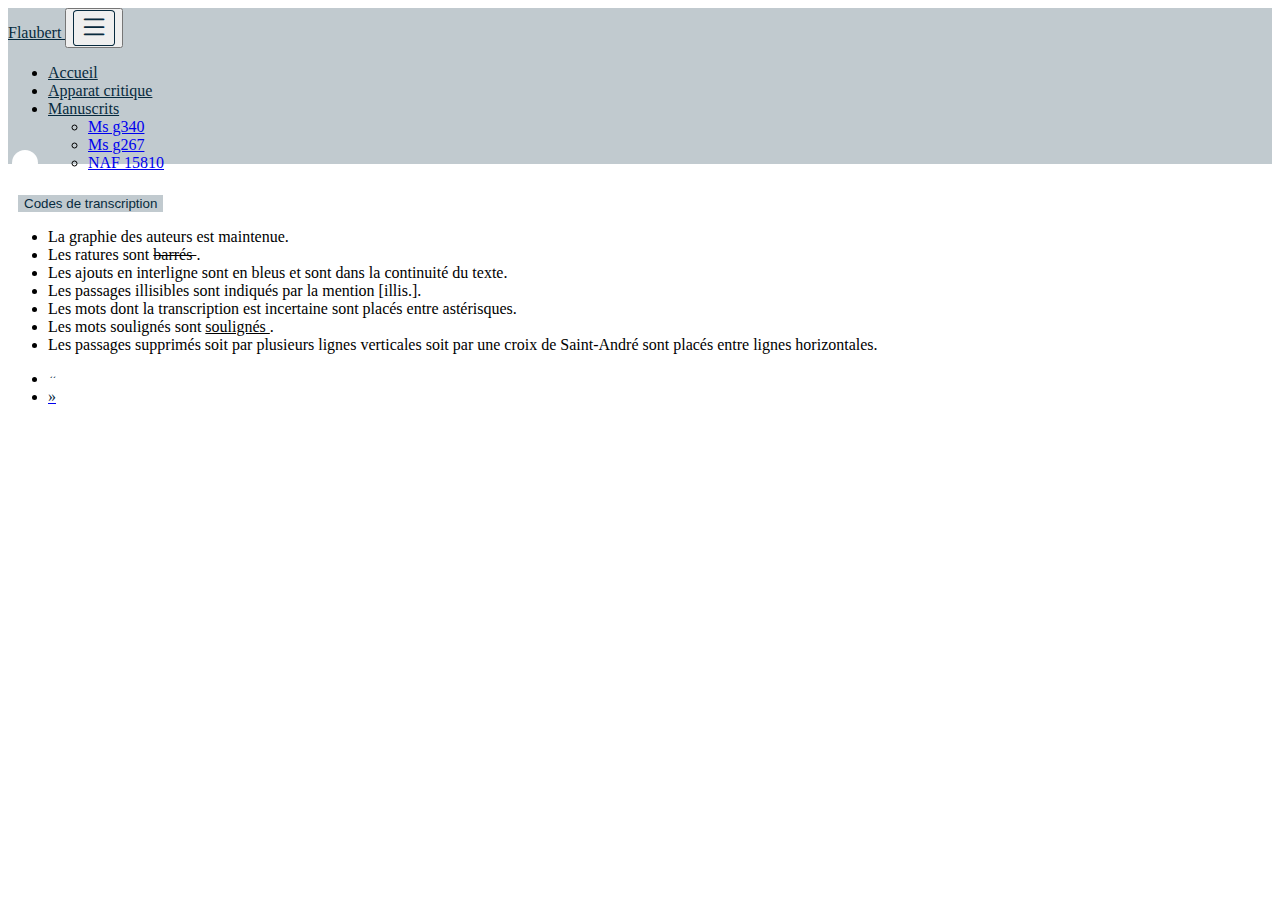
<file: NAF15810.html>
<!DOCTYPE html>
<html lang="fr">
 <head>
  <meta charset="utf-8"/>
  <title>
   Le Château des cœurs
  </title>
  <link crossorigin="anonymous" href="https://cdn.jsdelivr.net/npm/bootstrap@4.6.1/dist/css/bootstrap.min.css" integrity="sha384-zCbKRCUGaJDkqS1kPbPd7TveP5iyJE0EjAuZQTgFLD2ylzuqKfdKlfG/eSrtxUkn" rel="stylesheet"/>
  <link href="https://cdn.jsdelivr.net/npm/bootstrap-icons@1.8.2/font/bootstrap-icons.css" rel="stylesheet"/>
  <link href="css/style.css" rel="stylesheet"/>
  <script crossorigin="anonymous" integrity="sha384-DfXdz2htPH0lsSSs5nCTpuj/zy4C+OGpamoFVy38MVBnE+IbbVYUew+OrCXaRkfj" src="https://cdn.jsdelivr.net/npm/jquery@3.5.1/dist/jquery.slim.min.js">
  </script>
  <script crossorigin="anonymous" integrity="sha384-fQybjgWLrvvRgtW6bFlB7jaZrFsaBXjsOMm/tB9LTS58ONXgqbR9W8oWht/amnpF" src="https://cdn.jsdelivr.net/npm/bootstrap@4.6.1/dist/js/bootstrap.bundle.min.js">
  </script>
  <script crossorigin="anonymous" integrity="sha256-9/aliU8dGd2tb6OSsuzixeV4y/faTqgFtohetphbbj0=" src="https://code.jquery.com/jquery-3.5.1.min.js">
  </script>
 </head>
 <body>
  <!-- Barre de navigation -->
  <div id="navbar">
   <div class="container-fluid">
    <div class="row">
     <nav class="col navbar navbar-expand-lg">
      <a class="navbar-brand" href="index.html">
       Flaubert
      </a>
      <button class="navbar-toggler" data-target="#navbarScroll" data-toggle="collapse" type="button">
       <i class="bi bi-list bi">
       </i>
      </button>
      <div class="collapse navbar-collapse" id="navbarScroll">
       <ul class="navbar-nav mr-auto my-2 my-lg-0 navbar-nav-scroll" style="max-height: 100px;">
        <li class="nav-item">
         <a class="nav-link" href="index.html">
          Accueil
         </a>
        </li>
        <li class="nav-item">
         <a class="nav-link" href="apparat.html">
          Apparat critique
         </a>
        </li>
        <li class="nav-item dropdown active">
         <a aria-expanded="false" class="nav-link dropdown-toggle" data-toggle="dropdown" href="corpus.html" id="navbarScrollingDropdown" role="button">
          Manuscrits
         </a>
         <ul aria-labelledby="navbarScrollingDropdown" class="dropdown-menu">
          <li>
           <a class="dropdown-item" href="g340.html?id=0">
            Ms
g340
           </a>
          </li>
          <li>
           <a class="dropdown-item" href="g267.html?id=0">
            Ms
g267
           </a>
          </li>
          <li>
           <a class="dropdown-item" href="NAF15810.html?id=0">
            NAF
15810
           </a>
          </li>
         </ul>
        </li>
       </ul>
      </div>
     </nav>
     <!-- Bouton jour/nuit -->
     <div class="col-1 pt-3">
      <div class="theme-switch-wrapper">
       <label class="theme-switch" for="checkbox">
        <input id="checkbox" type="checkbox"/>
        <div class="slider round">
        </div>
       </label>
      </div>
     </div>
    </div>
   </div>
  </div>
  <div class="container-fluid">
   <div class="row">
    <div class="col">
     <button class="btn btn-primary" data-target=".bd-example-modal-sm" data-toggle="modal" type="button">
      Codes de transcription
     </button>
     <div aria-hidden="true" aria-labelledby="mySmallModalLabel" class="modal fade bd-example-modal-sm justify-content-start pt-3" role="dialog" tabindex="-1">
      <div class="modal-dialog modal-sm">
       <div class="modal-content">
        <p>
         <ul>
          <li>
           La graphie des auteurs est maintenue.
          </li>
          <li>
           Les ratures sont
           <del>
            barrés
           </del>
           .
          </li>
          <li>
           Les ajouts en interligne sont en bleus et sont dans la continuité du texte.
          </li>
          <li>
           Les passages illisibles sont indiqués par la mention [illis.].
          </li>
          <li>
           Les mots dont la transcription est incertaine sont placés entre astérisques.
          </li>
          <li>
           Les mots soulignés sont
           <span style="text-decoration: underline;">
            soulignés
           </span>
           .
          </li>
          <li>
           Les passages supprimés soit par plusieurs lignes verticales soit par une croix de Saint-André sont placés entre lignes horizontales.
          </li>
         </ul>
        </p>
       </div>
      </div>
     </div>
    </div>
    <!-- Bouton foliotage -->
    <div class="col">
     <nav aria-label="foliotage">
      <ul class="pagination justify-content-end pt-3">
       <li class="page-item">
        <a aria-label="Previous" class="page-link folio" href="#" id="previous">
         <span aria-hidden="true" style="color: var(--frame-font-color);">
          «
         </span>
        </a>
       </li>
       <li class="page-item">
        <a aria-label="Next" class="page-link folio" href="#" id="next">
         <span aria-hidden="true" style="color: var(--frame-font-color);">
          »
         </span>
        </a>
       </li>
      </ul>
     </nav>
    </div>
   </div>
  </div>
  <div class="container-fluid" id="mainText">
   <div class="row" id="text">
    <div>
    </div>
    <div class="col-12 col-lg-6 myImage card overflow-auto" id="myImage0" style="display:none; max-width:100%; max-height:80vh; height:auto;">
     <img src="media/naf_15810_055.jpg"/>
    </div>
    <div class="col-12 col-lg-6 myText card overflow-auto" id="myText0" style="display:none; max-height:80vh">
     <p class="folio">
      55
      <del>
       73
      </del>
      .
     </p>
     <h2 class="play-title">
      V
      <del>
       I
      </del>
      . L’ile de la Toilette.
     </h2>
     <span class="stage">
      Les collines au fond, figurant des carrés de culture différente sont couvertes
      <br/>
      <ins>
       par
      </ins>
      de longues bandes d’etoffes. à droite, au bord d’un ruisseau de lait d’amandes
      <br/>
      poussent, comme des roseaux, des batons de cosmetiques. [
      <del>
       illis
      </del>
      .] un peu plus
      <ins>
       en
      </ins>
      avant
      <br/>
      <del>
       d’un
       <ins>
        gros
       </ins>
       [illis.] sont
      </del>
      une fontaine d’eau de cologne
      <ins>
       sort d’un gros rocher de fard rouge
      </ins>
      Au milieu
      <br/>
      sur
      <del>
       des
      </del>
      <ins>
       le
      </ins>
      gnome, des paillettes brillent
      <ins>
       <del>
        sur lui
       </del>
      </ins>
      ; les buissons
      <ins>
       ça et là
      </ins>
      se trouvent reprensentés
      <br/>
      par des brosses de chiendent &amp; les cailloux par des savons
      <ins>
       de tuile [illis.]
      </ins>
      . a gauche
      <br/>
      un arbre,
      <del>
       pareil
      </del>
      <ins>
       semblable
      </ins>
      a un tamarin, porte
      <del>
       nt
      </del>
      des marabouts &amp; un autre pareil à un palmier. [illis.] des eventails
      <ins>
       [
       <del>
        illis.]
       </del>
      </ins>
      . Il y a un champ
      <br/>
      de rasoirs.
      <del>
       &amp;
      </del>
      <ins>
       plus loin
      </ins>
      l’arbre à miroirs, [
      <del>
       illis
      </del>
      .]. l’arbre à
      <br/>
      perruques, l’arbre à houppe,
      <del>
       <ins>
        &amp;
       </ins>
      </del>
      l’arbre à peignes –
      <del>
       Des gds champignons
      </del>
      <br/>
      [
      <del>
       illis
      </del>
      .]
      <ins>
       &amp; des costumes,
       <del>
        [illis.] &amp; de t
       </del>
      </ins>
      <ins>
       bariolés
      </ins>
      pendent à de gds champignons
     </span>
     <span class="stage">
      Des mouches voltige/ant
      <del>
       &amp;
      </del>
      <ins>
       dans l’air
      </ins>
      viennent se coller
      <br/>
      d’elles-mêmes sur le visage des femmes, la mouche assassine, la
      <br/>
      capricieuse, la provocante. etc.
     </span>
     <h2 class="play-title">
      I.
     </h2>
     <span class="speaker">
      Jeanne
     </span>
     <span class="stage">
      , (seule)
      <br/>
      dans la même *
      <del>
       position
      </del>
      *
      <ins>
       attitude
      </ins>
      qu’elle avait à la fin
      <br/>
      du tableau precedent – la tete baissée, &amp; le
      <br/>
      coude gauche appuyé contre le rocher de fards
      <br/>
      au bord de la fontaine – après un instant de
      <br/>
      silence, elle lève les yeux &amp; regarde autour
      <br/>
      d’elle *,* avec ebahissement
     </span>
     <p class="main">
      <del>
       tiens
      </del>
      ! comme c’est joli – &amp; comme ça sent bon ! mais… on dirait l’odeur de
      <br/>
      l’eau de cologne ? D’où vient-elle ? – de cette fontaine ! –
      <del>
       oui !
      </del>
      – Ah !
      <br/>
      si je m’y lavais les mains
     </p>
     <span class="stage">
      (elle y plonge ses bras, jusqu’au coude)
     </span>
     <p class="main">
      On n’a
      <del>
       pas
      </del>
      <ins>
       pas peur
      </ins>
      d’en perdre ! Je veux bien m’en mettre dans les cheveux
     </p>
     <span class="stage">
      (elle s’en jette sur la tete qques gouttes qui deviennet
      <br/>
      aussitôt des diamants, sans qu’elle s’en aperçoive.
      <br/>
      Puis elle se lave le visage avec les mains, &amp;
      <br/>
      pendant qu’elle est ainsi penchée sur la fontaine
      <br/>
      une branche de l’arbre à peignes, derrière elle
     </span>
    </div>
    <div class="col-12 col-lg-6 myImage card overflow-auto" id="myImage1" style="display:none; max-width:100%; max-height:80vh; height:auto;">
     <img src="media/naf_15810_056.jpg"/>
    </div>
    <div class="col-12 col-lg-6 myText card overflow-auto" id="myText1" style="display:none; max-height:80vh">
     <p class="folio">
      56
      <del>
       74
      </del>
      .
     </p>
     <span class="stage">
      <del>
       (
      </del>
      s’abaisse tout doucement p. demêler ses cheveux
      <br/>
      au chignon.
      <br/>
      Elle se retourne surprise, en tendant la joue droite)
     </span>
     <p class="main">
      <del>
       qu’est-ce qui
      </del>
      <ins>
       qui donc
      </ins>
      me prend
      <del>
       les cheveux
      </del>
      <ins>
       là par derrière
      </ins>
      ? continuez vous
      <ins>
       ne
      </ins>
      me faites pas mal
     </p>
     <span class="stage">
      (L’arbre à houppes abaisse un de ses rameaux &amp; la caresse de sa
      <br/>
      poudre de riz)
     </span>
     <p class="main">
      Oh comme c’est doux ! comme c’est doux !
      <del>
       [illis.] ?
      </del>
     </p>
     <span class="stage">
      (elle tend la joue gauche – même jeu de l’arbre à houppe)
     </span>
     <p class="main">
      <del>
       «
      </del>
      Ah – encore !
      <del>
       »
      </del>
      Mais ça me chatouille ! assez ! j’ai envie de rire ! Ah ! Ah !
      <br/>
      Ah !
     </p>
     <span class="stage">
      (l’arbre s’arrête)
     </span>
     <p class="main">
      C’est fini ? – Je vous remercie bien,
      <del>
       monsieur
      </del>
      .
     </p>
     <span class="stage">
      (elle se relève)
     </span>
     <p class="main">
      Comment ? personne ! [
      <del>
       illis
      </del>
      .]
     </p>
     <span class="stage">
      (elle considère tous les objets autour d’elle, en marchant
      <br/>
      lentement, [
      <del>
       illis
      </del>
      .])
     </span>
     <p class="main">
      [
      <del>
       illis
      </del>
      .]
      <ins>
       [
       <del>
        illis
       </del>
       .]
      </ins>
      <ins>
       la drôle de campagne !
      </ins>
      – des peignes qui tiennent aux arbres – en voilà un
      <br/>
      où poussent des perruques, &amp; tous ces vêtements par terre comme des
      <br/>
      feuilles mortes ! – Ah la belle herbe, avec ces grosses gouttes de rosée
      <br/>
      [
      <del>
       illis
      </del>
      .]. Mais non ! ce sont des paillettes d’argent –
      <del>
       elles s’attachent
      </del>
      <br/>
      [
      <del>
       illis
      </del>
      .]
     </p>
     <span class="stage">
      (s’apercevant dans une des glaces de l’arbre à miroirs)
     </span>
     <p class="main">
      et cela – c’est moi – [
      <del>
       illis
      </del>
      .]
      <ins>
       en
      </ins>
      diamants ! J’ai l’air d’un soleil !
     </p>
     <span class="stage">
      (sa robe
      <ins>
       arrachée
      </ins>
      disparait dans l’air)
     </span>
     <p class="main">
      le vent ! ah !
      <del>
       le vent, Ah
      </del>
      –
     </p>
     <span class="stage">
      (elle pousse un cri
      <br/>
      de terreur pudique
      <ins>
       en s’apercevant en chemise &amp; en [illis.]
      </ins>
      et croise ses bras sur sa poitrine.)
     </span>
     <p class="main">
      que devenir ? j’ai
      <br/>
      honte !
     </p>
     <span class="stage">
      (
      <del>
       Mais
      </del>
      aussitot une des bandes d’etoffe, posée*s* sur les collines du fond, arrive
      <br/>
      en ondoyant comme une rivière &amp; se drapant autour d’elle, lui fait une
      <ins>
       sorte de
      </ins>
      tunique.)
     </span>
     <p class="main">
      Eh bien !
      <del>
       Eh bien !
      </del>
      <ins>
       Eh bien…
      </ins>
      me voilà toute habillée, maintenant.
     </p>
     <span class="stage">
      (un arbre à bracelets d’or l’accroche par le bras)
      <del>
       en passant
      </del>
     </span>
     <p class="main">
      qu’est-ce que me retient. p.quoi ? laissez moi
      <del>
       donc
      </del>
     </p>
     <span class="stage">
      (elle tire à elle – le bracelet
      <br/>
      vient)
     </span>
     <p class="main">
      Ah ! cela fait bien sur ma peau.
     </p>
     <span class="stage">
      (D’une espèce de sorbier
      <br/>
      tombe un collier de corail autour de son cou)
     </span>
     <p class="main">
      qu’est-ce ? un
      <br/>
      collier. Ah ! comme je suis belle ! quel bonheur. Je m’aime !Je voudrais
      <br/>
      m’embrasser.
     </p>
    </div>
    <div class="col-12 col-lg-6 myImage card overflow-auto" id="myImage2" style="display:none; max-width:100%; max-height:80vh; height:auto;">
     <img src="media/naf_15810_057.jpg"/>
    </div>
    <div class="col-12 col-lg-6 myText card overflow-auto" id="myText2" style="display:none; max-height:80vh">
     <p class="folio">
      57.
      <del>
       *75*
      </del>
     </p>
     <p class="main">
      Mais je rêve sans doute ?
      <ins>
       …
      </ins>
      |
      <del>
       Cependant
      </del>
      …
      <ins>
       Cependant –
      </ins>
      non ! | ce n’est pas possible.
      <br/>
      Je vais me reveiller tout à l’heure. où suis-je donc ? dans quel pays ?
     </p>
     <span class="speaker">
      choeur
     </span>
     <span class="stage">
      dans la coulisse
     </span>
     <p class="line">
      C’est le pays de la toilette
     </p>
     <p class="line">
      [C’est l’empire des affiquets]
     </p>
     <p class="line">
      des paquets !
     </p>
     <p class="line">
      des caquets !
     </p>
     <span class="stage">
      – – –
      <br/>
      – – –
     </span>
     <p class="line">
      Chez nous la Beauté se complete
     </p>
     <p class="line">
      La laideur prend des airs coquets
     </p>
     <span class="speaker">
      Jeanne
     </span>
     <p class="main">
      Je ne comprends pas…
     </p>
     <span class="speaker">
      Choeur
     </span>
     <p class="line">
      C’est le pays de la toilette
     </p>
     <p class="line">
      [C’est le triomphe sans un pli]
     </p>
     <span class="stage">
      – – –
     </span>
     <p class="line">
      du poli
     </p>
     <p class="line">
      du joli
     </p>
     <span class="stage">
      – – –
     </span>
     <p class="line">
      nos pleurs sont à la violette
     </p>
     <p class="line">
      <ins>
       &amp;
      </ins>
      nos soupirs sont au patchouli
     </p>
     <p class="line">
      rasoirs il faut en decoudre
     </p>
     <p class="line">
      allons peignes nouveaux nés
     </p>
     <p class="line">
      cascade aux flos safranés
     </p>
     <p class="line">
      tombe ici comme la foudre !
     </p>
     <p class="line">
      poudre les airs, arbre à poudre
     </p>
     <p class="line">
      savonette, savonnez
     </p>
     <span class="stage">
      – – –
      <br/>
      – – –
     </span>
     <span class="stage">
      un gd bruit de tamtams, de flutes &amp; de chapeau chinois
     </span>
     <span class="speaker">
      Jeanne
     </span>
     <span class="stage">
      (remonte la scène)
     </span>
     <p class="main">
      <ins>
       quelle quantité de
      </ins>
      <del>
       au
      </del>
      monde !
      <del>
       qui s’avance
      </del>
      ?
      <del>
       qu’est-ce
      </del>
     </p>
     <span class="speaker">
      Chœur
     </span>
     <p class="line">
      silence ! silence ! silence
     </p>
     <p class="line">
      c’est le monarque qui s’avance
     </p>
     <p class="line">
      pareil aux astres eclatants
     </p>
     <p class="line">
      c’est Pommadin, roi de la mode
     </p>
     <p class="line">
      le seul qui sache avec methode
     </p>
     <p class="line">
      diriger nos gouts inconstants
     </p>
     <span class="speaker">
      Jeanne
     </span>
     <p class="main">
      Mais ils viennent par ici ? J’ai peur. où me cacher
      <del>
       !
      </del>
      /? Ah !
     </p>
     <span class="stage">
      (elle s’enfonce sous l’arbre à miroirs)
     </span>
     <p class="note-right">
      Toute la cour de Pommadin en arrivant, chante
      <br/>
      Mortels que sa faveur inonde
      <br/>
      de l’un à l’autre bout du monde
      <br/>
      marchez où sa main vous conduit
      <br/>
      tous ses ordres sont chose grave
      <br/>
      on est perdu quand on les brave
      <br/>
      on est sauvé, dès qu’on les suit
     </p>
    </div>
    <div class="col-12 col-lg-6 myImage card overflow-auto" id="myImage3" style="display:none; max-width:100%; max-height:80vh; height:auto;">
     <img src="media/naf_15810_058.jpg"/>
    </div>
    <div class="col-12 col-lg-6 myText card overflow-auto" id="myText3" style="display:none; max-height:80vh">
     <p class="folio">
      58.
      <del>
       7*6*
      </del>
      .
     </p>
     <h2 class="play-title">
      II.
     </h2>
     <span class="stage">
      Le roi Pomadin *81*.
      <del>
       &amp;
      </del>
      la Reine
      <del>
       c
      </del>
      /Couturine, avec toute la cour
      <br/>
      graisse d’ours homme &amp; femmes
     </span>
     <p class="note-left">
      (2)
     </p>
     <span class="stage">
      La couronne du roi est faite avec deux enormes [illis.] d’ecaille ronds
      <br/>
      tous ses cheveux sont près dans des papillottes d’or. – Son habit de coupe morderne
      <br/>
      est de satin rose &amp; boutons de nacre &amp; sont gilet bleu
      <del>
       est
      </del>
      surchargé de
      <br/>
      broderies figurant des etiquetes de pots de pommade. Il porte par dessus l’habit
      <br/>
      le peignoir-royal. Son gd cordon en sautoir qui est un cuir à repasser
      <br/>
      maintient sur la hanche l’ordre du cosmetique.
      <del>
       Il
      </del>
      a p. [illis.] un fer
      <br/>
      à griser, splendide. Culotte de [illis.], – bas blancs souliers à boucles et
      <br/>
      talons rouge – des medaillons photographiques sur chaque soulier
      <br/>
      Couturine (à la dernière mode du jour)
      <br/>
      graisse-d’ours, en veste, toute la barbe
      <ins>
       *herissé*
      </ins>
      , l’air farouche, un tablier –
      <br/>
      tous les personnages de la cour representent les divers metiers relatifs à la toilette
     </span>
     <p class="note-left">
      (1)
     </p>
     <span class="stage">
      Le roi arrive au milieu d’une estrade portée à bras, &amp; assis dans
      <br/>
      une
      <ins>
       sorte de
      </ins>
      gd fauteuil ayant des compartiments sur les côtés – deux plumes d’autruche
      <br/>
      au ht des montants,
      <ins>
       &amp;
      </ins>
      un miroir dans le dossier. à droite d
      <del>
       e
      </del>
      /u
      <del>
       Pom
      </del>
      roi
      <br/>
      sur un siege plus bas la Reine – à sa gauche sur un autre siege
      <br/>
      le 1
      <sup>
       er
      </sup>
      ministre.
      <br/>
      Les porteurs abaissent le tronc-estrade, tout doucement
      <br/>
      jusqu’à terre.
     </span>
     <span class="speaker">
      Le roi Pommadin
     </span>
     <p class="main">
      <del>
       Là – Là
      </del>
      – c’est bien. arrêtez-vous &amp; puisque nous
      <del>
       voilà tous
      </del>
      <ins>
       <del>
        sommes
       </del>
      </ins>
      <ins>
       voilà installés
      </ins>
      <ins>
       tous
      </ins>
      <br/>
      [
      <del>
       illis
      </del>
      .] dans l’endroit trois
      <ins>
       <del>
        vingt
       </del>
      </ins>
      fois coquet des seances royales – ayant
      <br/>
      à notre droite, notre chère epouse la semillante Couturine
     </p>
     <span class="speaker">
      Couturine
     </span>
     <span class="stage">
      , (avec un regard langoureux, lui prend
      <br/>
      la main &amp; la baise)
     </span>
     <p class="main">
      Toujours tendre, Pommadin !
     </p>
     <span class="speaker">
      Le roi Pomadin
     </span>
     <p class="main">
      [
      <del>
       illis
      </del>
      .] à notre gauche, notre premier ministre,
      <del>
       [illis.],
      </del>
      l’indis-
      <br break="no"/>
      -pensable graisse-d’ours !
     </p>
     <span class="speaker">
      graisse-d’ours
     </span>
     <span class="stage">
      (baisant le bas de son peignoir)
     </span>
     <p class="main">
      Vous etes trop bon, majesté !
     </p>
     <span class="speaker">
      Pommadin
     </span>
     <p class="main">
      <del>
       devant
      </del>
      <ins>
       autour de
      </ins>
      nous, les hauts dignitaires de notre bonnet,
     </p>
    </div>
    <div class="col-12 col-lg-6 myImage card overflow-auto" id="myImage4" style="display:none; max-width:100%; max-height:80vh; height:auto;">
     <img src="media/naf_15810_059.jpg"/>
    </div>
    <div class="col-12 col-lg-6 myText card overflow-auto" id="myText4" style="display:none; max-height:80vh">
     <p class="folio">
      <del>
       7*6*
      </del>
      59
     </p>
     <p class="main">
      l’archi-tailleur, l’archi-bottier,
      <del>
       le gd referendaire des remises
      </del>
      , le prince du
      <br/>
      cold-cream, le duc du caoutchouc &amp; autres
     </p>
     <span class="speaker">
      les gds dignitaires
     </span>
     <span class="stage">
      (s’inclinant)
     </span>
     <p class="main">
      Pour vous servir, ô Souverain !
     </p>
     <span class="speaker">
      Pommadin
     </span>
     <p class="main">
      Avec les dames de notre
     </p>
     <span class="stage">
      (il salue)
     </span>
     <p class="main">
      lesquelles en font l’ornement
     </p>
     <span class="speaker">
      les Dames
     </span>
     <p class="main">
      Ah ! delicieux !
     </p>
     <span class="speaker">
      Pommadin
     </span>
     <p class="main">
      et derrière nous, le peuple imbecille
     </p>
     <span class="speaker">
      la Foule
     </span>
     <p class="main">
      Vive le Roi !
     </p>
     <span class="speaker">
      Pommadin
     </span>
     <p class="main">
      Il nous
      <span class="underline">
       faut
      </span>
      , suivant l’usage,
      <ins>
       [
       <del>
        illis
       </del>
       .]
      </ins>
      , etablir les modes de la saison.
     </p>
     <span class="speaker">
      Tous
     </span>
     <span class="stage">
      (avec vivacité &amp; se demenant)
     </span>
     <p class="main">
      Voyons ? quelles couleurs ? combien de mètres
     </p>
     <span class="speaker">
      Pommadin
     </span>
     <p class="main">
      un instant ! Il est d’abord
      <del>
       convenable
      </del>
      <ins>
       indispensable
      </ins>
      de raffoler les principes
     </p>
     <span class="speaker">
      Graisse-d’Ours
     </span>
     <p class="main">
      raffolez !
     </p>
     <span class="speaker">
      Pommadin
     </span>
     <p class="main">
      Or
      <del>
       il faut convenir
      </del>
      ,
      <ins>
       c’est une verité reconnue
      </ins>
      mes colombes,
      <del>
       que le *nat*
      </del>
      <ins>
       que vous etes naturellement
      </ins>
     </p>
     <span class="speaker">
      <span class="delSpan">
      </span>
      Couturine
     </span>
     <span class="stage">
      (l’interrogeant)
     </span>
     <p class="main">
      Mais [illis.], mon ami !
      <br/>
      D’ailleurs, le peuple [illis.], la nature
     </p>
     <span class="speaker">
      Pommadin
     </span>
     <span class="stage">
      ([illis.])
     </span>
     <p class="main">
      [illis.]
      <br/>
      fermées par des [illis.] vous êtes, dis je
      <br/>
      [illis.]
      <span class="delSpan">
      </span>
      hideuses !
     </p>
     <span class="speaker">
      les Dames
     </span>
     <span class="stage">
      (scandalisées)
     </span>
     <p class="main">
      Ah – Ah ! – l’abomination.
     </p>
    </div>
    <div class="col-12 col-lg-6 myImage card overflow-auto" id="myImage5" style="display:none; max-width:100%; max-height:80vh; height:auto;">
     <img src="media/naf_15810_060.jpg"/>
    </div>
    <div class="col-12 col-lg-6 myText card overflow-auto" id="myText5" style="display:none; max-height:80vh">
     <p class="folio">
      60
      <del>
       77
      </del>
      .
     </p>
     <span class="speaker">
      Pommadin
     </span>
     <p class="main">
      Oui. fort *
      <del>
       belles
      </del>
      *
      <ins>
       laides
      </ins>
      ! – silence ! Vous ne mettez pas en doute, j’imagine
      <br/>
      la superiorité du factice sur le reel ? C’est l’Art seul
      <del>
       qui vous
      </del>
      <ins>
       ô Déesses qui vous
      </ins>
      fournit
      <br/>
      tous vos charmes,
      <del>
       ô Deesses !
      </del>
      ne craignez rien, je suis discret – mais
      <br/>
      vous conviendrez que l’on est amoureux de la
      <del>
       bottine
      </del>
      <ins>
       robe
      </ins>
      &amp; non de la femme
      <br/>
      de la bottine &amp; non du pied – &amp; que si vous
      <del>
       l’aviez
      </del>
      <ins>
       ne possediez
      </ins>
      pas soie, la
      <br/>
      [
      <del>
       illis
      </del>
      .]
      <ins>
       dentelle
      </ins>
      &amp; le velours, le patchouli &amp; le chevreau, des pierres qui brillent
      <br/>
      &amp; des couleurs p. vous peindre, les sauvages même ne voudraient pas
      <br/>
      de vous, puisqu’ils ont des epouses tatouées !
     </p>
     <span class="stage">
      (il se rasseoit)
     </span>
     <span class="speaker">
      les Dames
     </span>
     <p class="main">
      C’est un peu dur !
      <del>
       C’est
      </del>
      un peu dur !
     </p>
     <span class="speaker">
      Graisse-d’Ours
     </span>
     <span class="stage">
      (se lève)
     </span>
     <p class="main">
      D’ailleurs le vêtement, etant le signe manifeste de la chasteté, fait
      <br/>
      partie de la vertu, &amp; est une vertu lui-même –
      <br/>
      ou la vertu
     </p>
     <span class="stage">
      (il se rasseoit)
     </span>
     <span class="speaker">
      Pommadin
     </span>
     <span class="stage">
      (se leve)
     </span>
     <p class="main">
      Donc, plus le costume sera costumant, c’est à dire antinaturel
      <br/>
      incommode &amp; laid, plus il sera beau !
     </p>
     <span class="stage">
      (il se rasseoit)
     </span>
     <span class="speaker">
      <del>
       Tous
      </del>
     </span>
     <p class="main">
      <del>
       Oui ! *oui*
      </del>
     </p>
     <span class="speaker">
      <del>
       Pommadin
      </del>
      /Graisse d’ours
     </span>
     <span class="stage">
      (se lève)
     </span>
     <p class="main">
      et distingué surtout !
     </p>
     <span class="stage">
      (il se rasseoit)
     </span>
     <span class="speaker">
      Tous
     </span>
     <p class="main">
      Ah distingué ! le distingué. c’est le principal
     </p>
     <span class="speaker">
      Pommadin
     </span>
     <span class="stage">
      (se leve)
     </span>
     <p class="main">
      Eh bien ! travaillez, maintenant.
     </p>
     <span class="stage">
      (il se rasseoit)
     </span>
     <span class="speaker">
      Tous.
     </span>
     <p class="main">
      voyons ! cherchons –
     </p>
     <span class="stage">
      (un moment de silence – puis on entend, tout à coup, un
      <br/>
      gd fracas de miroirs cassés
     </span>
     <span class="speaker">
      Pommadin
     </span>
     <span class="stage">
      (
      <del>
       à un des gds officiers
      </del>
      )
     </span>
     <p class="main">
      Qu’est-ce ?
      <ins>
       <del>
        qu’est-ce
       </del>
      </ins>
      <del>
       allez voir
      </del>
     </p>
     <span class="stage">
      <ins>
       il fait à un
      </ins>
      (l’officier
      <del>
       sort
      </del>
      <ins>
       signe de sortir puis
      </ins>
      après avoir regardé à droite :)
     </span>
     <p class="main">
      Ah ! l’arbre aux miroirs cassé. Ils etaient trop mûrs
      <ins>
       sans doute
      </ins>
      &amp; qque
      <br/>
      maraudeur en l’ebranlant…
     </p>
    </div>
    <div class="col-12 col-lg-6 myImage card overflow-auto" id="myImage6" style="display:none; max-width:100%; max-height:80vh; height:auto;">
     <img src="media/naf_15810_061.jpg"/>
    </div>
    <div class="col-12 col-lg-6 myText card overflow-auto" id="myText6" style="display:none; max-height:80vh">
     <p class="folio">
      <del>
       7*8*
      </del>
      61.
     </p>
     <span class="speaker">
      L’officier
     </span>
     <span class="stage">
      (rentrant)
     </span>
     <p class="main">
      Nous avons trouvé dessous un monstre
     </p>
     <span class="speaker">
      Pommadin
     </span>
     <p class="main">
      Un monstre ?
     </p>
     <span class="speaker">
      L’officier
     </span>
     <p class="main">
      Oui, ô Souverain, un être vert &amp; demodé
     </p>
     <span class="speaker">
      Pommadin
     </span>
     <p class="main">
      Qu’on l’amène
     </p>
     <span class="speaker">
      Tous
     </span>
     <p class="main">
      Quelle bravoure !
     </p>
     <h2 class="play-title">
      III.
     </h2>
     <span class="stage">
      Les Precedents. Jeanne
     </span>
     <span class="stage">
      Elle entre, avec des gants – verts, – empire qui lui montent
      <br/>
      jusqu’aux coudes,
      <ins>
       en
      </ins>
      faisant beaucoup de plis sur les bras
      <br/>
      une
      <del>
       ch
      </del>
      coiffure à la giraffe – un chale jaune
      <br/>
      par dessus sa tunique, &amp; un ridicule à la main
      <br/>
      à son aspect, Couturine pousse un cri aigu &amp; tombe à la renverse,
      <br/>
      Graisse-d’Ours se leve indigné, Pommadin avec un petit mouvement
      <br/>
      d’effroi se recule sur son trône, les Dames arrachent vivement les
      <br/>
      feuilles de l’arbre à eventail &amp; se cachent le visage dessous – Brouhaha
      <br/>
      general.
     </span>
     <span class="speaker">
      les Hommes
     </span>
     <span class="stage">
      (s’ecrient)
     </span>
     <p class="main">
      – Arrière !
     </p>
     <p class="main">
      – va t’en !
     </p>
     <p class="main">
      <del>
       – *Fuis*
      </del>
      !
     </p>
     <p class="main">
      – Cache-toi !
     </p>
     <span class="speaker">
      les Dames :
     </span>
     <p class="main">
      – C’est une horreur !
     </p>
     <p class="main">
      – une *
      <del>
       infame
      </del>
      *
      <ins>
       turpitude
      </ins>
      !
     </p>
     <p class="main">
      – une antiquité !
     </p>
     <span class="speaker">
      Pommadin
     </span>
     <span class="stage">
      (p. commander le silence, etend son sceptre)
     </span>
     <p class="main">
      Du calme, têtes exaltées par la frisure ! – Approche, jeune fille, car tu as
      <br/>
      l’air d’en être une – à tes attributs naturels, bien que tu n’en possedes
      <br/>
      point les grâces. Explique-nous, justifie
      <del>
       no
      </del>
      ton accoutrement !
     </p>
    </div>
    <div class="col-12 col-lg-6 myImage card overflow-auto" id="myImage7" style="display:none; max-width:100%; max-height:80vh; height:auto;">
     <img src="media/naf_15810_062.jpg"/>
    </div>
    <div class="col-12 col-lg-6 myText card overflow-auto" id="myText7" style="display:none; max-height:80vh">
     <p class="folio">
      <del>
       79
      </del>
      62.
     </p>
     <span class="speaker">
      Jeanne
     </span>
     <p class="main">
      Je l’ai pris là – par terre –
      <del>
       au hazard
      </del>
      <ins>
       au hasard
      </ins>
      , – croyant qu’il le fallait – [pour vous
      <br/>
      ressembler
     </p>
     <span class="speaker">
      Graisse-d’ours
     </span>
     <p class="main">
      Nous ressembler !
     </p>
     <span class="speaker">
      Jeanne
     </span>
     <p class="main">
      et en me relevant, tous les miroirs
     </p>
     <span class="speaker">
      Pommadin
     </span>
     <p class="main">
      Assez ! ce n’est pas d’eux qu’il s’agit.
      <span class="stage">
       <ins>
        rapidement :
       </ins>
      </span>
      Mais p. avoir
      <del>
       transgressé
      </del>
      <ins>
       [
       <del>
        illis
       </del>
       .]
      </ins>
      <ins>
       desobéi
      </ins>
      aux lois de
      <br/>
      notre empire, [si [
      <del>
       illis
      </del>
      .]
      <ins>
       pour avoir
      </ins>
      <ins>
       meprisé
      </ins>
      le culte de la chaussure, les delicatesses de la lingerie &amp;
      <br/>
      <del>
       l’hygiène
      </del>
      <ins>
       l’elegance
      </ins>
      du cheveu ! – pour t’être affublé d’une d’une aussi infâme
      <br/>
      de froque, – qui fait remonter l’imagination jusqu’au temps de
      <br/>
      Corinne &amp; du cirage à l’oeuf.
      <span class="stage">
       <del>
        (il [illis.] de fatigue) Je ne [illis.]
       </del>
      </span>
      <br/>
      [
      <del>
       illis
      </del>
      .]
     </p>
     <span class="speaker">
      <del>
       [illis.]
      </del>
     </span>
     <p class="main">
      <del>
       [illis.] *suffit* !
      </del>
     </p>
     <span class="speaker">
      <del>
       Pommadin
      </del>
     </span>
     <p class="main">
      <del>
       [illis.]
      </del>
      . tu meriterais
      <del>
       d
      </del>
      /les supplices [illis.]
     </p>
     <span class="speaker">
      Tous
     </span>
     <p class="main">
      oui oui ! [
      <del>
       illis
      </del>
      .]
      <ins>
       les plus terribles
      </ins>
     </p>
     <span class="speaker">
      Pommadin
     </span>
     <p class="main">
      <del>
       les plus terribles
      </del>
      . D’être condamnée à des bottines trop etroites
      <br/>
      à des peignes trop durs, à des corsets indelasables !
     </p>
     <span class="speaker">
      tous
     </span>
     <p class="main">
      bravo !
     </p>
     <span class="speaker">
      Pommadin
     </span>
     <p class="main">
      à porter un cabas !
     </p>
     <span class="speaker">
      Jeanne
     </span>
     <p class="main">
      grace !
     </p>
     <span class="speaker">
      Pommadin
     </span>
     <p class="main">
      – et un turban ! – avec panache !
     </p>
    </div>
    <div class="col-12 col-lg-6 myImage card overflow-auto" id="myImage8" style="display:none; max-width:100%; max-height:80vh; height:auto;">
     <img src="media/naf_15810_063.jpg"/>
    </div>
    <div class="col-12 col-lg-6 myText card overflow-auto" id="myText8" style="display:none; max-height:80vh">
     <p class="folio">
      63 *
      <del>
       80
      </del>
      *.
     </p>
     <span class="speaker">
      Jeanne
     </span>
     <p class="main">
      <del>
       Comment [illis.]
       <ins>
        est-ce
       </ins>
       ma faute ! *expliquez* moi
      </del>
      !
      <ins>
       Mais
      </ins>
      Je ne connaissais pas la mode ! Je n’ai que la
      <br/>
      suivre.
      <del>
       Pouvais je [illis.] croire que ce fut
      </del>
      <ins>
       est-ce
       <del>
        dans
       </del>
      </ins>
      un crime ?
     </p>
     <p class="note-left">
      ne produise
      <br/>
      &amp; ne
      <del>
       renverse
      </del>
      <ins>
       renverse
      </ins>
     </p>
     <span class="speaker">
      Pommadin
     </span>
     <p class="main">
      Il n’y en a pas de plus grand,
      <ins>
       [illis.]
      </ins>
      être femelle ! Car la mode, sais-tu bien, c’est
      <del>
       à la fois
      </del>
      <br/>
      <del>
       la loi *&amp;*
      </del>
      <ins>
       la loi
      </ins>
      la fantaisie,
      <ins>
       [
       <del>
        illis
       </del>
       .]
      </ins>
      , la tradition &amp; le progrès, il n’est rien qu’elle ne gouverne
      <br/>
      [
      <del>
       illis
      </del>
      .] colosse folâtre etabli sur le moude, du drape le
      <br/>
      <del>
       berceau
      </del>
      <ins>
       couche
      </ins>
      des nouveaux nés, tandis qu’elle ornemente
      <del>
       l’architecture
      </del>
      des tombeaux
      <br/>
      levant sa tête
      <ins>
       au ciel
      </ins>
      vers les philosophies &amp; penetrant ainsi, du bout de son pied mignon
      <br/>
      jusque dans l’eternité. Retire tes gants verts !
     </p>
     <span class="speaker">
      Jeanne
     </span>
     <span class="stage">
      (humblement)
     </span>
     <p class="main">
      Je ne demande pas mieux [
      <del>
       que d’obeir
      </del>
      ] – moi. – je ferai ce qui vous plaira.
     </p>
     <span class="speaker">
      <del>
       les Grands
      </del>
     </span>
     <p class="main">
      [
      <del>
       Ah ! de la douceur – du [illis.]
       <ins>
        *moilleux* !
       </ins>
       – très bien !
      </del>
     </p>
     <span class="speaker">
      Couturine
     </span>
     <p class="main">
      <ins>
       Ah
      </ins>
      Pitié pour elle, grand roi !
     </p>
     <span class="speaker">
      Pommadin
     </span>
     <p class="main">
      Soit ! je te pardonne, en consideration de ton ignorance
      <span class="stage">
       (aux gds officiers :)
      </span>
      <br/>
      et vous autres, occupez-vous
      <del>
       tout de suite
      </del>
      , de la façonner congruement, de la vêtir dans le dernier genre
     </p>
     <span class="speaker">
      Jeanne
     </span>
     <span class="stage">
      (sautant de joie)
     </span>
     <p class="main">
      Oh merci ! je serai donc
      <del>
       tout à fait
      </del>
      jolie – bien habillée !
      <ins>
       quel bonheur !
      </ins>
      <del>
       Il *m’aimera*
      </del>
      .
     </p>
    </div>
    <div class="col-12 col-lg-6 myImage card overflow-auto" id="myImage9" style="display:none; max-width:100%; max-height:80vh; height:auto;">
     <img src="media/naf_15810_064.jpg"/>
    </div>
    <div class="col-12 col-lg-6 myText card overflow-auto" id="myText9" style="display:none; max-height:80vh">
     <p class="folio">
      <del>
       84
      </del>
      . 64.
     </p>
     <span class="stage">
      Ballet de la toilette.
      <br/>
      on l’habille dansant. Elle est à peine vêtue rien qu’à demi que
      <br/>
      le roi s’ecrie –« c’est vieux. autre chose. » – la reine – « ce n’est plus
      <br/>
      ça ! autre chose ». – si bien que la toilette ne finit jamais
      <br/>
      il y a chaque fois une legère opposition aussitôt [illis.] par une
      <br/>
      majorité effrayante qui repete en choeur « c’est vieux ou
      <br/>
      c’est charmant.
     </span>
     <span class="stage">
      Jeannette qui trouve tout ce qu’on lui met tres bien, resiste aux
      <br/>
      habilleuse qui veulent la changer. – puis elle finit par devenir
      <br/>
      capricieuse comme les autre &amp; emportée dans le vertige
      <br/>
      general. – on lui donne à la fin le 1
      <sup>
       er
      </sup>
      costume qui a tant fait
      <br/>
      se recrier &amp; toutes les dames y compris la reine
      <del>
       se tr
      </del>
      qui
      <br/>
      ont suivi progressivement les mêmes changements se trouvent
      <br/>
      habillées comme elle.
     </span>
     <span class="speaker">
      Pommadin
     </span>
     <p class="main">
      restons-y au moins une demi heure ! c’est très beau !
      <br/>
      Maintenant
      <del>
       Jeanne [illis.]
      </del>
      , seigneurs &amp; seigneuresses
      <ins>
       parfumeurs &amp; brodeuses
      </ins>
      <br/>
      chemisiers &amp; couturieres
      <ins>
       [
       <del>
        illis
       </del>
       .] &amp; [
       <del>
        illis
       </del>
       .]
      </ins>
      , retirez
      <ins>
       vous
      </ins>
      dans vos cabinets. –
      <del>
       vous
      </del>
      <br/>
      <del>
       aurez le soin
      </del>
      <ins>
       nous souhaitons
      </ins>
      d’etre seuls. –
      <del>
       non
      </del>
      ! demeurez
      <ins>
       <del>
        avec nous
       </del>
      </ins>
      couturine –
     </p>
     <p class="note-left">
      satisfaction generale exprimee
      <br/>
      par des soupirs mais tout a coup
      <br/>
      <del>
       Couturine
      </del>
      <br/>
      <del>
       Vous croyez
      </del>
      <br/>
      Pommadin
      <br/>
      (considère Jeanne &amp; defaisant [
      <del>
       illis
      </del>
      .]
      <ins>
       avec rapidité
      </ins>
      sa toilette)
      <br/>
      non – decidement ! ceci me
      <br/>
      deplait. &amp; cela aussi –
      <br/>
      autre [illis.]. allons vite
      <br/>
      [illis.]
      <ins>
       trouver dans un
      </ins>
      [
      <del>
       illis
      </del>
      .]
      <br/>
      <ins>
       Couturine
      </ins>
      <br/>
      <ins>
       elle se
       <del>
        beau cost
       </del>
      </ins>
      d’un gout simple &amp; exquis
      <br/>
      Jeanne
      <br/>
      <del>
       Ah ! encore plus beau !
      </del>
      <br/>
      <del>
       charmant
      </del>
      .
      <br/>
      <del>
       Pommadin
      </del>
     </p>
     <h2 class="play-title">
      <span class="delSpan">
      </span>
      <del>
       III
      </del>
      . IV.
     </h2>
     <span class="stage">
      Jeanne, Pommadin, Couturine.
     </span>
     <span class="speaker">
      Pommadin
     </span>
     <p class="main">
      Eh bien, jeune fille
      <ins>
       <del>
        Jeanne
       </del>
      </ins>
      cette beauté des vêtements, cette
      <br/>
      grace, ce luxe que tu desirais si fort tu le possede
      <br/>
      à present
     </p>
     <span class="speaker">
      Jeanne
     </span>
     <p class="main">
      ce n’est donc pas un rêve
     </p>
     <span class="speaker">
      Pommadin
     </span>
     <p class="main">
      Non ! Ces genis superieurs à qui rien n’est caché
      <br/>
      te protegent
     </p>
     <span class="speaker">
      Jeanne
     </span>
     <span class="stage">
      (lentement)
     </span>
     <p class="main">
      <del>
       nos
      </del>
      <ins>
       des
      </ins>
      genies… me protègent.
      <br/>
      comment
      <span class="delSpan">
      </span>
     </p>
    </div>
    <div class="col-12 col-lg-6 myImage card overflow-auto" id="myImage10" style="display:none; max-width:100%; max-height:80vh; height:auto;">
     <img src="media/naf_15810_065.jpg"/>
    </div>
    <div class="col-12 col-lg-6 myText card overflow-auto" id="myText10" style="display:none; max-height:80vh">
     <p class="folio">
      <del>
       8*5*
      </del>
      . 65.
     </p>
     <h2 class="play-title">
      <del>
       I
      </del>
      V.I
     </h2>
     <span class="stage">
      Jeanne, Pommadin, Couturine
     </span>
     <span class="speaker">
      Pommadin
     </span>
     <p class="main">
      Eh bien, jeune fille, ce luxe de la toilette que tu desirais si fort, le voilà !
     </p>
     <span class="speaker">
      Jeanne
     </span>
     <p class="main">
      C’est donc vrai ! Je ne rêve pas.
     </p>
     <span class="speaker">
      Pommadin
     </span>
     <p class="main">
      Non, les genies superieurs – [
      <del>
       à qui rien n’est caché
      </del>
      ], te protegent
     </p>
     <span class="speaker">
      Jeanne
     </span>
     <p class="main">
      <ins>
       <del>
        Comment
       </del>
       ?
      </ins>
      <del>
       Moi
      </del>
      ? moi.
     </p>
     <span class="speaker">
      Pommadin
     </span>
     <p class="main">
      n’en doute plus ! aucune, grâce à nous, ne sera aussi seduisante
      <del>
       &amp;
      </del>
      <ins>
       <del>
        [illis.]table
       </del>
      </ins>
     </p>
     <span class="speaker">
      Jeanne
     </span>
     <p class="main">
      Oh, merci. merci ! Il va donc m’aimer
     </p>
     <span class="speaker">
      Pommadin
     </span>
     <p class="main">
      [
      <del>
       illis
      </del>
      .]
      <ins>
       [
       <del>
        illis
       </del>
       ]
      </ins>
      <ins>
       Peut-être ?
      </ins>
      Pour atteindre à la moderne dignité de femme – tâche de
      <br/>
      comprendre – pour devenir tout à fait cet être charmant, inextricable &amp;
      <br/>
      funeste commencé par Dieu &amp; achevé par les poetes &amp; les coiffeurs,
      <br/>
      si bien quu’il a fallu [
      <del>
       illis
      </del>
      .] soixante siècles
      <ins>
       au monde
      </ins>
      avant de
      <del>
       faire
      </del>
      <ins>
       produire
      </ins>
      la
      <br/>
      Parisienne, il te manque encore, ô petite fille, bien des choses.
     </p>
     <span class="speaker">
      Jeanne
     </span>
     <p class="main">
      lesquelles ?
      <del>
       si [illis.]
      </del>
      !
     </p>
     <span class="speaker">
      Pommadin
     </span>
     <p class="main">
      <del>
       Ah [illis.] le gd [illis.]
      </del>
      .
      <ins>
       eh !
      </ins>
      Tu ne sais
      <ins>
       pas
      </ins>
      *
      <del>
       pas faire* [illis.]
      </del>
      <br/>
      [
      <del>
       illis
      </del>
      .]
      <ins>
       *ni* saluer *
       <del>
        ni
       </del>
       * sourire
      </ins>
      <del>
       dignes des gens [illis.]
      </del>
      pincer la bouche
      <br/>
      <ins>
       cligner des yeux
      </ins>
      ni debiter des melancolies en prenant sur un sopha, des *poses* de
      <br/>
      fleur battue par la brise. Comment ferais-tu – voyons – en
      <br/>
      l’entendant soupirer ? &amp; quelle serait ta reponse, s’il te demandait
      <br/>
      « m’aimes-tu ? »
     </p>
     <span class="speaker">
      Jeanne
     </span>
     <p class="main">
      Eh bien, je repondrais « oui » !
     </p>
     <span class="speaker">
      Couturine
     </span>
     <span class="stage">
      (imperieusement)
     </span>
     <p class="main">
      Ça ne se dit pas, jeune fille ! c’est un mot indecent, naturel &amp;
      <br/>
      populaire !
     </p>
     <span class="speaker">
      Jeanne
     </span>
     <p class="main">
      Mais comment
      <ins>
       <del>
        donc
       </del>
      </ins>
      <del>
       faut-il
      </del>
      parler ?
      <ins>
       enseigne moi…
      </ins>
      <del>
       expliquez moi. [illis.] mon protecteur
      </del>
      <br/>
      <del>
       mon *maître* !
      </del>
     </p>
    </div>
    <div class="col-12 col-lg-6 myImage card overflow-auto" id="myImage11" style="display:none; max-width:100%; max-height:80vh; height:auto;">
     <img src="media/naf_15810_066.jpg"/>
    </div>
    <div class="col-12 col-lg-6 myText card overflow-auto" id="myText11" style="display:none; max-height:80vh">
     <p class="folio">
      66.
      <del>
       68. [illis.]
      </del>
     </p>
     <span class="speaker">
      Pommadin
     </span>
     <p class="main">
      Holà les deux types du Bon-goût ! arrivez !
     </p>
     <h2 class="play-title">
      V.
     </h2>
     <span class="stage">
      les Precedents &amp; Deux Mannequins, Mr &amp; Dame que l’on apporte.
     </span>
     <span class="stage">
      la Dame est vêtue à la dernière mode
      <br/>
      le Mr a une raie derrière la tête, qui se
      <br/>
      Continue, par les poils de son paletot symetri-
      <br/>
      -quement divisé, jusqu’au bas des reins. Elle
      <br/>
      se reproduit sur chaque jame du pantalon
      <br/>
      *long* non dans l’oeil, chic anglais. etc.
     </span>
     <span class="speaker">
      Pommadin
     </span>
     <p class="main">
      <ins>
       Considère
      </ins>
      <del>
       Considère
      </del>
      <ins>
       <del>
        voi
       </del>
      </ins>
      ces des honnêtes mannequins qui ressemblent à des mortels !
      <del>
       tâche de reproduire
      </del>
      <ins>
       [
       <del>
        illis
       </del>
       .]
      </ins>
      <ins>
       tache de repduire
      </ins>
      <br/>
      leurs mouvements. Si tu [
      <del>
       illis
      </del>
      .]
      <ins>
       veux
      </ins>
      avoir [illis.] manières. Rappelle-toi dans leur*s* discours, &amp; en
      <br/>
      qquelieu que tu te trouves, à la campagne, en visite, en soirée, dans un dîner,
      <ins>
       ou
      </ins>
      au
      <br/>
      spectacle
      <del>
       ou à l’eglise
      </del>
      , tu pourras jacasser, hardiment, sur la nature, la littérature,
      <br/>
      la peinture, les enfants aux têtes blondes, l’ideal, le turf &amp; autres choses !
      <br/>
      la
      <del>
       Cou
      </del>
      clef, Couturine.
     </p>
     <span class="stage">
      (il remonte les deux automates à la poitrine).
     </span>
     <p class="main">
      Commençons – en appuyant ici,
      <del>
       par le [illis.]
      </del>
      ,
      <del>
       nous obtenons ce que l’on doit *dire*
      </del>
      <ins>
       on obtient ce qu’il faut dire
      </ins>
      <br/>
      [
      <del>
       illis
      </del>
      .],
      <ins>
       entre Mr &amp; Dame
      </ins>
      devant un beau paysage.
     </p>
     <span class="stage">
      (en prenant le monsieur sous les aisselles, il le penche
      <br/>
      de droite &amp; de gauche comme on fait à une pendule dont
      <br/>
      le balancier est arreté. – Couturine fait de même à la dame.
     </span>
     <p class="main">
      partez !
     </p>
     <span class="speaker">
      le monsieur
     </span>
     <span class="stage">
      (avec de petits gestes rapides de la main droite &amp; l’air
      <br/>
      guilleret)
     </span>
     <p class="main">
      Bonjour, chère
     </p>
     <span class="speaker">
      la Dame
     </span>
     <span class="stage">
      (même jeu)
     </span>
     <p class="main">
      Bonjour, Bonjour, mon bon !
     </p>
     <span class="stage">
      (Ils se rapprochent ainsi des deux côtés de la scène, en roulant
      <br/>
      sur leurs roulettes – &amp; quand ils sont arrivés face à face,
      <br/>
      ils se secouent les mains pendant qques minutes, avec
      <br/>
      violence, en ricanant.
     </span>
     <span class="speaker">
      le Monsieur
     </span>
     <span class="stage">
      (regardant autour de lui avec des mouvements de tête
      <br/>
      saccadés)
     </span>
     <p class="main">
      tiens ! tiens ! tiens ! où sommes-nous donc ?
      <del>
       ici
      </del>
      ?
     </p>
     <span class="speaker">
      la Dame
     </span>
     <span class="stage">
      (minaudant – &amp; en phrases detachées)
     </span>
     <p class="main">
      Ah ! la delicieuse campagne ! [[
      <del>
       illis
      </del>
      .]] un site pittoresque – &amp; des
      <br/>
      petites fleurs – si poëtiques, &amp; inutiles – poetiques parce qu’elles sont inutiles –
      <br/>
      inutiles parce qu’elles sont poetiques
     </p>
    </div>
    <div class="col-12 col-lg-6 myImage card overflow-auto" id="myImage12" style="display:none; max-width:100%; max-height:80vh; height:auto;">
     <img src="media/naf_15810_067.jpg"/>
    </div>
    <div class="col-12 col-lg-6 myText card overflow-auto" id="myText12" style="display:none; max-height:80vh">
     <p class="folio">
      <del>
       8[illis.]
      </del>
      . 67.
     </p>
     <span class="speaker">
      le Monsieur
     </span>
     <span class="stage">
      (d’un ton bourru)
     </span>
     <p class="main">
      Moi je la trouve bête
      <del>
       à [illis.]
      </del>
      <ins>
       comme chou
      </ins>
      , votre campagne – Du sentiment, allons
      <br/>
      donc ! – de l’elegie Ha ha ha ! la poesie, Ha ha ha ! Je suis revenu de
      <br/>
      tout ça. Ha ha ha.
     </p>
     <span class="speaker">
      la Dame
     </span>
     <span class="stage">
      (avec beaucoup de gestes)
     </span>
     <p class="main">
      Mais cependant – permettez – si l’on taillait ces arbres – si l’on reculait ces massifs
      <br/>
      – en faisant avancer le vieux chêne – avec qques ruines – des pays aux biens habillés –
      <br/>
      &amp; un chemin de fer p. être à proximité – on aurait là, avouez le, un
      <br/>
      beau sujet artistique – de quoi faire une jolie mine de plomb.
     </p>
     <span class="speaker">
      le Monsieur
     </span>
     <span class="stage">
      (gaillardement)
     </span>
     <p class="main">
      en fait de mine – je prefère – la vôtre.
     </p>
     <span class="speaker">
      la Dame
     </span>
     <p class="main">
      où donc prenez vous ce ton-la ? – chez vos
      <ins>
       petites
      </ins>
      dames [
      <del>
       illis
      </del>
      .]
      <br/>
      Je voudrais bien – sans qu’on le sache – y aller un peu – pour voir
      <br/>
      leur mobilier –
     </p>
     <span class="speaker">
      le Monsieur
     </span>
     <p class="main">
      à vos ordres !
     </p>
     <span class="stage">
      (à part)
     </span>
     <p class="main">
      une imagination, – elle [illis.].
     </p>
     <span class="stage">
      (ht :)
     </span>
     <p class="main">
      Mais
      <br/>
      <span class="underline">
       permettez
      </span>
      – un conseil –
     </p>
     <span class="speaker">
      <del>
       la Dame
      </del>
     </span>
     <p class="main">
      <del>
       [illis.] ?
      </del>
     </p>
     <span class="speaker">
      <del>
       le Monsieur
      </del>
     </span>
     <p class="main">
      Pour vos placements. Je m’en chargerais
     </p>
     <span class="speaker">
      la Dame
     </span>
     <p class="main">
      et des reports aussi ?
     </p>
     <span class="speaker">
      le Monsieur
     </span>
     <p class="main">
      ça va –/! j’ai mon carnet
     </p>
     <span class="speaker">
      la Dame
     </span>
     <p class="main">
      nous disons donc
     </p>
     <span class="speaker">
      Couturine
     </span>
     <span class="stage">
      (arrêtant le ressort)
     </span>
     <p class="main">
      Assez ! assez ! ils ne s’arrêteraient plus
     </p>
     <span class="speaker">
      Jeanne
     </span>
     <p class="main">
      <del>
       Mais
      </del>
      j’aurais bien du mal à retenir…
     </p>
     <span class="speaker">
      Pommadin
     </span>
     <p class="main">
      Ah bah ! avec de la bonne volonté !… ecoute les plutôt sur les
      <br/>
      nouvelles du jour
     </p>
     <span class="stage">
      (il touche
      <del>
       les
      </del>
      <ins>
       le ressort des
      </ins>
      mannequins
      <br/>
      à une autre place)
     </span>
    </div>
    <div class="col-12 col-lg-6 myImage card overflow-auto" id="myImage13" style="display:none; max-width:100%; max-height:80vh; height:auto;">
     <img src="media/naf_15810_068.jpg"/>
    </div>
    <div class="col-12 col-lg-6 myText card overflow-auto" id="myText13" style="display:none; max-height:80vh">
     <p class="folio">
      <del>
       85
      </del>
      . 68.
     </p>
     <span class="speaker">
      la Dame
     </span>
     <span class="stage">
      (lentement &amp; d’un air affligé)
     </span>
     <p class="main">
      Eh bien, – à ce qu’il parait. on a encore massacré là bas – douze mille de
      <br/>
      ces pauvres diables –
     </p>
     <span class="speaker">
      le Monsieur
     </span>
     <span class="stage">
      (chantonnant)
     </span>
     <p class="main">
      broûm ! broûm ! broûm ! qu’est-ce que ça nous fait ? Je ne doute plus là
      <br/>
      dedans ! la vie est courte, turlurette, amusons-nous !
     </p>
     <span class="speaker">
      la Dame
     </span>
     <span class="stage">
      (d’un ton gai)
     </span>
     <p class="main">
      Vous avez le genre Regence – tout à fait talon-rouge
     </p>
     <span class="speaker">
      le Monsieur
     </span>
     <span class="stage">
      (gravement, la main dans un gilet)
     </span>
     <p class="main">
      Oui – avec des idées liberales. un melange de l’ancienne
      <del>
       monarchie
      </del>
      <ins>
       aristocratie
      </ins>
      <br/>
      française, &amp; de l’industrialisme americain – qu’est-ce que ça ?
     </p>
     <span class="speaker">
      la Dame
     </span>
     <span class="stage">
      , (vite &amp; d’un ton suppliant en lui offrant une
      <br/>
      liasse de petits papiers)
     </span>
     <p class="main">
      des billets de loterie, p. mes pauvres !
     </p>
     <span class="speaker">
      le Monsieur
     </span>
     <span class="stage">
      (avec un gd salut)
     </span>
     <p class="main">
      trop heureux, Madame !
     </p>
     <span class="stage">
      (à part :)
     </span>
     <p class="main">
      pincé !
     </p>
     <span class="stage">
      (legerement)
     </span>
     <p class="main">
      &amp; le nouveau livre
      <br/>
      de chose, l’avez-vous lu ?
     </p>
     <span class="speaker">
      la Dame
     </span>
     <span class="stage">
      (*admiratisement*)
     </span>
     <p class="main">
      Oh ! très beau ! vrai ! c’est un grand homme !
     </p>
     <span class="speaker">
      le Monsieur
     </span>
     <span class="stage">
      (naturellement)
     </span>
     <p class="main">
      <del>
       Ah ! ah ! d’ailleurs d’une immoralité ! Il n’a plus que dans le ventre
      </del>
      <br/>
      <del>
       le gaillon [illis.] la
      </del>
      !
      <ins>
       Eh non, un crotin
      </ins>
      Du moins on le dit.
     </p>
     <span class="speaker">
      la Dame
     </span>
     <p class="main">
      On le dit. Ah alors ça se
      <del>
       pourrait bien
      </del>
      <ins>
       peut
      </ins>
      . Je vous crois
     </p>
     <span class="speaker">
      le Monsieur
     </span>
     <span class="stage">
      (avec un regard amoureux &amp; soupirant)
     </span>
     <p class="main">
      Si vous pouviez croire tout ce que je vous
     </p>
     <span class="stage">
      (il s’arrête
      <del>
       tout court
      </del>
      .
      <ins>
       brusquement)
      </ins>
     </span>
     <span class="speaker">
      Pommadin
     </span>
     <p class="main">
      Ah ! j’ai oublié deux demi tours
     </p>
     <span class="speaker">
      Jeanne
     </span>
     <p class="main">
      Mais ils ne s’aiment pas du tout, ceux là ?
     </p>
     <span class="speaker">
      Pommadin
     </span>
     <span class="stage">
      (en remontant les mannequins)
     </span>
     <p class="main">
      c’est ainsi que cela commence. [L’un dissimule, l’autre attend, tous les
      <br/>
      deux posent. ] &amp; [
      <del>
       qques visites encore.
      </del>
      ] Quand il lui aura dit en face
      <br/>
      assez d’impertinences p. la faire [
      <del>
       poser
      </del>
      ]
      <ins>
       [pousser]
      </ins>
      , ce sera,
      <del>
       je *te faire*
      </del>
      ,
     </p>
    </div>
    <div class="col-12 col-lg-6 myImage card overflow-auto" id="myImage14" style="display:none; max-width:100%; max-height:80vh; height:auto;">
     <img src="media/naf_15810_069.jpg"/>
    </div>
    <div class="col-12 col-lg-6 myText card overflow-auto" id="myText14" style="display:none; max-height:80vh">
     <p class="folio">
      <del>
       8
      </del>
      69.
     </p>
     <p class="main">
      une union si intime &amp; tellement reconnue que l’on ne manquera pas dans
      <br/>
      les meilleures maisons de les inviter ensemble [,
      <del>
       afin de leur être agreables.
      </del>
      ]
     </p>
     <span class="stage">
      (les deux mannequins pendant qu’il les remontait se sont echangés
      <br/>
      des gestes tendres qui deviennent de plus en plus expressifs)
     </span>
     <p class="main">
      Non ! non ! à la valse ! à la valse !
     </p>
     <span class="stage">
      (ils se mettent à valser &amp; pendant qu’ils valsent Jeanne
      <ins>
       *à* fait
      </ins>
      <br/>
      <del>
       reproduit
      </del>
      <ins>
       repete
      </ins>
      du mieux qu’elle peut tous/
      <ins>
       tes
      </ins>
      leur
      <del>
       mouvements
      </del>
      <ins>
       façons
      </ins>
      )
     </span>
     <p class="main">
      C’est cela ! lui menton levé &amp; coude en l’air – elle, droite comme un I &amp;
      <br/>
      nez baissé, tous deux piquant leurs angles dans l’espace, – une vraie figure
      <br/>
      de geometrie en belle humeur –
      <del>
       exemple dedié à la jeunesse &amp; aux ecoles
      </del>
      <br/>
      <del>
       militaires
      </del>
      . – Assez ! – qu’on les remmence ! – &amp; vous Couturine,
      <del>
       mon
      </del>
      <br/>
      <del>
       etoile
      </del>
      , veillez bien à ce qu’on les remette dans leurs boîtes, [dans
      <br/>
      <del>
       leurs petits nids confortables.
      </del>
      ]
     </p>
     <span class="stage">
      (on les emporte)
     </span>
     <h2 class="play-title">
      VI
     </h2>
     <span class="stage">
      Pommadin. Jeanne.
     </span>
     <span class="speaker">
      Pommadin
     </span>
     <p class="main">
      <del>
       C’est fait
      </del>
      !
      <ins>
       Voilà
      </ins>
      – tu en sais suffisamment p. te produire dans le monde.
     </p>
     <span class="speaker">
      Jeanne
     </span>
     <p class="main">
      <del>
       [illis.] ? mais comment le trouver ?
      </del>
     </p>
     <p class="main">
      Eh ! ce n’est pas le monde
      <ins>
       qui m’inquiete
      </ins>
      , mais lui, où est-il ? je veux le voir
     </p>
     <span class="speaker">
      Pommadin
     </span>
     <span class="stage">
      (lentement)
     </span>
     <p class="main">
      <del>
       Ah ! ah ! [illis.]
      </del>
     </p>
     <p class="main">
      – Il
      <del>
       m’est
      </del>
      <ins>
       me serait
      </ins>
      impossible de
      <ins>
       [
       <del>
        illis
       </del>
       .]
      </ins>
      satisfaire ton desir
     </p>
     <span class="speaker">
      Jeanne
     </span>
     <span class="stage">
      (ravie)
     </span>
     <p class="main">
      oh ! [illis.]
     </p>
     <span class="speaker">
      <span class="delSpan">
      </span>
      Pommadin
     </span>
     <span class="stage">
      (après un long silence)
     </span>
     <p class="main">
      veux-tu que je t’y [illis.]
     </p>
     <span class="speaker">
      Jeanne
     </span>
     <span class="stage">
      (à [illis.])
     </span>
     <p class="main">
      oui ! oui ! oui tout de suite ! [illis.] grâce ! [illis.] ! Je [illis.]
      <br/>
      [illis.] ce qu’il [illis.] mais pourquoi ne
      <br/>
      [illis.] ? Mais [illis.] donc !
      <span class="delSpan">
      </span>
     </p>
     <span class="speaker">
      Pommadin
     </span>
     <p class="main">
      [
      <del>
       illis
      </del>
      .]
      <ins>
       à
      </ins>
      une condition, cependant
     </p>
     <span class="speaker">
      Jeanne
     </span>
     <p class="main">
      <del>
       laquelle
      </del>
      ?
      <ins>
       dis la
      </ins>
      quelqu’elle soit,
      <del>
       n’importe
      </del>
      .
      <ins>
       d’avance…
      </ins>
      reponds donc !
     </p>
    </div>
    <div class="col-12 col-lg-6 myImage card overflow-auto" id="myImage15" style="display:none; max-width:100%; max-height:80vh; height:auto;">
     <img src="media/naf_15810_070.jpg"/>
    </div>
    <div class="col-12 col-lg-6 myText card overflow-auto" id="myText15" style="display:none; max-height:80vh">
     <p class="folio">
      *
      <del>
       8
      </del>
      * 70.
     </p>
     <span class="speaker">
      Pommadin
     </span>
     <p class="main">
      c’est que jamais, [*de quelque*[
      <del>
       illis
      </del>
      .]] tu ne
      <ins>
       te
      </ins>
      feras reconnaitre
      <br/>
      ni à lui, ni à son
      <br/>
      compagnon
     </p>
     <span class="speaker">
      Jeanne
     </span>
     <p class="main">
      Pourquoi
      <del>
       cela
      </del>
      ?
     </p>
     <span class="speaker">
      Pommadin
     </span>
     <p class="main">
      parce qu’il t’a
      <del>
       deja
      </del>
      <ins>
       deja
      </ins>
      repoussé quand tu etais une paysanne, l’oublies-tu ?
      <br/>
      ensuite [
      <del>
       parce que je [illis.] par ta discretion
      </del>
      ]
      <br/>
      – &amp; surtout – ecoute bien – tu ne doute pas de mon pouvoir, n’est-ce pas ? moi
      <del>
       qui t’ai tiré de ta chaumière pour te couvrir
       <br/>
       de somptuosités ! – &amp;
      </del>
      qui t’ai donné plus de robes que tu ne possedais
      <br/>
      d’epingler &amp; plus de perles
      <del>
       fines
      </del>
      <ins>
       fines
      </ins>
      qu’il n’y avait de grains de son
      <br/>
      dans l’ange de tes pourceaux. – Eh bien, je te jure par cette même
      <br/>
      puissance, que si tu viens à lui dire ton nom, à l’instant même
      <br/>
      <del>
       tout de suite
      </del>
      , &amp; comme d’un coup de foudre, tu mourras
     </p>
     <span class="speaker">
      Jeanne
     </span>
     <span class="stage">
      (
      <ins>
       [illis.]
      </ins>
      baisse la tête – tandis que Pommadin l’observe
      <br/>
      avec anxieté, puis lentement)
     </span>
     <p class="main">
      n’importe
      <del>
       sous quel nom
      </del>
      <ins>
       <del>
        dans quel rang
       </del>
      </ins>
      <ins>
       sous quel nom
      </ins>
      &amp; sous quelle figure – pourvu qu’il m’aime
      <br/>
      c’est tout ce que je veux ! – Partons !/–
      <del>
       nous ?
      </del>
      <ins>
       nous ?
      </ins>
     </p>
     <span class="speaker">
      Pommadin
     </span>
     <p class="main">
      soit !
     </p>
     <span class="stage">
      (il etend les
      <ins>
       deux
      </ins>
      bras en claquant des doigts – &amp; du côté droit
      <br/>
      arrive,
      <ins>
       portée
      </ins>
      par une escouade entière d’auvergnats une
      <br/>
      prodigieuse quantité de malles, de cartons, de caisses
      <br/>
      &amp; d’etuis, pendant que du coté gauche devouche un
      <br/>
      regiment de femmes de chambre.)
     </span>
     <span class="speaker">
      Jeanne
     </span>
     <p class="main">
      Qu’est-ce que
      <del>
       tout
      </del>
      cela ?
     </p>
     <span class="speaker">
      Pommadin
     </span>
     <p class="main">
      Oh peu de choses ! vos petits paquets de voyage,
      <del>
       seulement
      </del>
      .
      <br/>
      rien de plus !
     </p>
    </div>
    <div class="col-12 col-lg-6 myImage card overflow-auto" id="myImage16" style="display:none; max-width:100%; max-height:80vh; height:auto;">
     <img src="media/naf_15810_071.jpg"/>
    </div>
    <div class="col-12 col-lg-6 myText card overflow-auto" id="myText16" style="display:none; max-height:80vh">
     <p class="folio">
      [
      <del>
       illis
      </del>
      .]. 71.
     </p>
     <span class="speaker">
      Jeanne
     </span>
     <span class="stage">
      (en remontant la scene vers les paquets)
     </span>
     <p class="main">
      et
      <del>
       toutes
      </del>
      ces demoiselles ?
     </p>
     <span class="speaker">
      Pommadin
     </span>
     <p class="main">
      vos femmes de chambre ! l’indispensable, en toute, p. vous donner un coup
      <br/>
      de peigne, ou faire un point.
     </p>
     <span class="stage">
      (tandis qu’elle avait le dos tourné le costume de Pommadin
      <br/>
      a disparu p.
      <del>
       faire place à
      </del>
      celui d’un groom de bonne
      <br/>
      maison – bottes à revers, culotte de peau, cocarde.
     </span>
     <span class="speaker">
      Jeanne
     </span>
     <span class="stage">
      (etonnée)
     </span>
     <p class="main">
      Eh
      <del>
       bien
      </del>
      ? Pommadin, où est-il ?
     </p>
     <span class="speaker">
      Pommadin
     </span>
     <p class="main">
      C’est moi ! – courrier, groom, interprète &amp; maitre d’hotel, le
      <br/>
      tout à la fois par economie ! – Me la marquise, à vos ordres !
     </p>
     <span class="stage">
      choeur de commissionnaires &amp; de femmes
      <br/>
      de chambre
     </span>
    </div>
    <div class="col-12 col-lg-6 myImage card overflow-auto" id="myImage17" style="display:none; max-width:100%; max-height:80vh; height:auto;">
     <img src="media/naf_15810_072.jpg"/>
    </div>
    <div class="col-12 col-lg-6 myText card overflow-auto" id="myText17" style="display:none; max-height:80vh">
     <p class="folio">
      <del>
       89
      </del>
      . 72.
     </p>
     <h2 class="play-title">
      VI
      <del>
       I
      </del>
      le Pays de l’Innocence
     </h2>
     <span class="stage">
      Le soleil se lève sur un gd paysage. montagnes dentelées à l’horizon
      <br/>
      à droite, au fond, une tente. un peu plus en avant un rocher. arbres
      <br/>
      très hauts. nature âpre &amp; majestueuse.
     </span>
     <h2 class="play-title">
      I.
     </h2>
     <span class="stage">
      les Pasteurs.
     </span>
     <span class="speaker">
      Choeur
     </span>
     <p class="main">
      Habitant loin des villes, – sur le plateau des montagnes, &amp; dans l’azur d’un
      <br/>
      air immaculé, rien n’altère nos corps robustes, rien ne trouble notre
      <br/>
      coeur.
     </p>
     <p class="main">
      Aussi loin qu’il y a des herbes, nous poussons devant nous nos troupeaux
      <br/>
      – &amp; quand nous revenons en arrière, le gazon a refleuri.
     </p>
     <p class="main">
      Nos pensées comme les *mirages* arrivent &amp; s’en vont, perdues dans
      <br/>
      l’immensité tout à coup – &amp; sans plus laisser de traces &amp; de souvenir
     </p>
     <p class="main">
      Nous avons les pieds durs comme des cailloux, les cheveux
      <br/>
      libres &amp; longs comme des lianes – &amp; couchés à plat ventre sur
      <br/>
      la terre, nous sentons qque chose d’eternel palpiter contre
      <br/>
      nos poitrines.
     </p>
     <p class="main">
      Pendant la nuit nous contemplons les etoiles. – puis quand
      <br/>
      nos yeux s’abaissent, nous les retrouvons à coté de nous, dans
      <br/>
      nos bras, sur le visage de nos femmes
     </p>
     <p class="main">
      Les
      <del>
       ch
      </del>
      gds boeufs *rumissent* dans la rosée – &amp; la voix du
      <br/>
      chien coupe par saccades le bruit coutinu du torrent.
     </p>
     <p class="main">
      à la première blancheur du matin le vent froid nous
      <br/>
      reveille. La joie de re-sentir la vie eclate en nous, comme
      <br/>
      la lumière du soleil audelà des monts. Alors les fleurs s’entrou-
      <br break="no"/>
      vent. L’infinité des choses remue dans une liberté sans
      <br/>
      limites.
     </p>
     <p class="main">
      C’est lui !
      <del>
       l
      </del>
      /C’est lui ! il monte ! il nous rechauffe !
      <br/>
      Debout!
     </p>
    </div>
    <div class="col-12 col-lg-6 myImage card overflow-auto" id="myImage18" style="display:none; max-width:100%; max-height:80vh; height:auto;">
     <img src="media/naf_15810_073.jpg"/>
    </div>
    <div class="col-12 col-lg-6 myText card overflow-auto" id="myText18" style="display:none; max-height:80vh">
     <p class="folio">
      73
      <del>
       90
      </del>
      .
     </p>
     <span class="speaker">
      les Femmes
     </span>
     <p class="main">
      Cousant avec des fils d’ecorce le cuir des tentes &amp; remplissant de lait
      <br/>
      ecumeux les callebasses, nous soignons nos epoux les pasteurs
      <br/>
      à longue barbe.
     </p>
     <p class="main">
      nous marchons avec eux, côte à cote, pas à pas, derrière les
      <br/>
      moutons qui broutent.
     </p>
     <p class="main">
      Souvent deux papillons voltigent ensemble autour d’une fleur.
      <br/>
      Mon coeur à moi &amp; celui du compagnon ne quittent pas non plus la
      <br/>
      prarie – &amp; ils tourbillonnent d’accord, autour de la tente, dans le
      <br/>
      cercle fatale d’une destinée commune.
     </p>
     <p class="main">
      Pendant la nuit le vagissement clair des chèvres se mêle aux
      <br/>
      doux sanglots du nouveau né – &amp; d’une seule main, en
      <br/>
      sommeillant, nous le balançons dans son *berçeau* fait d’un
      <br/>
      tronc d’arbre – jusqu’au jour
     </p>
     <p class="main">
      Alors les oiseaux chantent &amp; la terre fume comme un
      <br/>
      manteau mouillé.
     </p>
     <p class="main">
      C’est lui ! c’est lui ! il monte ! il nous rechauffe ! Debout !
     </p>
     <span class="stage">
      les pasteurs se levent, les femmes prennent
      <br/>
      des corbeilles, les hommes leurs gds houlettes
      <br/>
      agitation generale –
     </span>
    </div>
    <div class="col-12 col-lg-6 myImage card overflow-auto" id="myImage19" style="display:none; max-width:100%; max-height:80vh; height:auto;">
     <img src="media/naf_15810_074.jpg"/>
    </div>
    <div class="col-12 col-lg-6 myText card overflow-auto" id="myText19" style="display:none; max-height:80vh">
     <p class="folio">
      <del>
       91
      </del>
      . 74.
     </p>
     <h2 class="play-title">
      II.
     </h2>
     <span class="stage">
      Les Pasteurs. Paul Dominique (on entend leurs voix dans la coulisse)
     </span>
     <span class="speaker">
      Paul
     </span>
     <p class="main">
      Eh ! tu m’ennuis, bavard !
     </p>
     <span class="speaker">
      Dominique
     </span>
     <p class="main">
      <ins>
       j’ai p.tant raison
      </ins>
      <del>
       vous avez *raison*
      </del>
      , monsieur,
      <del>
       c’est [illis.] bonjour
      </del>
      ,
      <ins>
       salut
      </ins>
      indigènes,
      <br/>
      bonjour.
      <ins>
       salut
      </ins>
     </p>
     <span class="stage">
      (tous s’avancent vers Paul &amp; l’entourent)
     </span>
     <span class="speaker">
      Un enfant
     </span>
     <span class="stage">
      (lui offrant un panier)
     </span>
     <p class="main">
      Voilà des *
      <del>
       feuilles
      </del>
      *
      <ins>
       figues
      </ins>
      cueillies p. toi
     </p>
     <span class="speaker">
      Une jeune fille
     </span>
     <p class="main">
      et un collier rouge, fait avec des baies d’eglantier.
     </p>
     <span class="speaker">
      Une femme
     </span>
     <p class="main">
      Prends, [
      <del>
       illis
      </del>
      .], cette toison blanche que j’ai lavée moi-même
      <br/>
      dans la fontaine.
     </p>
     <span class="speaker">
      un jeune homme
     </span>
     <p class="main">
      Veux-tu venir avec nous, chasser les antilopes,
      <ins>
       [
      </ins>
      ou tâcher d’abattre
      <br/>
      des aigles à coups de fronde ?]
     </p>
     <span class="speaker">
      Paul
     </span>
     <p class="main">
      Non – merci. mes amis. merci ! Occupez-vous de vous-même &amp; ne
      <br/>
      vous gênez plus !
     </p>
     <span class="stage">
      <ins>
       (doucement)
      </ins>
     </span>
     <p class="main">
      allez – allez.
     </p>
     <span class="stage">
      Il ne reste qu’un petit groupe de pasteurs
      <del>
       assis
      </del>
      <ins>
       *accroupis*
      </ins>
      <br/>
      au fond du theatre, à doite. les autres s’eloignent
      <br/>
      peu à peu. Paul les suit des yeux
     </span>
     <h2 class="play-title">
      III.
     </h2>
     <span class="stage">
      Paul, Dominique
     </span>
     <span class="speaker">
      Dominique
     </span>
     <p class="main">
      Monsieur !
     </p>
     <span class="speaker">
      Paul
     </span>
     <p class="main">
      Eh bien ?
     </p>
     <span class="speaker">
      Dominique
     </span>
     <p class="main">
      si nous faisions comme eux ?
      <ins>
       dites donc
      </ins>
      si nous nous en allions aussi *?*
      <br/>
      – &amp;
      <del>
       plus *loin*
      </del>
      <del>
       !
      </del>
      /? tout à fait !
     </p>
     <span class="speaker">
      Paul
     </span>
     <p class="main">
      Pourquoi ?
     </p>
    </div>
    <div class="col-12 col-lg-6 myImage card overflow-auto" id="myImage20" style="display:none; max-width:100%; max-height:80vh; height:auto;">
     <img src="media/naf_15810_075.jpg"/>
    </div>
    <div class="col-12 col-lg-6 myText card overflow-auto" id="myText20" style="display:none; max-height:80vh">
     <p class="folio">
      75.
      <del>
       92
      </del>
     </p>
     <span class="speaker">
      Dominique
     </span>
     <p class="main">
      Ah ! c’est que le paysage de ces braves gens, j’ai l’honneur de vous le repeter,
      <br/>
      peut être fort beau, mais
      <del>
       je trouve qu’
      </del>
      il manque completement de roast beaf
      <br/>
      &amp; de bourgogne surtout, &amp; de café, [
      <del>
       y compris le cognac
      </del>
      ] ! – Oh ! une pauvre
      <br/>
      demie-tasse !
     </p>
     <span class="speaker">
      Paul
     </span>
     <p class="main">
      Goinfre !
     </p>
     <span class="speaker">
      Dominique
     </span>
     <p class="main">
      Sans compter qu’ils ne sont pas,
      <del>
       veritablement
      </del>
      ,
      <ins>
       non plus
      </ins>
      très forts ! Au moins les Turcs
      <br/>
      aiment la pipe, les nègres
      <del>
       aiment
      </del>
      <ins>
       aiment
      </ins>
      la chique, les chinois l’opium, les
      <br/>
      *Bedouins* l’absinthe &amp; les Samoyèdes la chandelle ! Avec tous ces gens là on
      <br/>
      peut causer. On a quelque chance de rencontrer une sympathie. Mais ici…
      <br/>
      …ah !
     </p>
     <span class="speaker">
      Paul
     </span>
     <p class="main">
      C’est une belle
      <del>
       vie
      </del>
      ,
      <ins>
       existence
      </ins>
      cependant !
     </p>
     <span class="speaker">
      Dominique
     </span>
     <p class="main">
      Oui, mais trop de laitage !
      <del>
       decidement
      </del>
      ,
      <del>
       trop de laitage
      </del>
      !
     </p>
     <span class="speaker">
      Paul
     </span>
     <p class="main">
      Les fatigues d’un travail exorbitant, les defaites de l’ambition, [
      <del>
       les degouts
       <br/>
       du monde
      </del>
      ] &amp; l’etourdissement que vous prouve la gde machine civilisée
      <br/>
      ils ne connaissent rien de tout cela.
     </p>
     <span class="speaker">
      Dominique
     </span>
     <p class="main">
      Parbleu ! ils ne connaissent rien du tout !
     </p>
     <span class="speaker">
      Paul
     </span>
     <p class="main">
      On voudrait même y vivre perpetuellement, si l’on pouvait dans cette solitude
      <br/>
      avoir le coeur desiré, la bien aimée inconnu.
     </p>
     <span class="speaker">
      Dominique
     </span>
     <span class="stage">
      (croisant les bras)
     </span>
     <p class="main">
      Mais, saprelotte, il faut que l’on vous ait jeté un sort, mon pauvre
      <br/>
      maitre, p. vous plaire dans un pareil
      <ins>
       [illis.]
      </ins>
      endroit vous qui en avez *ou*
      <br/>
      de si beaux ! [
      <del>
       illis
      </del>
      .] ! – Quand est-ce que cela finira ?
      <br/>
      Voyons – [
      <del>
       si *vous* [illis.], partout
      </del>
      ?] – &amp; puis
      <del>
       ce
      </del>
      /le je ne sais
      <br/>
      quoi que vous cherchez, le but de votre voyage enfin, ce n’est
      <br/>
      pas la manière de l’atteindre.
     </p>
     <span class="speaker">
      Paul
     </span>
     <span class="stage">
      (ebahi)
     </span>
     <p class="main">
      Ah ! – il a raison !… j’oubliais
     </p>
     <span class="stage">
      (la bague de Paul se met à briller)
     </span>
     <p class="main">
      cette lumière !… elle aussi me rappelle mon devoir ! Elle me
      <br/>
      montre là bas dans un
      <del>
       eloignement
      </del>
      <ins>
       lointain
      </ins>
      mysterieux le chanteau
      <br/>
      des gnomes – oui ! partons ! – trouve moi des cordes p. descendre
      <br/>
      les precipices !
     </p>
    </div>
    <div class="col-12 col-lg-6 myImage card overflow-auto" id="myImage21" style="display:none; max-width:100%; max-height:80vh; height:auto;">
     <img src="media/naf_15810_076.jpg"/>
    </div>
    <div class="col-12 col-lg-6 myText card overflow-auto" id="myText21" style="display:none; max-height:80vh">
     <p class="folio">
      76.
      <del>
       9*3*
      </del>
      .
     </p>
     <p class="main">
      amène en bas deux chevaux ! depêche toi ! nous allons courir par toute la terre !
      <br/>
      viens !
      <del>
       Je ne veux plus m’arrêter
      </del>
      !
      <ins>
       Je ne m’arrête plus
      </ins>
     </p>
     <span class="speaker">
      Dominique
     </span>
     <span class="stage">
      (qui est remonté au haut de la scène)
     </span>
     <p class="main">
      Mais je vous attends !
     </p>
     <span class="speaker">
      Paul
     </span>
     <span class="stage">
      (avec un soupir)
     </span>
     <p class="main">
      Allons ! – il y avait cependant ici, un charme…
     </p>
     <span class="stage">
      (sur le côté gauche, entre les coulisses, apparaissent deux têtes de chameau*x*
      <br/>
      et en même temps plusieurs chameliers, en petite tunique bleue, bras &amp;
      <br/>
      jambes nus, turban.)
     </span>
     <p class="main">
      d’autres voyageurs – qui etes-vous ?
     </p>
     <span class="stage">
      (les chameliers sans repondre se mettent bien vite à descendre &amp; à rouler
      <br/>
      sur la scène quantité de ballots. au bruit que l’un d’eux fait,en
      <br/>
      tombant, Dominique se retourne)
     </span>
     <span class="speaker">
      Dominique
     </span>
     <p class="main">
      Ah ! de la compagnie ! Dieu soit loué !
     </p>
     <span class="speaker">
      Paul
     </span>
     <p class="main">
      n’importe ! suis-moi !
     </p>
     <h2 class="play-title">
      IV.
     </h2>
     <span class="stage">
      Les Precedents, le Roi des gnomes dans le costume de groom du
      <br/>
      tableau precedent.
     </span>
     <span class="speaker">
      le groom
     </span>
     <span class="stage">
      (aux chameliers)
     </span>
     <p class="main">
      [
      <del>
       illis
      </del>
      .]
      <ins>
       Disposez
      </ins>
      vite tout ce qu’il faut.
     </p>
     <span class="stage">
      (apercevant Paul)
     </span>
     <p class="main">
      J’etais sûr de te trouver,
      <br/>
      toi ! L’innocence a ses
      <del>
       tentations
      </del>
      <ins>
       seductions
      </ins>
      comme le *vice*
      <ins>
       à part
      </ins>
      . Je t’y ai pris, mon
      <br/>
      mignon.
     </p>
     <span class="stage">
      (Paul est dejà remonté au fond, vers le groupe de pasteurs – &amp; les
      <br/>
      chameliers ont
      <del>
       disposé
      </del>
      <ins>
       [illis.]
      </ins>
      <ins>
       etalé par terre
      </ins>
      sur le devant de la scène, à droite
      <ins>
       entre les coussins &amp;
      </ins>
      , un
      <br/>
      tapis
      <ins>
       [illis.]
      </ins>
      sur lequel ils [
      <del>
       illis.
      </del>
      ]
      <ins>
       [
       <del>
        illis.
       </del>
       ]
      </ins>
      toutes sortes de provisions de
      <br/>
      bouche, bouteilles, plats, cafetières, gobelets etc)
     </span>
     <span class="speaker">
      Dominique
     </span>
     <p class="main">
      une collation ! Monsieur, arrêtez ! – pardon, Excellence, ou plutôt collègue
      <br/>
      car je vois à votre uniforme que nous sommes un peu frères – Comment
      <br/>
      se fait-il ? – un paté ! &amp; des petits ronds de beurre, comme en
      <br/>
      France ! ça me rappelle ma pauvre mère, mon pays ! –
      <del>
       permettez
      </del>
      !
      <br/>
      <ins>
       <del>
        Je defaille
       </del>
       /Je defaille
      </ins>
      <span class="stage">
       (il se laisse tomber sur les coussins)
      </span>
      <del>
       Je defaille
      </del>
      !
     </p>
     <span class="speaker">
      Paul
     </span>
     <span class="stage">
      (appelant)
     </span>
     <p class="main">
      Dominique !
     </p>
    </div>
    <div class="col-12 col-lg-6 myImage card overflow-auto" id="myImage22" style="display:none; max-width:100%; max-height:80vh; height:auto;">
     <img src="media/naf_15810_077.jpg"/>
    </div>
    <div class="col-12 col-lg-6 myText card overflow-auto" id="myText22" style="display:none; max-height:80vh">
     <p class="folio">
      77.
      <del>
       94
      </del>
      .
     </p>
     <span class="speaker">
      Dominique
     </span>
     <p class="main">
      Je renoue mon soulier, un instant !
     </p>
     <span class="stage">
      (apercevant une bouteille à cachet rouge)
     </span>
     <p class="main">
      <br/>
      Ô bonnet
      <ins>
       rouge
      </ins>
      de la liberté !
      <del>
       vin [illis.] ! [illis.] mondivin
      </del>
      ! Que je te presse
      <br/>
      sur mon coeur ! – non ! sur mes lèvres !
     </p>
     <span class="stage">
      (au groom)
     </span>
     <p class="main">
      Peut-on…
     </p>
     <span class="speaker">
      le groom
     </span>
     <p class="main">
      Oui – oui tout à votre aise
      <del>
       *mon* [illis.]
      </del>
      !
     </p>
     <span class="stage">
      (Dominique
      <ins>
       après avoir arraché le bouton avec ses dents
      </ins>
      se precipite sur les plats.
      <del>
       &amp; les flacons &amp;
       <br/>
       s’empifre avec impetuosité
      </del>
      )
     </span>
     <span class="speaker">
      Paul
     </span>
     <p class="main">
      Arrive donc, animal !
     </p>
     <span class="speaker">
      Dominique
     </span>
     <span class="stage">
      (
      <ins>
       d’un ton
      </ins>
      scandalisé – la bouche pleine)
     </span>
     <p class="main">
      Ah ! Monsieur !
     </p>
     <span class="speaker">
      Paul
     </span>
     <p class="main">
      toi qui avais si hâte de partir ?
     </p>
     <span class="speaker">
      Dominique
     </span>
     <span class="stage">
      (pendant que le groom-roi des gnomes, le sert.)
     </span>
     <p class="main">
      <del>
       Mais l
      </del>
      /Le paysage a changé ! – encore un petit morceau, s’il vous plait
      <br/>
      – &amp; puis je suis de votre avis, à present ! (au groom qui tient deux
      <br/>
      bouteilles) non ! – toujours du même ! – c’est une population excellente.
      <br/>
      –
      <del>
       *Mais* ! *parfait* ! les moeurs [illis.]
      </del>
      , – oui un peu
      <br/>
      de sauce – &amp; de la moutarde, des sardines, du linge blanc, jusqu’à des
      <br/>
      cueillers p. le sel, tous les bienfaits de la civilisation
      <del>
       –
      </del>
      /; mais regardez !
      <br/>
      mettez-vous y !
     </p>
     <span class="speaker">
      Paul
     </span>
     <p class="main">
      Lève-toi, imbecille ! ces douceurs-là pas plus que les autres ne me
      <br/>
      retiendront !
      <del>
       Il est temps
      </del>
      ! en route !
      <del>
       vivement
      </del>
      !
     </p>
     <span class="speaker">
      Dominique
     </span>
     <span class="stage">
      (se levant lentement)
     </span>
     <p class="main">
      Resignons-nous !
     </p>
     <span class="stage">
      (il met la main devant ses yeux, p. apercevoir qque chose vers
      <br/>
      la gauche)
     </span>
     <p class="main">
      tiens… tiens *!*… qu’est-ce qui vient
      <del>
       donc
      </del>
      , là bas ?… une voiture ?
      <br/>
      –
      <del>
       mais oui
      </del>
      !
      <ins>
       ah
      </ins>
      elle s’arrête !
     </p>
     <span class="stage">
      (les pasteurs sont mont*é*s
      <ins>
       [
       <del>
        illis.
       </del>
       ]
      </ins>
      sur le rocher à droite – &amp; il se font entr’eux
      <br/>
      des signes, en se designant qque chose à l’horizon)
     </span>
     <p class="main">
      diable m’emporte ! – une femme en descend !
     </p>
     <span class="stage">
      (du coté droit accourt
      <del>
       la
      </del>
      <ins>
       une
      </ins>
      foule de pasteurs, enfants en
      <br/>
      teté) qui se precipite vers la gauche)
     </span>
     <span class="speaker">
      la Foule
     </span>
     <p class="main">
      voyons, voyons, voyons
     </p>
    </div>
    <div class="col-12 col-lg-6 myImage card overflow-auto" id="myImage23" style="display:none; max-width:100%; max-height:80vh; height:auto;">
     <img src="media/naf_15810_078.jpg"/>
    </div>
    <div class="col-12 col-lg-6 myText card overflow-auto" id="myText23" style="display:none; max-height:80vh">
     <p class="folio">
      78.
      <del>
       95
      </del>
      .
     </p>
     <span class="speaker">
      Dominique
     </span>
     <p class="main">
      Monsieur,
      <del>
       monsieur
      </del>
      ! une belle dame ! une Parisienne
     </p>
     <span class="stage">
      Paul revient sur ses pas – &amp; au milieu de la foule qui s’empresse
      <br/>
      autour d’elle,
      <del>
       avec
      </del>
      <ins>
       [
       <del>
        illis.
       </del>
       ]
      </ins>
      <ins>
       avec
      </ins>
      de gdes marques d’etonnement &amp; de joie –
      <br/>
      Jeanne apparaît, dans un elegant costume de voyage, – très
      <br/>
      maquillée.
     </span>
     <h2 class="play-title">
      V.
     </h2>
     <span class="stage">
      Les Precedents, Jeanne
     </span>
     <span class="speaker">
      le groom
     </span>
     <p class="main">
      ecartez-vous
      <del>
       donc
      </del>
      , drôles !
     </p>
     <span class="speaker">
      Paul
     </span>
     <p class="main">
      quelle beauté !…
     </p>
     <span class="speaker">
      le groom
     </span>
     <p class="main">
      Allons, place, place !
     </p>
     <span class="stage">
      (la foule fait
      <del>
       un
      </del>
      cercle)
     </span>
     <span class="speaker">
      Paul
     </span>
     <p class="main">
      <del>
       Mais [illis.] je la connais
      </del>
     </p>
     <span class="speaker">
      Dominique
     </span>
     <p class="main">
      <del>
       C’est singulier
      </del>
      … Je trouve qu’elle a un faux air… (riant tout a coup)
      <br/>
      suis-je donc bête ! comme si c’était possible !
     </p>
     <span class="speaker">
      Paul
     </span>
     <p class="main">
      Je l’ai dejà vue…
      <del>
       quelque part
      </del>
      <ins>
       où donc ?
      </ins>
      ! ah, dans mes rêves… sans
      <br/>
      doute ?
     </p>
     <span class="speaker">
      Jeanne
     </span>
     <span class="stage">
      (vivement)
     </span>
     <p class="main">
      Il ne
      <del>
       m’a pas reconnu – tant mieux
      </del>
      !
      <ins>
       me reconnait pas ! bien.
      </ins>
      D’autant plus
      <del>
       qu’il
      </del>
      <ins>
       que
      </ins>
      <br/>
      <ins>
       [illis.]
      </ins>
      dans un pareil milieu
     </p>
     <span class="speaker">
      le groom
     </span>
     <p class="main">
      tu as meilleure chance de lui plaire, *
      <del>
       par le contraste
      </del>
      *, certainement !
      <br/>
      Mais n’oublie pas mes leçons. celles de là bas, comme les
      <ins>
       <del>
        &amp; celles que je *t’ai* donné
       </del>
      </ins>
      *
      <del>
       en route
      </del>
      *
      <br/>
      autres – avance
     </p>
     <span class="speaker">
      Paul
     </span>
     <span class="stage">
      (saluant timidement)
     </span>
     <p class="main">
      Madame…
     </p>
     <span class="stage">
      (à part)
     </span>
     <p class="main">
      pr qu’un être
      <del>
       aussi
      </del>
      <ins>
       *tellement*
      </ins>
      merveilleux se
      <br/>
      rencontre ici avec moi [illis.]
      <ins>
       c’est
      </ins>
      que le ciel [illis.]
      <ins>
       sans doute l’a
      </ins>
      voulu
      <br/>
      <br/>
      serait-ce [
      <del>
       illis.
      </del>
      ]
      <del>
       par hazard
      </del>
      ?
      <ins>
       par hasard [
       <del>
        illis.
       </del>
       ]…
      </ins>
     </p>
     <span class="speaker">
      <del>
       le groom
      </del>
     </span>
     <p class="main">
      <del>
       Commence donc !
      </del>
     </p>
    </div>
    <div class="col-12 col-lg-6 myImage card overflow-auto" id="myImage24" style="display:none; max-width:100%; max-height:80vh; height:auto;">
     <img src="media/naf_15810_079.jpg"/>
    </div>
    <div class="col-12 col-lg-6 myText card overflow-auto" id="myText24" style="display:none; max-height:80vh">
     <p class="folio">
      <del>
       96
      </del>
      . 79
     </p>
     <span class="speaker">
      Jeanne
     </span>
     <span class="stage">
      (imitant les gestes du mannequin)
     </span>
     <p class="main">
      J’ai laissé en bas mon
      <del>
       [illis.] – &amp;
      </del>
      *
      <del>
       s
      </del>
      */tous
      <ins>
       landeau avec
      </ins>
      tous mes gens. –
      <del>
       sans
      </del>
      <ins>
       [illis.]
      </ins>
      ceremonie, n’est ce pas ?
      <br/>
      <del>
       à la campagne, n’est-il pas vrai, on se passe de ceremonie ! Donc je vous souhaite
       <br/>
       le bonjour, cher monsieur
      </del>
      ,
      <ins>
       à la campagne
      </ins>
      <del>
       b
      </del>
      /Bonjour ! bonjour ! mon bon !
     </p>
     <span class="speaker">
      Paul
     </span>
     <span class="stage">
      (à part)
     </span>
     <p class="main">
      Quelle familiarité ! c’est un indice, un signe ?
      <del>
       peut-être
      </del>
      <ins>
       peut etre
      </ins>
      ? [
      <del>
       il faut que je *suive*
      </del>
      ]…
      <br/>
     </p>
     <span class="stage">
      (haut)
     </span>
     <p class="main">
      oserai-je demander devant qui…
     </p>
     <span class="speaker">
      le roi des gnomes-groom
     </span>
     <span class="stage">
      (avec aplomb)
     </span>
     <p class="main">
      Nous sommes la veuve d’un major anglais, decedé dans les indes
     </p>
     <span class="speaker">
      Jeanne
     </span>
     <span class="stage">
      (avec un soupir pretentieux)
     </span>
     <p class="main">
      Helas !
     </p>
     <span class="speaker">
      le groom
     </span>
     <p class="main">
      et nous allons à la recherche de sa cendre, pr lui faire lever un monument
     </p>
     <span class="speaker">
      <span class="delSpan">
      </span>
      [Paul
     </span>
     <p class="main">
      Puisque vous pleurez un mort, madame
     </p>
     <span class="speaker">
      Jeanne
     </span>
     <span class="stage">
      (legerement)
     </span>
     <p class="main">
      *Il le faut*
     </p>
     <span class="speaker">
      Dominique
     </span>
     <span class="stage">
      (à part)
     </span>
     <p class="main">
      [illis.] ! ]
      <span class="delSpan">
      </span>
     </p>
     <span class="speaker">
      Paul
     </span>
     <p class="main">
      Comme j’ai connu moi-même ces douleurs,
      <ins>
       madame
      </ins>
      daignez recevoir – si inutile
      <br/>
      qu’elle puisse être, l’assurance de ma sympathie
     </p>
     <span class="speaker">
      Jeanne
     </span>
     <p class="main">
      Mais, certainement, je l’accepte ! Comment donc ? plus on est de fous
      <br/>
      plus on rit.
     </p>
     <span class="speaker">
      Paul
     </span>
     <span class="stage">
      (à part)
     </span>
     <p class="main">
      cette gaité bizarre est p. m’eprouver
      <del>
       sans doute
      </del>
      ?
      <ins>
       <del>
        certainement
       </del>
      </ins>
      <ins>
       sans doute ?
      </ins>
      <del>
       *est-elle* cache
       <br/>
       au contraire des choses
       <ins>
        [illis.]
       </ins>
       de sentiment
      </del>
      .
     </p>
     <span class="stage">
      (ht)
     </span>
     <p class="main">
      <del>
       Ah
      </del>
      !
      <ins>
       *
       <del>
        mais
       </del>
       *
      </ins>
      <del>
       c’est p moi un
      </del>
      <br/>
      <ins>
       quel
      </ins>
      bonheur exquis que de rencontrer la vôtre dans l’absence de
      <br/>
      toute affection, dans ce [illis.] affreux où je me trouve
     </p>
     <span class="speaker">
      Jeanne
     </span>
     <p class="main">
      De la tristesse,
      <ins>
       hâ ! hâ ! hâ !
      </ins>
      de l’elegie ? allons donc ! Je ne donne plus là dedans
      <br/>
      moi – hâ hâ hâ
     </p>
     <span class="speaker">
      le groom
     </span>
     <span class="stage">
      (bas)
     </span>
     <p class="main">
      très bien !
     </p>
     <span class="speaker">
      Paul
     </span>
     <span class="stage">
      (à part :)
     </span>
     <p class="main">
      se moque t-elle ? – &amp; cependant [
      <del>
       la tendresse de
      </del>
      ] son
      <br/>
      regard dement la froideur de ses paroles
     </p>
     <span class="stage">
      (ht)
     </span>
     <p class="main">
      Oh non ! ne vous
      <br/>
      calomniez pas ! Vous savez comme moi que rien au monde
     </p>
    </div>
    <div class="col-12 col-lg-6 myImage card overflow-auto" id="myImage25" style="display:none; max-width:100%; max-height:80vh; height:auto;">
     <img src="media/naf_15810_080.jpg"/>
    </div>
    <div class="col-12 col-lg-6 myText card overflow-auto" id="myText25" style="display:none; max-height:80vh">
     <p class="folio">
      80.
      <del>
       97
      </del>
      .
      <del>
       96
      </del>
      .
     </p>
     <p class="main">
      ne vaut ces chimères là dont se moquent
      <ins>
       <del>
        raillent
       </del>
      </ins>
      les sots. – car plus eblouissante que la
      <br/>
      richesse &amp; plus suave que toutes les joies,
      <ins>
       <del>
        planant
       </del>
      </ins>
      au dessus de la vie &amp; l’embellissant
      <br/>
      d’un reflet d’or, il y a toujours, n’est-ce pas, quelque chose,
      <del>
       qui vous
      </del>
      une
      <br/>
      esperance, presqu’une certitude qui vous attend, qui vous attire p. vous
      <br/>
      emporter dans le ciel !
     </p>
     <span class="speaker">
      Jeanne
     </span>
     <span class="stage">
      (naïvement, emue)
     </span>
     <p class="main">
      Je crois vous comprendre ? continuez !
     </p>
     <span class="speaker">
      <del>
       Paul
      </del>
      le groom
     </span>
     <span class="stage">
      (bas)
     </span>
     <p class="main">
      Jeannette !
     </p>
     <span class="speaker">
      Paul
     </span>
     <p class="main">
      <del>
       [illis.] que
      </del>
      <ins>
       [
       <del>
        illis.
       </del>
       ]
      </ins>
      <ins>
       Mais
      </ins>
      l’intervalle entre mon coeur &amp; cete felicité a, maintenant,
      <br/>
      disparu.
     </p>
     <span class="speaker">
      Jeanne
     </span>
     <p class="main">
      et à mois aussi ! à moi aussi !
     </p>
     <span class="speaker">
      le groom
     </span>
     <p class="main">
      prends garde !
     </p>
     <span class="speaker">
      Paul
     </span>
     <p class="main">
      Ma vie entière, mes chagrins tout, s’effae, [
      <del>
       *je ne sais plus rien*
       <br/>
       [illis.] !
      </del>
      ] Ah ! regardez-moi, – encore. [
      <del>
       toujours
      </del>
      .] En restant
      <del>
       là
      </del>
      <br/>
      sous vos yeux il me semble que j’avance &amp; que je me perds
      <br/>
      dans les profondeurs de delices.
     </p>
     <span class="speaker">
      le groom
     </span>
     <p class="main">
      Souviens-toi,
      <del>
       donc
      </del>
      , malheureuse !
     </p>
     <span class="speaker">
      Paul
     </span>
     <p class="main">
      et je voudrais vivre toujours ainsi, sans songer à rien autre chose *–*
      <br/>
      sur la terre !
     </p>
     <span class="speaker">
      Jeanne
     </span>
     <p class="main">
      Cependant, mon ami, vos interets, vos capitaux
     </p>
     <span class="speaker">
      Paul
     </span>
     <p class="main">
      Il s’agit bien d’argent &amp; des interets de la vie, quand nous avons là
      <br/>
      devant nous &amp; comme posé par Dieu même p. être le berceau de
      <br/>
      notre amour, tout
      <del>
       cet
      </del>
      <ins>
       ce splendide
      </ins>
      horizon
      <del>
       splendide
      </del>
      avec la majesté des
      <br/>
      arbres, l’harmonie des [
      <del>
       illis
      </del>
      .]
      <ins>
       *
       <del>
        grâces
       </del>
       *
      </ins>
      <ins>
       eaux
      </ins>
      , le gd parfum des fleurs, la
      <br/>
      nature immense
      <del>
       [illis.] intense
      </del>
      qui nous entoure.
     </p>
    </div>
    <div class="col-12 col-lg-6 myImage card overflow-auto" id="myImage26" style="display:none; max-width:100%; max-height:80vh; height:auto;">
     <img src="media/naf_15810_081.jpg"/>
    </div>
    <div class="col-12 col-lg-6 myText card overflow-auto" id="myText26" style="display:none; max-height:80vh">
     <p class="folio">
      <del>
       9
      </del>
      81.
     </p>
     <span class="speaker">
      Jeanne
     </span>
     <p class="main">
      Certainement ! c’est très beau, très joli ! – Mais
      <ins>
       cependant
      </ins>
      permettez, – si l’on reculait
      <br/>
      ce rocher &amp; que l’on fit avancer ce gros arbre, en abaissant cette
      <br/>
      colline, avec une route au milieu pour egager le paysage – qui a
      <br/>
      du cachet, je vous l’accorde – on aurait
      <del>
       là
      </del>
      un point de vue –
      <br/>
      veritablement digne d’etude pr un artiste
     </p>
     <span class="speaker">
      Paul
     </span>
     <p class="main">
      eh ! laissez là vos beaux-arts !
     </p>
     <span class="speaker">
      Jeanne
     </span>
     <span class="stage">
      (
      <ins>
       etonnée :
      </ins>
      au roi des gnomes)
     </span>
     <p class="main">
      Comment ? il n’aime pas les arts ?
     </p>
     <span class="speaker">
      Paul
     </span>
     <p class="main">
      ah ! songeons plutot au bonheur d
      <del>
       ’y
      </del>
      /e passer
      <ins>
       ici
      </ins>
      <del>
       ensemble
      </del>
      <ins>
       <del>
        d’y *vivre* ensemble
       </del>
      </ins>
      tous nos jours
     </p>
     <span class="speaker">
      Jeanne
     </span>
     <p class="main">
      Dans un petit chalet,
      <del>
       n’est ce pas ?
      </del>
     </p>
     <span class="speaker">
      Paul
     </span>
     <p class="main">
      un chalet, soit !
     </p>
     <span class="speaker">
      Jeanne
     </span>
     <p class="main">
      et avec un piano ?
     </p>
     <span class="speaker">
      Paul
     </span>
     <span class="stage">
      (à part)
     </span>
     <p class="main">
      Ah ! elle est trop bête !
     </p>
     <span class="speaker">
      Jeanne
     </span>
     <p class="main">
      un bon piano ! tenez j’en ai un,
      <del>
       la
      </del>
      !
     </p>
     <span class="stage">
      (on pousse vivement un piano qui se trouve
      <br/>
      parmis ses bagages
     </span>
     <span class="speaker">
      Paul
     </span>
     <p class="main">
      misericorde, jusqu’ici !
     </p>
     <span class="speaker">
      Jeanne
     </span>
     <p class="main">
      <del>
       Ah
      </del>
      !
      <del>
       il faut que vous m’ecoutiez
      </del>
      !
      <ins>
       un air varié ? voulez vous ?
      </ins>
      <del>
       vous allez voir comme c’est
       <br/>
       poetique – &amp; puis
      </del>
      je me sens exaltée, en partie par
      <br/>
      la vue de ce spectacle grandiose
     </p>
     <span class="stage">
      (à peine a-t-elle preludé que la voix
      <br/>
      des Pasteurs s’elève)
     </span>
    </div>
    <div class="col-12 col-lg-6 myImage card overflow-auto" id="myImage27" style="display:none; max-width:100%; max-height:80vh; height:auto;">
     <img src="media/naf_15810_082.jpg"/>
    </div>
    <div class="col-12 col-lg-6 myText card overflow-auto" id="myText27" style="display:none; max-height:80vh">
     <p class="folio">
      82
      <del>
       99
      </del>
     </p>
     <span class="speaker">
      les Pasteurs
     </span>
     <span class="stage">
      (chant)
     </span>
     <p class="main">
      « Il est temps de descendre dans les plaines !
      <br/>
      Poussez, ô frères, vos troupeaux.
     </p>
     <span class="speaker">
      Jeanne
     </span>
     <p class="main">
      Qu’est-ce donc ? [
      <del>
       illis.
      </del>
      ]
     </p>
     <span class="speaker">
      Paul
     </span>
     <p class="main">
      ecoutez ! ecoutez !
     </p>
     <span class="speaker">
      les Pasteurs
     </span>
     <span class="stage">
      (chant)
     </span>
     <p class="main">
      <ins>
       Poussez
      </ins>
      « Les chemins sont trop etroits p. eux. – Ils se pressent aux flancs, leurs cornes
      <br/>
      s’entrechoquent – &amp; le battement de leurs cent mille pieds fourchus
      <br/>
      ressemble au pas d’une armée qui s’avance pendant la nuit.
      <br/>
      Ils vont ensuite se repandre tout à l’aise – &amp; l’on verra les
      <br/>
      buffles, de place en place, dans les herbes, comme des roches noires dans
      <br/>
      un ocean vert.
      <br/>
      Les avez-vous comptés ? – prends garde, ô pasteur, d’en perdre un
      <br/>
      seul ! – monte sur la roche, allonge ta vue ; c’est jusque là bas qu’il
      <br/>
      les faut conduire !
      <br/>
      [Là bas, p. qu’ils boivent à l’heure de midi ! – Ils secouent leurs oreilles
      <br/>
      sous les moucherons qui bourdonnent – &amp; enfouis dans la vase
      <br/>
      au bord de la fontaine, les taureaux avec leur salive d’argent
      <br/>
      ont l’air pensifs comme un conseil de vieillards, à barbe blanche »]
     </p>
     <span class="speaker">
      Jeanne
     </span>
     <p class="main">
      Mais c’est epouvantable la musique de ces sauvages-là !
     </p>
     <span class="speaker">
      Paul
     </span>
     <p class="main">
      Ah,
      <ins>
       moi
      </ins>
      j’y trouve, moi comme un large coup de vent, &amp; qui
      <br/>
      m’apporte l’emanation d’une vie robuste, patriarchale &amp;
      <br/>
      libre !
     </p>
     <span class="speaker">
      Jeanne
     </span>
     <p class="main">
      C’est trop de boeuf ! trop de boucherie ! [
      <del>
       illis.
      </del>
      ]
      <ins>
       Fi
      </ins>
      donc ! J’ai
      <br/>
      tout un abattoir dans la tête !
     </p>
     <span class="speaker">
      Paul
     </span>
     <span class="stage">
      (à part)
     </span>
     <p class="main">
      decidement, elle est stupide !
     </p>
     <span class="speaker">
      Jeanne
     </span>
     <p class="main">
      Admirez ceci plutôt, tenez !
     </p>
     <span class="stage">
      (elle chante
     </span>
    </div>
    <div class="col-12 col-lg-6 myImage card overflow-auto" id="myImage28" style="display:none; max-width:100%; max-height:80vh; height:auto;">
     <img src="media/naf_15810_083.jpg"/>
    </div>
    <div class="col-12 col-lg-6 myText card overflow-auto" id="myText28" style="display:none; max-height:80vh">
     <p class="folio">
      <del>
       100
      </del>
      . 83.
     </p>
     <span class="stage">
      Romance
     </span>
     <p class="note-left">
      1er couplet poetico sentimental.
     </p>
     <p class="main">
      ce que j’aime c’est la cloche du soir.
      <br/>
      la petite fleur sous l’herbe – le bon pauvre au galbe
      <br/>
      evangelique – le bruit de la ferme &amp; ses gais [
      <del>
       illis.
      </del>
      ]
      <br/>
      les faneuses. (un peu de paysage, [illis.])
      <br/>
      Mais ce que j’adore, c’est ma
      <del>
       bonne
      </del>
      <ins>
       mère
      </ins>
      , ma bonne mère
     </p>
     <p class="note-left">
      2e couplet plus folatre.
     </p>
     <p class="main">
      J’aime la valse legère – les liserons à ma fenêtre,
      <br/>
      les rubans, les bonbons, le Bois, l’opera, mon canaris, mon
      <br/>
      petit poney. – les bains de mer. le printemps
      <br/>
      Mais ce que j’adore, c’est ma mère, ma bonne mère
     </p>
     <p class="note-left">
      3e couplet, ideal entier.
     </p>
     <p class="main">
      J’aime l’escarpolette. des cygnes sur le lac – la nacelle –
      <br/>
      les bosquets – qque chose de calme, de fleuri, &amp; de plat
      <br/>
      comme mon coeur. Assis dans le kiosque au bord de la
      <br/>
      route, je le vois venir, le long des caisses d’oranger
      <br/>
      celui que j’idolâtre, le jeune militaire ! »
     </p>
     <span class="stage">
      (Pendant que Jeanne chantait, et à mesure que la Romance devenait plus
      <br/>
      intense de vulgarité, peu à peu le paysage s’est amoindri
      <del>
       .
      </del>
      /, Les montagnes se sont
      <br/>
      abaissés, les arbres se sont taillés d’eux-mêmes &amp; sur les pentes des rochers ont
      <br/>
      paru de petits chemins avec du sable jaune – le tout de façon à reproduire
      <br/>
      un jardin à la française des environs de Paris.
      <br/>
      Paul, auprès du piano, reste la tête basse)
     </span>
     <span class="speaker">
      Jeanne
     </span>
     <p class="main">
      Comment vous ne trouvez pas cela gentil ? [
      <del>
       Mais les jeunes personnes le
       <br/>
       chantent [illis.]
       <ins>
        aux grossiers
       </ins>
       , dans les diners de ceremonie, avant le mariage
      </del>
      .
     </p>
     <span class="stage">
      (Paul toujours muet la considère d’un air
      <br/>
      lamentable)]
     </span>
     <p class="main">
      <del>
       Vous n’avez peut être
      </del>
      <ins>
       <del>
        Preferez vous [illis.]
       </del>
      </ins>
      une chansonnette comique ? – avec beaucoup
      <br/>
      de paroles, entre les couplets ? Je sais faire les imitations !
     </p>
     <span class="speaker">
      Paul
     </span>
     <span class="stage">
      (douloureusement)
     </span>
     <p class="main">
      Oh non ! non !
     </p>
     <span class="stage">
      (en se detournant il/aperçoit le paysage nouveau &amp; s’ecrit)
     </span>
     <p class="main">
      horrible !
     </p>
    </div>
    <div class="col-12 col-lg-6 myImage card overflow-auto" id="myImage29" style="display:none; max-width:100%; max-height:80vh; height:auto;">
     <img src="media/naf_15810_084.jpg"/>
    </div>
    <div class="col-12 col-lg-6 myText card overflow-auto" id="myText29" style="display:none; max-height:80vh">
     <p class="folio">
      84.
      <del>
       10[illis.]
      </del>
      .
     </p>
     <span class="speaker">
      les Pasteurs
     </span>
     <span class="stage">
      (chant)
     </span>
     <p class="main">
      « Adieu – adieu – adieu
     </p>
     <span class="stage">
      (trois appels de cor)
     </span>
     <p class="main">
      Nous partons p. ne plus revenir. [La terre est epuisée. Allons chercher ailleurs
      <br/>
      notre vie.]
      <br/>
      Mais le voyage est long ! &amp; voilà l’hiver ! Devant nous les pluies, la
      <br/>
      tristesse &amp; l’inconnu.
      <br/>
      Femmes, tirez par le bras votre enfant qui marche en pleurant –
      <br/>
      [
      <del>
       Mugissez ô boeufs ! agneaux, bêlez !
      </del>
      ]
      <br/>
      adieu ! adieu ! adieu !
     </p>
     <span class="stage">
      (cor)
     </span>
     <p class="main">
      Ils periront en voyage, les agneaux trop jeunes &amp; aussi les beliers trop
      <br/>
      vieux ! – Derrière nous, des ossements blanchiront. Le gd troupeau diminuera
      <br/>
      &amp; de toute la race, plus un
      <del>
       seul
      </del>
      seul – rien que des traces de sandales
      <br/>
      effacées bientot par le vent ! –
      <br/>
      repoussez sur nous herbes des prairies
      <br/>
      Adieu ! adieu ! adieu !
     </p>
     <span class="stage">
      (cor) »
     </span>
     <span class="speaker">
      Jeanne
     </span>
     <p class="main">
      Ah ! enfin ! disparus !
      <del>
       quel bonheur
      </del>
      .
      <ins>
       <del>
        Dieu soit loué
       </del>
       <ins>
        quel
       </ins>
       ! car avec leur peaux de bete &amp;
      </ins>
      leur parfum d’etable ils vous
      <br/>
      soulevent leur coeur
     </p>
     <span class="speaker">
      Paul
     </span>
     <p class="main">
      <del>
       ils etaient beaux
      </del>
      , cependant !
     </p>
     <span class="speaker">
      Jeanne
     </span>
     <p class="main">
      Avec leurs peaux de bête
      <ins>
       &amp;
      </ins>
      leur parfum d’etable &amp;
      <del>
       leurs james nues
      </del>
      <ins>
       ils vous soulevent le
       <br/>
       coeur
      </ins>
      <br/>
      <del>
       allons donc
      </del>
      ! &amp; les femmes,
      <ins>
       donc
      </ins>
      pas même ce piquant, cette gentillesse
      <br/>
      que l’on trouve à present dans les campagnes
     </p>
     <span class="speaker">
      Paul.
     </span>
     <p class="main">
      Mais comment donc, au nom du ciel, voulez-vous qu’ils soient !
     </p>
     <span class="speaker">
      Jeanne
     </span>
     <p class="main">
      Agreables ! – c’est bien simple
     </p>
     <span class="stage">
      (Aussitot, arrivent en trottinant deux bandes de
      <br/>
      paysans-rococo. bergers &amp; bergères, avec des rubans
      <br/>
      à leur chapeau, des culottes jaunes, des
      <del>
       corsages
      </del>
      <ins>
       vestes
      </ins>
      <br/>
      <del>
       jaunes
      </del>
      <ins>
       roses
      </ins>
      , des paniers de fleurs au bras, &amp; des
      <br/>
      houlettes
      <br/>
      ils chantent
     </span>
    </div>
    <div class="col-12 col-lg-6 myImage card overflow-auto" id="myImage30" style="display:none; max-width:100%; max-height:80vh; height:auto;">
     <img src="media/naf_15810_085.jpg"/>
    </div>
    <div class="col-12 col-lg-6 myText card overflow-auto" id="myText30" style="display:none; max-height:80vh">
     <p class="folio">
      <del>
       102
      </del>
      . 85.
     </p>
     <h2 class="play-title">
      VI.
     </h2>
     <span class="stage">
      Paul, Dominique, le roi des gnomes en groom –
      <br/>
      Jeanne. les Bergers-rococo.
     </span>
     <span class="speaker">
      Choeur des bergers.
     </span>
     <p class="main">
      Honneur à notre chatelaine
      <br/>
      qui vient de nous tirer de peine
      <br/>
      en bannissant tous ces [
      <del>
       illis
      </del>
      .]
      <ins>
       *lourdaus*
      </ins>
      <br/>
      tous ces vilains tous rustauds
      <br/>
      ………
      <br/>
      leurs mines… leur…
      <del>
       ah
      </del>
      <ins>
       quel
      </ins>
      l’horreur
      <br/>
      Mais du fard, du… quel bonheur
     </p>
     <span class="speaker">
      Jeanne
     </span>
     <p class="main">
      Oui ! oui ! voilà mon rêve ! charmant, exquis, enchanteur ! C’est
      <br/>
      Watteau, Pompadour, bois de rose, talon rouge &amp; Regence !
     </p>
     <span class="speaker">
      le Bailli
     </span>
     <span class="stage">
      , (habit noir à la française, perruque à marteau)
     </span>
     <p class="main">
      Moi le bailli de ce village
      <br/>
      J
      <del>
       e
      </del>
      /’ai *
      <del>
       vien
      </del>
      * l’honneur de vous presenter cet essaim de fillettes
      <br/>
      ces jouvencaux coquets, ces moutons frisés, tous decents, jolis
      <br/>
      incapables d’invoncenances, sages comme des images &amp; qui
      <br/>
      vont danser p. vous rejouir.
     </p>
     <span class="stage">
      Ballet.
     </span>
     <span class="stage">
      Qques uns des bergers deposent
      <del>
       *par* terre
      </del>
      , ça &amp; là sur la gazon
      <ins>
       fleuri
      </ins>
      <del>
       [illis.] en fleurs
      </del>
      <br/>
      des moutons avec des faveurs roses au col
      <ins>
       &amp; qu’(ils avaient apportés dans leur [illis.]) après quoi
      </ins>
      [illis.] ils se mettent
      <ins>
       tous à les garder en cadence
      </ins>
      <del>
       à danser a[illis.]
      </del>
      ,
      <br/>
      <ins>
       pendant que dans le [illis.]
      </ins>
      <del>
       tandis qu’au
      </del>
      fond les Bergères
      <del>
       [illis.] bergers
      </del>
      en haie
      <ins>
       [
       <del>
        illis
       </del>
       .] rangées
      </ins>
      <ins>
       [
       <del>
        illis
       </del>
       .] languissent
      </ins>
      <br/>
      Rose poursuit Colas
      <del>
       qui
      </del>
      <ins>
       lequel
      </ins>
      se derobe. Mais un petit Amour apparait –
      <br/>
      &amp; lance sa
      <ins>
       une
      </ins>
      flèche à Colas qui
      <ins>
       immediatement
      </ins>
      court après Rose.
      <br/>
      les Bergers poursuivent les Bergères.
      <del>
       frappées
      </del>
      <ins>
       atteintes
      </ins>
      par les flèches de l’amour
      <br/>
      <ins>
       bientot
      </ins>
      elles se laissent
      <del>
       bientot
      </del>
      attraper, &amp; [
      <del>
       illis.
      </del>
      ]
      <ins>
       se rejouissent
      </ins>
      au bras des bergers.
      <br/>
      L’amour en larde tous les moutons qui bêlent.
      <ins>
       de douleur
      </ins>
      Puis furieux de
      <br/>
      voir Paul
      <del>
       [illis.] immobile
      </del>
      <ins>
       insensible
      </ins>
      , il lui en decoche
      <del>
       plusieurs
      </del>
      <ins>
       qques unes
      </ins>
      qui
      <br/>
      tombent à ses pieds. Les Bergers &amp; les Bergères le veulent
      <br/>
      entrainer dans leur danse. Il se debat contre eux, &amp; parvient
      <br/>
      à s’echapper.
     </span>
    </div>
    <div class="col-12 col-lg-6 myImage card overflow-auto" id="myImage31" style="display:none; max-width:100%; max-height:80vh; height:auto;">
     <img src="media/naf_15810_086.jpg"/>
    </div>
    <div class="col-12 col-lg-6 myText card overflow-auto" id="myText31" style="display:none; max-height:80vh">
     <p class="folio">
      <del>
       10[illis.]
      </del>
      86.
     </p>
     <span class="speaker">
      Paul
     </span>
     <span class="stage">
      s’en allant
     </span>
     <p class="main">
      Laissez-moi !
     </p>
     <span class="speaker">
      Jeanne
     </span>
     <p class="main">
      Reviens ! reviens ! aimons-nous !
     </p>
     <span class="speaker">
      Paul
     </span>
     <p class="main">
      Pas de cette façon-là, toujours
     </p>
     <span class="speaker">
      Jeanne
     </span>
     <p class="main">
      ecoute-moi
     </p>
     <span class="speaker">
      Paul
     </span>
     <p class="main">
      <ins>
       non –
      </ins>
      Jamais !
      <del>
       jamais
      </del>
      !
      <span class="stage">
       (il disparait par le côté gauche &amp; crie dans la
       <br/>
       coulisse.)
      </span>
      *
      <del>
       d
      </del>
      */Dominique !
     </p>
     <span class="speaker">
      Dominique
     </span>
     <span class="stage">
      (qui s’est remis depuis le milieu de la scène V
      <ins>
       precedente
      </ins>
      à boire
      <br/>
      &amp; à manger, sur le tapis, &amp; qui n’a cessé de s’empifrer
      <br/>
      à l’ecart,
      <del>
       sim
      </del>
      tranquillement, se lève en sursaut)
     </span>
     <p class="main">
      On y va –
      <del>
       si je finissais
      </del>
      [
      <del>
       illis
      </del>
      .]/et le paté)
      <del>
       d
      </del>
      /qui n’est pas fini !
     </p>
     <span class="speaker">
      Paul
     </span>
     <span class="stage">
      (au loin)
     </span>
     <p class="main">
      Dominique !
     </p>
     <span class="speaker">
      Dominique
     </span>
     <span class="stage">
      (debout – au milieu de la scène – sur le devant)
     </span>
     <p class="main">
      <del>
       Oui
      </del>
      , monsieur ! – Ah c’est dommage ! –
      <del>
       que faire
      </del>
      ? L’un me retient, l’autre
      <br/>
      m’appelle – le devoir par ici, le plaisir par là ! – Ah ! mon Dieu !
     </p>
     <span class="stage">
      (d’une des bouteilles de vin sort un enorme tire-bouchon qui le happe
      <br/>
      dans le dos &amp; le tire du coté droit tandis que la poignée courbe de la
      <br/>
      canne de Paul – que [
      <del>
       illis
      </del>
      .]/Paul
      <ins>
       en s’en allant
      </ins>
      portait sur son epaule, en s’en allant –
      <br/>
      s’allong, lui fait comme un carcan &amp; le tire à gauche)
     </span>
     <p class="main">
      <del>
       par où aller
      </del>
      ?
      <ins>
       lequel suivre
      </ins>
     </p>
     <span class="speaker">
      Paul
     </span>
     <span class="stage">
      (encore plus loin)
     </span>
     <p class="main">
      Dominique.
     </p>
     <span class="stage">
      (un coup sec de la canne l’entraine)
     </span>
     <span class="speaker">
      Dominique
     </span>
     <span class="stage">
      (cedant au mouvement)
     </span>
     <p class="main">
      oui – soyons vertueux !
     </p>
     <h2 class="play-title">
      VII.
     </h2>
     <span class="stage">
      Les Precedents, moins Paul &amp; Dominique
     </span>
     <span class="speaker">
      Jeanne
     </span>
     <span class="stage">
      , (atterée, les bras pendants &amp; serrant ses mains considère
      <br/>
      le roi des gnomes auprès d’elle)
     </span>
     <p class="main">
      Eh bien ?… Eh bien ?
     </p>
    </div>
    <div class="col-12 col-lg-6 myImage card overflow-auto" id="myImage32" style="display:none; max-width:100%; max-height:80vh; height:auto;">
     <img src="media/naf_15810_087.jpg"/>
    </div>
    <div class="col-12 col-lg-6 myText card overflow-auto" id="myText32" style="display:none; max-height:80vh">
     <p class="folio">
      <del>
       104
      </del>
      87
     </p>
     <span class="speaker">
      Le bailli
     </span>
     <span class="stage">
      (s’avance d’un air discret
     </span>
     <p class="main">
      <del>
       Qu’y a t-il ?
      </del>
      <ins>
       Qu’avez-vous ?
      </ins>
     </p>
     <span class="speaker">
      Jeanne
     </span>
     <span class="stage">
      (eclate en sanglots en s’appuyant sur l’epaule du Roi
      <ins>
       groom
      </ins>
      qui
      <br/>
      la soutient)
     </span>
     <p class="main">
      Ah ! Je suis horriblement malheureuse !
     </p>
     <span class="speaker">
      Les Bergers
     </span>
     <span class="stage">
      , (lui disent en deux vers
      <ins>
       chantés
      </ins>
      )
     </span>
     <p class="main">
      Pour dissiper votre tristesse
      <br/>
      nous allons recommencer nos folichonneries
     </p>
     <span class="speaker">
      Jeanne
     </span>
     <span class="stage">
      (les regarde qq temps sans comprendre, puis tout a coup
      <br/>
      s’ecrie)
     </span>
     <p class="main">
      Miserables ! c’est vous qui en êtes la cause ! avec vos fadeurs imbecilles !
      <br/>
      [
      <del>
       vous n’etes qu’illusion, mensonge, badineries &amp; sottises.
      </del>
      ] moi-même j’ai
      <br/>
      gardé les dindons, peigné le chanvre &amp; fait la litière aux vaches, je
      <br/>
      connais la campagne ! Elle a plus de sueurs que de parfums &amp; moins
      <br/>
      de roses que de fumier ! Allez-vous en !
      <del>
       arrière pompoms
      </del>
      ,
      <ins>
       illusions
      </ins>
      bergers,
      <br/>
      bourquets &amp; musettes ! Je hais tout cela ! non ! non ! plus de tout
      <br/>
      cela !
     </p>
     <span class="stage">
      (de fureur, elle dechire ses vêtements)
     </span>
     <p class="main">
      où est-il ? Je veux
      <br/>
      <del>
       le revoir
      </del>
      ! lui dire que je le trompais ! Paul,
      <del>
       Paul
      </del>
      <ins>
       [illis.]
      </ins>
     </p>
     <span class="stage">
      (elle court de coté &amp; d’autre, les vêtements en lambeaux, echevelée
      <br/>
      eperdue, haletante, renversant tout devant elle, les bergers
      <br/>
      s’enfuient)
     </span>
     <p class="main">
      attends-moi ! – reponds
      <del>
       donc
      </del>
      ! Je vais venir ! – me vois-tu ? – ecoute !
      <br/>
      Paul
     </p>
     <span class="stage">
      (elle revient sur le devant de la scène, près du Roi)
     </span>
     <p class="main">
      Ah enfui ! – Je l’ai perdu p. toujours !
     </p>
     <span class="speaker">
      le Roi
     </span>
     <p class="main">
      Par ta faute ! tu t’y es mal prise !
     </p>
     <span class="speaker">
      Jeanne
     </span>
     <span class="stage">
      (vivement)
     </span>
     <p class="main">
      oui, n’est-ce pas ? J’aurais dû me nommer
     </p>
     <span class="speaker">
      le Roi
     </span>
     <p class="main">
      <del>
       Mais
      </del>
      <ins>
       Mais
      </ins>
      tu en serais morte, l’oublies-tu ?
     </p>
     <span class="speaker">
      Jeanne
     </span>
     <p class="main">
      Ah ! –
      <del>
       Mais
      </del>
      <ins>
       Mais
      </ins>
      que fallait-il donc faire ? car il m’a pris en
      <br/>
      <del>
       *degout* [illis.] horreur
      </del>
      ! – &amp; c’est moi-même
      <ins>
       <del>
        moi
       </del>
      </ins>
      ,
      <del>
       par ma sottise
      </del>
      , qui l’ai
      <br/>
      chassé ! Plutôt que de me contraindre dans tout ce factice qui
      <br/>
      m’etouffait le coeur, j’aurais *
      <del>
       a
      </del>
      */dû lui parler simplement
     </p>
    </div>
    <div class="col-12 col-lg-6 myImage card overflow-auto" id="myImage33" style="display:none; max-width:100%; max-height:80vh; height:auto;">
     <img src="media/naf_15810_088.jpg"/>
    </div>
    <div class="col-12 col-lg-6 myText card overflow-auto" id="myText33" style="display:none; max-height:80vh">
     <p class="folio">
      88.
      <del>
       105
      </del>
     </p>
     <p class="main">
      et ne pas l’etourdir par
      <del>
       un etalage d’elegance [illis.]
      </del>
      !
      <ins>
       le *caquet* de mes elegances ineptes
      </ins>
      –
      <del>
       ici
      </del>
      /Si j’avais été
      <br/>
      une autre, je lui aurais plu, peut être ? Il lui faudrait donc qqu’un avec
      <br/>
      moins de fard. [
      <del>
       illis.
      </del>
      ]
      <ins>
       sur
      </ins>
      à la joue, moins de [
      <del>
       illis
      </del>
      .]
      <ins>
       sottises
      </ins>
      aux lèvres
      <del>
       &amp;
      </del>
      <ins>
       <del>
        moins
       </del>
      </ins>
      <ins>
       &amp;
      </ins>
      de
      <br/>
      singeries dans les [
      <del>
       illis
      </del>
      .]
      <ins>
       [
       <del>
        illis.
       </del>
       ]
      </ins>
      <ins>
       mani*è*res
      </ins>
      <ins>
       <del>
        façons
       </del>
      </ins>
      – une femme
      <del>
       de conduite ordinaire, d’honneur
      </del>
      <ins>
       <del>
        ordinaire
       </del>
      </ins>
      <br/>
      <del>
       domestique – &amp;
      </del>
      qui le
      <del>
       prendrait
      </del>
      <ins>
       gagnerait
      </ins>
      par la modestie de sa tendresse [
      <del>
       &amp; la
       <br/>
       régularité de ses prevenances
      </del>
      ] – une bonne epouse – une simple
      <br/>
      bourgeoise.
     </p>
     <span class="speaker">
      le Roi
     </span>
     <p class="main">
      tu veux en être une ?
     </p>
     <span class="speaker">
      Jeanne
     </span>
     <p class="main">
      est-ce qu’il m’aimerait, alors ?
     </p>
     <span class="speaker">
      le Roi
     </span>
     <p class="main">
      Je le pense !
     </p>
     <span class="speaker">
      Jeanne
     </span>
     <p class="main">
      <del>
       Mais
      </del>
      comment le devenir ?
     </p>
     <span class="speaker">
      le Roi
     </span>
     <p class="main">
      Oh ! cela est facile !
     </p>
     <span class="speaker">
      Jeanne
     </span>
     <p class="main">
      Fais le donc !
     </p>
     <span class="speaker">
      le Roi
     </span>
     <p class="main">
      tu l’exiges ?
     </p>
     <span class="speaker">
      Jeanne
     </span>
     <p class="main">
      Oui ! oui ! oui ! –
      <del>
       Mais
      </del>
      où le trouver ?
     </p>
     <span class="speaker">
      le Roi
     </span>
     <span class="stage">
      (
      <del>
       lui
      </del>
      <ins>
       <del>
        l’entrainant *par*
       </del>
      </ins>
      <ins>
       lui
      </ins>
      prenant la main avec autorité)
     </span>
     <p class="main">
      viens – par là – Suis-moi !
     </p>
    </div>
    <div class="col-12 col-lg-6 myImage card overflow-auto" id="myImage34" style="display:none; max-width:100%; max-height:80vh; height:auto;">
     <img src="media/naf_15810_089.jpg"/>
    </div>
    <div class="col-12 col-lg-6 myText card overflow-auto" id="myText34" style="display:none; max-height:80vh">
     <p class="folio">
      89.
      <del>
       106
      </del>
     </p>
     <h2 class="play-title">
      VII
      <del>
       I
      </del>
      .
      <br/>
      Le Royaume du Pot-au-Feu
     </h2>
     <span class="stage">
      Le theatre represente la place de ville, en hemicycle. Toutes les rues y aboutissent de
      <br/>
      façon que l’on peut apercevoir d’un seul coup d’œil la ville entière. Les maisons
      <br/>
      toutes pareilles &amp; d’une architecture pitoyable, à facade nue, sont peintes
      <del>
       de
      </del>
      <ins>
       en
      </ins>
      couleurs
      <br/>
      chocolat avec des rechampis blancs. Au milieu de la place, porté par un trepied &amp;
      <br/>
      sur des charbons embrasés bouillonne un gigantesque pot au feu.
      <br/>
      Autour du Pot au feu
      <del>
       sont
      </del>
      <ins>
       il y a
      </ins>
      rangés
      <ins>
       les [illis.]
      </ins>
      des fauteuils de bureau en acajou, dans lesquels se
      <br/>
      tiennent assis les Epiciers, tous en serpillère &amp; en casquette de loutre. Derrière eux
      <br/>
      des deux côtés dela scène, debout les differentes corporations
      <ins>
       delaville
      </ins>
      portant des bannières,
      <del>
       sur
      </del>
      <ins>
       où
      </ins>
      <br/>
      <del>
       lesquelles sont ecrites
      </del>
      <ins>
       l’on voit ecrit
      </ins>
      .
      <span class="underline">
       Bureaucratie
      </span>
      ,
      <span class="underline">
       Science
      </span>
      ,
      <span class="underline">
       litterature
      </span>
      etc. Les savants ont des
      <br/>
      toques &amp; des abat-jour verts, les Litterateurs un [illis.] &amp; un encrier passé en
      <br/>
      bandoulière sur la hanche, les Bureaucrates des bouts de manche de percale noire
      <br/>
      avec une plume de fer à l’oreille. Tous les citoyens portent la barbe en collier
      <br/>
      et ont (à l’exception des Epiciers) des redingottes à la proprietaire &amp; des chapeaux
      <br/>
      – romblou sur la tête.
      <br/>
      Le gd-pontife, au milieu de la scène, derrière le Pot-au feu
      <del>
       e
      </del>
      faisant face
      <br/>
      au spectateur,
      <ins>
       &amp; monté sur un escabeau
      </ins>
      depasse la multitude. Des deux côtés sur le devant un groupe de
      <br/>
      – collegiens ornés
      <ins>
       [illis.]
      </ins>
      de Rhepis joue de l’accordeon. Aux fenêtres des maisons, ily a des
      <br/>
      femmes à bonnets [illis.] &amp; en robe de laine
      <del>
       br
      </del>
      brune, sur les toits à tuiles rouges
      <br/>
      des chats. Au delà un ciel gris.
     </span>
     <h2 class="play-title">
      I.
     </h2>
     <span class="stage">
      La toile se lève aux sons melancoliques des accordeons joués par les
      <br/>
      collegiens - &amp; qui se prolongent qque temps encore après qu’elle est
      <br/>
      entièrement levée.
      <br/>
      Puis il se fait un silence – on entend bouillonner le Pot au feu, tout
      <br/>
      doucement et enfin le gd Pontife commence
     </span>
     <span class="speaker">
      Le gd Pontife
     </span>
     <span class="stage">
      , (un ecumoir à la main)
     </span>
     <p class="main">
      Citoyens, Bourgeois, Croutons !
      <br/>
     </p>
     <p class="main">
      En ce jour solennel où nous sommes reunis pr adorer le trois fois
      <br/>
      Saint Pot au feu, emblème des interets materiels, c’est à dire
      <ins>
       [illis.] autrement dit
      </ins>
      des plus chers ! -
      <br/>
      si bien
      <del>
       qu’il a [illis.]
      </del>
      ,
      <ins>
       que
      </ins>
      grâce à vous,
      <del>
       mieux
      </del>
      <ins>
       le voilà maintenant, mieux qu’une [illis.]
      </ins>
      qu’un Divité ! [
      <del>
       illis.
      </del>
      ]
      <ins>
       [
       <del>
        illis
       </del>
       .]
      </ins>
      <ins>
       [
       <del>
        illis
       </del>
       .] !
      </ins>
     </p>
    </div>
    <div class="col-12 col-lg-6 myImage card overflow-auto" id="myImage35" style="display:none; max-width:100%; max-height:80vh; height:auto;">
     <img src="media/naf_15810_090.jpg"/>
    </div>
    <div class="col-12 col-lg-6 myText card overflow-auto" id="myText35" style="display:none; max-height:80vh">
     <p class="folio">
      90
      <del>
       107
      </del>
      .
     </p>
     <p class="main">
      <ins>
       C’est à
       <del>
        moi
       </del>
      </ins>
      moi – le gd-pontife de ce culte
      <del>
       sage, [illis.]
      </del>
      <ins>
       <del>
        honnete
       </del>
       qu’il incombe de
      </ins>
      <ins>
       sage
      </ins>
      <br/>
      [
      <del>
       illis.
      </del>
      ] vous rememorer vos devoirs &amp; de vous ralier tous
      <br/>
      <del>
       plus etroitement
      </del>
      , par un autre commun à la veneration, à l’amour
      <br/>
      à la frenesie du Pot-au feu !
     </p>
     <p class="main">
      Vos devoirs, ô Bourgeois, nul d’entre vous (je le *
      <del>
       recommande
      </del>
      *
      <ins>
       declare
      </ins>
      ) n’y a
      <br/>
      transgrossé ! Vous vous êtes tenus, philosophiquement, dans vos maisons,
      <br/>
      ne pensant qu’à vos affaires, à vous-mêmes seulement, [[
      <del>
       illis
      </del>
      .]
      <br/>
      <del>
       dans la ville, p. ne rien entendre de [illis.] messieurs ! [illis.]
       <br/>
       conduites falacieuses plus sages
      </del>
      –] &amp; vous vous êtes bien gardés delever jamais
      <br/>
      les yeux vers les etoiles, sachant que c’est le moyen de tomber dans
      <br/>
      les puits. Continuez votre petit bonhomme de chemin, qui vous
      <br/>
      menera au repos, à la richesse &amp; à la consideration ! Ne manquez
      <br/>
      <del>
       pas
      </del>
      <ins>
       point
      </ins>
      de haïr ce qui est [
      <del>
       desinteressé
      </del>
      ], exorbitant ou heroïque, – pas
      <br/>
      d’enthousiasme surtout ! – &amp; ne changez rien à quoique ce soit, ni à
      <br/>
      vos idées, ni à vos redingottes ; car le bonheur particulier comme le
      <br/>
      public ne se trouve que dans la moderativre de l’intelligence,
      <br/>
      l’immutabilité des usages - &amp; le glouglou du pot au feu !
     </p>
     <span class="stage">
      <ins>
       une salve
      </ins>
      d’(accordeons)
     </span>
     <p class="main">
      À vous d’abord, colonnes de la patrie, exemples du commerce, base de la
      <br/>
      moralité, protecteurs des Arts, Epiciers !
     </p>
     <span class="stage">
      (les Epiciers se lèvent)
     </span>
     <p class="main">
      Jurez-vous de toujours mettre dela chicorée dans le café ?
     </p>
     <span class="speaker">
      Les Epiciers
     </span>
     <span class="stage">
      (en choeur)
     </span>
     <p class="main">
      Oui !
     </p>
     <span class="speaker">
      Le gd-Pontife
     </span>
     <p class="main">
      Et de ne
      <del>
       pas
      </del>
      <ins>
       <del>
        jamais
       </del>
      </ins>
      <ins>
       pas
      </ins>
      quitter le comptoir, sauf bien entendu, p. venir sur votre
      <br/>
      seuil, indiquer aux badauds la route qu’il
      <ins>
       x
      </ins>
      faut suivre – enfin de
      <br/>
      vous infusionner dans le monde par toutes sortes de moyens,
      <ins>
       alliance &amp;
      </ins>
      <del>
       de
      </del>
      <br/>
      <ins>
       propagandes
      </ins>
      <ins>
       <del>
        force
       </del>
      </ins>
      de manière à faire prevaloir vos principes – &amp; à demeurer ce que
      <br/>
      vous êtes, [
      <del>
       illis
      </del>
      .]
      <ins>
       [
       <del>
        illis
       </del>
       .]
      </ins>
      les dominateurs universels !
     </p>
     <span class="speaker">
      Tous les Epiciers
     </span>
     <span class="stage">
      (debout la main etendue vers le Pot au feu)
     </span>
     <p class="main">
      Nous le jurons !
     </p>
     <span class="speaker">
      Le gd Pontife
     </span>
     <p class="main">
      Et vous Bureaucrates,
     </p>
     <span class="speaker">
      Les Bureaucrates
     </span>
     <p class="main">
      Presents !
     </p>
    </div>
    <div class="col-12 col-lg-6 myImage card overflow-auto" id="myImage36" style="display:none; max-width:100%; max-height:80vh; height:auto;">
     <img src="media/naf_15810_091.jpg"/>
    </div>
    <div class="col-12 col-lg-6 myText card overflow-auto" id="myText36" style="display:none; max-height:80vh">
     <p class="folio">
      91.
      <del>
       108
      </del>
     </p>
     <span class="speaker">
      le gd-Pontife
     </span>
     <p class="main">
      Etes-vous bien resolus à travailler toujours le moins possible, en ne songeant
      <br/>
      toujours qu’à votre avancement ?
     </p>
     <span class="speaker">
      les Bureaucrates
     </span>
     <p class="main">
      Oh, oui !
     </p>
     <span class="speaker">
      Le gd Pontife
     </span>
     <p class="main">
      Jurez-vous [
      <del>
       de [illis.] que pour nettoyer [illis.],
      </del>
      ]
      <br/>
      de toujours brûler [
      <del>
       illis.
      </del>
      ]
      <ins>
       effroyablement
      </ins>
      de bois dans vos poëles, de vous montrer
      <br/>
      – incivils, de maudire vos chats en vous plaignant de l’existence, &amp; de depenser
      <br/>
      pour cent ecus d’ecritures dans une affaire de vingt-cinq centimes dont vous
      <br/>
      ferez attendre la solution pendant quinze ans !
     </p>
     <span class="speaker">
      les Bureaucrates
     </span>
     <p class="main">
      Nous le jurons !
     </p>
     <span class="speaker">
      le gd-Pontife
     </span>
     <p class="main">
      MM les Savants, lumières du pays, à votre tour
     </p>
     <span class="stage">
      (les Savants se presentent à demi courbés, avec un tremblement
      <ins>
       mots
      </ins>
      -
      <br/>
      - d’un ton familier :)
      <ins>
       à *dessin*
      </ins>
     </span>
     <p class="main">
      Vous vous engagez, n’est-ce pas, comme par le passé, à ne
      <br/>
      faire que des petites recherches innocentes, qui ne troublent rien ?
     </p>
     <span class="speaker">
      Tous les Savants
     </span>
     <span class="stage">
      (levant les mains)
     </span>
     <p class="main">
      Oui ! oui ! n’ayez pas peur ! nous le jurons
     </p>
     <span class="speaker">
      le gd Pontife
     </span>
     <p class="main">
      <del>
       Cela suffit
      </del>
      <ins>
       <del>
        [illis.]
       </del>
      </ins>
      <ins>
       Cela suffit !
      </ins>
      . – Venez maintenant, vous, talons
      <del>
       agreables
      </del>
      <ins>
       honnêtes
      </ins>
      qui charmez nos
      <br/>
      soirées de famille. L’art etant fait p. recreer, vous
      <ins>
       nous
      </ins>
      *recreez*. allons !
     </p>
     <span class="speaker">
      les Poëtes-Comiques
     </span>
     <span class="stage">
      , etendent tous la main vers le Pot aufeu, enfaisant
     </span>
     <p class="main">
      Cocorico !
     </p>
     <span class="stage">
      (ricanements idiots dans l’assemblée)
     </span>
     <span class="speaker">
      le gd Pontife
     </span>
     <span class="stage">
      (souriant , – aux Epiciers qui l’entourent)
     </span>
     <p class="main">
      Encore un peu d’excentricité dans la forme ! Mais les intentions sont si
      <br/>
      pures !
      <span class="stage">
       (il frappe avec son ecumoir sur le Pot au feu p. reclamer l’attention)
      </span>
      <br/>
      Un dernier mot, Messieurs, à la jeunesse, au printemps de la vie !
     </p>
     <span class="stage">
      (sur un signe qu’il leur fait, les collegiens s’avancent avec leurs
      <br/>
      accordeons sous le bras)
      <br/>
     </span>
     <p class="main">
      Approchez, ephèbes, approchez !
     </p>
    </div>
    <div class="col-12 col-lg-6 myImage card overflow-auto" id="myImage37" style="display:none; max-width:100%; max-height:80vh; height:auto;">
     <img src="media/naf_15810_092.jpg"/>
    </div>
    <div class="col-12 col-lg-6 myText card overflow-auto" id="myText37" style="display:none; max-height:80vh">
     <p class="folio">
      92.
      <del>
       109
      </del>
      .
     </p>
     <p class="main">
      Jeunes gens,
      <ins>
       notre.
      </ins>
      espoir,
      <del>
       du [illis.]
      </del>
      ,
      <br/>
      Vous allez entrer dans l’âge des passions ! Prenez garde ! c’est comme si vous penetriez
      <br/>
      dans une poudrière ; la moindre etincelle tombant sur vos cerveaux peut faire
      <br/>
      sauter l’edifice ! On a eu soin
      <del>
       , je le sais,
      </del>
      d’ecarter de vous toutes les torches
      <del>
       incendiaires
      </del>
      <ins>
       je le sais
      </ins>
      <br/>
      n’importe !
      <del>
       il faut toujours
      </del>
      <ins>
       [
       <del>
        illis
       </del>
       .]
      </ins>
      <ins>
       il n’en faut moins
      </ins>
      de defier des ardeurs du sang &amp; de
      <del>
       l’enfance
      </del>
      <ins>
       [illis.]
      </ins>
      [illis.] ne
      <br/>
      <del>
       causent
      </del>
      <ins>
       produisent
      </ins>
      que des crimes &amp; des folies ! – ou plutôt, utilisez vos vices ! employez
      <br/>
      profitablement vos mauvais instincts ! que ceux, par exemple, qui savent gagner
      <br/>
      au jeu rapportent leur argent à la maison &amp; qu’ils le placent ! Amusez-vous en
      <br/>
      cachette,
      <del>
       [illis.]
      </del>
      , economiquement, prenez un bon etat &amp; ne rentrez
      <del>
       point
      </del>
      <ins>
       jamais
      </ins>
      <br/>
      passé dix heures du soir. Voilà le secret. Jurez-vous de l’observer ?
     </p>
     <span class="speaker">
      les collegiens
     </span>
     <p class="main">
      Nous le jurons !
     </p>
     <span class="stage">
      (ils retournent à leur place.)
     </span>
     <span class="speaker">
      le gd Pontife
     </span>
     <p class="main">
      Je suis emu, MM ! tant de raison dans cet âge precoce m’a touché, &amp; la fête
      <br/>
      n’etait pas terminée je succomberais à mon emotion. Elle est terminée, car
      <br/>
      il n’est
      <del>
       pas
      </del>
      <ins>
       <del>
        nul
       </del>
      </ins>
      <ins>
       pas
      </ins>
      besoin de vous demander de sermant, à vous
     </p>
     <span class="stage">
      (il s’adresse aux femmes qui sont aux fenêtres)
     </span>
     <p class="main">
      Gardiennes
      <del>
       *
      </del>
      &amp; cause
      <del>
       *
      </del>
      de notre felicité, epouses, menagères, petites mamans pot
      <br/>
      au feu ! C’est par vos soins qu’il mijotte ! *
      <del>
       Ainsi
      </del>
      *
      <ins>
       donc
      </ins>
      perseverez dans vos deux
      <br/>
      preoccupations
      <del>
       adorées
      </del>
      <ins>
       cheries
      </ins>
      p raccomoder les chaussettes de vos legitimes
      <ins>
       &amp;
      </ins>
      [
      <del>
       illis.
      </del>
      ]
      <ins>
       etre
      </ins>
      <br/>
      [
      <del>
       illis.
      </del>
      ]
      <ins>
       toujours en garde contre les
      </ins>
      seductions de
      <del>
       l’amour
      </del>
      <ins>
       [illis.]
      </ins>
      . Ne songez même qu’à cela, incessamment,
      <br/>
      exclusivement,
      <ins>
       Bref : [
      </ins>
      <del>
       – &amp; [illis.]
       <br/>
       [illis.] on vous tiendra quitte de
      </del>
      toutes les autres. Bref,]
      <br/>
      n’oubliez
      <del>
       pas
      </del>
      <ins>
       point
      </ins>
      que l’attitude
      <del>
       la plus naturelle &amp;
      </del>
      la plus belle [
      <del>
       illis.
      </del>
      ]
      <br/>
      p. une femme, sa position ideale,
      <del>
       si je puis
      </del>
      si j’ose m’exprimer
      <br/>
      ainsi, est de se tenir quelque peu agenouillée, avec un ecumoir à la
      <br/>
      main, un
      <del>
       bas
      </del>
      bas de laine passé dans le bras gauche, tournant le dos à
      <br/>
      Cupidon &amp; la tête perdue dans la vapeur du Pot au feu.
      <br/>
      Et vous, chats,
      <del>
       gracieux
      </del>
      <ins>
       inconstants
      </ins>
      quadrupèdes, Bohemiens des toits, vous êtes
      <br/>
      sommés d’avoir à l’avenir des moeurs plus honnêtes. Si vous
      <br/>
      n’employez pas
      <del>
       tout
      </del>
      <ins>
       tout
      </ins>
      votre temps &amp; la force de votre gueule à prendre
      <br/>
      des souris, on vous mettra des musolières &amp; l’on vous empalera avec
      <br/>
      la broche, puisque la nature vous a créer p.
      <ins>
       nous
      </ins>
      être utiles. – [
      <del>
       illis.
      </del>
      ]
      <ins>
       *mais que si*
      </ins>
      <br/>
      vous devenez sedentaires &amp; zelés
      <del>
       p. notre service
      </del>
      <ins>
       à nous servir
      </ins>
      on vous laissera,
      <br/>
      au fond de l’assiette,
     </p>
    </div>
    <div class="col-12 col-lg-6 myImage card overflow-auto" id="myImage38" style="display:none; max-width:100%; max-height:80vh; height:auto;">
     <img src="media/naf_15810_093.jpg"/>
    </div>
    <div class="col-12 col-lg-6 myText card overflow-auto" id="myText38" style="display:none; max-height:80vh">
     <p class="folio">
      93.
      <del>
       110
      </del>
     </p>
     <p class="main">
      Quelques gouttes froides du pot au feu !
      <br/>
      Et toi, Soleil, puisses-tu brillant toujours moderement te
      <del>
       changer
      </del>
      <ins>
       <del>
        devenir
       </del>
      </ins>
      <ins>
       transfomer
      </ins>
      en un
      <br/>
      vaste paquet de chandelles
      <del>
       p. nous eclairer la nuit
      </del>
      <ins>
       p. nous economiser nos l’eclairages
      </ins>
      – &amp; que tes rayons, alors,
      <br/>
      fassent tomber dans le creux de la
      <ins>
       des
      </ins>
      mer une pluie de graisse, afin que
      <br/>
      se chauffant à ta tiedeur, tout le globe entier ne soit plus qu’un immense
      <br/>
      Pot au feu.
     </p>
     <span class="speaker">
      Tous
     </span>
     <span class="stage">
      (crient)
     </span>
     <p class="main">
      Vive le-Pot-au feu !
     </p>
     <span class="stage">
      (en retirant leurs chapeaux ce qui laisse voir distinctement
      <br/>
      leurs crânes etroits &amp; très allongés, en forme depain desucre)
     </span>
     <span class="speaker">
      les Femmes
     </span>
     <span class="stage">
      (aux fenêtres)
     </span>
     <p class="main">
      Comme nos maris sont *beaux* !
     </p>
     <span class="stage">
      (Les
      <ins>
       autres
      </ins>
      *corporations* qui
      <ins>
       [illis.]
      </ins>
      – n’ont pas été
      <ins>
       nommés
      </ins>
      s’empressent autour du Pot au feu
      <br/>
      &amp; le gd-Pontife
      <del>
       faisant un geste mystique
      </del>
      <ins>
       decrivant mystiquement un cercle
      </ins>
      dans l’air
      <br/>
      les asperge, tous, avec son ecumoir. après quoi la seance
      <br/>
      etant levée, on retire les sièges, on se cherche &amp; l’on
      <br/>
      s’aborde
      <del>
       nt
      </del>
      avec une certaine animation.
     </span>
     <span class="speaker">
      Les Bourgeois
     </span>
     <p class="main">
      Ah ! une belle fête –
      <del>
       vraiment une cerémonie imposante ! – Comme
       <ins>
        qu’
       </ins>
       il a bien
      </del>
      <br/>
      [
      <del>
       illis.
      </del>
      ]
      <ins>
       un remarquable discours ! –
      </ins>
      &amp; quelle musique !
      <del>
       *hein*
      </del>
      ? – on a fait des progrès dans les arts ! c’est incon-
      <br/>
      -testable !
     </p>
     <span class="stage">
      La confusion &amp; la rumeur, peu à peu, s’apaisent – &amp; tous se mettent
      <br/>
      à
      <del>
       reg
      </del>
      observer les horloges qui sont au dessus de la porte, devant chaque
      <br/>
      maison. L’aiguille marque
      <ins>
       5
      </ins>
      <del>
       6
      </del>
      heures
      <del>
       moins
      </del>
      55 minutes. Ils attendent
      <br/>
      <del>
       tous
      </del>
      le nez en l’air &amp; quand 6 heures sonnent ils disent
      <br/>
      tous, en même temps)
     </span>
     <p class="main">
      Allons dîner !
      <span class="stage">
       (&amp; entrent dans les maisons)
      </span>
     </p>
     <h2 class="play-title">
      II.
     </h2>
     <span class="stage">
      La scène
      <del>
       est
      </del>
      <ins>
       reste
      </ins>
      complètement vide.
      <br/>
      D’abord on entend dans les maisons un bruit de gros baisers. –
      <del>
       puis
      </del>
      <ins>
       ensuite
      </ins>
      un bruit de
      <br/>
      chaises -,
      <del>
       *et*
      </del>
      presqu’aussitot un bruit de cueillères sur les assiettes &amp; qq temps
      <br/>
      après *
      <del>
       dessus
      </del>
      *
     </span>
     <span class="speaker">
      Des voix
     </span>
     <span class="stage">
      (sélevent qui disent.) avec [illis.] forte
     </span>
     <p class="main">
      Ah ! ça fait bien !
     </p>
    </div>
    <div class="col-12 col-lg-6 myImage card overflow-auto" id="myImage39" style="display:none; max-width:100%; max-height:80vh; height:auto;">
     <img src="media/naf_15810_094.jpg"/>
    </div>
    <div class="col-12 col-lg-6 myText card overflow-auto" id="myText39" style="display:none; max-height:80vh">
     <p class="folio">
      <del>
       111
      </del>
      94.
     </p>
     <span class="stage">
      <del>
       après
      </del>
      un petit silence
      <ins>
       <del>
        il [illis.]
       </del>
      </ins>
      <ins>
       puis
      </ins>
      cliquetis de couteaux &amp; de fourchettes
     </span>
     <span class="speaker">
      Les mêmes voix
     </span>
     <p class="main">
      Voilà ce qu’on ne trouve pas au restaurant !
     </p>
     <span class="stage">
      le bruit des fourchettes &amp; des couteaux continue. on entend deboucher
      <br/>
      des bouteilles de vin puis
     </span>
     <span class="speaker">
      Les mêmes voix
     </span>
     <p class="main">
      Nous sommes entre la poire &amp; le fromage.
     </p>
     <span class="stage">
      Alors qques petits rires de satisfaction
     </span>
     <span class="speaker">
      Les voix des Hommes
     </span>
     <span class="stage">
      , seulement
     </span>
     <p class="main">
      Donne nous un verre de liqueur, hein ?
     </p>
     <span class="speaker">
      Les voix des Femmes
     </span>
     <p class="main">
      Mais tu vas te faire mal ?
     </p>
     <span class="speaker">
      Les voix des Hommes
     </span>
     <p class="main">
      C’est p. mon estomac, une fois n’est pas coutume !
     </p>
     <span class="stage">
      ensuite un fort remuement de chaises. &amp;
     </span>
     <span class="speaker">
      Tous les Bourgeois de toute la ville
     </span>
     <span class="stage">
      Apparaissent à
      <del>
       chaque
      </del>
      <ins>
       toutes
      </ins>
      les fenêtres, etendent
      <br/>
      la main &amp; disent
     </span>
     <p class="main">
      Il fait chaud !
     </p>
     <span class="speaker">
      Une femme arrive à chaque fenêtre
     </span>
     <p class="main">
      Oui. Mais le fond de l’air est froid
     </p>
     <span class="speaker">
      Tous les Bourgeois
     </span>
     <p class="main">
      C’est vrai.
     </p>
     <span class="stage">
      Il se detournent un peu &amp; tapent sur le baromètre
      <br/>
      acroché en dehors de la fenêtre
     </span>
     <p class="main">
      Ça va-t-il se maintenir
      <span class="stage">
       (après qque reflexion)
      </span>
      oui…
      <br/>
      oui. on peut prendre le frais
     </p>
     <span class="stage">
      les croisées se referment &amp; bientot tous les Bourgeois
      <br/>
      rentrent en scène &amp; s’installent devant leurs portes
      <br/>
      sur des chaises, chaque menage etant flanqué d’un
      <br/>
      petit garçon habillé en turco, &amp; d’une petite fille
      <br/>
      habillée en Suisesse
     </span>
     <p class="main">
      Ah ! on est bien, ici !
     </p>
     <span class="stage">
      les femmes prennent leur tricot, les hommes leur journal.
     </span>
    </div>
    <div class="col-12 col-lg-6 myImage card overflow-auto" id="myImage40" style="display:none; max-width:100%; max-height:80vh; height:auto;">
     <img src="media/naf_15810_095.jpg"/>
    </div>
    <div class="col-12 col-lg-6 myText card overflow-auto" id="myText40" style="display:none; max-height:80vh">
     <p class="folio">
      95.
      <del>
       112.
      </del>
     </p>
     <h2 class="play-title">
      III.
     </h2>
     <span class="stage">
      Les Bourgeois &amp; Bourgeoises
      <br/>
      Jeanne, le roi des gnomes
      <br/>
      (Ils arrivent tous les deux par le fond, le roi des gnomes donnant le bras à
      <br/>
      Jeanne.
      <br/>
      Elle a au cou un boa, sur la tete un chapeau de merinos noirs, autour
      <br/>
      du corps une robe atriquée, aux mains des gants de fil &amp;
      <ins>
       [
       <del>
        illis.
       </del>
       ]
      </ins>
      à son bras
      <br/>
      un fort cabas de paille rouge é brune, d’où deborde la bride de
      <br/>
      ses *loques*
      <br/>
      Le roi des gnomes porte
      <del>
       nt
      </del>
      un chapeau tromblon plus gd encore que
      <br/>
      ceux des bourgeois &amp; pardessus sa redingotte à la proprietaire un
      <br/>
      pardessus blanchâtre. Il a des lunettes bleues à quatre verres, beaucoup
      <br/>
      de coton dans les oreilles, des gants de tricot, des caoutchouc sur ses
      <br/>
      bottes, à la main droite un sac de nuit &amp; un parapluie dont le
      <br/>
      pommeau est terminé par une tabatoire - &amp; à son bras gauche
      <br/>
      celui sur lequel s’appuie Jeanne, un rond p. s’asseoir, en basane verte.
      <br/>
      [illis.] plus loin qu’ils paraissent, un murmure flatteur s’elève.)
     </span>
     <span class="speaker">
      Les Bourgeois &amp; les Bourgeoises
     </span>
     <p class="main">
      Ah
      <del>
       très bien. très bien.
      </del>
      <ins>
       charmant ! parfait
      </ins>
      – une bonne tenue – excessivement
      <br/>
      convenables !
     </p>
     <span class="speaker">
      le roi en Monsieur
     </span>
     <p class="main">
      Tu le vois, ma fille ; notre première recompense est l’admiration du
      <br/>
      monde &amp; l’estime des honnêtes gens.
     </p>
     <span class="speaker">
      Jeanne
     </span>
     <p class="main">
      Oh oui ! &amp; comme tout est + calme, de *cent*, rangé ! Ah !
      <del>
       que
      </del>
      cela
      <br/>
      vaut mieux que le sot etalage d’un luxe inutile
     </p>
     <span class="speaker">
      le Roi
     </span>
     <span class="stage">
      (à part)
     </span>
     <p class="main">
      Allons, elle y mord !
     </p>
     <span class="speaker">
      Jeanne
     </span>
     <p class="main">
      Je comprends maintenant ce qui l’avait
      <del>
       detourné
      </del>
      <ins>
       ecarté
      </ins>
      de moi. C’est un homme
      <br/>
      serein, fatigué des luttes de la vie &amp; ne demandant plus que des joies
      <br/>
      paisibles ; aussi comme je vais l’entourer de toutes les douceurs du
      <br/>
      menage ! comme je le dorelotterais ! comme je l’aimerais comfortablement.
      <br/>
      J’ai aperçu en entrant dans le faubourg des petits jardins avec des
      <br/>
      *tounelees* de bâtons verts. Nous viendrons là, tous les deux… le dimanche –
      <br/>
      &amp; nous promenant bras dessus, bras dessous, nous parlerons sans cesse
      <br/>
      de notre bonheur, à côté des legumes, les regardant l’espalier.
     </p>
    </div>
    <div class="col-12 col-lg-6 myImage card overflow-auto" id="myImage41" style="display:none; max-width:100%; max-height:80vh; height:auto;">
     <img src="media/naf_15810_096.jpg"/>
    </div>
    <div class="col-12 col-lg-6 myText card overflow-auto" id="myText41" style="display:none; max-height:80vh">
     <p class="folio">
      96.
      <del>
       113
      </del>
      .
     </p>
     <span class="speaker">
      le Roi
     </span>
     <p class="main">
      Sans doute ! sans doute ! mais il faudrait se loger, en attendant !
     </p>
     <span class="stage">
      (il regarde une maison à gauche, au second plan sur laquelle est
      <br/>
      une enseigne)
     </span>
     <p class="main">
      « hotel de famille » Voilà notre affaire ! entrons
     </p>
     <h2 class="play-title">
      IV.
     </h2>
     <span class="stage">
      Les Precedents, deux garçons d’hotel
      <br/>
      (Ils se presentent dès que Jeanne &amp; son compagnon sont
      <ins>
       arrivés
      </ins>
      devant
      <br/>
      la porte - &amp; s’empressent de lui prendre son cabas ainsi que
      <br/>
      le sac de nuit &amp; le parapluie du roi des gnomes mains dès
      <br/>
      que l’un va p. prendre son rond)
     </span>
     <span class="speaker">
      le roi des gnomes
     </span>
     <p class="main">
      Non ! avec votre permission ! un homme de bureau, comme moi, vous
      <br/>
      comprenez ? c’est mon…
      <span class="underline">
       vade mecum
      </span>
     </p>
     <span class="speaker">
      le garçon
     </span>
     <span class="stage">
      (offrant un fauteuil &amp; une chaise)
     </span>
     <p class="main">
      Eh bien ! asseyez-vous, car l’heure est sonnée qu’on doit prendre le frais
     </p>
     <span class="speaker">
      le roi des gnomes
     </span>
     <span class="stage">
      (
      <ins>
       en
      </ins>
      s’asseyant dans le fauteuil
      <br/>
      avec arrogance)
     </span>
     <p class="main">
      Je ne manquais pas de le savoir, garçon ! aussi vous voyez, je l’ai gardé !
     </p>
     <span class="speaker">
      le garçon
     </span>
     <span class="stage">
      (poliment)
     </span>
     <p class="main">
      Oh monsieur on reconnait tout de suite les personnes
     </p>
     <span class="speaker">
      Jeanne
     </span>
     <span class="stage">
      assor
     </span>
     <p class="main">
      Et C’est bien [
      <del>
       illis.
      </del>
      ] ici, n’est-ce pas, qu’il va venir ?
     </p>
     <span class="speaker">
      le Roi
     </span>
     <p class="main">
      J’en suis sûr ! attends le
     </p>
     <span class="stage">
      (elle s’asseoit sur la chaise)
     </span>
     <span class="speaker">
      Toutes les mères
     </span>
     <span class="stage">
      (devant leur porte)
     </span>
     <p class="main">
      Allons, mes amours, voici l’heure où les enfants doivent s’amuser !
     </p>
     <span class="stage">
      (les petits Turcos &amp; les petites Suissesses
      <del>
       se pre
      </del>
      <ins>
       s’elancent
      </ins>
      du seuil des maisons
      <br/>
      en courant – se prennent par les mains &amp; dansent en rond autour
      <br/>
      du pot au feu, en chantant
     </span>
     <p class="line">
      « nos gds peres etaient bêtes
     </p>
     <p class="line">
      nos pères le sont bien plus
     </p>
     <p class="line">
      nous le seront bien davantage »
     </p>
     <span class="stage">
      (qques uns de leurs bonnets tombent dans leur danse &amp; l’on voit leurs
      <br/>
      crânes extra-pointus)
     </span>
    </div>
    <div class="col-12 col-lg-6 myImage card overflow-auto" id="myImage42" style="display:none; max-width:100%; max-height:80vh; height:auto;">
     <img src="media/naf_15810_097.jpg"/>
    </div>
    <div class="col-12 col-lg-6 myText card overflow-auto" id="myText42" style="display:none; max-height:80vh">
     <p class="folio">
      97.
      <del>
       114.
      </del>
     </p>
     <span class="speaker">
      Jeanne
     </span>
     <span class="stage">
      (les contemplant)
     </span>
     <p class="main">
      Ils sont jolis, ces enfants ! Heureuses mères !
     </p>
     <span class="speaker">
      Une dame
     </span>
     <span class="stage">
      (à côté d’elle, sur une chaise)
     </span>
     <p class="main">
      Vous êtes bien honnête, mademoiselle.
      <del>
       Il est de fait
      </del>
      <ins>
       certainement
      </ins>
      que le mien,
      <del>
       surtout
      </del>
     </p>
     <span class="speaker">
      2
      <sup>
       e
      </sup>
      Dame
     </span>
     <span class="stage">
      (lui coupant la parole)
     </span>
     <p class="main">
      Puisque vous aimez ces chers petits anges, en voilà un, tenez, qui sait
      <br/>
      deja reconnaitre ses lettres
     </p>
     <span class="speaker">
      3
      <sup>
       e
      </sup>
      Dame
     </span>
     <p class="main">
      Mais le mien, quoique plus jeune promet beaucoup.
     </p>
     <span class="stage">
      (elle appelle)
     </span>
     <p class="main">
      Nourrice !
     </p>
     <span class="speaker">
      4
      <sup>
       e
      </sup>
      Dame
     </span>
     <p class="main">
      et le mien aussi ! Nourrice !
     </p>
     <span class="speaker">
      5
      <sup>
       e
      </sup>
      Dame
     </span>
     <p class="main">
      et les deux miens, donc ! Nourrice !
     </p>
     <span class="stage">
      Alors parait une legion de nourrices, dandinant des poupons
      <br/>
      dans leurs bras. Les mères s’empressent autour d’eux p.
      <br/>
      les montrer.
     </span>
     <span class="speaker">
      la 1
      <sup>
       er
      </sup>
      Dame
     </span>
     <p class="main">
      Envoyez un becot à la jolie demoiselle - &amp; au bon monsieur
     </p>
     <span class="speaker">
      Une mère de poupard
     </span>
     <span class="stage">
      (lui retirant ses langes)
     </span>
     <p class="main">
      Regardez-moi ses membres
     </p>
     <span class="speaker">
      La 2
      <sup>
       e
      </sup>
      Dame
     </span>
     <p class="main">
      Qui de deux prend trois, combien reste-t-il ?
     </p>
     <span class="speaker">
      <del>
       3
      </del>
      <sup>
       e
      </sup>
      <del>
       Dame
      </del>
     </span>
     <p class="main">
      <del>
       Ecoutez votre fable, agneau.
      </del>
     </p>
     <span class="speaker">
      <del>
       2
      </del>
      <sup>
       e
      </sup>
      La mère de poupard
     </span>
     <p class="main">
      Et sa tête !
     </p>
     <span class="stage">
      (elle lui retire son beguin)
     </span>
     <p class="main">
      voyez !
     </p>
     <span class="speaker">
      Toutes les mères de poupard
     </span>
     <p class="main">
      La sienne est bien plus belle. La plus belle.
     </p>
     <span class="stage">
      Elles retirent toutes les beguins de leurs marmots qui ont des
      <br/>
      crânes
                  fantastiquement pointus
     </span>
     <span class="speaker">
      Le roi des gnomes
     </span>
     <span class="stage">
      (prisant d)
     </span>
     <p class="main">
      Encore moins que leurs pères ! La generation [
      <del>
       illis.
      </del>
      ]
      <ins>
       <del>
        prochaine
       </del>
      </ins>
      s’annonce cranement !
     </p>
     <p class="note-left">
      <span class="stage">
       Toutes les mères &amp; Dames parlent à la fois
      </span>
      <br/>
      recitez une
      <ins>
       votre
      </ins>
      fable, *
      <del>
       voyons
      </del>
      * – une *risette* – Ah ! qu’il est gentil !
      <br/>
      il aura du [illis.]
     </p>
     <span class="stage">
      tous les enfants envoyent des baisers à Jeanne &amp; commencent
      <br/>
      à marmotter très vite,
      <del>
       pendant que
      </del>
      <ins>
       <del>
        en même temps que
       </del>
       les mères parlent à fois que
      </ins>
      <ins>
       pendant que
      </ins>
      les poupons pleurent, *
      <del>
       quand
      </del>
      *
      <ins>
       *
       <del>
        mais
       </del>
       *
      </ins>
      <ins>
       &amp; que les nourrices chantonnent
      </ins>
      <br/>
      mais il s’elève dans la coulisse un gd murmure,
      <del>
       [illis.] bourdonnant
      </del>
      <br/>
      comme *
      <del>
       il
      </del>
      * serait l’irritation contenue d’une foule lointaine
     </span>
    </div>
    <div class="col-12 col-lg-6 myImage card overflow-auto" id="myImage43" style="display:none; max-width:100%; max-height:80vh; height:auto;">
     <img src="media/naf_15810_098.jpg"/>
    </div>
    <div class="col-12 col-lg-6 myText card overflow-auto" id="myText43" style="display:none; max-height:80vh">
     <p class="folio">
      98.
      <del>
       115
      </del>
     </p>
     <span class="stage">
      Paul &amp; Dominique paraissent - *
      <del>
       tous* [illis.]
      </del>
      ] tous les enfants
      <ins>
       <del>
        effrayés
       </del>
      </ins>
      <del>
       que
      </del>
      s’enfuient, les nourrices
      <br/>
      emmennent leurs nourissons – &amp; beaucoup de bourgeois &amp; de bourgeoises s’eloignent
      <br/>
      avec des regards farouches.
     </span>
     <h2 class="play-title">
      V.
     </h2>
     <span class="stage">
      Qques bourgeois &amp; bourgeoises. Jeanne, le roi, Paul, Dominique.
      <br/>
      Paul en costume de voyage, sans cravatte, veste de velours
      <br/>
      gd chapeau, ceinture, pantalon dans les guêtres
      <br/>
      Dominique fort négligé
     </span>
     <span class="speaker">
      <del>
       Dominique
      </del>
     </span>
     <span class="stage">
      <del>
       (regardant derrière lui)
      </del>
     </span>
     <span class="speaker">
      Jeanne
     </span>
     <p class="main">
      C’est lui !
     </p>
     <span class="speaker">
      Le roi des gnomes
     </span>
     <p class="main">
      Du calme ! Dissimule. Tu sais qu’il faut de la simplicité
     </p>
     <span class="speaker">
      Dominique
     </span>
     <span class="stage">
      (regardant derrière lui
      <br/>
      dans la coulisse.)
     </span>
     <p class="main">
      Ils ont l’air assez rebarbatifs, ces particuliers-là ?
     </p>
     <span class="speaker">
      Paul
     </span>
     <p class="main">
      Qu’importe !
      <del>
       nous allons pouvoir
      </del>
      dans un pays aussi tranquille
      <ins>
       nous allons pouvoir
      </ins>
      nous reposer
      <br/>
      <del>
       un peu
      </del>
      le corps &amp; l’esprit
     </p>
     <span class="speaker">
      Dominique
     </span>
     <p class="main">
      Oh ! l’esprit surtout, car
      <ins>
       après tant de travers
      </ins>
      <del>
       nous avons traversé tant de choses que je suis
      </del>
      <br/>
      la tête m’en tourne
     </p>
     <span class="speaker">
      Paul
     </span>
     <span class="stage">
      (examinant
      <ins>
       <del>
        du r
       </del>
       ez
      </ins>
      les maisons)
     </span>
     <p class="main">
      L’architecture, il est vrai,
      <del>
       n’en
      </del>
      <ins>
       n’
      </ins>
      est pas des plus riches, mais p.vu que nous
      <br/>
      trouvions un gite ! demandons !
     </p>
     <span class="stage">
      (il s’adresse à une dame)
     </span>
     <p class="main">
      Madame auriez-vous l’obligeance
     </p>
     <span class="stage">
      (la Dame baisse les yeux pudiquement pendant que le
      <br/>
      mari fait un geste de repulsion)
     </span>
     <p class="main">
      Quelle lubie ?
     </p>
     <span class="stage">
      (à une autre :)
     </span>
     <p class="main">
      seriez-vous madame assez bonne ?…
     </p>
     <span class="stage">
      (même jeu)
     </span>
     <p class="main">
      Voilà qui est drôle !
     </p>
     <span class="stage">
      (à une autre :)
     </span>
     <p class="main">
      Madame je vous supplie d’avoir
      <del>
       l’extreme
      </del>
      <ins>
       la
      </ins>
      misericorde
      <ins>
       extrême
      </ins>
      de me
     </p>
     <span class="stage">
      (même jeu)
     </span>
     <p class="main">
      Ah c’est
      <ins>
       trop
      </ins>
      fort !
     </p>
    </div>
    <div class="col-12 col-lg-6 myImage card overflow-auto" id="myImage44" style="display:none; max-width:100%; max-height:80vh; height:auto;">
     <img src="media/naf_15810_099.jpg"/>
    </div>
    <div class="col-12 col-lg-6 myText card overflow-auto" id="myText44" style="display:none; max-height:80vh">
     <p class="folio">
      99.
      <del>
       116.
      </del>
     </p>
     <span class="stage">
      (à un monsieur :)
     </span>
     <p class="main">
      Au nom du ciel, dites-moi où je pourrais trouver
     </p>
     <span class="stage">
      (le bourgeois se leve brusquement, change de place sa chaise
      <br/>
      &amp; se rasseoit dessus – en lui tournant le dos.
      <br/>
      Paul qui peu à peu a descendu la scene se trouve près de
      <br/>
      Jeanne &amp; reste interdit.)
     </span>
     <span class="speaker">
      Jeanne
     </span>
     <p class="main">
      Vous avez besoin de qque choses monsieur ?
     </p>
     <span class="speaker">
      Paul
     </span>
     <p class="main">
      Ah !
      <span class="stage">
       (à part :)
      </span>
      <ins>
       Mais…
      </ins>
      quel vague souvenir me prend ?
      <span class="stage">
       (haut :)
      </span>
      oui… non. mademoiselle
      <br/>
      permettez ; c’est que le son de votre voix.. me rappelle une autre [
      <del>
       illis
      </del>
      .]
     </p>
     <span class="stage">
      (il la considère. elle baisse les yeux, [
      <del>
       illis.])
      </del>
      <br/>
      (à part :)
     </span>
     <p class="main">
      <del>
       Ah
      </del>
      ! c’est la mode, apparemment ! cependant il me semblait que
      <br/>
      celle-là… (il
      <ins>
       tombe en
      </ins>
      reverie)
     </p>
     <span class="speaker">
      Jeanne
     </span>
     <p class="main">
      <del>
       Mais
      </del>
      Vous
      <del>
       paraissez
      </del>
      <ins>
       avez l’air
      </ins>
      fatigué ? Il faudrait prendre du repos ! on pourrait
      <br/>
      même vous prêter une paire de pantouffles ?
     </p>
     <span class="speaker">
      Paul
     </span>
     <p class="main">
      Merci bien, mademoiselle !
      <span class="stage">
       <ins>
        (à part :)
       </ins>
      </span>
      Quelle proposition singulière !
     </p>
     <span class="speaker">
      Jeanne
     </span>
     <p class="main">
      Portez-vous de la [illis.] au moins ?
     </p>
     <span class="speaker">
      Paul
     </span>
     <p class="main">
      Jamais mademoiselle !
      <span class="stage">
       (à part)
      </span>
      Voilà par exemple une question !…
     </p>
     <span class="speaker">
      Jeanne
     </span>
     <p class="main">
      Vous avez gd tort !
     </p>
     <span class="speaker">
      Paul
     </span>
     <p class="main">
      Elle est pleine de prevenances, decidement
      <span class="stage">
       (ht :)
      </span>
      Je ne sais comment
      <br/>
      reconnaitre tant de bontés
     </p>
     <span class="speaker">
      Jeanne
     </span>
     <span class="stage">
      (à une de ses voisines)
     </span>
     <p class="main">
      Il n’est pas si mechant. Il s’assemblera. Aidez-moi
     </p>
     <span class="speaker">
      Paul
     </span>
     <p class="main">
      Et je suis d’autant plus touché que jusqu’à present
     </p>
     <span class="speaker">
      Une dame
     </span>
     <p class="main">
      Pardon, Mr l’etranger. Mais ce costume… est-il… bien convenable ?
     </p>
     <span class="speaker">
      Paul
     </span>
     <p class="main">
      Mon Dieu, Madame, je ne pensais pas qu’en voyage…
     </p>
    </div>
    <div class="col-12 col-lg-6 myImage card overflow-auto" id="myImage45" style="display:none; max-width:100%; max-height:80vh; height:auto;">
     <img src="media/naf_15810_100.jpg"/>
    </div>
    <div class="col-12 col-lg-6 myText card overflow-auto" id="myText45" style="display:none; max-height:80vh">
     <p class="folio">
      100.
      <del>
       117
      </del>
      .
     </p>
     <span class="speaker">
      Une 2
      <sup>
       e
      </sup>
      Dame
     </span>
     <p class="main">
      Croyez-vous-même qu’il soit
      <del>
       très
      </del>
      bon p. la santé ?
     </p>
     <span class="speaker">
      Paul
     </span>
     <span class="stage">
      (à part)
     </span>
     <p class="main">
      Comme on s’interesse à ma santé, ici !
     </p>
     <span class="speaker">
      Jeanne
     </span>
     <p class="main">
      *
      <del>
       Allons* [illis.]
      </del>
      <ins>
       Allons retirez
      </ins>
      le !
     </p>
     <span class="speaker">
      3
      <seg>
       e
      </seg>
      Dame
     </span>
     <span class="stage">
      (se *chaussant*)
     </span>
     <p class="main">
      Vous feriez bien de mettre la redingotte de tout le monde !
     </p>
     <span class="stage">
      (On lui montre une redingotte locale)
     </span>
     <span class="speaker">
      Paul
     </span>
     <p class="main">
      Mais…
     </p>
     <span class="speaker">
      <del>
       4
      </del>
      <sup>
       e
      </sup>
      <del>
       Dame
      </del>
     </span>
     <p class="main">
      <del>
       Ah ! il le faut !
      </del>
     </p>
     <span class="speaker">
      Jeanne
     </span>
     <span class="stage">
      (joignant les mains)
     </span>
     <p class="main">
      Oui ! oui ! je vous en prie !
     </p>
     <span class="speaker">
      Paul
     </span>
     <p class="main">
      Pour vous plaire, soit !
     </p>
     <span class="stage">
      (il passe la redingotte
      <ins>
       en riant
      </ins>
      )
     </span>
     <p class="main">
      me voilà drôlement affublé, [
      <del>
       illis
      </del>
      .] !
     </p>
     <span class="speaker">
      Toutes les Dames
     </span>
     <p class="main">
      Ah ! à la bonne heure !
      <del>
       à la bonne heure
      </del>
      !
     </p>
     <span class="speaker">
      Jeanne
     </span>
     <p class="main">
      <del>
       Oui
      </del>
      ! vous êtes, maintenant, très bien !
     </p>
     <span class="speaker">
      Paul
     </span>
     <p class="main">
      <del>
       Comment
      </del>
      <ins>
       quoi
      </ins>
      ? vous aussi !
     </p>
     <span class="speaker">
      Un Bourgeois
     </span>
     <p class="main">
      Et desormais, monsieur, vous pouvez vous considerer comme
      <del>
       etant
      </del>
      <br/>
      l’un de nos citoyens
     </p>
     <span class="speaker">
      Paul
     </span>
     <span class="stage">
      (d’un ton sec)
     </span>
     <p class="main">
      Non ! non ! merci de
      <del>
       l’honneur
      </del>
      l’avantage !
     </p>
     <span class="speaker">
      Jeanne
     </span>
     <span class="stage">
      (joignant les mains)
     </span>
     <p class="main">
      Oh !
     </p>
     <span class="speaker">
      Un second Bourgeois
     </span>
     <p class="main">
      En consequence vous aurez à declarer [
      <del>
       avec [illis.]
      </del>
      ]
      <br/>
      tout ce que vous avez fait jusqu’à ce jour, vos
      <ins>
       [
       <del>
        illis.
       </del>
       ]
      </ins>
      actions les moindres
      <br/>
      &amp; vos pensées les plus intimes
     </p>
     <span class="speaker">
      Paul
     </span>
     <span class="stage">
      (irrité)
     </span>
     <p class="main">
      Ah ! la pretention est etrange !
     </p>
    </div>
    <div class="col-12 col-lg-6 myImage card overflow-auto" id="myImage46" style="display:none; max-width:100%; max-height:80vh; height:auto;">
     <img src="media/naf_15810_101.jpg"/>
    </div>
    <div class="col-12 col-lg-6 myText card overflow-auto" id="myText46" style="display:none; max-height:80vh">
     <p class="folio">
      101.
      <del>
       118
      </del>
     </p>
     <span class="speaker">
      Jeanne
     </span>
     <span class="stage">
      (d’un ton suppliant)
     </span>
     <p class="main">
      Pour rester avec nous, vous ne voulez pas ?
     </p>
     <span class="speaker">
      Paul
     </span>
     <span class="stage">
      (à part)
     </span>
     <p class="main">
      D’où vient qu’elle m’attendrit ?
      <del>
       quel
      </del>
      <ins>
       quel
      </ins>
      charme ? *
      <del>
       Ah
      </del>
      * ah ! [illis.] plus tard à sortir
      <br/>
      d’ici.
      <span class="stage">
       (ht :)
      </span>
      Eh bien.. mon Dieu… je ne dis pas
      <ins>
       vraiment
      </ins>
      non
     </p>
     <span class="speaker">
      Tous
     </span>
     <span class="stage">
      (avec satisfaction)
     </span>
     <p class="main">
      Ah parfait.
     </p>
     <span class="speaker">
      Le 1
      <sup>
       er
      </sup>
      Bourgeois
     </span>
     <p class="main">
      Chaque lundi il faudra deposer
      <del>
       en lieu public
      </del>
      votre programme de la semaine
      <br/>
      c’est à dire l’indication
      <del>
       precise
      </del>
      de vos futures demarches, discours &amp;
      <br/>
      sentiments
     </p>
     <span class="speaker">
      Paul
     </span>
     <p class="main">
      eh ! comment voulez-vous que je sache, moi-même !..
     </p>
     <span class="speaker">
      Jeanne
     </span>
     <span class="stage">
      ([illis.])
     </span>
     <p class="main">
      <del>
       *est-ce* différente
      </del>
      ? ignorez-vous donc à qui vous penserez, avec qui l’on
      <br/>
      causera ?
     </p>
     <span class="speaker">
      Paul
     </span>
     <p class="main">
      Mais c’est
      <del>
       de la
      </del>
      <ins>
       une
      </ins>
      fascination, [
      <del>
       illis
      </del>
      .] !
      <span class="stage">
       (ht :)
      </span>
      à la rigueur…
      <br/>
      j’accepterais.. si…
     </p>
     <span class="speaker">
      Tous
     </span>
     <p class="main">
      Ah ! ah !
     </p>
     <span class="stage">
      (un perruquier parait avec ses ustensiles, plat à barbe
      <br/>
      ciseaux)
     </span>
     <span class="speaker">
      Paul
     </span>
     <p class="main">
      Qu’est-ce ?
     </p>
     <span class="speaker">
      1
      <sup>
       er
      </sup>
      Bourgeois
     </span>
     <p class="main">
      un coiffeur p.
      <del>
       vous accomoder
       <ins>
        [illis.] vos cheveux
       </ins>
       <ins>
        [illis.]
       </ins>
      </del>
      <ins>
       disposer vos cheveux
      </ins>
      comme tout le monde
     </p>
     <span class="speaker">
      <del>
       Jeanne
      </del>
     </span>
     <span class="stage">
      <del>
       (suppliante)
      </del>
     </span>
     <p class="main">
      <del>
       En commençant par vos cheveux
      </del>
     </p>
     <span class="speaker">
      Paul
     </span>
     <p class="main">
      Je n’y tiens pas demesurement,
      <del>
       mais
      </del>
      cependant
     </p>
     <span class="speaker">
      Jeanne
     </span>
     <p class="main">
      Oh *
      <del>
       faites pas
      </del>
      *
      <ins>
       point
      </ins>
      d’exageration !
     </p>
     <span class="speaker">
      toutes les Dames
     </span>
     <p class="main">
      Oui. oui. Plus d’excentricité !
      <span class="underline">
       rangez
      </span>
      -vous !
     </p>
    </div>
    <div class="col-12 col-lg-6 myImage card overflow-auto" id="myImage47" style="display:none; max-width:100%; max-height:80vh; height:auto;">
     <img src="media/naf_15810_102.jpg"/>
    </div>
    <div class="col-12 col-lg-6 myText card overflow-auto" id="myText47" style="display:none; max-height:80vh">
     <p class="folio">
      102
      <del>
       119
      </del>
     </p>
     <span class="stage">
      une chaise se trouve derrière lui. on l’y pousse. il s’y laisse
      <br/>
      tomber d’un air resigné - &amp; le coiffeur lui noue une serviette
      <br/>
      autour du cou. Jeanne ne le quitte pas des yeux. Ils se
      <br/>
      contemplent
     </span>
     <span class="speaker">
      <del>
       1
      </del>
      /2
      <sup>
       er
      </sup>
      Bourgeois
     </span>
     <p class="main">
      Pour vous epargner toute [illis.]
      <del>
       o
      </del>
      /On vous remettra
      <ins>
       même
      </ins>
      au jour de l’an,
      <br/>
      la liste
      <ins>
       complete
      </ins>
      de tout ce que vous êtes contraint de dire,
      <sup>
       x
      </sup>
      <span class="underline">
       faire
      </span>
      &amp; penser dans *
      <del>
       le
      </del>
      *
      <br/>
      <del>
       constant de
      </del>
      l’année. Autrement
     </p>
     <span class="speaker">
      Paul
     </span>
     <span class="stage">
      (
      <ins>
       en sursaut
      </ins>
      au coiffeur, qui lui passe le rasoir sur la poire)
     </span>
     <p class="main">
      –
      <del>
       Arrêtez !
      </del>
      que pretendez-vous ?
     </p>
     <span class="speaker">
      Le coiffeur
     </span>
     <p class="main">
      – Mais je taille en plein, monsieur, p.
      <del>
       vous faire un
       <ins>
        le
       </ins>
      </del>
      <ins>
       *etauler* le
      </ins>
      collier
     </p>
     <span class="stage">
      (Jeanne tombe à ses genoux)
     </span>
     <span class="speaker">
      Tout s’ecrient
     </span>
     <p class="main">
      <del>
       Oui !
      </del>
      le collier ! le collier !
     </p>
     <span class="speaker">
      Paul
     </span>
     <span class="stage">
      (se leve, furieux)
     </span>
     <p class="main">
      Laissez-moi donc, imbeciles ! croyez-vous que je vais
      <ins>
       <del>
        Je ne *vais pas me*
       </del>
      </ins>
      m’[illis.] *
      <del>
       ici
      </del>
      *
      <br/>
      à vos inepties ! Bonsoir
     </p>
     <span class="stage">
      Dans
      <del>
       sa precipitation il [illis.]
      </del>
      <ins>
       son egarement
      </ins>
      <ins>
       au lieu de
      </ins>
      prendre son chapeau sur une
      <br/>
      chaise,
      <del>
       &amp;
      </del>
      il saisit un tromblon que l’on a mis à la place
      <br/>
      &amp; s’en coiffe d’un air majestueux.
     </span>
     <span class="speaker">
      Dominique
     </span>
     <span class="stage">
      (riant)
     </span>
     <p class="main">
      Vous avez une bonne tête, decidemment, avec cette machine là sur
      <br/>
      les epaules !
     </p>
     <span class="speaker">
      Paul
     </span>
     <span class="stage">
      (portant la main à son front)
     </span>
     <p class="main">
      Comment ? – l’odieux tromblon du bourgeois ?
     </p>
     <span class="stage">
      (il jette par terre – cris d’indignation. la foule
      <br/>
      accourt)
     </span>
     <p class="main">
      &amp; la redingotte à la proprietaire !
     </p>
     <span class="stage">
      (il se l’arrache du corps)
     </span>
     <p class="main">
      <ins>
       Moi !
      </ins>
      j’ai pu me deshonorer
      <br/>
      avec ces deux [illis.]-[
      <del>
       illis.]
      </del>
      <ins>
       illis.
      </ins>
      ! sous ces
      <del>
       deux
      </del>
      infames symboles ! jamais
      <br/>
      jamais !
     </p>
     <span class="stage">
      (il trepigne sur la redingotte &amp; le chapeau avec rage)
     </span>
     <span class="speaker">
      Jeanne
     </span>
     <p class="main">
      le malheureux !
     </p>
     <span class="speaker">
      Paul
     </span>
     <p class="main">
      Arrière ! dinde !
      <del>
       que vous êtes
      </del>
     </p>
    </div>
    <div class="col-12 col-lg-6 myImage card overflow-auto" id="myImage48" style="display:none; max-width:100%; max-height:80vh; height:auto;">
     <img src="media/naf_15810_103.jpg"/>
    </div>
    <div class="col-12 col-lg-6 myText card overflow-auto" id="myText48" style="display:none; max-height:80vh">
     <p class="folio">
      <del>
       120
      </del>
      103
     </p>
     <span class="speaker">
      Voix de la multitude
     </span>
     <p class="main">
      Il est fou ! prenez garde !
     </p>
     <span class="speaker">
      Jeanne
     </span>
     <span class="stage">
      (eperdue)
     </span>
     <p class="main">
      Calmez le ! – voyons ! – que faire ?
     </p>
     <span class="speaker">
      Voix de la foule
     </span>
     <p class="main">
      Qu’on le saisisse ! Un boulton ! l’epreuve du bouillon !
     </p>
     <span class="speaker">
      Jeanne
     </span>
     <p class="main">
      apportez le, vite ! – [illis.] ! – c’est bien ! prenez, mon ami
     </p>
     <span class="stage">
      (Paul est entouré, tenu par les pieds &amp; par les mains
      <br/>
      Jeanne lui tend une tasse de bouillon qu’on vient de
      <br/>
      lui remettre &amp; l’approche de ses lèvres)
     </span>
     <p class="main">
      buvez-moi cela, lentement !
     </p>
     <span class="speaker">
      Paul
     </span>
     <span class="stage">
      (renverse la tasse, d’un revers de main)
     </span>
     <p class="main">
      Je ne me moque pas mal de votre bouillon !
     </p>
     <span class="speaker">
      Tous
     </span>
     <p class="main">
      sacrilege !
      <del>
       qu’on l’enferme !
      </del>
      – au cachot ! – au cachot ! – dans
      <br/>
      un cul de basse-fosse !
     </p>
     <span class="stage">
      (la foule s’est ruée sur lui &amp; on le garotte aux poignets
     </span>
     <span class="speaker">
      Paul
     </span>
     <p class="main">
      <del>
       [illis.] moi
      </del>
      <ins>
       oui
      </ins>
      ! battez-moi !
      <del>
       oui !
      </del>
      j’aime mieux vous injurez que vos
      <br/>
      + applaudissements &amp; vos supplices que vos bienfaits ! Avec vos coeurs
      <br/>
      d’esclaves &amp; vos
      <del>
       mines de cornichons
      </del>
      <ins>
       têtes en pain de sucre
      </ins>
      , vos
      <del>
       pitoyables
      </del>
      <ins>
       grotesques
      </ins>
      <ins>
       piètres)
      </ins>
      costumes, vos
      <br/>
      hideux ameublements, vos occupations abjectes &amp; vos ferocites d’antro-
      <br/>
      -pophages, Bourgeois, je vous hais !!! – &amp; du fond de ma
      <del>
       prison
      </del>
      <ins>
       misère
      </ins>
      <ins>
       mon cachot
      </ins>
      <br/>
      Je crache
      <del>
       encore
      </del>
      sur votre stupidité &amp; votre bête de pot au feu !
     </p>
     <span class="speaker">
      la Foule
     </span>
     <p class="main">
      C’est du delire !
     </p>
     <span class="speaker">
      Paul
     </span>
     <span class="stage">
      (levant au ciel ses mains enchainés)
     </span>
     <p class="main">
      Ah ! que n’ais-je, p. vous broyer tous, la foudre du ciel, ou [
      <del>
       illis
      </del>
      .]
      <br/>
      qque puissance
      <del>
       humaine
      </del>
      terrible &amp; exterminatrice !
     </p>
     <span class="speaker">
      les Bourgeois
     </span>
     <p class="main">
      Il devient dangereux ! un baillon !
      <del>
       un baillon
      </del>
     </p>
     <span class="stage">
      (on le baillonne)
     </span>
    </div>
    <div class="col-12 col-lg-6 myImage card overflow-auto" id="myImage49" style="display:none; max-width:100%; max-height:80vh; height:auto;">
     <img src="media/naf_15810_104.jpg"/>
    </div>
    <div class="col-12 col-lg-6 myText card overflow-auto" id="myText49" style="display:none; max-height:80vh">
     <p class="folio">
      <del>
       121
      </del>
      .104.
     </p>
     <span class="speaker">
      un bourgeois
     </span>
     <p class="main">
      et à son domestique
      <del>
       aussi
      </del>
      !
     </p>
     <span class="speaker">
      tous les Bourgeois
     </span>
     <p class="main">
      Oui oui.
     </p>
     <span class="speaker">
      Dominique
     </span>
     <span class="stage">
      (qui a la redingote &amp; le tromblon
      <br/>
      se debattant)
     </span>
     <p class="main">
      Mais j’ai la redingote, moi ! j’ai le tromblon ! je ne demande pas
      <br/>
      mieux !
     </p>
     <span class="speaker">
      un Bourgeois
     </span>
     <p class="main">
      Ça n’y fait rien. en vertu de la solidarité…
     </p>
     <span class="speaker">
      Dominique
     </span>
     <p class="main">
      Je boirai le bouillon !
     </p>
     <span class="speaker">
      les Bourgeois
     </span>
     <p class="main">
      Silence !
     </p>
     <span class="speaker">
      Dominique
     </span>
     <p class="main">
      J’en ai même besoin !
     </p>
     <span class="speaker">
      les Bourgeois
     </span>
     <p class="main">
      insolent !
     </p>
     <span class="stage">
      (on le baillonne &amp; on les enferme tous les deux, au rez de chaussée
      <br/>
      dans la prison qui est à droite, en face de l’auberge. – on
      <br/>
      les aperçoit baillonnés à travers les barreaux.
     </span>
     <span class="speaker">
      la Foule
     </span>
     <span class="stage">
      (pousse un gd soupir de satisfaction)
     </span>
     <p class="main">
      Ah ! – Il s’agit maintenant de les moraliser,
      <ins>
       un peu
      </ins>
      de les catechiser !
     </p>
     <h2 class="play-title">
      VI.
     </h2>
     <span class="stage">
      Les Precedents, le gd Pontife
     </span>
     <span class="speaker">
      le gd Pontife
     </span>
     <p class="main">
      Ça me regarde ! c’est
      <del>
       ma mission
      </del>
      <ins>
       mon devoir
      </ins>
      . Mon sacerdoce ! je commence !
      <br/>
      Infortunés !
      <br/>
      <del>
       C’est
      </del>
      <ins>
       voilà
      </ins>
      un immense bonheur p. vous que d’être tombés entre nos
      <br/>
      mains, &amp; s’il vous était permis de parler,
      <del>
       on entendrait
      </del>
      ce seraient j’en suis
      <br/>
      sûr, des remerciements qui s’*enhaleraient* de vos lèvres,
      <del>
       des [illis.],
      </del>
      <br/>
      des hymnes de reconnaissance p. les ameliorations que vous *allez*
      <br/>
      subir !
     </p>
    </div>
    <div class="col-12 col-lg-6 myImage card overflow-auto" id="myImage50" style="display:none; max-width:100%; max-height:80vh; height:auto;">
     <img src="media/naf_15810_105.jpg"/>
    </div>
    <div class="col-12 col-lg-6 myText card overflow-auto" id="myText50" style="display:none; max-height:80vh">
     <p class="folio">
      105.
      <del>
       122
      </del>
      .
     </p>
     <span class="speaker">
      les Bourgeois
     </span>
     <p class="main">
      hein, eh bien, mes originaux, qu’est-ce que vous en dites, maintenant ?
     </p>
     <span class="speaker">
      le gd-Pontife
     </span>
     <p class="main">
      En effet. Considerez,
      <del>
       en effet
      </del>
      , l’enormité de votre crime ! Il ne part pas du coeur, je le sais,
      <br/>
      mais de la tête, raison de plus p. vous punir impitoyablement ! Vous êtes
      <br/>
      convaincus d’attentat contre la redingotte &amp; le pot au feu !
     </p>
     <span class="speaker">
      Les Bourgeois
     </span>
     <span class="stage">
      (ricanant)
     </span>
     <p class="main">
      Ah ! ah ! ces messieurs n’en voulaient pas !
     </p>
     <span class="speaker">
      le gd-Pontife
     </span>
     <p class="main">
      de dedain p. l’epicerie, [
      <del>
       d’illis.
      </del>
      ],
      <ins>
       de
      </ins>
      sentiments,
      <ins>
       illis.
      </ins>
      paroles, manières &amp; *coustumes*
      <br/>
      bizarres, en un mot d’excentricité !
     </p>
     <span class="speaker">
      Une voix
     </span>
     <p class="main">
      la guillottine !
     </p>
     <span class="speaker">
      le gd Pontife
     </span>
     <p class="main">
      non, mm ! grâce au ciel, nos moeurs sont plus douces ! – nous ne demandons
      <br/>
      - miserables ! – qu’à vous lessiver par le châtiment, à vous parifier
      <br/>
      par le remords, - &amp; même, nous voudrions que plu tard, si c’est possible, à force, de bonne conduite, vous vous *rehabilitassiez* ! Ce bouillon
      <br/>
      que vous avez rejeté, on vous l’ingurgitera, [
      <del>
       illis
      </del>
      .]
      <ins>
       de force
      </ins>
      , mais plus clair
      <br/>
      les murs de votre appartement seront embellis par des inscriptions
      <br/>
      morales, &amp; ce sera, au lieu d’apprivoiser des araignées, votre
      <br/>
      distraction, unique !
     </p>
     <span class="stage">
      (les prisonniers s’agitent, en remuant leurs bras à
      <br/>
      travers les barreaux)
     </span>
     <p class="main">
      Je n’ai pas fini ! La juste fureur du peuple veut, puisque vous ne
      <br/>
      pouvez à présent nous faire aucun mal, que je vous assomme, ainsi, en
      <br/>
      vous disant un tas de choses ! Donc on
      <del>
       fera
      </del>
      <ins>
       tentera
      </ins>
      sur vous des experiences
     </p>
     <span class="stage">
      (un petit râle se fait entendre à toutes les horloges au dessus
      <br/>
      des portes et 8 heures sonnent. Au premier coup
      <ins>
       *tous* les bourgeois
      </ins>
      tirent
      <br/>
      leurs bonnets de coton de leur poche &amp;
      <del>
       se
      </del>
      le mettent sur
      <del>
       sa
      </del>
      leur tête.
      <del>
       Pendant que l’heure sonne
      </del>
      Le gd Pontife s’interrompt
      <br/>
      <del>
       tout a coup, se met le sien
      </del>
      <ins>
       subitement &amp;, [illis.] se
      </ins>
      coiffe du sien, en même temps)
     </span>
     <p class="main">
      L’heure de se coucher ! à demain !
     </p>
     <span class="stage">
      (tous les bourgeois rentrent chez eux !)
     </span>
    </div>
    <div class="col-12 col-lg-6 myImage card overflow-auto" id="myImage51" style="display:none; max-width:100%; max-height:80vh; height:auto;">
     <img src="media/naf_15810_106.jpg"/>
    </div>
    <div class="col-12 col-lg-6 myText card overflow-auto" id="myText51" style="display:none; max-height:80vh">
     <p class="folio">
      106.
      <del>
       123
      </del>
      .
     </p>
     <h2 class="play-title">
      VII.
     </h2>
     <span class="stage">
      Jeanne, le Roi des gnomes
     </span>
     <span class="speaker">
      Jeanne
     </span>
     <span class="stage">
      (avec emportement)
     </span>
     <p class="main">
      Delivre le ! delivre le donc, ou je vais moi-même
     </p>
     <span class="speaker">
      le Roi
     </span>
     <p class="main">
      prends garde !
     </p>
     <span class="speaker">
      Jeanne
     </span>
     <p class="main">
      Mais c’est par ta faute qu’il se trouve là &amp; que je l’ai perdu encore une
      <br/>
      fois
     </p>
     <span class="speaker">
      le Roi
     </span>
     <p class="main">
      Par la tienne !
     </p>
     <span class="speaker">
      Jeanne
     </span>
     <p class="main">
      Ah ! non content de m’avoir trompée
     </p>
     <span class="speaker">
      le Roi
     </span>
     <p class="main">
      Je ne t’ai pas trompée. Je-puis te donner tout ce que tu demandes
      <br/>
      mais il m’est impossible d’agir sur tes sentiments comme sur les siens ;
      <br/>
      choisis mieux. À ta première requisition je t’ai accordé les elegances
      <br/>
      du monde &amp; les niaiseries qu’elles comportent, à la seconde la simplicité
      <br/>
      bourgeoise avec son cortège de laideurs. De quoi te plains-tu ?
      <br/>
      que te faut-il ?
     </p>
     <span class="speaker">
      Jeanne
     </span>
     <span class="stage">
      (après un long silence)
     </span>
     <p class="main">
      Eh bien ! je vais te dire. Car je l’ai deviné, enfin, lorsqu’au milieu
      <br/>
      de la populace qui l’enchainait le rêve de son coeur a jailli dans
      <br/>
      une explosion d’orgueil ! Ce que je veux ? ecoute : c’est un pouvoir
      <br/>
      tellement demesuré qu’il l’eblouisse ! Je demande des palais de
      <br/>
      basalte avec des escaliers de diamant, &amp; à le faire asseoir
      <br/>
      auprès de moi sur un trône d’or, p. qu’il contemple de
      <br/>
      plus haut, toutes les têtes de mes peuples \esclaves\, prosternés
      <br/>
      dans la poussière !
     </p>
     <span class="speaker">
      le Roi
     </span>
     <p class="main">
      Bien ! bien ! mais pas si fort, ma princesse, de peur de
      <br/>
      reveiller ces honnêtes populations.
     </p>
     <span class="stage">
      Il tire de se poche un bonnet de coton
      <br/>
      demesuré,
      <del>
       en même temps qu’il
      </del>
      <ins>
       se l’enfonce sur le chef &amp;
      </ins>
      relève
      <br/>
      ses lunettes bleues.
      <ins>
       <del>
        alors
       </del>
      </ins>
      son visage est effroyable
      <br/>
      avec
      <del>
       ses
      </del>
      <ins>
       des dents jaunes des
      </ins>
      yeux cernes jusqu’aux oreilles
     </span>
    </div>
    <div class="col-12 col-lg-6 myImage card overflow-auto" id="myImage52" style="display:none; max-width:100%; max-height:80vh; height:auto;">
     <img src="media/naf_15810_107.jpg"/>
    </div>
    <div class="col-12 col-lg-6 myText card overflow-auto" id="myText52" style="display:none; max-height:80vh">
     <p class="folio">
      107
      <del>
       124
      </del>
      .
     </p>
     <span class="stage">
      Tandis que son collier de barbe rouge
      <del>
       s’*alongessant*
      </del>
      <ins>
       se developpant
      </ins>
      sur
      <br/>
      les côtés, ressemble à deux gros plumots. La mèche
      <br/>
      de son bonnet de coton flamboie. Il disparait avec
      <br/>
      Jeanne.
     </span>
     <h2 class="play-title">
      VIII
     </h2>
     <span class="stage">
      Aussitôt, le Pot au feu, dont les anses se transforment en deux ailes, monte
      <br/>
      dans les airs. - &amp; arrivé en haut, il se retourne entièrement. Tandis que
      <br/>
      les flames du pot au feu vont s’elargissant toujours de manière à couvrir
      <br/>
      la cité endormie, des legumes lumineux, carottes, navets, poireaux, s’echappent
      <br/>
      de sa cavité &amp; restent suspendus à la voute noire, comme des
      <br/>
      constellations.
      <br/>
      Dès que l’obscurité est complète, on entend s’elever dans toutes
      <br/>
      les maisons un ronflement general.
      <br/>
      Mais il se fait un bruit sec, comme d’un barreau qu’on brise.
      <br/>
      puis de la prison sortent deux ombres humaines frôlant les murs
      <br/>
      &amp; marchant sur la pointe des pieds. Paul apparaît d’abord,
      <br/>
      ensuite Dominique avec le tromblon &amp; la redingotte à la propietaire
      <br/>
      - &amp; portant sous ses bras ses deux bottes, p. ne point faire de bruit.
      <br/>
      Le ronflement general repart.
      <br/>
      La toile tombe, lentement
     </span>
    </div>
   </div>
  </div>
  <script src="js/script_NAF15810.js">
  </script>
 </body>
</html>
</file>
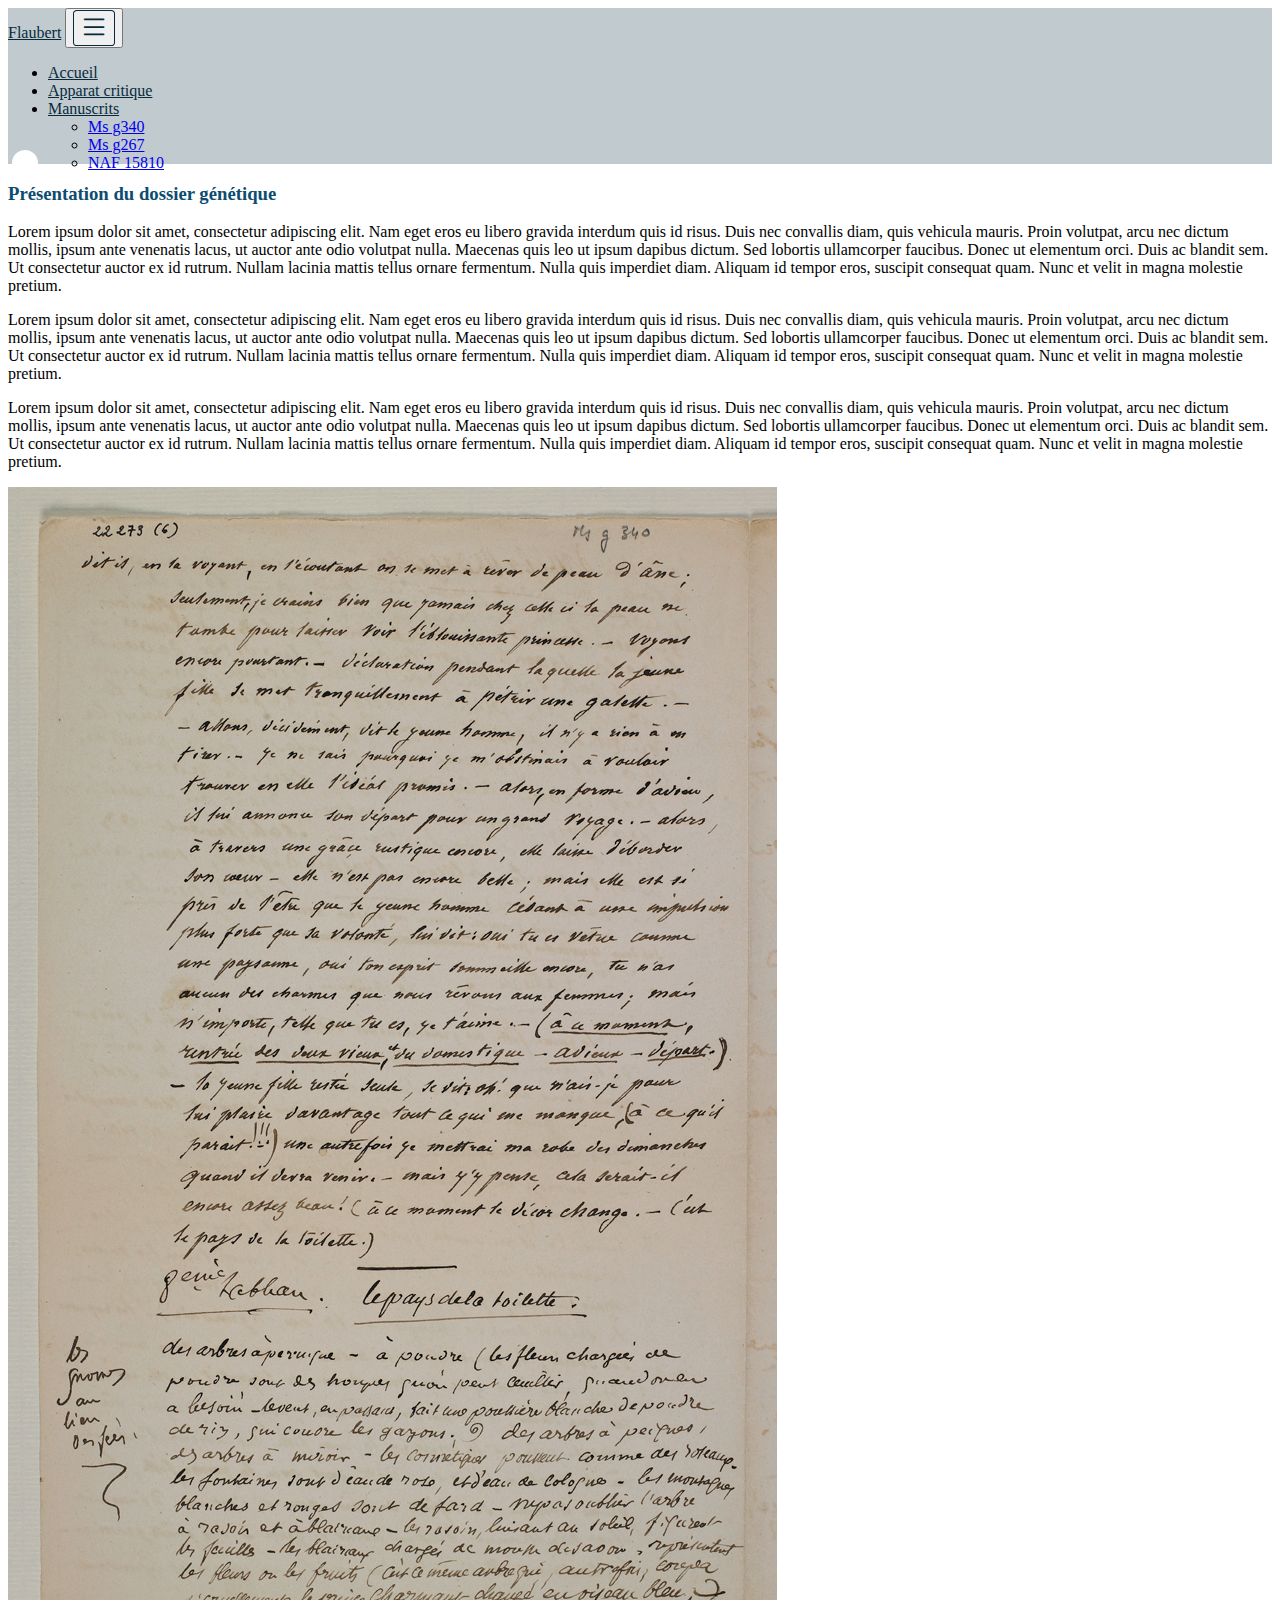
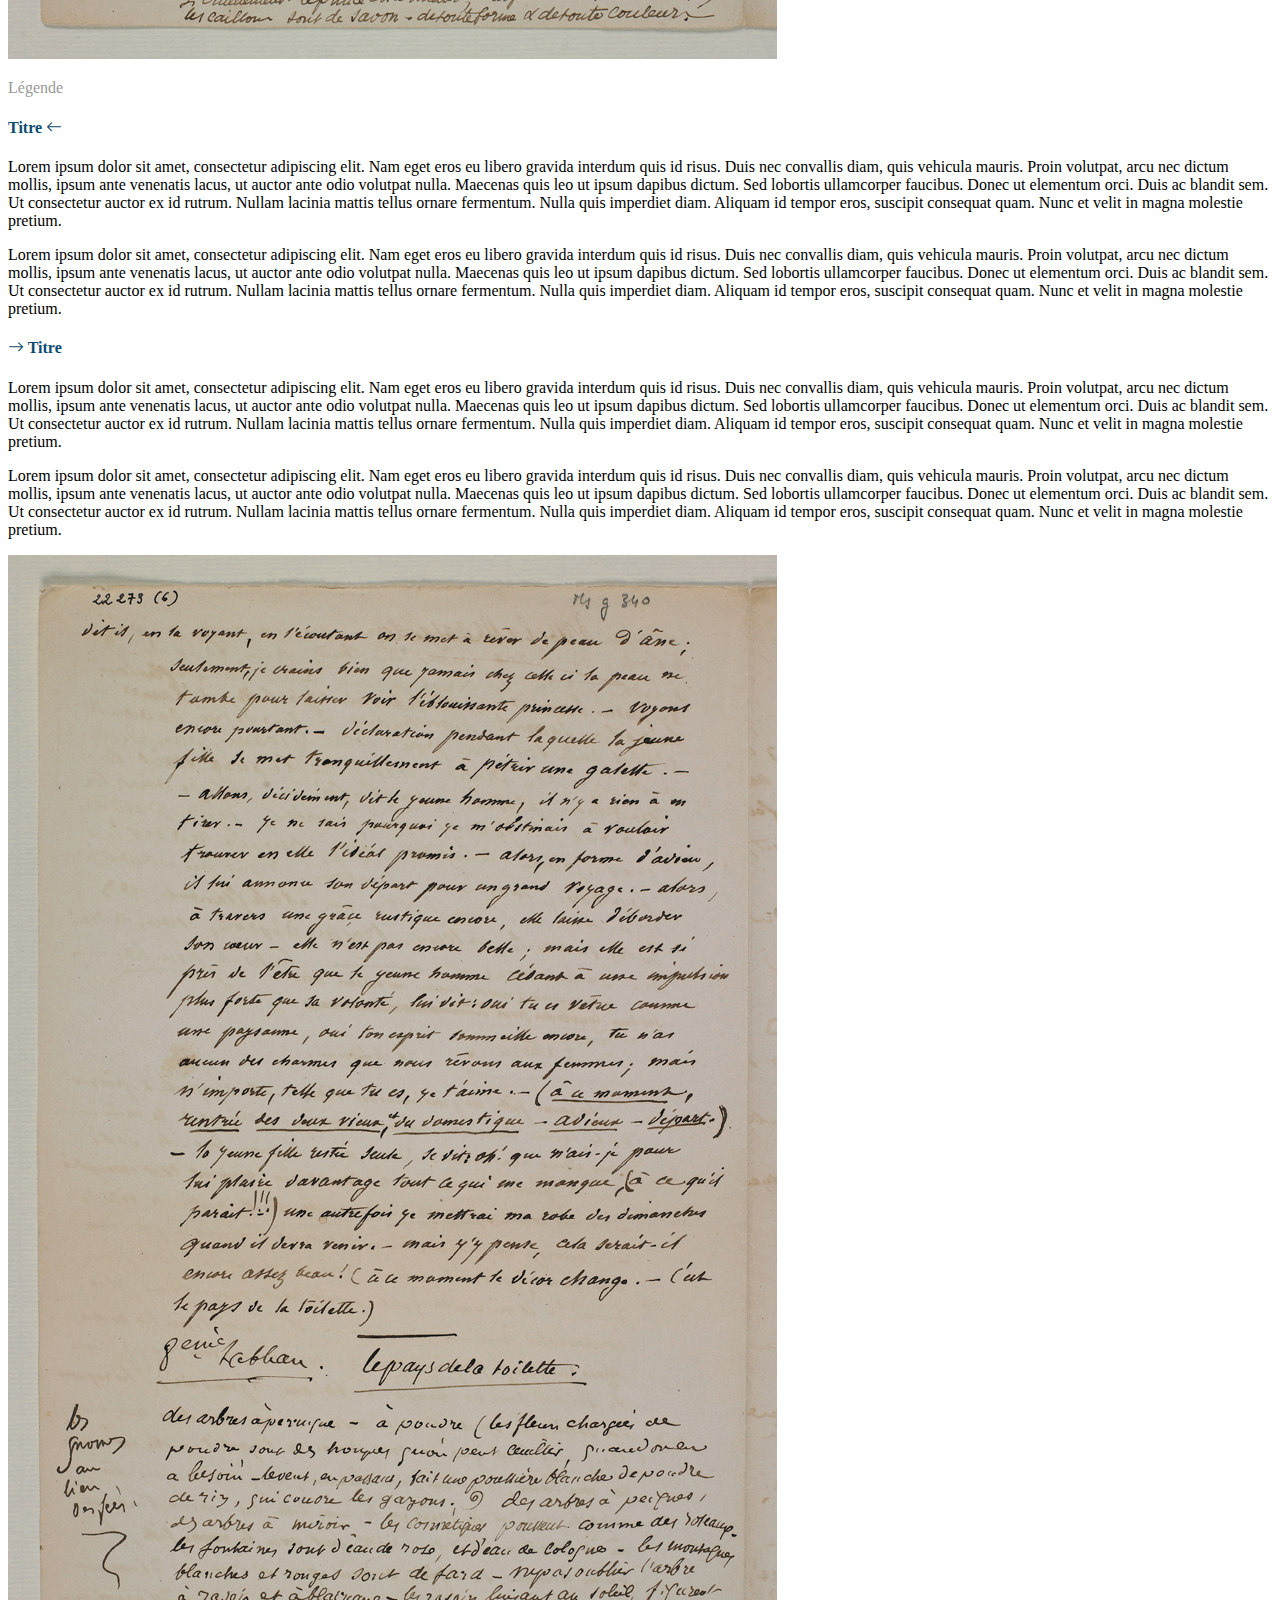
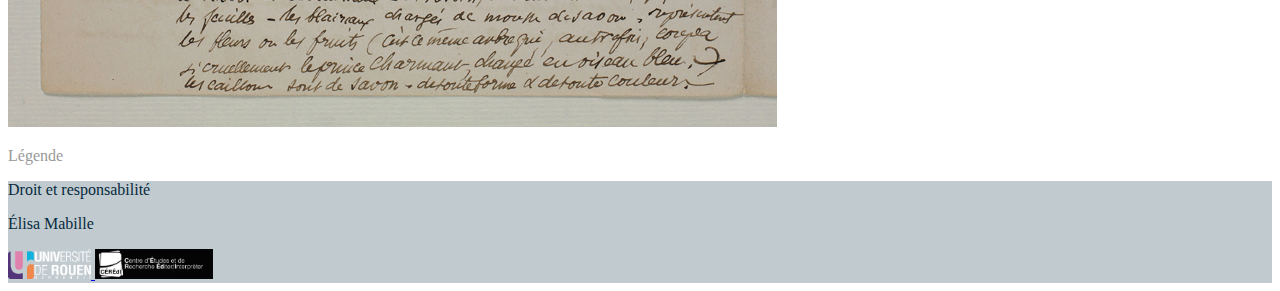
<file: flaubert/apparat.html>
<!doctype html>
<html lang="fr">
<head>
  <meta charset="utf-8">
  <title>Le Château des cœurs</title>
  <link rel="stylesheet"
href="https://cdn.jsdelivr.net/npm/bootstrap@4.6.1/dist/css/bootstrap.min.css"
integrity="sha384-zCbKRCUGaJDkqS1kPbPd7TveP5iyJE0EjAuZQTgFLD2ylzuqKfdKlfG/eSrtxUkn"
crossorigin="anonymous">
  <link rel="stylesheet" href="https://cdn.jsdelivr.net/npm/bootstrap-icons@1.8.2/font/bootstrap-icons.css">
  <link rel="stylesheet" href="css/style.css">
  <script src="https://cdn.jsdelivr.net/npm/jquery@3.5.1/dist/jquery.slim.min.js"
integrity="sha384-DfXdz2htPH0lsSSs5nCTpuj/zy4C+OGpamoFVy38MVBnE+IbbVYUew+OrCXaRkfj"
crossorigin="anonymous"></script>
  <script
src="https://cdn.jsdelivr.net/npm/bootstrap@4.6.1/dist/js/bootstrap.bundle.min.js"
integrity="sha384-fQybjgWLrvvRgtW6bFlB7jaZrFsaBXjsOMm/tB9LTS58ONXgqbR9W8oWht/amnpF"
crossorigin="anonymous"></script>
</head>
<body class="light-theme">
	<!-- Barre de navigation -->
	<div id="navbar">
		<div class="container-fluid">
			<div class="row">
				<nav class="col navbar navbar-expand-lg">
  	 				<a class="navbar-brand" href="index.html">Flaubert</a>
  	 				<button class="navbar-toggler" type="button" data-toggle="collapse"
data-target="#navbarScroll">
  	 					<i class="bi bi-list bi"></i>
  	 				</button>
  	 				<div id="navbarScroll" class="collapse navbar-collapse">
  	 					<ul class="navbar-nav mr-auto my-2 my-lg-0 navbar-nav-scroll"
style="max-height: 100px;">
  	 						<li class="nav-item">
  	 							<a class="nav-link" href="index.html">Accueil</a>
  	 						</li>
  	 						<li class="nav-item active">
  	 							<a class="nav-link" href="apparat.html">Apparat critique</a>
  	 						</li>
  	 						<li class="nav-item dropdown">
  	 							<a class="nav-link dropdown-toggle" href="corpus.html"
id="navbarScrollingDropdown" role="button" data-toggle="dropdown"
aria-expanded="false">Manuscrits</a>
  	 								<ul class="dropdown-menu"
aria-labelledby="navbarScrollingDropdown">
  	 									<li><a class="dropdown-item" href="g340.html">Ms
g340</a></li>
  	 									<li><a class="dropdown-item" href="#">Ms
g267</a></li>
  	 									<li><a class="dropdown-item" href="#">NAF
15810</a></li>
  	 								</ul>
  	 						</li>
  	 					</ul>
  	 				</div>
				</nav>
				<!-- Bouton jour/nuit -->		
				<div class="col-1 pt-3">
					<div class="theme-switch-wrapper">
						<label class="theme-switch" for="checkbox">
							<input type="checkbox" id="checkbox" />
							<div class="slider round"></div>
						</label>
					</div>
				</div>
			</div>
		</div>
	</div>
	<div class="container">
		<!-- Texte -->
		<div class="row">
			<div class="col-12">
				<h3 class="pb-3 pt-5">Présentation du dossier génétique</h3>
			</div>
		</div>
		<div class="row">
			<div class="col-12">
				<p class="text-justify">Lorem ipsum dolor sit amet, consectetur adipiscing elit. Nam eget eros eu libero gravida interdum quis id risus. Duis nec convallis diam, quis vehicula mauris. Proin volutpat, arcu nec dictum mollis, ipsum ante venenatis lacus, ut auctor ante odio volutpat nulla. Maecenas quis leo ut ipsum dapibus dictum. Sed lobortis ullamcorper faucibus. Donec ut elementum orci. Duis ac blandit sem. Ut consectetur auctor ex id rutrum. Nullam lacinia mattis tellus ornare fermentum. Nulla quis imperdiet diam. Aliquam id tempor eros, suscipit consequat quam. Nunc et velit in magna molestie pretium.</p>
				<p class="text-justify">Lorem ipsum dolor sit amet, consectetur adipiscing elit. Nam eget eros eu libero gravida interdum quis id risus. Duis nec convallis diam, quis vehicula mauris. Proin volutpat, arcu nec dictum mollis, ipsum ante venenatis lacus, ut auctor ante odio volutpat nulla. Maecenas quis leo ut ipsum dapibus dictum. Sed lobortis ullamcorper faucibus. Donec ut elementum orci. Duis ac blandit sem. Ut consectetur auctor ex id rutrum. Nullam lacinia mattis tellus ornare fermentum. Nulla quis imperdiet diam. Aliquam id tempor eros, suscipit consequat quam. Nunc et velit in magna molestie pretium.</p>
				<p class="text-justify">Lorem ipsum dolor sit amet, consectetur adipiscing elit. Nam eget eros eu libero gravida interdum quis id risus. Duis nec convallis diam, quis vehicula mauris. Proin volutpat, arcu nec dictum mollis, ipsum ante venenatis lacus, ut auctor ante odio volutpat nulla. Maecenas quis leo ut ipsum dapibus dictum. Sed lobortis ullamcorper faucibus. Donec ut elementum orci. Duis ac blandit sem. Ut consectetur auctor ex id rutrum. Nullam lacinia mattis tellus ornare fermentum. Nulla quis imperdiet diam. Aliquam id tempor eros, suscipit consequat quam. Nunc et velit in magna molestie pretium.</p>
			</div>
		</div>
		<div class="row">
			<div class="col-3 lg-5">
				<img class="card-img" src="media/Xms_g_340_010v.jpg" style="max-width:100%; height:auto;" alt="Ms g340 10v"/>
				<p class="text-left caption">Légende</p>
			</div>
			<div class="col-9 lg-7">
					<h4 class="text-right">Titre <i class="bi bi-arrow-left"></i>
</h4>
					<p class="text-justify">Lorem ipsum dolor sit amet, consectetur adipiscing elit. Nam eget eros eu libero gravida interdum quis id risus. Duis nec convallis diam, quis vehicula mauris. Proin volutpat, arcu nec dictum mollis, ipsum ante venenatis lacus, ut auctor ante odio volutpat nulla. Maecenas quis leo ut ipsum dapibus dictum. Sed lobortis ullamcorper faucibus. Donec ut elementum orci. Duis ac blandit sem. Ut consectetur auctor ex id rutrum. Nullam lacinia mattis tellus ornare fermentum. Nulla quis imperdiet diam. Aliquam id tempor eros, suscipit consequat quam. Nunc et velit in magna molestie pretium.</p>
					<p class="text-justify">Lorem ipsum dolor sit amet, consectetur adipiscing elit. Nam eget eros eu libero gravida interdum quis id risus. Duis nec convallis diam, quis vehicula mauris. Proin volutpat, arcu nec dictum mollis, ipsum ante venenatis lacus, ut auctor ante odio volutpat nulla. Maecenas quis leo ut ipsum dapibus dictum. Sed lobortis ullamcorper faucibus. Donec ut elementum orci. Duis ac blandit sem. Ut consectetur auctor ex id rutrum. Nullam lacinia mattis tellus ornare fermentum. Nulla quis imperdiet diam. Aliquam id tempor eros, suscipit consequat quam. Nunc et velit in magna molestie pretium.</p>
			</div>
		</div>
		<div class="row">
			<div class="col-9 lg-7">
					<h4 class="text-left"><i class="bi bi-arrow-right"></i> Titre</h4>
					<p class="text-justify">Lorem ipsum dolor sit amet, consectetur adipiscing elit. Nam eget eros eu libero gravida interdum quis id risus. Duis nec convallis diam, quis vehicula mauris. Proin volutpat, arcu nec dictum mollis, ipsum ante venenatis lacus, ut auctor ante odio volutpat nulla. Maecenas quis leo ut ipsum dapibus dictum. Sed lobortis ullamcorper faucibus. Donec ut elementum orci. Duis ac blandit sem. Ut consectetur auctor ex id rutrum. Nullam lacinia mattis tellus ornare fermentum. Nulla quis imperdiet diam. Aliquam id tempor eros, suscipit consequat quam. Nunc et velit in magna molestie pretium.</p>
					<p class="text-justify">Lorem ipsum dolor sit amet, consectetur adipiscing elit. Nam eget eros eu libero gravida interdum quis id risus. Duis nec convallis diam, quis vehicula mauris. Proin volutpat, arcu nec dictum mollis, ipsum ante venenatis lacus, ut auctor ante odio volutpat nulla. Maecenas quis leo ut ipsum dapibus dictum. Sed lobortis ullamcorper faucibus. Donec ut elementum orci. Duis ac blandit sem. Ut consectetur auctor ex id rutrum. Nullam lacinia mattis tellus ornare fermentum. Nulla quis imperdiet diam. Aliquam id tempor eros, suscipit consequat quam. Nunc et velit in magna molestie pretium.</p>
			</div>
			<div class="col-3 lg-5">
				<img class="card-img" src="media/Xms_g_340_010v.jpg" style="max-width:100%; height:auto;" alt="Ms g340 10v"/>
				<p class="text-right caption">Légende</p>
			</div>
		</div>
	</div>
	<!-- Footer -->
	<div id="footer">
    	<div class="container-fluid">
      		<div class="row">
      			<div class="col-4">
      				<p class="text-left pl-5 pt-3"><a href="droit.html" style="text-decoration: none; color: var(--frame-font-color);">Droit et responsabilité</a></p>
      			</div>
      			<div class="col-4">
      				<p class="text-center pt-3" style="color: var(--frame-font-color);">Élisa Mabille</p>
      			</div>
      			<div class="col-4 pr-5 pt-3 text-right">
      				<a href="https://www.univ-rouen.fr/">
      					<img src="media/logo-universite.png" width="auto" height="30" alt="Logo Universite">
      				</a>
      				<a href="https://ceredi.hypotheses.org/">
      					<img src="media/logo-ceredi.png" class="pl-2" width="auto" height="30" alt="Logo CEREdI">
      				</a>
      			</div>
      		</div>
      	</div>
    </div>

<script src="js/script.js"></script>

</body>
</html>
</file>
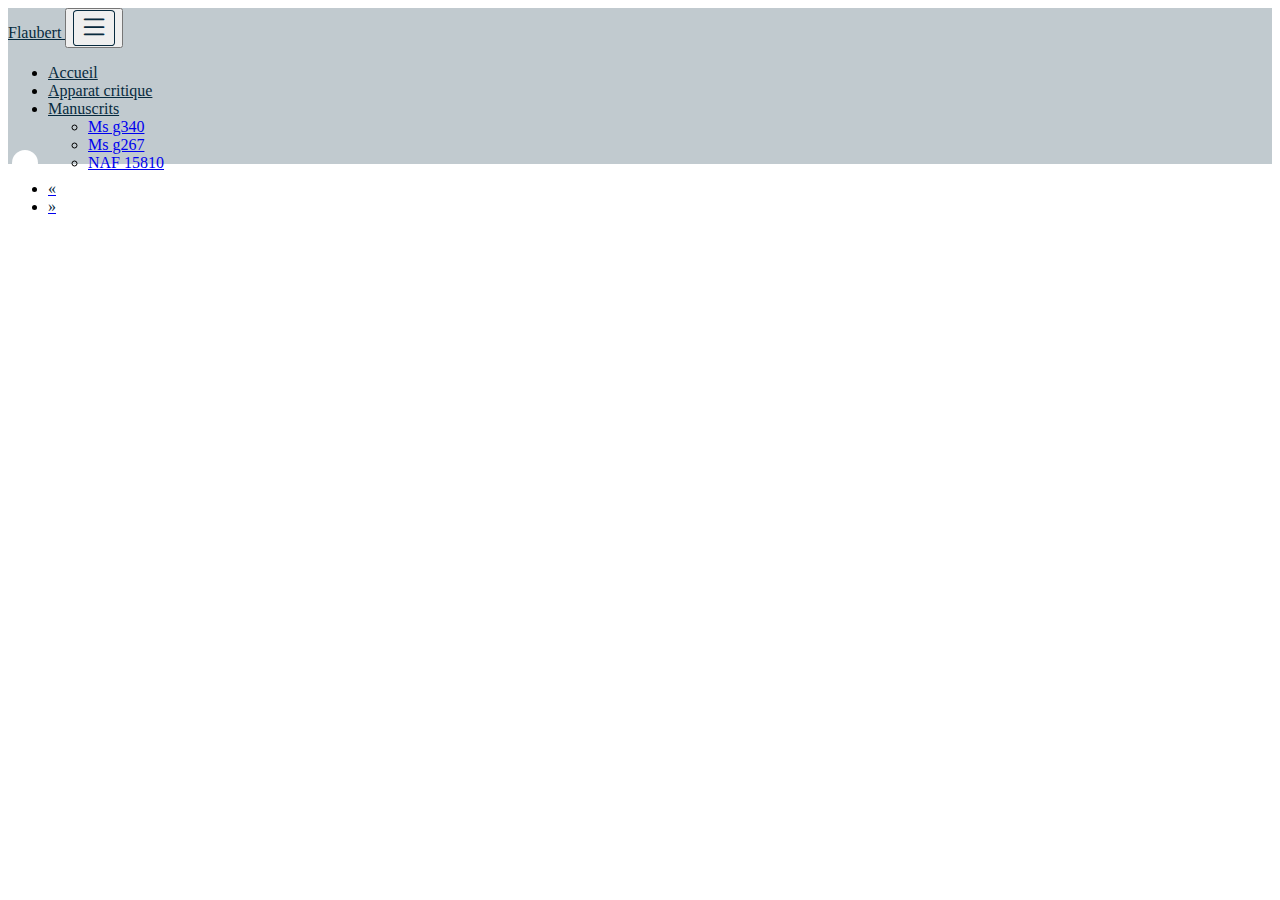
<file: flaubert/g340.html>
<!DOCTYPE html>
<html lang="fr">
 <head>
  <meta charset="utf-8"/>
  <title>
   Le Château des cœurs
  </title>
  <link crossorigin="anonymous" href="https://cdn.jsdelivr.net/npm/bootstrap@4.6.1/dist/css/bootstrap.min.css" integrity="sha384-zCbKRCUGaJDkqS1kPbPd7TveP5iyJE0EjAuZQTgFLD2ylzuqKfdKlfG/eSrtxUkn" rel="stylesheet"/>
  <link href="https://cdn.jsdelivr.net/npm/bootstrap-icons@1.8.2/font/bootstrap-icons.css" rel="stylesheet"/>
  <link href="css/style.css" rel="stylesheet"/>
  <script crossorigin="anonymous" integrity="sha384-DfXdz2htPH0lsSSs5nCTpuj/zy4C+OGpamoFVy38MVBnE+IbbVYUew+OrCXaRkfj" src="https://cdn.jsdelivr.net/npm/jquery@3.5.1/dist/jquery.slim.min.js">
  </script>
  <script crossorigin="anonymous" integrity="sha384-fQybjgWLrvvRgtW6bFlB7jaZrFsaBXjsOMm/tB9LTS58ONXgqbR9W8oWht/amnpF" src="https://cdn.jsdelivr.net/npm/bootstrap@4.6.1/dist/js/bootstrap.bundle.min.js">
  </script>
  <script crossorigin="anonymous" integrity="sha256-9/aliU8dGd2tb6OSsuzixeV4y/faTqgFtohetphbbj0=" src="https://code.jquery.com/jquery-3.5.1.min.js">
  </script>
 </head>
 <body>
  <!-- Barre de navigation -->
  <div id="navbar">
   <div class="container-fluid">
    <div class="row">
     <nav class="col navbar navbar-expand-lg">
      <a class="navbar-brand" href="index.html">
       Flaubert
      </a>
      <button class="navbar-toggler" data-target="#navbarScroll" data-toggle="collapse" type="button">
       <i class="bi bi-list bi">
       </i>
      </button>
      <div class="collapse navbar-collapse" id="navbarScroll">
       <ul class="navbar-nav mr-auto my-2 my-lg-0 navbar-nav-scroll" style="max-height: 100px;">
        <li class="nav-item">
         <a class="nav-link" href="index.html">
          Accueil
         </a>
        </li>
        <li class="nav-item">
         <a class="nav-link" href="apparat.html">
          Apparat critique
         </a>
        </li>
        <li class="nav-item dropdown active">
         <a aria-expanded="false" class="nav-link dropdown-toggle" data-toggle="dropdown" href="corpus.html" id="navbarScrollingDropdown" role="button">
          Manuscrits
         </a>
         <ul aria-labelledby="navbarScrollingDropdown" class="dropdown-menu">
          <li>
           <a class="dropdown-item" href="g340.html">
            Ms
g340
           </a>
          </li>
          <li>
           <a class="dropdown-item" href="#">
            Ms
g267
           </a>
          </li>
          <li>
           <a class="dropdown-item" href="#">
            NAF
15810
           </a>
          </li>
         </ul>
        </li>
       </ul>
      </div>
     </nav>
     <!-- Bouton jour/nuit -->
     <div class="col-1 pt-3">
      <div class="theme-switch-wrapper">
       <label class="theme-switch" for="checkbox">
        <input id="checkbox" type="checkbox"/>
        <div class="slider round">
        </div>
       </label>
      </div>
     </div>
    </div>
   </div>
  </div>
  <div class="container-fluid">
   <div class="row">
    <!-- Bouton foliotage -->
    <div class="col">
     <nav aria-label="foliotage">
      <ul class="pagination justify-content-end pt-3">
       <li class="page-item">
        <a aria-label="Previous" class="page-link folio" href="#" id="previous">
         <span aria-hidden="true" style="color: var(--frame-font-color);">
          «
         </span>
        </a>
       </li>
       <li class="page-item">
        <a aria-label="Next" class="page-link folio" href="#" id="next">
         <span aria-hidden="true" style="color: var(--frame-font-color);">
          »
         </span>
        </a>
       </li>
      </ul>
     </nav>
    </div>
   </div>
  </div>
  <div class="container-fluid" id="mainText">
   <div class="row" id="text">
    <div>
    </div>
    <div class="col-12 col-lg-6 myImage card overflow-auto" id="myImage0" style="display:none; max-width:100%; max-height:80vh; height:auto;">
     <img src="media/Xms_g_340_010v.jpg"/>
    </div>
    <div class="col-12 col-lg-6 myText card overflow-auto" id="myText0" style="display:none; max-height:80vh">
     <h2>
      8ème tableau. Le pays de la toilette.
     </h2>
     <p class="note">
      les
      <br/>
      gnomes
      <br/>
      au
      <br/>
      lieu
      <br/>
      des fées.
     </p>
     <p class="main">
      des arbres à perruque – à poudre (les fleurs chargées de
      <br/>
      poudre sous des houpes qu’on peut ceuillir, quand on en
      <br/>
      a besoin – le vent, en passant, fait une poussière blanche de poudre
      <br/>
      de riz, qui couvre les gazons. des arbres à peignes,
      <br/>
      des arbres à miroir – les cosmétiques poussent comme des roseaux.
      <br/>
      les fontaines sont d’eau de rose, et d’eau de cologne – les montagnes
      <br/>
      blanches et rouges sont de fard – ne pas oublier l’arbre
      <br/>
      à rasoir et à blaireaux – les rasoirs, luisant au soleil, figurent
      <br/>
      les feuilles – les blaireaux chargés de mousse de rasoir, représentent
      <br/>
      des fleurs ou les fruits (c’est ce même arbre qui, autrefois, coupa
      <br/>
      si cruellement le prince charmant changé en oiseau bleu.
      <del>
       )
      </del>
      <br/>
      les cailloux sont de savon – de toute forme &amp; de toute couleur.
     </p>
    </div>
    <div class="col-12 col-lg-6 myImage card overflow-auto" id="myImage1" style="display:none; max-width:100%; max-height:80vh; height:auto;">
     <img src="media/Xms_g_340_039.jpg"/>
    </div>
    <div class="col-12 col-lg-6 myText card overflow-auto" id="myText1" style="display:none; max-height:80vh">
     <h2>
      8eme Tableau
      <br/>
      Le Pays de la toilette
     </h2>
     <p class="main">
      Des arbres à perruque. – des arbres à poudre. –
      <br/>
      les fleurs chargées de poudre sont des houpes qu’on
      <br/>
      peut cueillir. – le vent, en passant, fait une
      <br/>
      poussière blanche de poudre de riz, qui couvre
      <br/>
      les gazons. – des arbres à peignes – des arbres
      <br/>
      à miroir – les cosmétiques poussent comme
      <br/>
      des roseaux. – les fontaines sont d’eau de rose, et d’eau de cologne. – les montagnes blanches et rouges sont de fard. – il y a encore, l’arbre à rasoirs et l’arbre à blaireaux –
     </p>
    </div>
    <div class="col-12 col-lg-6 myImage card overflow-auto" id="myImage2" style="display:none; max-width:100%; max-height:80vh; height:auto;">
     <img src="media/Xms_g_340_039v.jpg"/>
    </div>
    <div class="col-12 col-lg-6 myText card overflow-auto" id="myText2" style="display:none; max-height:80vh">
     <p class="main">
      – les rasoirs luisant au soleil figurent les
      <br/>
      feuilles – les blaireaux chargés de mousse de
      <br/>
      savon représentent les fleurs ou les fruits. –
      <br/>
      (c’est ce même arbre qui, autrefois, coupa
      <br/>
      si cruellement le prince charmant changé
      <br/>
      en oiseau bleu.) – les Cailloux sont de
      <br/>
      savon de toute forme et de toute couleur. –
      <br/>
      – des étoffes sont étendues sur les collines,
      <br/>
      ou dans les plaines, comme des carrés de
      <br/>
      cultures diverses. – des mouches voltigent ça et là ; – la mouche assassine – la capricieuse – la provocante – elles viennent
      <br/>
      se coller, d’elles mêmes, sur les visages des
      <br/>
      jolies femmes. – la jeune laitière arrive,
      <br/>
      toute effarée, toute honteuse. – le roi des
      <br/>
      gnômes qui la tient par la main, la
      <br/>
      promène et lui explique les choses du décor. – puis il fait un signal et des
      <br/>
      soubrettes élégantes accourent. – toilette de la jeune fille. – c’est le commencement du ballet de la toilette. – peu à peu le ballet
      <br/>
      s’augmente puis il arrive à son apogée. –
      <br/>
      – après le ballet, le roi des gnômes demande
      <br/>
      à la jeune fille si elle est heureuse de
      <br/>
      se trouver au milieu de tant de belles
      <br/>
      choses. – Je suis heureuse de me trouver
      <br/>
      si bien vêtue, répond elle
      <stage>
      </stage>
      ; mais ce pays
      <br/>
      que j’ai trouvé si beau en arrivant commence
      <br/>
      à me sembler bien fade. – J’en suis à
      <br/>
      regretter nos champs et le pâtés où
      <br/>
      broute notre vache. –
      <br/>
     </p>
     <p class="main">
      oh ! la vilaine façon de parler, dit
      <br/>
      le gnôme et les grossières idées ! –
     </p>
    </div>
    <div class="col-12 col-lg-6 myImage card overflow-auto" id="myImage3" style="display:none; max-width:100%; max-height:80vh; height:auto;">
     <img src="media/Xms_g_340_040.jpg"/>
    </div>
    <div class="col-12 col-lg-6 myText card overflow-auto" id="myText3" style="display:none; max-height:80vh">
     <p class="main">
      – Je parle comme une villageoise ; – que voulez vous,
      <br/>
      dit la jeune fille, Je ne suis pas accoutumée aux
      <br/>
      façons d’ici
      <del>
       qui me paraissent bien grimacières,
       <br/>
       entre nous. –
      </del>
      <br/>
     </p>
     <p class="main">
      C’est pourtant le pays de l’élégance,
      <br/>
      des belles manières et du suprême bon ton. – objecte
      <br/>
      le roi des gnômes. –
      <br/>
     </p>
     <p class="main">
      Je n’entens rien à tout cela, dit la jeune
      <br/>
      fille. /– tout ce que je sais c’est que vos fontaines d’eau de cologne m’affadissent et que la tête
      <br/>
      me tourne rien qu’en regardant vos montagnes
      <br/>
      de fard et vos arbres à houpes. –
      <br/>
     </p>
     <p class="main">
      peut-être, dit une des suivantes, madame
      <br/>
      a t’elle besoin de quelque nourriture ? –
      <br/>
     </p>
     <p class="main">
      C’est possible dit la jeune fille.
      <br/>
     </p>
     <p class="main">
      – que desire madame ? –
      <br/>
     </p>
     <p class="main">
      moi, répond la jeune fille, oh ! mon dieu
      <br/>
      je me contenterais d’une omelette au lard. –
      <br/>
     </p>
     <p class="main">
      – à ce mot d’omelette au lard, tout/s les |assistants donnent les marques d’un profond
      <br/>
      dégoût. –
      <br/>
     </p>
     <p class="main">
      Mais vous avez des [illis.] de basse [courière],
      <br/>
      dit le roi des gnômes. – il faudrait vous efforçer
      <br/>
      d’élever votre esprit au niveau de votre
      <br/>
      costume. –
      <br/>
     </p>
     <p class="main">
      J’ai une superbe toilette, c’est vrai ;
      <br/>
      dit la jeune fille ; mais ça ne change pas
      <br/>
      mes goûts et mes idées ; – et je n’épouvre pas
      <br/>
      du tout le besoin d’en changer. –
      <br/>
     </p>
     <p class="main">
      quoi, dit le roi des gnômes, ne seriez
      <br/>
      vous pas heureuse d’avoir l’esprit cultivé ?
      <br/>
     </p>
     <p class="main">
      – moi, dit la jeune fille, pas du tout.
     </p>
    </div>
    <div class="col-12 col-lg-6 myImage card overflow-auto" id="myImage4" style="display:none; max-width:100%; max-height:80vh; height:auto;">
     <img src="media/Xms_g_340_040v.jpg"/>
    </div>
    <div class="col-12 col-lg-6 myText card overflow-auto" id="myText4" style="display:none; max-height:80vh">
     <p class="main">
      mais, au moins, dit le roi des gnômes, seriez
      <br/>
      vous bien aise de posséder les belles manières ?
      <br/>
     </p>
     <p class="main">
      – je n’en vois pas la nécessité. – dit la
      <br/>
      jeune fille. –
      <br/>
     </p>
     <p class="main">
      alors vous vous contentez de rester
      <br/>
      telle que vous êtes ? – dit le roi.
      <br/>
     </p>
     <p class="main">
      dame, oui. – répond la jeune
      <br/>
      fille.
      <br/>
     </p>
     <p class="main">
      – mais cela ne suffit pas pour
      <br/>
      séduire, pour plaire. –
      <br/>
     </p>
     <p class="main">
      pour plaire ! – dit la jeune fille –
      <br/>
      c’est pourtant cela que je voudrais. –
      <br/>
      je ne suis donc pas bien ainsi ? –
      <br/>
     </p>
     <p class="main">
      que de choses vous manquent encore
      <br/>
      pour être parfaite –
      <br/>
     </p>
     <p class="main">
      et quand j’aurai ces choses – je
      <br/>
      plairai ?
      <br/>
     </p>
     <p class="main">
      vous serez irrésistible. –
      <br/>
      – oui. mais qui me donnera ces choses
      <br/>
      dont j’ai besoin et que j’ignore, puisque
      <br/>
      je n’en sens pas du tout la nécessité ?
      <br/>
     </p>
     <p class="main">
      qui vous les donnera ? – les personnes
      <br/>
      attachées à votre maison ; car belle comme
      <br/>
      vous êtes, vous êtes digne d’avoir une cour. –
      <br/>
      et vous allez en avoir une. – (
      <span class="underline">
       sur un signe
       <br/>
       quatre du gnôme, cinq personnages se
       <br/>
       présentent – ils sont convenablement vêtus ;
       <br/>
       mais dans une grande recherche.
      </span>
      )
      <br/>
      voici d’abord, dit le roi des gnômes, (en désignant
      <br/>
      un des personnages) – le chevalier Printemps –
      <br/>
      ce sera votre écuyer cavalcadour et il vous
      <br/>
      initiera aux belles manières. – celui-ci, c’est
     </p>
    </div>
    <div class="col-12 col-lg-6 myImage card overflow-auto" id="myImage5" style="display:none; max-width:100%; max-height:80vh; height:auto;">
     <img src="media/Xms_g_340_041.jpg"/>
    </div>
    <div class="col-12 col-lg-6 myText card overflow-auto" id="myText5" style="display:none; max-height:80vh">
     <p class="main">
      l’amiral zéphir – il vous fera parcourir les plus
      <br/>
      beaux endroits de ce royaume – les voyages forment
      <br/>
      la jeunesse. –
      <br/>
     </p>
     <p class="main">
      – oui, dit l’amiral zéphir. – nous nous
      <br/>
      embarquerons d’abord sur le fleuve de lait sur
      <br/>
      les bords duquel les habitants ne parlent qu’en musique. –
      <br/>
      – le vaisseau que nous monterons est tout dérisoire
      <br/>
      vert avec des sculptures plus fines que celles des
      <br/>
      branches d’un éventail fouillé par un artiste chinois. –
      <br/>
      – les voiles sont de pourpre – les cordages de
      <br/>
      filigrane – les mots sont d’or et d’argent – la
      <br/>
      poupe représente une belle femme taillée dans
      <br/>
      une émeraude colossalle. – l’ancre est
      <del>
       d’[émeraude]
      </del>
      <ins>
       de rubis
      </ins>
      <br/>
      et quand on la jette dans les flots ou qu’on
      <br/>
      la retire, elle fait entendre des chants si mélodieux
      <br/>
      que c’est merveille. – quantité de peintures
      <br/>
      décorent l’intérieur du navire – quelques unes dont
      <br/>
      éxécutées avec une si rare perfection que de
      <br/>
      temps à autres elles s’animent – c’est la vie en
      <br/>
      miniature. – pour mousses, pour matelots, nous
      <br/>
      avons des poëtes, des musiciens, des sculpteurs – | le pilote est un architecte qui fait quand il lui
      <br/>
      plait sortir des flots des palais de toutes sortes
      <br/>
      où l’équipage se repose. – mille femmes délicieuses
      <br/>
      nagent constamment à l’avant du vaisseau et
      <br/>
      véritablement nous naviguons au milieu d’un
      <br/>
      choeur de danses. – quand vous voudrez dormir,
      <br/>
      un [illis.], sur ses ailes étendues, vous bercera
      <br/>
      comme un enfant – à votre réveil, s’il vous prend
      <br/>
      fantaisie de quelque toilette, il vous suffira de
      <br/>
      tremper votre main dans l’eau et d’en secouer ensuite
      <br/>
      les gouttes sur votre chevelure, chaque goutte
      <br/>
      en tombant durcira et vous serez inondée de
      <br/>
      perles fines et de toutes les espèces de pierreries. –
     </p>
    </div>
    <div class="col-12 col-lg-6 myImage card overflow-auto" id="myImage6" style="display:none; max-width:100%; max-height:80vh; height:auto;">
     <img src="media/Xms_g_340_041v.jpg"/>
    </div>
    <div class="col-12 col-lg-6 myText card overflow-auto" id="myText6" style="display:none; max-height:80vh">
     <p class="main">
      que vous dirais-je, du reste ? – tout est à l’avenant. –
      <br/>
      vous plaît-il que nous partions tout-à-l’heure ? –
      <br/>
     </p>
     <p class="main">
      – cet autre, dit le des gnômes, est l’abbé
      <br/>
      calibri. – il est notre poëte ordinaire et vous
      <br/>
      initiera à tous les raffinements de l’esprit. –
      <br/>
      – il vous inculquera la belle façon de parler, les tours de phrases ingénieux – les délicatesses
      <br/>
      de pensées. –
      <br/>
     </p>
     <p class="main">
      l’abbé répond par un madrigal. –
      <br/>
      il tire un livre de sa poche et demande à
      <br/>
      la jeune fille
      <ins>
       la permission
      </ins>
      de lui en lire quelques extraits,
      <br/>
      pendant qu’elle va considérer les divers habitants
      <br/>
      du royaume. – quelques minutes me suffiront,
      <br/>
      dit il, pour élever cette intelligence dont la
      <br/>
      forme me parait furieusement enfoncée dans
      <br/>
      la matière. – [symbole]
     </p>
     <p class="main">
      *[symbole] Comment les trouvez
      <br/>
      vous, dit le roi des
      <br/>
      gnômes à la jeune fille ?
      <br/>
      – parfaitement
      <br/>
      inintelligibles, dit
      <br/>
      la jeune fille. – tout
      <br/>
      ce que je remarque c’est que leur costume
      <br/>
      ne me plaît pas. –
      <br/>
      – qu’à cela ne
      <br/>
      tienne, dit le roi
      <br/>
      des gnômes ? –
      <br/>
      (
      <span class="underline">
       aussitôt, les pièces
       <br/>
       d’étoffes étendues
       <br/>
       dans les plaines
       <br/>
       viennent, d’elles
       <br/>
       mêmes, habiller
       <br/>
       splendidement les
       <br/>
       3 personnages
      </span>
      )*
     </p>
     <p class="main">
      (
      <span class="underline">
       à ce moment des espèces d’automates
       <br/>
       paraissent au fond du théatre
      </span>
      . –
      <span class="underline">
       ces automates
       <br/>
       sont ainsi faits
      </span>
      : –
      <span class="underline">
       ils restent dans la plus parfaite
       <br/>
       immobilité jusqu’à ce que l’un deux, à l’aide
       <br/>
       du clef, remonte l’autre ; alors celui qui a été
       <br/>
       remonté se met à parler avec une volubilité
       <br/>
       extrême
      </span>
      ,
      <span class="underline">
       et fait
      </span>
      ,
      <span class="underline">
       par exemple
      </span>
      ,
      <span class="underline">
       si c’est un automate
       <br/>
       homme
      </span>
      ,
      <span class="underline">
       une déclaration échevelée à l’autre qui
       <br/>
       est une automate femme
      </span>
      . –
      <span class="underline">
       pendant la déclaration
       <br/>
       l’automate femme reste dans la plus parfaite
       <br/>
       immobilité
      </span>
      ,
      <span class="underline">
       alors l’automate homme remonte
       <br/>
       la femme à son tour et rétombe, lui, dans
      </span>
      <br/>
      l’attitude rigide d’un polichinelle ; –
      <span class="underline">
       la femme
       <br/>
       répond à son tour etc etc
      </span>
      …)
      <br/>
     </p>
     <p class="main">
      les drôles de gens, dit la jeune fille. –
      <br/>
      elle remonte le théatre pour les voir de plus
      <br/>
      près. – l’abbé la suit son livre à la main ;
      <br/>
      et lui fait la lecture. – le chevalier printemps
      <br/>
      fait des poses avec l’amiral zéphir. –
     </p>
    </div>
    <div class="col-12 col-lg-6 myImage card overflow-auto" id="myImage7" style="display:none; max-width:100%; max-height:80vh; height:auto;">
     <img src="media/Xms_g_340_042.jpg"/>
    </div>
    <div class="col-12 col-lg-6 myText card overflow-auto" id="myText7" style="display:none; max-height:80vh">
     <p class="main">
      un gnôme subalterne, dit alors au roi des gnômes,
      <br/>
      je crains bien que l’abbé en soit pour ses frais de
      <br/>
      lecture. –
      <br/>
     </p>
     <p class="main">
      pourquoi ? – demande le roi.
      <br/>
      parce que cette petite fille me parait si naïve, si
      <br/>
      franche, si naturelle et si pleine de bon sens
      <br/>
      que le factice, le convenu, le prétentieux, le
      <br/>
      maniéré doit avoir peu de prise sur elle. –
      <br/>
     </p>
     <p class="main">
      je le crains. – répond le roi.
      <br/>
      – des personnages de toute sorte inondent le
      <br/>
      théatre ; mais ce que remarquent le plus la jeune
      <br/>
      fille c’est le changement de modes. – en effet, à
      <br/>
      chaque instant les costument changent. – elle
      <br/>
      en remarque un particulièrement – alors, elle descend
      <br/>
      la scène et s’adressant au roi des gnômes elle
      <br/>
      dit qu’elle voudrait bien porter un pareil costume. –
      <br/>
      – mais cela est très vieux, répond le roi, vous
      <br/>
      n’y songez pas – c’était porté il y a 10 minutes. –
      <br/>
     </p>
     <p class="main">
      et celui-ci, dit la jeune fille désignant
      <br/>
      un autre costume ?
      <br/>
     </p>
     <p class="main">
      oh ! celui là est trop neuf. – il ne sera à
      <br/>
      la mode que dans une demie heure ; répond
      <br/>
      le roi. –
      <br/>
     </p>
     <p class="main">
      (
      <span class="underline">
       peu à peu le théatre se dégarnit et
       <br/>
       les personnages essentiels à l’action sont seuls
       <br/>
       scène
      </span>
      .)
      <br/>
     </p>
     <p class="main">
      eh ! bien, dit l’abbé, l’éducation est
      <br/>
      fait. –
      <br/>
     </p>
     <p class="main">
      nous allons bien voir, dit le roi des
      <br/>
      gnômes ; mais j’ai bien peur du contraire. –
      <br/>
     </p>
     <p class="main">
      – ne trouvez vous pas, madame, dit le
      <br/>
      roi des gnômes, qu’il manque quelque chose
      <br/>
      à ce pays charmant ?
     </p>
    </div>
    <div class="col-12 col-lg-6 myImage card overflow-auto" id="myImage8" style="display:none; max-width:100%; max-height:80vh; height:auto;">
     <img src="media/Xms_g_340_042v.jpg"/>
    </div>
    <div class="col-12 col-lg-6 myText card overflow-auto" id="myText8" style="display:none; max-height:80vh">
     <p class="main">
      mais non, dit la jeune fille, je ne vois pas –
      <br/>
      quoi donc ?
      <br/>
     </p>
     <p class="main">
      – une vache, dit le roi.
      <br/>
      – oh ! fi ! – l’horreur ! – dit la jeune fille. –
      <br/>
      pouvez vous employer des termes d’une grossiereté
      <br/>
      pareille ! – si on veut à toute force exprimer une
      <br/>
      idée aussi répugnante./, on dit : la nourrice aux flancs
      <br/>
      roux qui mugit dans les herbes. n’est-ce-pas,
      <br/>
      l’abbé ? –
      <br/>
     </p>
     <p class="main">
      bravo, dit-à-part le roi des gnômes,
      <br/>
      poursuivons. – – puis tout haut et en s’inclinant :
      <br/>
      je tâcherai de profiter de la leçon, madame.
      <br/>
      Voyez donc, mon cher Printemps, dit
      <br/>
      la jeune fille, la gauche façon de saluer. –
      <br/>
      vous n’avez aucune frace, mon bon seigneur,
      <br/>
      aucune désinvolture. –
      <br/>
     </p>
     <p class="main">
      soit, dit le roi des gnômes ; mais je vais
      <br/>
      réparer tous mes torts en vous faisant servir…
      <br/>
      quoi donc ? – dit la jeune fille.
      <br/>
      – une omelette au lard, – répond le roi.
      <br/>
      – il ne s’en est fallu de rien que je ne m’évanouisse
      <br/>
      à ce mot là ; mais par la blancheur des colombes,
      <br/>
      vous avez donc une nature de bourier ? – qu’on
      <br/>
      m’apporte tout au plus un parfum de jasmin
      <br/>
      trempé dans une
      <del>
       p
      </del>
      souvenir de [illis.] avec
      <br/>
      une pointe de regrets de giroflée. –
      <br/>
     </p>
     <p class="main">
      elle va bien, dit le roi. – puis s’adressant
      <br/>
      à la jeune fille, vous sentez vous en état de
      <br/>
      supporter quelque musique ? (dit la jeune fille)
      <br/>
     </p>
     <p class="main">
      cela m’agite singulièrement les nerfs ;
      <br/>
      mais cependant… (dit la jeune fille.)
      <br/>
     </p>
     <p class="main">
      Qu’on fasse avancer mon orchestre,
      <br/>
      dit le roi, surtout qu’on n’oublie point les
      <br/>
      flûtes et les cymbales. –
     </p>
    </div>
    <div class="col-12 col-lg-6 myImage card overflow-auto" id="myImage9" style="display:none; max-width:100%; max-height:80vh; height:auto;">
     <img src="media/Xms_g_340_043.jpg"/>
    </div>
    <div class="col-12 col-lg-6 myText card overflow-auto" id="myText9" style="display:none; max-height:80vh">
     <p class="main">
      – vous voulez donc m’écorcher toute vive ! –
      <br/>
      – si vous voulez des cymbales prenez au moins
      <br/>
      les deux aîles d’un papillon pour flûter la tige
      <br/>
      d’une violette et je pourrai entendre votre
      <br/>
      symphonie sans trop me boucher les oreilles.
      <br/>
      <ins>
       dit la jeune fille
      </ins>
     </p>
     <p class="main">
      – non, dit l’abbé, point de musique ;
      <br/>
      mais plus tôt quelque poësie. (il
      <span class="underline">
       re
      </span>
      cite)
      <br/>
     </p>
     <lg>
      <l>
       Allez au pays de chine
       <br/>
      </l>
      <l>
       et sur ma table apportez
       <br/>
      </l>
      <l>
       le papiet de paille fine
       <br/>
      </l>
      <l>
       plein de reflets argentés.
       <br/>
      </l>
     </lg>
     <p class="main">
      – la chine – c’est bien barbare, dit la jeune fille.
      <br/>
      – quand au papier de paille, cela est rugueux et
      <br/>
      agaçant, cela vous [
      <del>
       qui
      </del>
      ] crispe le toucher et vous
      <br/>
      éraille les yeux.
      <br/>
     </p>
     <lg>
      <l>
       pour encre et pour écritoire
       <br/>
      </l>
      <l>
       allez prendre à l’alhambra
       <br/>
      </l>
      <l>
       le sang d’une mûre noire
       <br/>
      </l>
      <l>
       et l’écorce d’un cédrat.
       <br/>
      </l>
     </lg>
     <p class="main">
      –
      <del>
       pour
      </del>
      encre ! – écritoire ! – quelle grossiereté ! –
      <br/>
      et ce sang, pour l’amour de dieu otez moi ce sang !
      <br/>
      <ins>
       dit la jeune fille
      </ins>
      <br/>
     </p>
     <lg>
      <l>
       alors de ma main fidèlle
       <br/>
      </l>
      <l>
       peut-être oserais-je, un jour,
       <br/>
      </l>
      <l>
       <del>
        écrire
       </del>
       <ins>
        traçer doux
       </ins>
       le nom de celle
       <br/>
      </l>
      <l>
       qui me fait
       <span class="underline">
        mourir
       </span>
       d’amour
       <br/>
      </l>
     </lg>
     <p class="main">
      J’aime assez la main fidèle – oserais-je est
      <br/>
      <del>
       d’écl
      </del>
      délicat – traçer le doux nom est absolument
      <br/>
      délicieux ; mais Amour ! cela choque étrangement
      <br/>
      la pudeur – on peut le faire soupçonner avec
      <br/>
      des précautions ; mais le nommer, jamais.
      <br/>
      (dit la jeune fille)
      <br/>
     </p>
     <p class="main">
      Allons, dit le roi des gnomes c’est une
      <br/>
      grue accomplie. – il ne s’agit plus que de
      <br/>
      la retenir ici. – c’est l’afaire du capitaine
      <br/>
      Bourreau des cœurs, le don juan de cet
      <br/>
      empire. –
     </p>
    </div>
    <div class="col-12 col-lg-6 myImage card overflow-auto" id="myImage10" style="display:none; max-width:100%; max-height:80vh; height:auto;">
     <img src="media/Xms_g_340_043v.jpg"/>
    </div>
    <div class="col-12 col-lg-6 myText card overflow-auto" id="myText10" style="display:none; max-height:80vh">
     <p class="main">
      – le capitaine bourreau des cœurs, paraît. – tout
      <br/>
      le monde se retire. – la jeune fille est charmée
      <br/>
      de son extérieur. – ici commençe entre eux
      <br/>
      une scène d’amour pleine de maniérisme
      <br/>
      et d’afféterie, on y étale des sentiments
      <br/>
      dignes de la Sybille d’octave feuillet,
      <br/>
      le langage est à la hauteur des idées. – quand le capitaine bourreau des cœurs
      <br/>
      croit avoir subjugué la jeune fille, il lui
      <br/>
      fait une déclaration à toute vapeur et
      <br/>
      la supplie de lui donner son cœur. –
      <br/>
     </p>
     <p class="main">
      la jeune fille qui a été fascinée
      <br/>
      comme par un serpent, hésite, se
      <br/>
      trouble, balbutie. –
      <br/>
     </p>
     <p class="main">
      Elle est à nous dit le capitaine
      <br/>
      bourreau des cœurs. –
      <br/>
     </p>
     <p class="main">
      tout-à-coup, la jeune fille fait
      <br/>
      un violent effort sur elle-même – on sent
      <br/>
      toutes les souffrances qu’elle épouvre
      <br/>
      et qu’elle peine elle a se retrouver elle-même
      <br/>
      au milieu de ce pays qui l’enchante ; mais
      <br/>
      elle triomphe et dit : mon cœur n’est pas
      <br/>
      à moi. – n’en parlons plus – je le garde
      <br/>
      tout entier pour celui que j’aime et
      <br/>
      que je voudrais revoir à tout prix.
      <br/>
     </p>
     <p class="main">
      – à ce moment le roi des gnômes
      <br/>
      revient avec toute sa cour. –
      <del>
       il parait
      </del>
      <br/>
      tu veux revoir ce jeune homme ? – eh ! bien,
      <br/>
      soit. – tu pourras même te retrouver
      <br/>
      avec lui – l’entendre – lui parler ; mais
      <br/>
      si dans n’importe quelle circonstance
      <br/>
      tu as le malheur de lui dire : Je suis la
      <br/>
      petite laitière – tu mourras. – accepte
      <br/>
      tu à ce prix là ?
      <br/>
     </p>
     <p class="main">
      J’accepte, dit la jeune fille.
      <br/>
     </p>
     <p class="main">
      <span class="underline">
       Tableau
      </span>
      . (
      <span class="underline">
       la toile tombe
      </span>
      .)
     </p>
    </div>
    <div class="col-12 col-lg-6 myImage card overflow-auto" id="myImage11" style="display:none; max-width:100%; max-height:80vh; height:auto;">
     <img src="media/Xms_g_340_059.jpg"/>
    </div>
    <div class="col-12 col-lg-6 myText card overflow-auto" id="myText11" style="display:none; max-height:80vh">
     <fw>
      14 [
      <del>
       illis.
      </del>
      ]
      <br/>
      59
     </fw>
     <h2>
      <del>
       Pays
      </del>
      <ins>
       Royaume
      </ins>
      du Pot au Feu
     </h2>
     <p class="main">
      pendant tout
      <br/>
      ce tableau, comme
      <br/>
      psychologie interne,
      <br/>
      theorie du progrès inversé
     </p>
     <stage>
      <del>
       Une ville
      </del>
      <ins>
       La
      </ins>
      place de ville. – en demi rond ; toutes les rues y
      <br/>
      aboutissent de
      <del>
       manière
      </del>
      <ins>
       façon
      </ins>
      qu’on
      <ins>
       peut
      </ins>
      la voir entière d’un seul coup
      <br/>
      d’oeil. Toutes les maisons, pareilles, &amp; d’une architecture
      <br/>
      d’une [illis.] pitoyable, sont peintes en chocolat. Au milieu
      <br/>
      de la place un pot au feu gigantesque. – par derrière
      <ins>
       des
      </ins>
      sieges
      <br/>
      en fer à cheval -
      <ins>
       qui sont des
      </ins>
      fauteuils de bureau.
      <del>
       avec des [illis.]
      </del>
      .
     </stage>
     <stage>
      *D [le pontif]
      <ins>
       Il
      </ins>
      trace
      <br/>
      un cercle en l’air après avoir trempé son doigt
      <br/>
      dans le bouillon. – ça vous
      <br/>
      enferme tous dans ce cercle de bouillons [et] – –
      <br/>
      –– M*
     </stage>
     <h2>
      I.
     </h2>
     <p class="main">
      foule des habitants. – [
      <del>
       font
      </del>
      ] recueillie. – discours du grand
      <br/>
      pontife
      <ins>
       <del>
        i
       </del>
      </ins>
      ; – expliquent toute la situation. – on renouvelle les serments. – Chaque corporation y prend part. – dans ces corporations se
      <ins>
       tous les hommes portent la barbe en collier.
      </ins>
      <br/>
      trouvent un poëte, un savant [de]
      <ins>
       [
       <del>
        illis
       </del>
       .]
      </ins>
      … *
      <del>
       B
      </del>
      enfants au maillot
      <br/>
      enfants de tous les âges.*
      <del>
       Cette cérémonie se
      </del>
      <br/>
      <ins>
       {cette ceremonie se
      </ins>
      } clôt par la/un digne cabalistique
      <ins>
       du pontife
      </ins>
      qui les affermit tous dans
      <br/>
      la croyance commune.
      <ins>
       C
      </ins>
      –
      <ins>
       M
      </ins>
      la séance est [serée]. – on
      <br/>
      emporte à droite et à gauche les sièges des [
      <del>
       illis
      </del>
      .]
      <ins>
       notables
      </ins>
      . –
      <del>
       le
      </del>
      <br/>
      *Le* pot-au-feu reste sur la place et tous les habitants s’arrêtent
      <br/>
      le dos tourné au spectateur à considérer l’aiguille de
      <br/>
      chaque horloge. – au moment où l’heure sonne partout,
      <br/>
      ils se précipitent dans l’intérieur des maisons. – on entend
      <br/>
      d’abord un cliquetis de cuillères et de fourchettes – puis marquer
      <br/>
      par des phrases nettes et courtes les différentes étapes du diner.
      <br/>
      – après la soupe, on entend :
      <span class="underline">
       Ah ! ça fait bien
      </span>
      . – puis,
      <br/>
      <span class="underline">
       voila ce qu’on ne trouve pas au restaurant
      </span>
      . – bruits de
      <br/>
      fourchettes. – puis, pour marquer le dessert :
      <span class="underline">
       nous sommes
      </span>
      <br/>
      <span class="underline">
       entre la poire et la/e fromage
      </span>
      . *
      <del>
       alternativement un [illis.] et un [illis
      </del>
      .]* – ici petit éclat de rire. –
      <ins>
       , de satisfaction bourgeois
      </ins>
      un
      <br/>
      silence, – « la bonne, le café ! » – (un silence) – « je le veux
      <br/>
      brûlant. » – un grand bruit de chaises. – après quoi
      <br/>
      les bourgeois à chaque fenêtre étendent leur main. – tous
      <br/>
      ensemble : « il fait chaud » – *[Q] Chacun en passant dit une bêtise* une femme arrive à
      <br/>
      chaque fenêtre et dit : « oui ; mais le fond de l’air est
      <br/>
      froid. » – chaque mari : « c’est vrai. » – tous descendent
      <br/>
      et apparaissent timidement au seuil de la porte en
      <br/>
      disant en choeur : « ça va t’il se maintenir ? » – tous
      <br/>
      tappent sur la queue des baromètres. – réponse
      <br/>
      de tout le monde  :
      <ins>
       « oui » alors
      </ins>
      <del>
       oui, nous pourrons nous asseoir
      </del>
      <br/>
      <del>
       devant les portes
      </del>
      . –
      <del>
       [illis.] général
      </del>
      <br/>
      <del>
       et imbécille
      </del>
      . –
      <del>
       arrivé de la jeune fille et du roi
      </del>
      <ins>
       <del>
        après
       </del>
       un petit four pour la digestion ou – [symbole]
      </ins>
     </p>
     <p class="main">
      <ins>
       [
       <del>
        O
       </del>
       ] ils font une
      </ins>
      [symbole] promenade chaque groupe
      <br/>
      <ins>
       contient
      </ins>
      un monsieur, une
      <br/>
      femme et un petit
      <br/>
      garcon habillé en Turco.
      <br/>
      une petite fille en [surpesse] [symbole]
      <br/>
      puis ils rentrent &amp;
      <br/>
      s’asseoient sur les portes
      <br/>
      « prenons fraicheur [
      <del>
       illis
      </del>
      .]*
     </p>
    </div>
    <div class="col-12 col-lg-6 myImage card overflow-auto" id="myImage12" style="display:none; max-width:100%; max-height:80vh; height:auto;">
     <img src="media/Xms_g_340_060.jpg"/>
    </div>
    <div class="col-12 col-lg-6 myText card overflow-auto" id="myText12" style="display:none; max-height:80vh">
     <fw>
      15. [
      <del>
       illis
      </del>
      .]
     </fw>
     <h2>
      II
     </h2>
     <p class="main">
      *
      <del>
       les enfants dansent
       <br/>
       autour du pot au feu
      </del>
      *
     </p>
     <p class="main">
      <ins>
       Arrivée de la jeune fille &amp; du roi, des
      </ins>
      Des gnômes . – [il porte un pardessus sur une redingotte
      <br/>
      à la propriétaire. – (
      <del>
       tout le monde porte la barbe en
      </del>
      <br/>
      <del>
       collier
      </del>
      ) – il donne son bras gauche à Jeannette – il a
      <br/>
      a sa main droite un parapluie de famille [symbole] – et passé
      <br/>
      à son bras un rond en cuir – il a ses lunettes à
      <br/>
      quatre verres –
      <br/>
      du coton dans les oreilles – des gants
      <br/>
      de [fisoselles] – des caoutchoux autour de ses bottes –
      <br/>
      – Jeanne a à son bras gauche un cabas. – elle est
      <br/>
      habillée comme une petite bourgeoise. –]
      <br/>
      salutations de tous les habitants et murmures flatteurs –
      <br/>
      ça et là on entend : « Ah ! très bien. – tu vois, ma
      <br/>
      fille », dit le gnôme, « que notre première récompense est
      <br/>
      l’admiration du monde et l’estime des honnêtes gens. – »
      <br/>
      – « oh ! oui », dit la jeune fille, « quelle bonne vie calme,
      <br/>
      Comme cela vaut mieux
      <del>
       que [vos]
      </del>
      <ins>
       que le
      </ins>
      sot étalage d’un
      <br/>
      luxe
      <del>
       étalage
      </del>
      inutile. – Je ne comprends que trop pourquoi
      <br/>
      je l’ai dégouté. – C’est un homme sérieux, fatigué
      <br/>
      peut-être des luttes
      <del>
       de la vie
      </del>
      <ins>
       du monde
      </ins>
      . – Je le dorlotterai dans
      <br/>
      Ce pays où la vie ne craint pas [le] viscinitudes. – [
      <del>
       illis
      </del>
      .]
      <br/>
      [
      <del>
       illis
      </del>
      .] ; « oui,
      <ins>
       reprend le gnome
      </ins>
      , « mais il faut nous loger en attendant –
      <br/>
      –
      <del>
       [la] petite fille, [sir],
      </del>
      cherchons une auberge. » – [
      <del>
       comme
      </del>
      ]
      <ins>
       reprend Jeanne
      </ins>
      <br/>
      <del>
       Auberge, repond le gnôme, il n’y
       <ins>
        en
       </ins>
       a pas dans ce pays on y
      </del>
      <br/>
      <del>
       craint trop les étrangers. – chacun chez soi chacun pour
      </del>
      <br/>
      <del>
       soi.
      </del>
      – en voilà une. – (
      <del>
       ils
      </del>
      X
     </p>
     <p class="main">
      *([symbole] il a
      <ins>
       un
      </ins>
      parapluie
      <br/>
      casse – sous la pomme
      <br/>
      du parapluie il y a une
      <br/>
      tabatière. –)*
     </p>
     <h2>
      III.
     </h2>
     <p class="main">
      <del>
       [Des] agents de police viennent les visiter,
       <ins>
        les
       </ins>
       prevenant
       <br/>
       que p. etre admi dans le pays il ne faut
       <br/>
       apporter [illis.]
       <br/>
       [illis.] trouver dans leurs bagages
       <br/>
       rien que d’orthodoxe. on loue le gnôme de son
       <br/>
       rond
      </del>
      [symbole]
     </p>
     <h2>
      IV.
     </h2>
     <p class="main">
      Paul &amp; Jean entrent
      <br/>
      ils entrent [
      <del>
       au
      </del>
      ]
      <ins>
       sur le
      </ins>
      seuil
      <del>
       du cabaret
      </del>
      <ins>
       de l’auberge
      </ins>
      <ins>
       qui est au second
       <br/>
       plan à gauche
      </ins>
      .
      <ins>
       alors
      </ins>
      sortent deux
      <br/>
      valets qui veulent prendre le cabas et le rond
     </p>
    </div>
    <div class="col-12 col-lg-6 myImage card overflow-auto" id="myImage13" style="display:none; max-width:100%; max-height:80vh; height:auto;">
     <img src="media/Xms_g_340_061.jpg"/>
    </div>
    <div class="col-12 col-lg-6 myText card overflow-auto" id="myText13" style="display:none; max-height:80vh">
     <fw>
      16
     </fw>
     du gnôme. – « non,
     <del>
      dit celui-ci
     </del>
     , C’est mon vade mecum. »
     <br/>
     – « eh ! bien asseyez vous », dit le domestique, c’est l’heure
     <br/>
     <p class="main">
      *L’auberge est au
      <br/>
      second plan à gauche.*
     </p>
     <p class="main">
      qu’on doit prendre le frais. – « je le savais bien » dit
      <br/>
      le gnôme » c’est pour ça que j’ai gardé mon rond. » –
      <br/>
      les parents sur le seuil des portes disent, « allez
      <br/>
      mes enfants voici l’heure où les enfants doivent
      <br/>
      s’amuser. » – I pendant que les enfants se placent,
      <br/>
      –
      <del>
       la petite fille dit sans [illis.]
      </del>
      <ins>
       autour du pot au feu p. danser Jeanne dit à son compagnon
      </ins>
      « vous m’affirmez
      <br/>
      que je vais le revoir » – « oui, il va venir je le sais »,
      <del>
       dit le gnome
      </del>
      <ins>
       Jeanne contemple le bal d’enfants
      </ins>
      . –
      <del>
       la jeune fille [danse –] ah ! les
      </del>
      <br/>
      « les jolies enfants, – heureuses mères ! – remerciements –
      <br/>
      <ins>
       des mères &amp; des moutards
      </ins>
      salutations. – baisers qu’on force les enfants d’envoyer.
     </p>
     <h2>
      IV
     </h2>
     <p class="main">
      – tout-à-coup, apparition de Paul et [illis.]
      <br/>
      <del>
       domestique
      </del>
      <ins>
       Dominique
      </ins>
      . – rumeurs lointaines. – « Qu’est-ce-que
      <br/>
      c’est ? » – à leur approche les petits enfants se
      <br/>
      réfugient sous le [catillon] de leurs mamans. ]
      <br/>
      poussant ses petits cris aigus de terreur. – Paul
      <br/>
      qui est entré en scène dit à Jean : « enfin, voici un pays
      <br/>
      bien calme et où nous allons pouvoir nous reposer l’esprit et le corps. – je vais m’informer où trouver un gite. » – il s’approche d’un couple, la femme baisse
      <br/>
      les yeux
      <ins>
       pudiquement
      </ins>
      – l’homme fait un geste de répulsion. même
      <br/>
      jeu de tous les groupes. – Jeanne est apitoyée et inquiète. – il vient vers elle,
      <ins>
       Elle
      </ins>
      seule
      <del>
       elle
      </del>
      lui fait
      <br/>
      bonne mine ; ce qui l’engage à
      <del>
       s’approcher
      </del>
      <ins>
       s’asseoir près
      </ins>
      d’elle. –
      <br/>
      <del>
       acceuil de la jeune fille – le jeune homme dit
      </del>
      <ins>
       il lui dit
      </ins>
      que sa
      <br/>
      [vain] lui rappelle une autre femme. – [
      <del>
       illis
      </del>
      .]. –
      <br/>
      alors
      <del>
       la jeune fille
      </del>
      <ins>
       Jeanne
      </ins>
      se penchant vers une dame
      <del>
       lui
      </del>
      <br/>
      <del>
       dit
      </del>
      – « c’est un étranger – il est excentrique c’est vrai ;
      <br/>
      mais il se corrigera peut-être – d’ailleurs en aussi belle
      <br/>
      compagnie il ne saurait se soustraire au [coureneble] – si vous
      <br/>
      voulez m’aider »… elle
      <del>
       lui
      </del>
      propose
      <ins>
       à Paul
      </ins>
      des douceurs
      <ins>
       domestiques
      </ins>
      . – « Voulez
      <br/>
      vous des pantoufles – vous devriez mettre de la flanelle » –
      <br/>
      *etc »*
      <del>
       [illis.] ; mais ce pays si tranquille
      </del>
     </p>
    </div>
    <div class="col-12 col-lg-6 myImage card overflow-auto" id="myImage14" style="display:none; max-width:100%; max-height:80vh; height:auto;">
     <img src="media/Xms_g_340_062.jpg"/>
    </div>
    <div class="col-12 col-lg-6 myText card overflow-auto" id="myText14" style="display:none; max-height:80vh">
     <fw>
      17
      <br/>
      <del>
       12
      </del>
     </fw>
     <del>
      va le reposer. – vous avez faim sans doute ? il ne faut
      <br/>
      pas jouer avec son estomac – si vous preniez quelque chose…
     </del>
     <br/>
     un bouillon –
     <ins>
      Paul
     </ins>
     en est attendri et reconnaissant. –
     <br/>
     – « vous voyez » dit
     <del>
      la jeune fille
     </del>
     <ins>
      Jeanne
     </ins>
     à une dame : « vous voyez
     <br/>
     il n’est pas si méchant qu’il en a l’air – il a déjà fait
     <br/>
     des progrès. » – alors une dame s’approchant dit au
     <br/>
     jeune homme : « ce n’est pas pour
     <del>
      vot
     </del>
     vous donner un
     <br/>
     ordre ; mais ce costume est-il bien convenable ? » – une
     <br/>
     autre dit : « croyez vous que ce costume soit bon pour
     <br/>
     la santé. – vous feriez bien de mettre
     <span class="underline">
      la
     </span>
     redingotte » – « mais….
     <br/>
     dit
     <del>
      le jeune homme
     </del>
     <ins>
      Paul
     </ins>
     – … « il le faut » dit la dame. –
     <br/>
     <del>
      le jeune homme
     </del>
     <ins>
      Paul
     </ins>
     y consent
     <ins>
      par complaisance
     </ins>
     et met la redingotte *X– « me voila bien
     <br/>
     affable. » –
     <ins>
      en riant
     </ins>
     sur lui-même
     <br/>
     – « comme il est beau
     <br/>
     dit
     <ins>
      <del>
       s’ecrit
      </del>
     </ins>
     <del>
      la jeune fille
     </del>
     <ins>
      Jeanne
     </ins>
     !
     <br/>
     – « comment, vous aussi ! – maintenant* –
     <del>
      maintenant
     </del>
     <br/>
     il faudrait avoir le chapeau – puis
     <ins>
      se decouper
     </ins>
     les cheveux
     <ins>
      comme toute
     </ins>
     le monde
     <br/>
     puis
     <del>
      le
     </del>
     <ins>
      avoir le
     </ins>
     collier
     <ins>
      d’usage
     </ins>
     . –
     <del>
      un perruquier
     </del>
     « c’est impossible. –
     <br/>
     [illis.] voyez les tous. –
     <del>
      il se met à rire. – alors
     </del>
     <ins>
      &amp;
     </ins>
     un perruquier
     <br/>
     se présente devant lui. –
     <ins>
      p
      <hi rend="superscript">
       r
      </hi>
      l’accommoder suivant les us du pays
     </ins>
     <del>
      voyons, monsieur, c’est
     </del>
     <br/>
     *« Allons, monsieur c’est* pour votre bien ; – dit
     <del>
      la jeune fille
     </del>
     . –
     <ins>
      Jeanne
     </ins>
     « Est-ce qu’elle
     <br/>
     serait encore plus bête que les autres
     <del>
      dit le jeune
     </del>
     <ins>
      se dit Paul
     </ins>
     <br/>
     <del>
      homme
     </del>
     . – le perruquier s’approche. –
     <ins>
      va se mettre en besogne
     </ins>
     « non c’est trop
     <br/>
     fort
     <ins>
      » dit Paul
     </ins>
     ,
     <ins>
      {qui se lève d’indignation &amp; croyant prendre son
     </ins>
     }
     <del>
      Le jeune homme qui s’est assis [illis.]
      <ins>
       [illis.]
      </ins>
      prend
     </del>
     <br/>
     <ins>
      {chapeau, il prend
     </ins>
     }
     <del>
      son chapeau – on en
     </del>
     un chapeau
     <ins>
      {local
     </ins>
     } qu’on a
     <del>
      mis
     </del>
     <ins>
      {pose exprès
     </ins>
     } à la
     <br/>
     place du sien – il le met sur sa tête, sans le remarquer,
     <br/>
     « Ah ! par exemple, monsieur »,
     <del>
      dit le domestique sans
     </del>
     <ins>
      s’ecrie Dominique
     </ins>
     <br/>
     « vous avez une bonne binette comme ça » – fureur [illis.]
     <br/>
     <del>
      jeune homme
     </del>
     <ins>
      Paul
     </ins>
     il examine le chapeau, le jette par
     <br/>
     terre et le foule aux pieds – cris d’indignation – pendant que la foule accourt, il retire sa redingotte
     <br/>
     et la jette
     <del>
      aussi
     </del>
     <ins>
      par terre
     </ins>
     . –
     <del>
      la jeune fille dit [illis.]
     </del>
     <ins>
      Jeanne s’ecrit
     </ins>
     <br/>
     « le malheureux ! » x – Jeune dinde, répond le jeune homme.
     <br/>
     *[
     <del>
      illis
     </del>
     .]* [
     <del>
      illis
     </del>
     .] – les
     <del>
      hab
     </del>
     propositions
     <ins>
      morales des habitants
     </ins>
     doivent
     <br/>
     être par degrés de progression. –
     <ins>
      jusqu’au moment où {{on
     </ins>
     } lui propose du bouillon de la [illis.]}
     <del>
      enfin
     </del>
     (on le mene
     <br/>
     en prison ; c’est alors qu’il dit : « si j’étais assez puissant
     <br/>
     pour vous écraser tous. – on entraine aussi le
     <br/>
     domestique qui, lui, est orthodoxe comme vêtement
     <br/>
     et demande à prendre le bouillon, on le lui
    </div>
    <div class="col-12 col-lg-6 myImage card overflow-auto" id="myImage15" style="display:none; max-width:100%; max-height:80vh; height:auto;">
     <img src="media/Xms_g_340_063.jpg"/>
    </div>
    <div class="col-12 col-lg-6 myText card overflow-auto" id="myText15" style="display:none; max-height:80vh">
     <fw>
      18.
      <br/>
      <del>
       13
      </del>
      .
     </fw>
     refuse. – et on baillonne Paul pour l’empêcher
     <br/>
     de gueuler. – Quand ils sont en prison. – le
     <br/>
     grand pontife le harangue. – tout le peuple
     <br/>
     écoute touché d’admiration. –
     <ins>
      <del>
       au
      </del>
     </ins>
     <del>
      loin
     </del>
     , en face
     <del>
      la jeune
     </del>
     <br/>
     <del>
      fille
     </del>
     <ins>
      Jeanne
     </ins>
     soutenue par le gnôme
     <del>
      et
     </del>
     sanglotte
     <del>
      nt
     </del>
     . –
     <br/>
     tout-à-coup, une cloche lointaine retentit –
     <br/>
     tous les cadras font leur petit tintement ;
     <del>
      c’est
     </del>
     <br/>
     <del>
      encore le crepuscule [Cependant]
     </del>
     <ins>
      et qu’il fasse encore demi jour
     </ins>
     . – immédiatement
     <br/>
     tous les hommes mettent leur bonnet de coton. – le grand pontife interrompt son discours
     <ins>
      net, p.
     </ins>
     mettre son
     <br/>
     bonnet comme les autres
     <ins>
      &amp; l’en [illis.]]. –
      <del>
       tout le monde
      </del>
      {chacun
     </ins>
     <br/>
     rentre
     <ins>
      dans sa maison
     </ins>
     tous les volets se ferment d’eux-mêmes. –
     <br/>
     – « Que voulez vous donc de moi », dit
     <del>
      la jeune
     </del>
     <ins>
      Jeanne
     </ins>
     <br/>
     <del>
      fille
     </del>
     au gnôme ? – q/Vous m’avez trompé deux
     <br/>
     fois – il m’échappe toujours. » – « je vous ai trompé,
     <br/>
     moi ! – n’avez-vous a eu à votre 1
     <hi rend="superscript">
      er
     </hi>
     réquisition
     <br/>
     *
     <del>
      ?
     </del>
     * toutes les graces
     <ins>
      d’une coquette
     </ins>
     et toutes les habilités d’une
     <br/>
     ménagère. – ne vous ais-je pas sans cesse
     <br/>
     conduit sur ses traces ; j’ai le pouvoir d’accomplir
     <br/>
     tous vos desir
     <del>
      s
     </del>
     ; mais il ne m’est pas permis
     <br/>
     d’agir sur vos sentiments si sur ceux de
     <br/>
     Paul. – c’est à vous à mieux désirer. – »
     <br/>
     Je sais bien maintenant ce
     <del>
      qu’il
     </del>
     que je veux
     <br/>
     <ins>
      reprend Jeanne
     </ins>
     C’est la puissance, il l’a demandée lui-même
     <br/>
     tout-à-l’heure – Ah ! si je l’avais eue aux
     <br/>
     mains, comme je l’aurais sauvé de cette
     <br/>
     populace. (mouvement
     <ins>
      interieur
     </ins>
     d’orgueil qui la
     <br/>
     fait déjà raine.) – « Vous en êtes bien sûre ? » –
     <br/>
     « oui, oui, oui. » – « pas si haut vous aurez tous
     <br/>
     cela. » – puis il tire le bonnet de coton plus exageré
    </div>
    <div class="col-12 col-lg-6 myImage card overflow-auto" id="myImage16" style="display:none; max-width:100%; max-height:80vh; height:auto;">
     <img src="media/Xms_g_340_064.jpg"/>
    </div>
    <div class="col-12 col-lg-6 myText card overflow-auto" id="myText16" style="display:none; max-height:80vh">
     <fw>
      14/9.
     </fw>
     que les autres.
     <ins>
      &amp; se l’enfance sur les oreilles
     </ins>
     (si on veut la mêche du bonnet
     <br/>
     sera flamboyante.) – cependant le jour est
     <br/>
     immédiatement
     <del>
      faire monter
     </del>
     le pot-au-feu
     <br/>
     dont les [
     <del>
      illis
     </del>
     .] anses sont transformées
     <br/>
     en ailes
     <ins>
      monte dans les airs
     </ins>
     et quand il est arrivé au dessus de
     <br/>
     la ville il se retourne
     <ins>
      <del>
       complement. [illis.] &amp;
      </del>
     </ins>
     <del>
      (« c’est [puissant] »)
     </del>
     de
     <br/>
     sa cavité s’échappent des legumes lumineux
     <br/>
     carottes, navets et poireaux qui restent
     <br/>
     suspendus
     <ins>
      à la voute noire
     </ins>
     Comme des constellations –
     <br/>
     tandis qu’au dessus les flancs de la
     <br/>
     marmite
     <ins>
      ont été
     </ins>
     s’élargissa/ent d’une façon formidable
     <br/>
     de
     <del>
      facon
     </del>
     <ins>
      manière
     </ins>
     à couvrir la cité endormie. –
     <br/>
     à peine l’obscurité est elle complete
     <ins>
      que l’on entend
     </ins>
     <del>
      un
     </del>
     <br/>
     *sortir de toutes les maisons un* ronflement général. –
     <del>
      alors
     </del>
     <ins>
      mais il se fait
     </ins>
     un bruit sec
     <br/>
     Comme d’un barreau qu’on
     <del>
      vient
     </del>
     –
     <ins>
      brise. puis
     </ins>
     deux
     <br/>
     ombres frôlent les murailles sur la pointe
     <br/>
     des pieds. – Paul
     <ins>
      apparait
     </ins>
     d’abord – puis
     <del>
      le
     </del>
     <br/>
     <del>
      domestique
     </del>
     <ins>
      Dominique
     </ins>
     toujours avec le tromblon et la
     <br/>
     redingotte à la propriétaire, porte/ant ses deux
     <br/>
     bottes sous ses bras pour ne pas faire de
     <br/>
     bruit,
     <del>
      et
     </del>
     <ins>
      il
     </ins>
     contemple
     <ins>
      un instant
     </ins>
     avec un étonnement
     <br/>
     mêlé d’effroi les constellations légumes. –
     <br/>
     le ronflement repart. – la toile tombe lentement. –
    </div>
    <div class="col-12 col-lg-6 myImage card overflow-auto" id="myImage17" style="display:none; max-width:100%; max-height:80vh; height:auto;">
     <img src="media/Xms_g_340_076.jpg"/>
    </div>
    <div class="col-12 col-lg-6 myText card overflow-auto" id="myText17" style="display:none; max-height:80vh">
     <fw>
      129-130.
     </fw>
     <h2>
      Scène II.
     </h2>
     <stage>
      Paul, Dominique.
      <br/>
      (Paul reste immobile, suivant du regard, les Pasteurs qui s’eloignent)
     </stage>
     <br/>
     Dominique
     <p class="main">
      Monsieur ! monsieur !
     </p>
     <br/>
     Paul
     <p class="main">
      hein ?
     </p>
     <br/>
     Dominique
     <p class="main">
      Suivons les ! ou plutot quittons les ! Partons definitivement
     </p>
     <br/>
     Paul
     <p class="main">
      <del>
       <ins>
        Eh !
       </ins>
      </del>
      Pourquoi
     </p>
     <br/>
     Dominique.
     <p class="main">
      Monsieur ne va pas, j’imaginer, passer le restant de ses jours avec ces espèces
      <br/>
      de sauvage
     </p>
     <br/>
     Paul
     <p class="main">
      Leur tristesse est belle, cependant, ils boivent dans leurs mains l’eau des
      <br/>
      monts, dorment au soleil, chassent l’antilope. &amp; les fatigues d’un
      <br/>
      travail exorbitant les defaits de l’ambition, l’etourdissement que
      <br/>
      nous procure la gde machine civilisée, ils ne connaissent rien
      <br/>
      de tout cela. moi, je trouve qu’il y a ici un charme
     </p>
     <br/>
     Dominique
     <p class="main">
      d’accord. le paysage est magnifique mais
     </p>
     <br/>
     Paul
     <p class="main">
      on voudrait même y vivre perpetuellement, si l’on pouvait dans
      <br/>
      cette solitude avoir le coeur desiré, la bien aimée inconnue…
     </p>
     <br/>
     Dominique
     <stage>
      (– à part, en haussant les epaules)
     </stage>
     <p class="main">
      Ah ! nous y re-voilà !
      <stage>
       <del>
        (haut)
       </del>
       <ins>
        {à Paul
       </ins>
       }
      </stage>
      decidement que voulez-vous ?
      <br/>
      que cherchez-vous ? où est le but ? il y a six moi nous etions
      <br/>
      en Chine, quand
     </p>
    </div>
    <div class="col-12 col-lg-6 myImage card overflow-auto" id="myImage18" style="display:none; max-width:100%; max-height:80vh; height:auto;">
     <img src="media/Xms_g_340_077.jpg"/>
    </div>
    <div class="col-12 col-lg-6 myText card overflow-auto" id="myText18" style="display:none; max-height:80vh">
     <fw>
      131.
     </fw>
     tout a coup, vous
     <del>
      vous jetez
     </del>
     <ins>
      bondissez
     </ins>
     derrière un palanquin. où se trouvaient etendu
     <br/>
     Paul
     <p class="main">
      oui. J’avais cru… si bizarre &amp; si charmante ! il m’avait semblé…
     </p>
     <br/>
     Dominique
     <p class="main">
      <del>
       Il vous a semblé
      </del>
      <ins>
       Oh !
      </ins>
      durant trois jours.
      <del>
       moi
      </del>
      ,
      <ins>
       pendant ce temps là
      </ins>
      je me mets à la besogne
      <br/>
      ma torture était faite ! j’allais fonder une
      <del>
       magasin
      </del>
      <ins>
       maison
      </ins>
      de curiosités –
      <br/>
      patatras ! vous revenez tête basse
      <ins>
       le coeur gros
      </ins>
      &amp; nous de [illis.] p. les pages les plus
      <br/>
      saugrenus, le mongol, l’inde, la Perse,
      <del>
       l’Egypte
      </del>
     </p>
     <br/>
     Paul
     <p class="main">
      et partout…
      <del>
       partout
      </del>
      … la desillusion !
     </p>
     <br/>
     Dominique
     <p class="main">
      Oh !
      <del>
       de quoi
      </del>
      <ins>
       de la desillusion
      </ins>
      à meubler trois [illis.] au gd [illis.] ! enfin nous arrivons
      <br/>
      en Espagne. cette fois, vous la reconnaissez. c’est bien elle. [illis.].
     </p>
     <br/>
     Paul
     <p class="main">
      toutes les apparences, en effet
     </p>
     <br/>
     Dominique
     <p class="main">
      j’avais même pris des [illis.] une mine argentifère. Mais non
      <br/>
      ce n’était pas
      <ins>
       elle
      </ins>
      encore.
      <del>
       [illis.]-là &amp;
      </del>
      nous voilà ici !
     </p>
     <br/>
     Paul
     <p class="main">
      que veux-tu ?
     </p>
     <br/>
     Dominique.
     <p class="main">
      en partir &amp; tout de suite ; ou sinon, monsieur avec tout le
      <br/>
      respect que je vous dois…
     </p>
     <br/>
     Paul
     <p class="main">
      quoi,
      <del>
       après
      </del>
      ?
     </p>
     <br/>
     Dominique.
     <p class="main">
      Je serai forcé de guetter Monsieur.
     </p>
    </div>
    <div class="col-12 col-lg-6 myImage card overflow-auto" id="myImage19" style="display:none; max-width:100%; max-height:80vh; height:auto;">
     <img src="media/Xms_g_340_078.jpg"/>
    </div>
    <div class="col-12 col-lg-6 myText card overflow-auto" id="myText19" style="display:none; max-height:80vh">
     <fw>
      132.
     </fw>
     <br/>
     Paul
     <p class="main">
      Tu le regretteras Dominique ! – Peut-etre, vais-je bientôt reussir.
      <br/>
      <del>
       prends garde
      </del>
      .
     </p>
     <br/>
     Dominique
     <p class="main">
      Au moins si je comprenais ! mais c’est la bouteille à l’[illis.] que votre
      <br/>
      diable d’histoire !
     </p>
     <br/>
     Paul
     <p class="main">
      Rien de plus simple ! je dois rencontrer qquepart une jeune fille au coeur
      <br/>
      pur, au desinteressement absolu, la reconnaitre, en etre aimé &amp;,
      <del>
       m’emp
      </del>
      <ins>
       fort
      </ins>
      <br/>
      de cet amour, m’emparer du château des coeurs.
     </p>
     <br/>
     Dominique
     <p class="main">
      Ah ! très bien
      <del>
       ,
      </del>
      /! une femme qui n’existe guère, un chateau qui n’existe
      <br/>
      pas ! car enfin, qu’y a-t-il donc
      <del>
       [de si] [illis.]
      </del>
      dans ce [savoyard]
      <br/>
      de château
      <del>
       ,
      </del>
      /? des tresors, des diamants ?
     </p>
     <br/>
     Paul
     <p class="main">
      <del>
       oui
      </del>
      <ins>
       non ! mais
      </ins>
      un fortune tellement extraordinaire que tu ne peux même l’imaginer
     </p>
     <br/>
     Dominique
     <p class="main">
      Oh ! oh ! reste à savoir ! allons, Monsieur, un bon [mouvement]. Revenez
      <br/>
      avec moi à Paris ! oh les boulevards, les cafés, les magasins de
      <br/>
      comestibles, les cocottes &amp; les [illis.], vous n’etes donc pas
      <br/>
      français, Monsieur
      <del>
       ,
      </del>
      /? le coeur ne vous dit rien !
     </p>
     <br/>
     Paul
     <p class="main">
      Decidement, je reste !
     </p>
     <br/>
     Dominique
     <p class="main">
      Vous avez tort ! – car sur votre route, vous auriez
      <br/>
      [
      <del>
       illis.
      </del>
      ] recontré…
     </p>
    </div>
    <div class="col-12 col-lg-6 myImage card overflow-auto" id="myImage20" style="display:none; max-width:100%; max-height:80vh; height:auto;">
     <img src="media/Xms_g_340_079.jpg"/>
    </div>
    <div class="col-12 col-lg-6 myText card overflow-auto" id="myText20" style="display:none; max-height:80vh">
     <fw>
      133.
     </fw>
     <br/>
     Paul
     <p class="main">
      Au fait
      <del>
       ,
      </del>
      /? p.quoi pas ?
     </p>
     <br/>
     Dominique
     <p class="main">
      J’en suis certain
     </p>
     <br/>
     Paul
     <p class="main">
      Qui te fait croire.
     </p>
     <br/>
     Dominique
     <p class="main">
      un pressentiment
     </p>
     <br/>
     Paul
     <p class="main">
      Il a peut-etre raison. Voilà longtemps que je vagabonde p.
      <br/>
      rien. Il faut peut-etre revenir en arriere ?
      <del>
       même [illis.]
      </del>
      <ins>
       – &amp; puis,
      </ins>
      je
      <br/>
      suis si las ! si decouragé ! – Eh bien soit partons !
     </p>
     <br/>
     Dominique
     <p class="main">
      à la bonne heure ! Je me precipite !
     </p>
    </div>
    <div class="col-12 col-lg-6 myImage card overflow-auto" id="myImage21" style="display:none; max-width:100%; max-height:80vh; height:auto;">
     <img src="media/Xms_g_340_080.jpg"/>
    </div>
    <div class="col-12 col-lg-6 myText card overflow-auto" id="myText21" style="display:none; max-height:80vh">
     <fw>
      134.
     </fw>
     <h2>
      Sc. III.
     </h2>
     <note place="margin-top-right">
      (Pasteur)
     </note>
     <stage>
      Au moment où Paul &amp; Dominique vont p. sortir, apparaissent
      <br/>
      sur les trois cotés de la scène, trois valets de pied, en gde tenue.
     </stage>
     <br/>
     I
     <seg rend="superscript">
      er
     </seg>
     valet
     <stage>
      (
      <span class="underline">
       à Dominique
      </span>
      )
     </stage>
     <p class="main">
      On ne passe pas ! Voyez par l’autre porte !
     </p>
     <br/>
     Dominique
     <p class="main">
      Quelle porte ? –
     </p>
     <stage>
      (
      <span class="underline">
       se tournant vers Paul
      </span>
      )
     </stage>
     <p class="main">
      qu’est-ce que ça veut dire
     </p>
     <br/>
     Paul
     <p class="main">
      Je n’en sais rien !
     </p>
     <stage>
      (apercevant le second valet)
     </stage>
     <p class="main">
      tiens ! en voilà un
      <br/>
      autre !
     </p>
     <stage>
      (il s’avance)
     </stage>
     <br/>
     2e valet
     <stage>
      (à Paul)
     </stage>
     <p class="main">
      <del>
       Non
      </del>
      .
      <ins>
       Pardon
      </ins>
      Monsieur. Madame n’est pas visible.
     </p>
     <br/>
     Paul
     <p class="main">
      Quel Madame ?
     </p>
     <stage>
      le deuxième valet fait un geste
      <ins>
       comme
      </ins>
      pour
      <del>
       indiquer
      </del>
      <ins>
       dire
      </ins>
      qu’il
      <br/>
      ne faut pas insister davantage)
     </stage>
     <br/>
     Dominique
     <p class="main">
      <del>
       Mais
      </del>
      ça ne peut dire qu’une princesse.
     </p>
     <br/>
     Paul
     <p class="main">
      tant qu’il lui plaira ! mais vouloir nous barrer la
      <br/>
      route !
     </p>
     <br/>
     Dominique
     <p class="main">
      ma foi ! Monsieur !
      <del>
       ne nous faisons pas
      </del>
      d’affair
      <del>
       es
      </del>
      /e !
      <ins>
       inutile de nous attirer une
      </ins>
      <br/>
      en prenant par ce coté
      <del>
       -
      </del>
      là
      <del>
       (
      </del>
      /nous allons…
      <stage>
       (il s’avance)
      </stage>
      <br/>
      ah [bien] !
     </p>
    </div>
    <div class="col-12 col-lg-6 myImage card overflow-auto" id="myImage22" style="display:none; max-width:100%; max-height:80vh; height:auto;">
     <img src="media/Xms_g_340_081.jpg"/>
    </div>
    <div class="col-12 col-lg-6 myText card overflow-auto" id="myText22" style="display:none; max-height:80vh">
     <fw>
      [
      <del>
       illis.
      </del>
      ] 135.
     </fw>
     <br/>
     Paul
     <p class="main">
      Quoi donc ?
     </p>
     <br/>
     Dominique
     <stage>
      (designant le 3
      <seg rend="superscript">
       e
      </seg>
      valet)
     </stage>
     <p class="main">
      encore un !
     </p>
     <br/>
     Paul
     <stage>
      (marchant resolument vers le 3e valet)
     </stage>
     <p class="main">
      [
      <del>
       Pr le coup, c’est trop fort
      </del>
      ] ! Je
      <del>
       vais [pousser] au [illis.]
      </del>
      <ins>
       me moque bien
      </ins>
     </p>
     <br/>
     3
     <hi rend="superscript">
      e
     </hi>
     valet
     <p class="main">
      [
      <del>
       illis.
      </del>
      ] une minute seulement, Madame passe ses gants.
     </p>
     <br/>
     Paul
     <stage>
      (au valet)
     </stage>
     <p class="main">
      Ah ! ça drôle !
     </p>
     <br/>
     Dominique
     <p class="main">
      un peu de patience. je vais lui parler peut-etre qu’en
      <br/>
      lui remettant notre carte avec P.P.C. p. prendre congé
      <br/>
      on nous laissera partir ?
     </p>
    </div>
    <div class="col-12 col-lg-6 myImage card overflow-auto" id="myImage23" style="display:none; max-width:100%; max-height:80vh; height:auto;">
     <img src="media/Xms_g_340_082.jpg"/>
    </div>
    <div class="col-12 col-lg-6 myText card overflow-auto" id="myText23" style="display:none; max-height:80vh">
     <fw>
      [
      <del>
       illis.
      </del>
      ] 136.
     </fw>
     <stage>
      (Pendant ce qui precède le Roi des gnomes en costume
      <br/>
      de courrier a surgi sur un des pics des montagnes
      <br/>
      <del>
       faisant
      </del>
      <ins>
       et a fait
      </ins>
      plusieurs gestes à la canto[n]nade, comme
      <br/>
      p. appeler des gens. au dernier mot de Dominique
      <br/>
      des
      <del>
       porteurs
      </del>
      <ins>
       hommes
      </ins>
      , chargés de bagages qu’ils roulent
      <br/>
      au sur leur sol ou portent sur leurs epaules
      <br/>
      debouchent sur la scène de droite &amp; de
      <br/>
      gauche.)
     </stage>
     <br/>
     le Roi des gnomes
     <stage>
      (qui s’est
      <br/>
      avancé)
     </stage>
     <p class="main">
      Là, là – plus doucement ! vous allez casser les
      <br/>
      cristaux, imbecilles ! – Bien ici
      <del>
       poser les
      </del>
      –
      <br/>
      non là – plus loin ! et le coffre à
      <br/>
      l’argenterie où est-il ?
     </p>
     <br/>
     Dominique
     <stage>
      (ebahi – à Paul)
     </stage>
     <p class="main">
      de l’argenterie !
     </p>
     <br/>
     le Roi des gnomes
     <stage>
      (s’agitant)
     </stage>
     <p class="main">
      Mais je ne vois pas les six [illis.]
      <del>
       ordinaires
      </del>
      <br/>
      le petit gueridon, les eventails ! ces [illis.]
      <br/>
      là sont d’une lenteur !…
     </p>
     <br/>
     Dominique.
     <p class="main">
      Ah ! ça ! qui etes-vous donc
      <del>
       !
      </del>
      /? vous !
     </p>
     <br/>
     le Roi des gnomes
     <stage>
      (sans l’ecouter)
     </stage>
     <p class="main">
      et la boite de parfumerie, les brosses, la
      <br/>
      pierre ponce,
      <ins>
       les peignoirs
      </ins>
      la baignoire.
      <del>
       les peignoirs
      </del>
      <br/>
      <del>
       les trois douzaines de ciseaux p.
      </del>
      les
      <br/>
      <del>
       ongles
      </del>
      . Bon ! – Mais saperlotte ! où est
      <br/>
      le gd [illis.] de vermeil p. faire
      <br/>
      chauffer l’eau
      <ins>
       <del>
        le [bain]
       </del>
      </ins>
      de Madame.
     </p>
    </div>
    <div class="col-12 col-lg-6 myImage card overflow-auto" id="myImage24" style="display:none; max-width:100%; max-height:80vh; height:auto;">
     <img src="media/Xms_g_340_083.jpg"/>
    </div>
    <div class="col-12 col-lg-6 myText card overflow-auto" id="myText24" style="display:none; max-height:80vh">
     <fw>
      [
      <del>
       illis.
      </del>
      ] 137
     </fw>
     <br/>
     Paul
     <p class="main">
      Mais encore une fois, au nom du ciel, quel
      <br/>
      Madame !
     </p>
     <stage>
      (le roi des gnomes lui tourne le dos)
     </stage>
     <br/>
     Dominique.
     <p class="main">
      il est poli ! [illis.]
     </p>
     <br/>
     le roi des gnomes
     <p class="main">
      est-ce que j’ai le temps de vous repondre !
     </p>
     <stage>
      aux
      <br/>
      <del>
       (
      </del>
      porteurs
      <del>
       )
      </del>
     </stage>
     <p class="main">
      Plus vite, nom d’une belle…
      <del>
       Deployez
      </del>
      <br/>
      moi
      <ins>
       par terre
      </ins>
      , ce tapis – quatre coussins, [
      <del>
       pas
      </del>
      ] tout
      <br/>
      autour
      <ins>
       , bien
      </ins>
      !
      <del>
       la fourrure plus bas
      </del>
      – Il est 3 heures
      <br/>
      et demie ! nous n’avons plus que 10 minutes
      <br/>
      p. le lunch ! –
      <del>
       oui saperlotte
      </del>
      on a oublié les
      <br/>
      mufines. où sont les gens de la bouche. –
      <br/>
      <del>
       là ce pliant
      </del>
      ! ici le fauteuil – la fourrure
      <br/>
      p. les pieds,
      <del>
       plus bas
      </del>
      ! est-ce tout ?
     </p>
     <stage>
      (
      <del>
       on apporte un piano
      </del>
      !)
     </stage>
     <br/>
     Dominique
     <p class="main">
      un piano ! c’est
      <ins>
       trop
      </ins>
      fort !
     </p>
     <br/>
     Paul
     <p class="main">
      Comment ! ce serait p. …
     </p>
     <br/>
     le roi des gnomes
     <p class="main">
      Mais certainement ! – p. elle ! oui ! est-ce qu’on
      <br/>
      peut voyager sans ça.
     </p>
    </div>
    <div class="col-12 col-lg-6 myImage card overflow-auto" id="myImage25" style="display:none; max-width:100%; max-height:80vh; height:auto;">
     <img src="media/Xms_g_340_084.jpg"/>
    </div>
    <div class="col-12 col-lg-6 myText card overflow-auto" id="myText25" style="display:none; max-height:80vh">
     <fw>
      138 [
      <del>
       illis.
      </del>
      ]
     </fw>
     <stage>
      (un gd brouhaha s’elève, comme celui d’une foule qui se rapproche
      <br/>
      et ça &amp; là dans la montagne paraissent des Pasteurs
      <br/>
      dans l’attitude de gens qui regardent qque chose venir du
      <br/>
      fond de l’horizon. qques valets [illis.] aux trois valets
      <br/>
      de la scène precedente apparaissent mêlés aux pasteurs
      <br/>
      ça &amp; là. le mouvement augment.) –
      <del>
       qques
      </del>
     </stage>
     <br/>
     qques voix.
     <p class="main">
      Par ici ! à droite ! encore un peu plus haut ! – nous
      <br/>
      y sommes !
     </p>
     <br/>
     Dominique
     <stage>
      (qui s’est avancé vers le fond de la
      <br/>
      scène)
     </stage>
     <p class="main">
      Monsieur ! Monsieur ! venez donc voir ! une belle dame –
      <br/>
      une parisienne !
     </p>
     <stage>
      (Paul remonte la scène)
     </stage>
     <br/>
     le Roi des gnomes
     <stage>
      (à part)
     </stage>
     <p class="main">
      Quant à toi, mon mignon qu’on fait voyager
      <del>
       dans le
      </del>
      <ins>
       au
      </ins>
      pays de
      <br/>
      l’innocence, dans l’espoir que la Fiancée ideale s’y revelera
      <br/>
      tu peux la voir, tout à ton aise, mais la j/reconnaitre
      <br/>
      je t’en defie.
     </p>
     <stage>
      Les valets se rangent sur les deux côtés
     </stage>
     <br/>
     un Huissier
     <stage>
      , (à hte voix)
     </stage>
     <p class="main">
      Madame !
     </p>
    </div>
   </div>
  </div>
  <script src="js/script.js">
  </script>
 </body>
</html>
</file>
<file: css/style.css>
:root {

	/* Dark mode switch */
	--switch-checked: #91BAE3; /* bleu pâle */
	--switch-unchecked: #05202f; /* bleu très foncé */
	--slider-color: #fff; /* blanc */
	
	/* Light mode */
	--main-background-color: white;
	--frame-background-color: #c1cacf; /* bleu gris */
	--frame-font-color: #072a3e; /* bleu presque noir */
	--body-font-color: black;
	--title-color-2: #0C4C70; /* bleu médium */
	--title-color-3: #55829b; /* bleu médium clair */
	--carousel-color: #0C4C70; /* bleu médium */
	--card-background: white;
	--card-border: #f5f6f7; /* blanc écru */
	--card-title: #55829b; /* bleu médium clair */
	--card-text: black;
	--caption-color: #999999; /* gris */
	--background-blockquote: #eee; /* gris pâle */
	
}
	/* Dark mode */
[data-theme="dark"] {
	--main-background-color: #062638; /* bleu marine foncé */
	--frame-background-color: #05202f; /* bleu très foncé */
	--frame-font-color: #f3f4f5; /* gris très clair */
	--body-font-color: white;
	--title-color-2: #f3f6f8; /* blanc/gris */
	--title-color-3: #c2d2db; /* bleu pâle clair */
	--carousel-color: #0C4C70; /* bleu médium */
	--card-background: #516a78; /* bleu gris foncé */
	--card-border: #062638; /* bleu marine foncé */
	--card-title: #c2d2db; /* bleu pâle clair */
	--card-text: #e7edf1; /* bleu clair */
	--caption-color: #c2d2db; /* bleu pâle clair*/
	--background-blockquote: #516a78; /* bleu gris foncé */
}

.folio{
	background-color: var(--card-background);
}

body {
    background-color: var(--main-background-color);
}

p{
	color: var(--body-font-color);

}

	/*****************/
	/*** Titraille ***/
	/*****************/

h2, h3, h4{
	color: var(--title-color-2);
}

h5{
	color: var(--title-color-3);
}

#carousel-main-title{
	color: var(--carousel-color);
	font-size: 5vh;
}

.carousel-title{
	color: var(--carousel-color);
	font-size: 4vh;
}


	/***************/
	/*** Apparat ***/
	/***************/

.footnote{
	vertical-align: super;
	font-size: 3mm;
}

.container_footnote > p{
	font-size : 3.5mm;
}

blockquote {
    margin: 0 40px 0 40px;
}

blockquote p {
    padding: 15px;
    background: var(--background-blockquote);
    border-radius: 5px;
    font-size: 3.75mm;
}

/* Tableau */
table, th, td{
	border: 1px solid var(--body-font-color);
	padding: 10px;
	margin-left: auto;
	margin-right: auto;
}

thead{
	text-align: center;
	color: var(--body-font-color);
}

tbody{
	text-decoration: none;
	color: var(--body-font-color);
}


	/***************************/
	/*** Barre de navigation ***/
	/***************************/

/* Couleur de fond */
#navbar{
	background-color: var(--frame-background-color);
}

/* Couleur de police */
.navbar-brand, .nav-link{
	color: var(--frame-font-color);
}

/* Toggle */
.bi-list{
	color: var(--frame-font-color);
	font-size: 30px;
	border: solid 1px var(--frame-font-color);
	border-radius: 10%;
	padding-top: 0.5px;
	padding-bottom: 0.5px;
	padding-right: 5px;
	padding-left: 5px;
}


	/**************/
	/*** Footer ***/
	/**************/

#footer{
	background-color: var(--frame-background-color);
	color: var(--frame-font-color);
}


	/**********************/
	/*** Page d’accueil ***/
	/**********************/

/* Titre du projet sur le carrousel */
#titre-projet{
	color: var(--main-color1);
}


	/**************/
	/*** Cartes ***/
	/**************/

.card{
	background-color: var(--card-background);
	border-color: var(--card-border);
	color: var(--card-text);
}

/* Titres des cartes */
.card-title{
	color: var(--card-title);
}


	/***********************/
	/*** Légendes images ***/
	/***********************/

.caption{
	color: var(--caption-color);
}
	
	

	/************************/
	/*** Bouton jour/nuit ***/
	/************************/

/* Placement et taille du bouton */
.theme-switch{
	height: 34px;
	position: relative;
	width: 60px;
}

/* Checkbox */
.theme-switch input{
	display:none;
}
   
/* Curseur en mode jour */     
.slider{
	background-color: var(--switch-unchecked);
	bottom: 0;
	cursor: pointer;
	left: 0;
	position: absolute;
	right: 0;
	top: 0;
	transition: .4s;
}

/* Curseur */
.slider:before{
	background-color: var(--slider-color);
	bottom: 4px;
	content: "";
	height: 26px;
	left: 4px;
	position: absolute;
	transition: .4s;
	width: 26px;
}

/* Couleur de fond quand enclenché */
input:checked + .slider{
	background-color: var(--switch-checked);
}

/* Mouvement du curseur */
input:checked + .slider:before{
	transform: translateX(26px);
}

/* Rondeur des bordures */
.slider.round{
	border-radius: 34px;
}

/* Rondeur du curseur */
.slider.round:before{
	border-radius: 50%;
}

	/*********************/
	/*** Transcription ***/
	/*********************/

/* Modal */
.btn-primary{
	margin-left: 10px;
	margin-top: 15px;
	cursor: pointer;
	color: var(--frame-font-color);
	background-color: var(--frame-background-color);
	border: var(--frame-background-color);
}

.note-left{
	height: max-content;
	padding: 5px 20px 5px 20px;
	line-height: 1.5;
	text-align: left;
}

.note-right, .note-right p{
	height: max-content;
	padding: 5px 20px 5px 20px;
	line-height: 1.5;
	text-align: right;
}

.main{
	padding: 10px 30px 0px 70px;
	line-height: 2;
}

.line{
	padding: 0px 150px 0px 150px;
}

.folio{
	padding-top: 10px;
	text-align: right;
}

.myText{
	font-family: "Times New Roman", Times, serif;
}

.play-title{
	text-align: center;
}

.speaker, .stage{
	text-align: center;
}

.delSpan{
    display: block;
  	height: 2px;
  	background: var(--body-font-color);
  	margin-top: 10px;
  	margin-bottom: 10px;
  	text-align: center;
}
	
ins{
	color: var(--title-color-2);
	text-decoration: none;
}

.underline{
	text-decoration-line: underline;
}

.myText{
	margin: none;
}
</file>
<file: flaubert/css/style.css>
:root {

	/* Dark mode switch */
	--switch-checked: #91BAE3; /* bleu pâle */
	--switch-unchecked: black; /* gris pâle #ccc */
	--slider-color: #fff; /* blanc */
	
	/* Light mode */
	--main-background-color: white;
	--frame-background-color: #c1cacf; /* bleu gris */
	--frame-font-color: #072a3e; /* bleu presque noir */
	--body-font-color: black;
	--title-color-2: #0C4C70; /* bleu médium */
	--title-color-3: #55829b; /* bleu médium clair */
	--carousel-color: #0C4C70; /* bleu médium */
	--card-background: white;
	--card-border: #f5f6f7; /* blanc écru */
	--card-title: #55829b; /* bleu médium clair */
	--card-text: black;
	--caption-color: #999999; /* gris */
	
}
	/* Dark mode */
[data-theme="dark"] {
	--main-background-color: #062638; /* bleu marine foncé */
	--frame-background-color: #05202f; /* bleu très foncé */
	--frame-font-color: #f3f4f5; /* gris très clair */
	--body-font-color: white;
	--title-color-2: #f3f6f8; /* blanc/gris */
	--title-color-3: #c2d2db; /* bleu pâle clair */
	--carousel-color: #0C4C70; /* bleu médium */
	--card-background: #516a78; /* bleu gris foncé */
	--card-border: #062638; /* bleu marine foncé */
	--card-title: #c2d2db; /* bleu pâle clair */
	--card-text: #e7edf1; /* bleu clair */
	--caption-color: #c2d2db; /* bleu pâle clair*/
}

.folio{
	background-color: var(--card-background);
}

body {
    background-color: var(--main-background-color);
}

p{
	color: var(--body-font-color);

}

	/*****************/
	/*** Titraille ***/
	/*****************/

h2, h3, h4{
	color: var(--title-color-2);
}

h5{
	color: var(--title-color-3);
}

#carousel-main-title{
	color: var(--carousel-color);
	font-size: 5vh;
}

.carousel-title{
	color: var(--carousel-color);
	font-size: 4vh;
}

	/***************************/
	/*** Barre de navigation ***/
	/***************************/

/* Couleur de fond */
#navbar{
	background-color: var(--frame-background-color);
}

/* Couleur de police */
.navbar-brand, .nav-link{
	color: var(--frame-font-color);
}

/* Toggle */
.bi-list{
	color: var(--frame-font-color);
	font-size: 30px;
	border: solid 1px var(--frame-font-color);
	border-radius: 10%;
	padding-top: 0.5px;
	padding-bottom: 0.5px;
	padding-right: 5px;
	padding-left: 5px;
}


	/**************/
	/*** Footer ***/
	/**************/

#footer{
	background-color: var(--frame-background-color);
	color: var(--frame-font-color);
}


	/**********************/
	/*** Page d’accueil ***/
	/**********************/

/* Titre du projet sur le carrousel */
#titre-projet{
	color: var(--main-color1);
}


	/**************/
	/*** Cartes ***/
	/**************/

.card{
	background-color: var(--card-background);
	border-color: var(--card-border);
	color: var(--card-text);
}

/* Titres des cartes */
.card-title{
	color: var(--card-title);
}


	/***********************/
	/*** Légendes images ***/
	/***********************/

.caption{
	color: var(--caption-color);
}
	
	

	/************************/
	/*** Bouton jour/nuit ***/
	/************************/

/* Placement et taille du bouton */
.theme-switch{
	height: 34px;
	position: relative;
	width: 60px;
}

/* Checkbox */
.theme-switch input{
	display:none;
}
   
/* Curseur en mode jour */     
.slider{
	background-color: var(--switch-unchecked);
	bottom: 0;
	cursor: pointer;
	left: 0;
	position: absolute;
	right: 0;
	top: 0;
	transition: .4s;
}

/* Curseur */
.slider:before{
	background-color: var(--slider-color);
	bottom: 4px;
	content: "";
	height: 26px;
	left: 4px;
	position: absolute;
	transition: .4s;
	width: 26px;
}

/* Couleur de fond quand enclenché */
input:checked + .slider{
	background-color: var(--switch-checked);
}

/* Mouvement du curseur */
input:checked + .slider:before{
	transform: translateX(26px);
}

/* Rondeur des bordures */
.slider.round{
	border-radius: 34px;
}

/* Rondeur du curseur */
.slider.round:before{
	border-radius: 50%;
}

	/*********************/
	/*** Transcription ***/
	/*********************/

.note-left{
	width: 100px;
	height: max-content;
	padding: 10px 20px 10px 20px;
	line-height: 1.5;
}

.main{
	padding: 10px 80px 50px 80px;
	line-height: 2;
}

.myText{
	font-family: "Times New Roman", Times, serif;
	display: flex;
	flex-flow: row wrap;
}

.myText > h2{
	padding: 10px 90px 10px 90px;
}
	
ins{
	color: var(--title-color-2);
	text-decoration: none;
}

.underline{
	text-decoration-line: underline;
}

.myText{
	margin: none;
}
</file>
